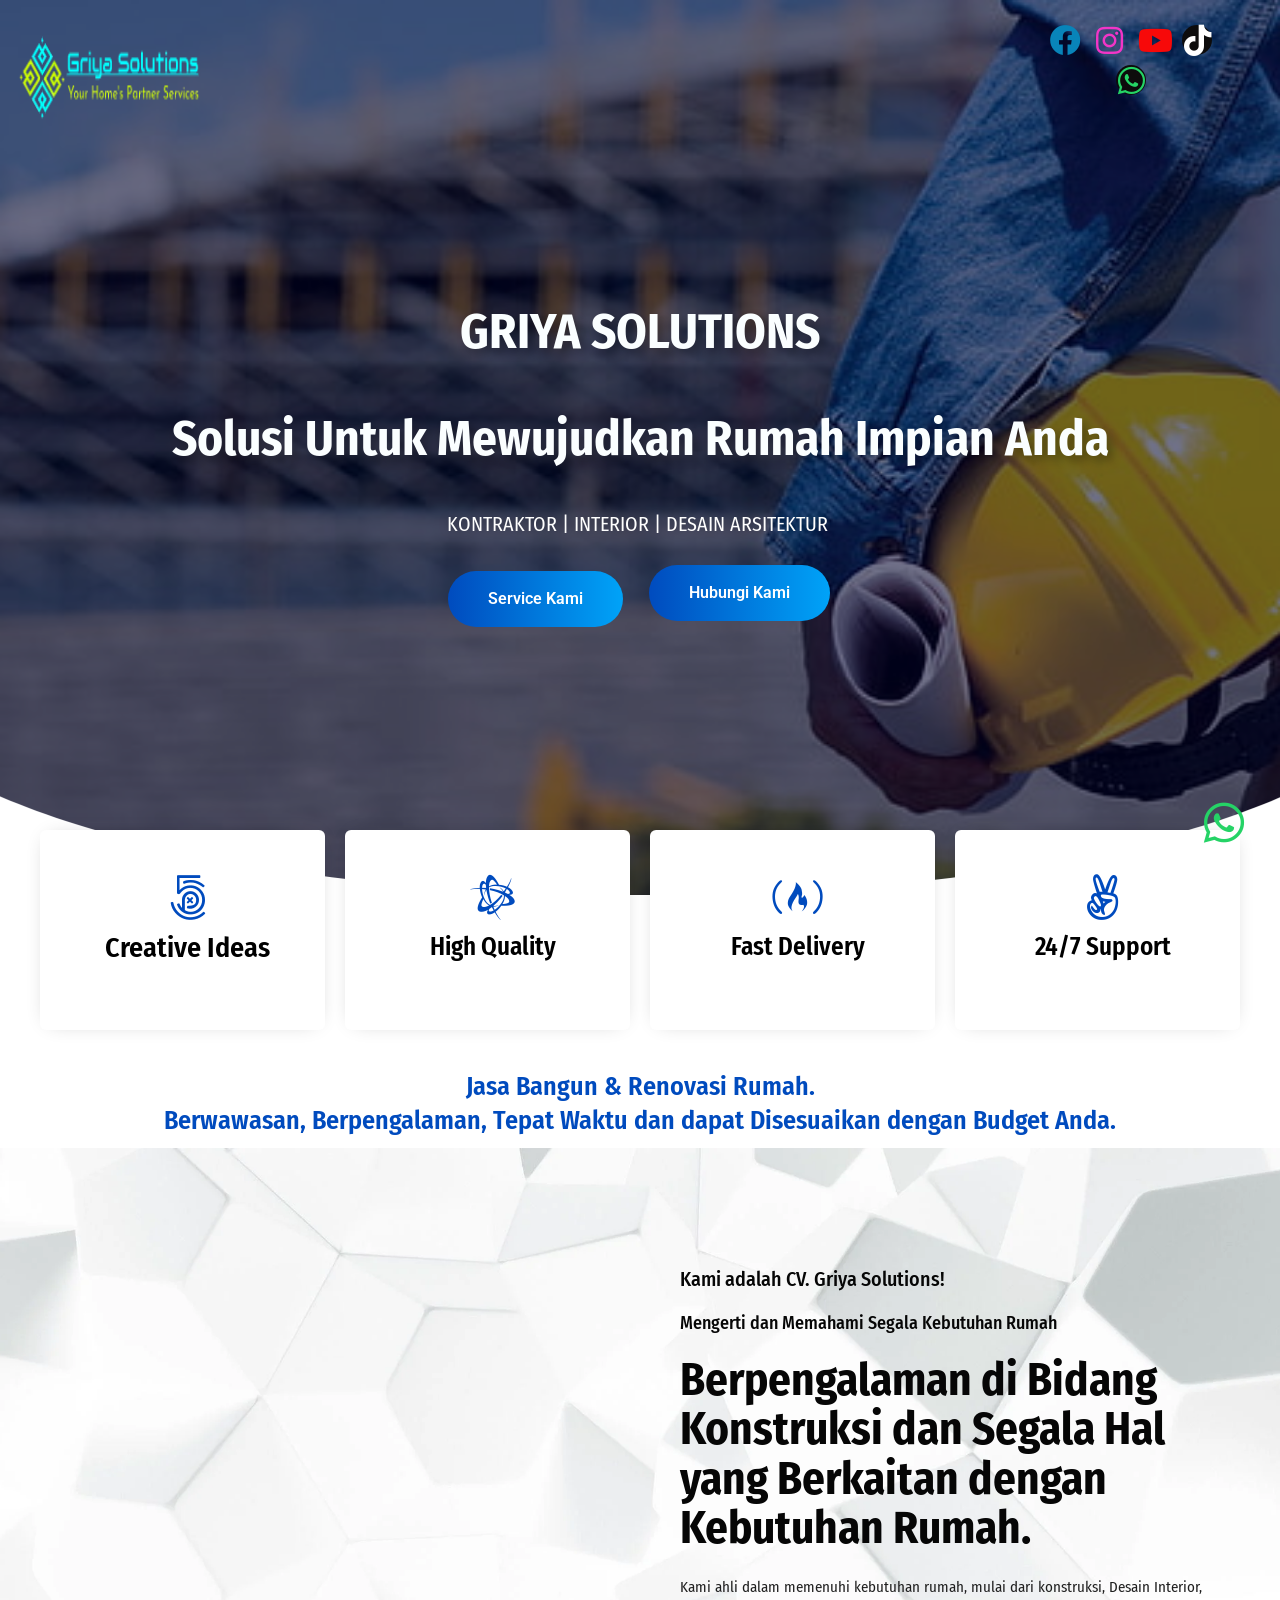
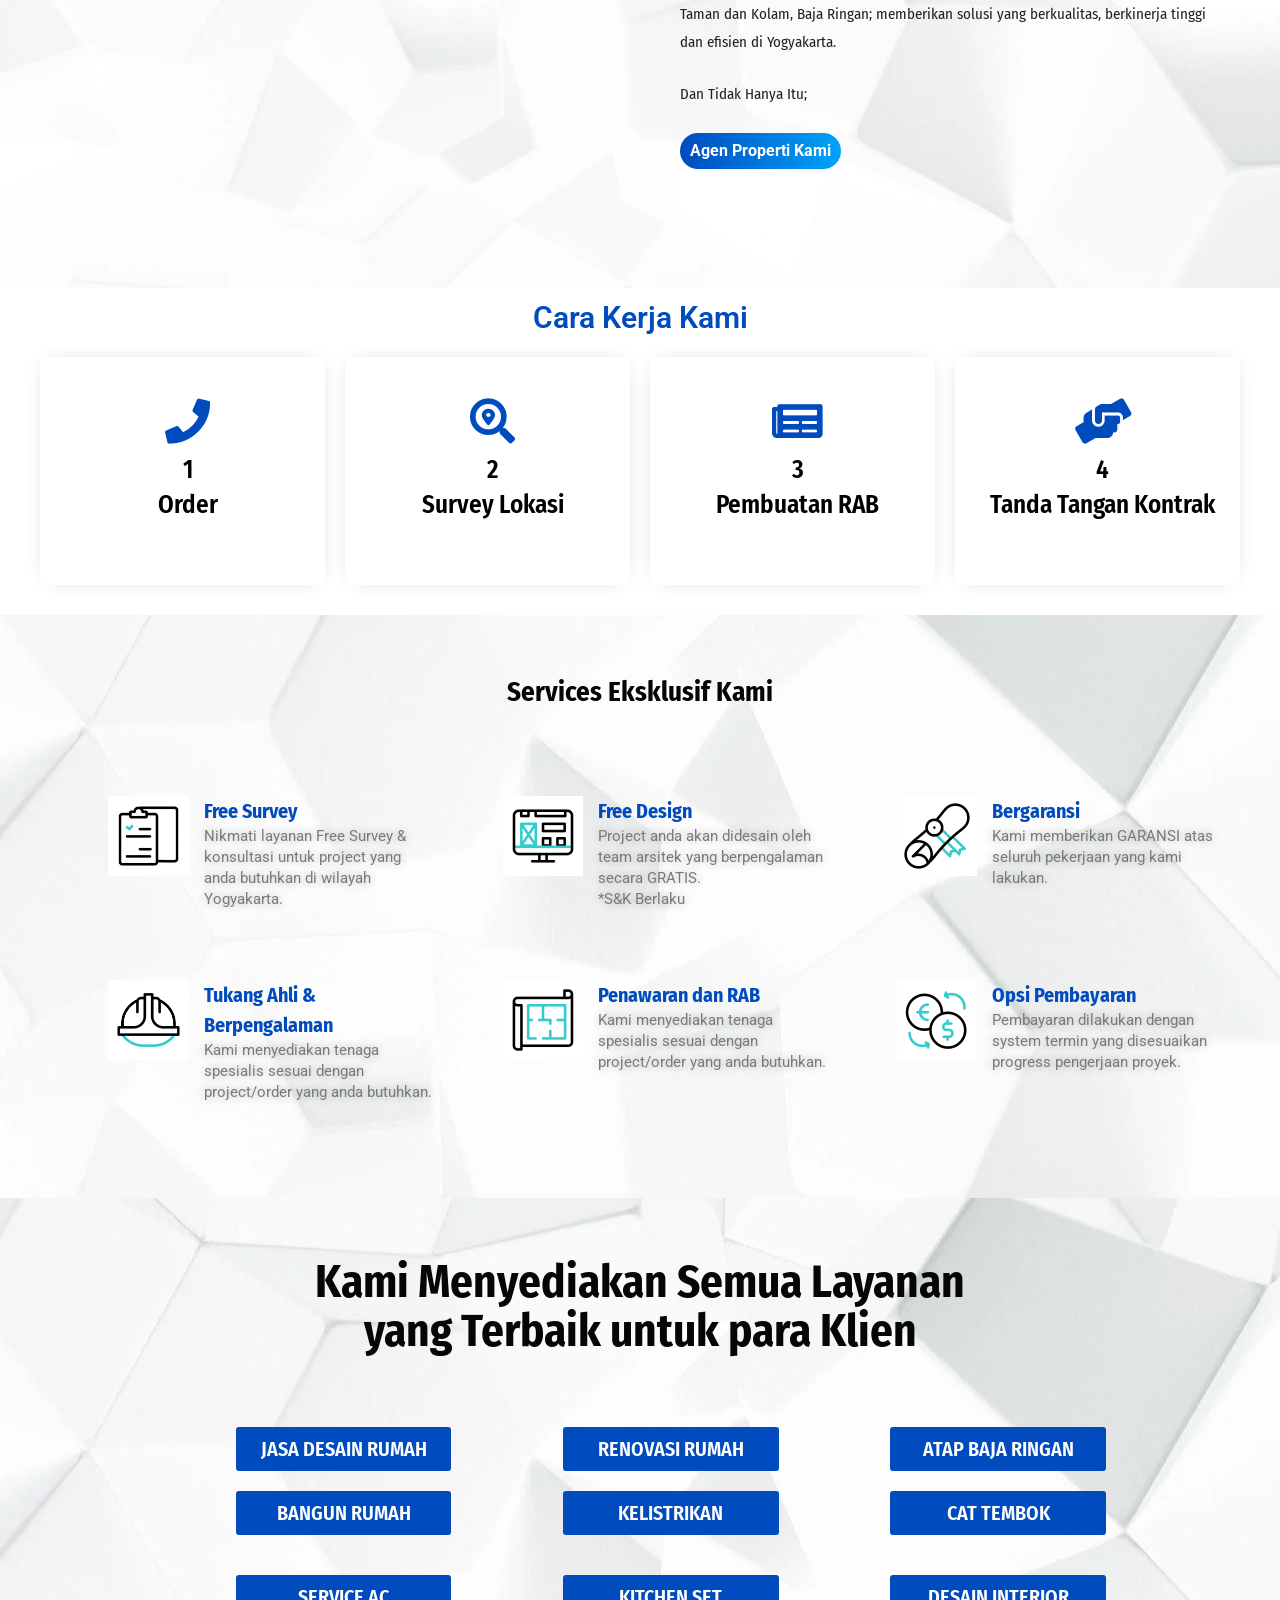
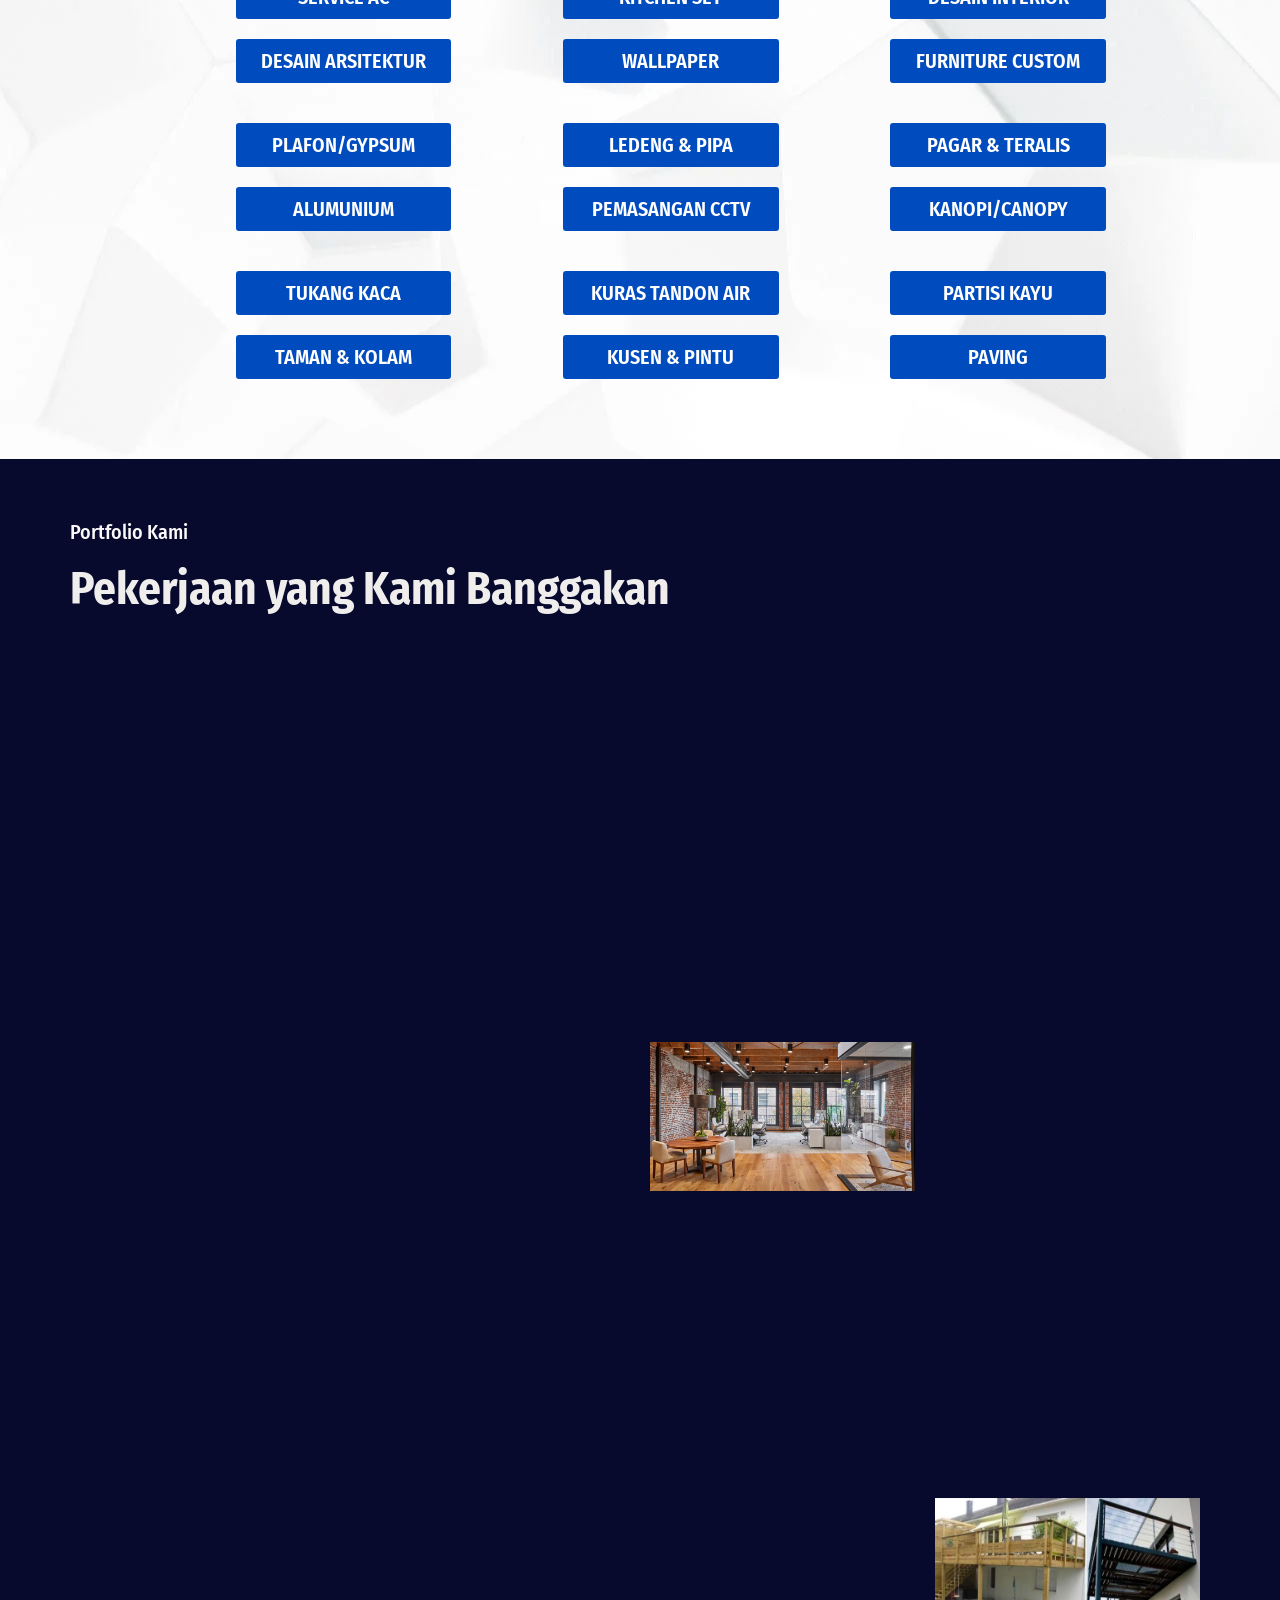
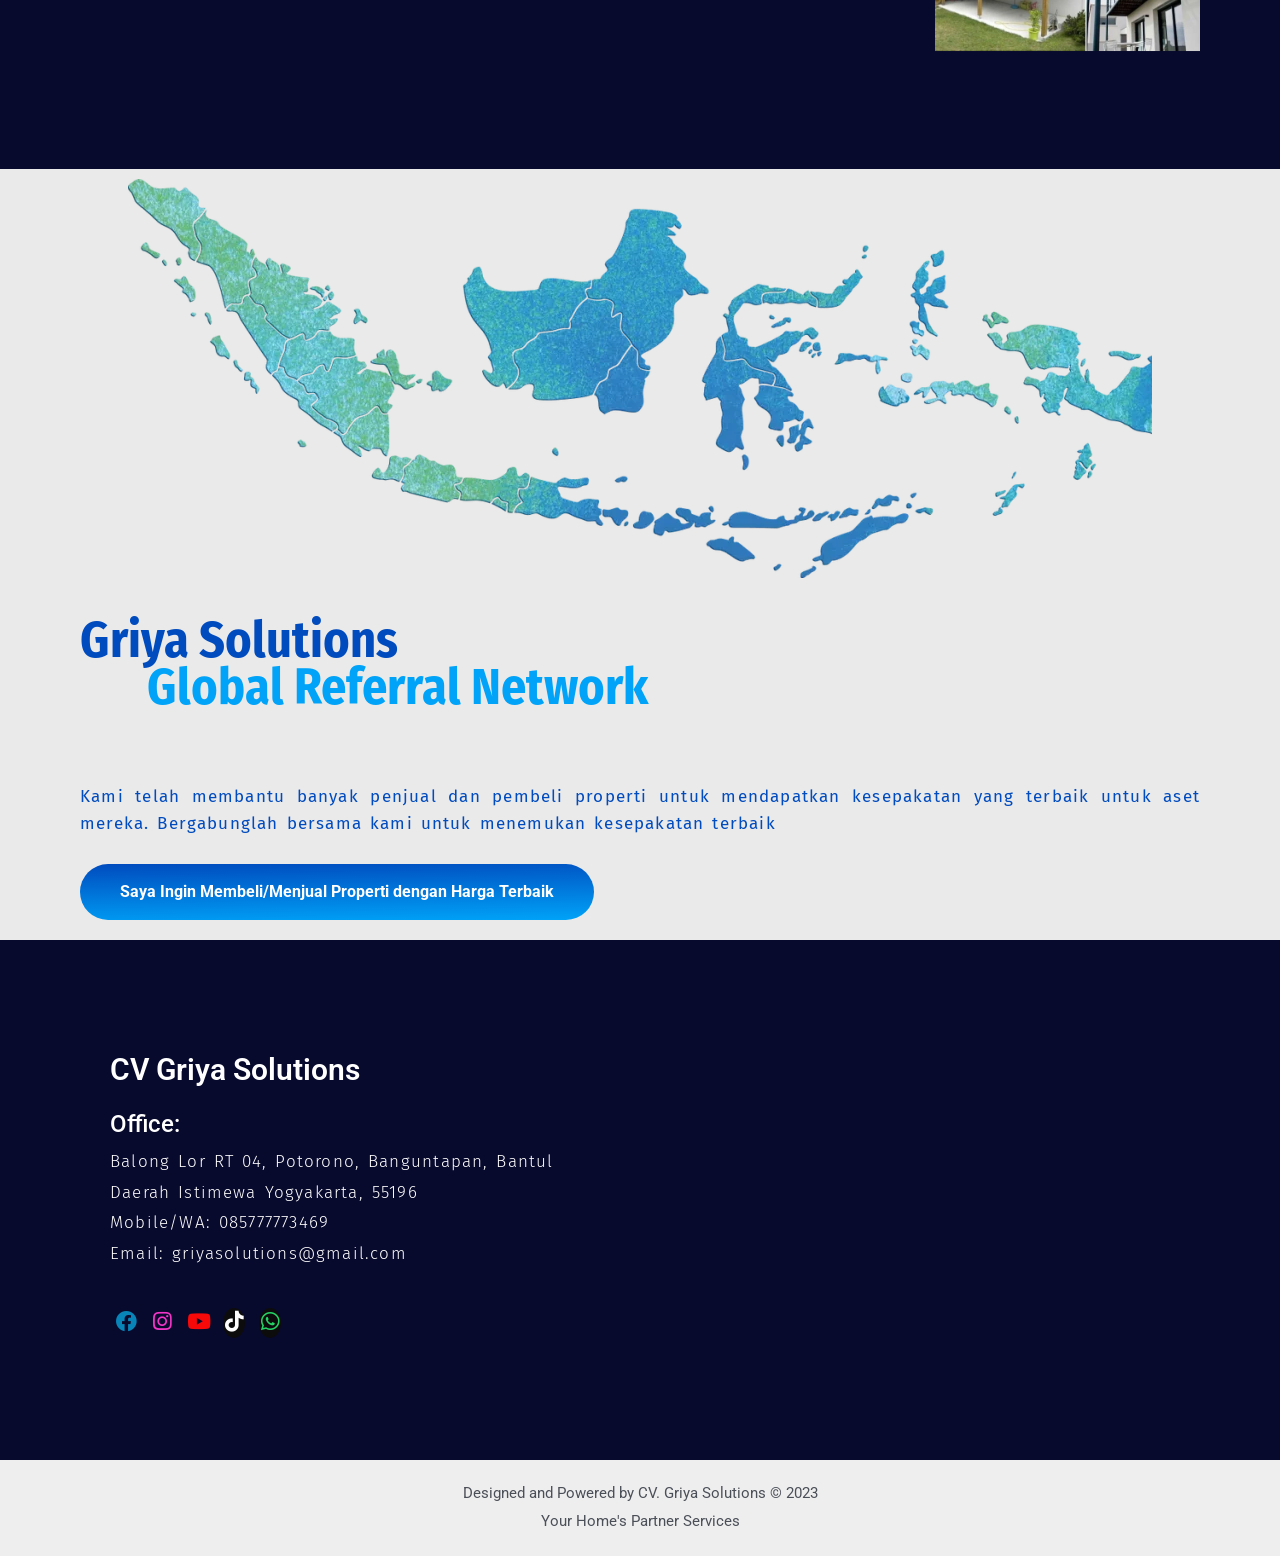
<file: index.html>
<!DOCTYPE html>
<html lang="en-US">
<head>
<meta charset="UTF-8">
<meta name="viewport" content="width=device-width, initial-scale=1">


<title>Griya Solutions – Your Partner for Future Home</title>
<meta name="robots" content="max-image-preview:large">


<link rel="stylesheet" id="astra-theme-css-css" href="https://griyasolutions.github.io/wp-content/themes/astra/assets/css/minified/main.min.css" media="all">
<style id="astra-theme-css-inline-css">
:root{--ast-container-default-xlg-padding:3em;--ast-container-default-lg-padding:3em;--ast-container-default-slg-padding:2em;--ast-container-default-md-padding:3em;--ast-container-default-sm-padding:3em;--ast-container-default-xs-padding:2.4em;--ast-container-default-xxs-padding:1.8em;}html{font-size:93.75%;}a{color:var(--ast-global-color-0);}a:hover,a:focus{color:var(--ast-global-color-1);}body,button,input,select,textarea,.ast-button,.ast-custom-button{font-family:-apple-system,BlinkMacSystemFont,Segoe UI,Roboto,Oxygen-Sans,Ubuntu,Cantarell,Helvetica Neue,sans-serif;font-weight:inherit;font-size:15px;font-size:1rem;}blockquote{color:var(--ast-global-color-3);}.site-title{font-size:35px;font-size:2.3333333333333rem;display:block;}.ast-archive-description .ast-archive-title{font-size:40px;font-size:2.6666666666667rem;}.site-header .site-description{font-size:15px;font-size:1rem;display:none;}.entry-title{font-size:30px;font-size:2rem;}h1,.entry-content h1{font-size:40px;font-size:2.6666666666667rem;}h2,.entry-content h2{font-size:30px;font-size:2rem;}h3,.entry-content h3{font-size:25px;font-size:1.6666666666667rem;}h4,.entry-content h4{font-size:20px;font-size:1.3333333333333rem;}h5,.entry-content h5{font-size:18px;font-size:1.2rem;}h6,.entry-content h6{font-size:15px;font-size:1rem;}.ast-single-post .entry-title,.page-title{font-size:30px;font-size:2rem;}::selection{background-color:var(--ast-global-color-0);color:#ffffff;}body,h1,.entry-title a,.entry-content h1,h2,.entry-content h2,h3,.entry-content h3,h4,.entry-content h4,h5,.entry-content h5,h6,.entry-content h6{color:var(--ast-global-color-3);}.tagcloud a:hover,.tagcloud a:focus,.tagcloud a.current-item{color:#ffffff;border-color:var(--ast-global-color-0);background-color:var(--ast-global-color-0);}input:focus,input[type="text"]:focus,input[type="email"]:focus,input[type="url"]:focus,input[type="password"]:focus,input[type="reset"]:focus,input[type="search"]:focus,textarea:focus{border-color:var(--ast-global-color-0);}input[type="radio"]:checked,input[type=reset],input[type="checkbox"]:checked,input[type="checkbox"]:hover:checked,input[type="checkbox"]:focus:checked,input[type=range]::-webkit-slider-thumb{border-color:var(--ast-global-color-0);background-color:var(--ast-global-color-0);box-shadow:none;}.site-footer a:hover + .post-count,.site-footer a:focus + .post-count{background:var(--ast-global-color-0);border-color:var(--ast-global-color-0);}.single .nav-links .nav-previous,.single .nav-links .nav-next{color:var(--ast-global-color-0);}.entry-meta,.entry-meta *{line-height:1.45;color:var(--ast-global-color-0);}.entry-meta a:hover,.entry-meta a:hover *,.entry-meta a:focus,.entry-meta a:focus *,.page-links > .page-link,.page-links .page-link:hover,.post-navigation a:hover{color:var(--ast-global-color-1);}#cat option,.secondary .calendar_wrap thead a,.secondary .calendar_wrap thead a:visited{color:var(--ast-global-color-0);}.secondary .calendar_wrap #today,.ast-progress-val span{background:var(--ast-global-color-0);}.secondary a:hover + .post-count,.secondary a:focus + .post-count{background:var(--ast-global-color-0);border-color:var(--ast-global-color-0);}.calendar_wrap #today > a{color:#ffffff;}.page-links .page-link,.single .post-navigation a{color:var(--ast-global-color-0);}.ast-archive-title{color:var(--ast-global-color-2);}.widget-title{font-size:21px;font-size:1.4rem;color:var(--ast-global-color-2);}.ast-single-post .entry-content a,.ast-comment-content a:not(.ast-comment-edit-reply-wrap a){text-decoration:underline;}.ast-single-post .wp-block-button .wp-block-button__link,.ast-single-post .elementor-button-wrapper .elementor-button,.ast-single-post .entry-content .uagb-tab a,.ast-single-post .entry-content .uagb-ifb-cta a,.ast-single-post .entry-content .wp-block-uagb-buttons a,.ast-single-post .entry-content .uabb-module-content a,.ast-single-post .entry-content .uagb-post-grid a,.ast-single-post .entry-content .uagb-timeline a,.ast-single-post .entry-content .uagb-toc__wrap a,.ast-single-post .entry-content .uagb-taxomony-box a,.ast-single-post .entry-content .woocommerce a,.entry-content .wp-block-latest-posts > li > a{text-decoration:none;}.ast-logo-title-inline .site-logo-img{padding-right:1em;}.ast-page-builder-template .hentry {margin: 0;}.ast-page-builder-template .site-content > .ast-container {max-width: 100%;padding: 0;}.ast-page-builder-template .site-content #primary {padding: 0;margin: 0;}.ast-page-builder-template .no-results {text-align: center;margin: 4em auto;}.ast-page-builder-template .ast-pagination {padding: 2em;}.ast-page-builder-template .entry-header.ast-no-title.ast-no-thumbnail {margin-top: 0;}.ast-page-builder-template .entry-header.ast-header-without-markup {margin-top: 0;margin-bottom: 0;}.ast-page-builder-template .entry-header.ast-no-title.ast-no-meta {margin-bottom: 0;}.ast-page-builder-template.single .post-navigation {padding-bottom: 2em;}.ast-page-builder-template.single-post .site-content > .ast-container {max-width: 100%;}.ast-page-builder-template .entry-header {margin-top: 2em;margin-left: auto;margin-right: auto;}.ast-page-builder-template .ast-archive-description {margin: 2em auto 0;padding-left: 20px;padding-right: 20px;}.ast-page-builder-template .ast-row {margin-left: 0;margin-right: 0;}.single.ast-page-builder-template .entry-header + .entry-content {margin-bottom: 2em;}@media(min-width: 921px) {.ast-page-builder-template.archive.ast-right-sidebar .ast-row article,.ast-page-builder-template.archive.ast-left-sidebar .ast-row article {padding-left: 0;padding-right: 0;}}@media (max-width:921px){#ast-desktop-header{display:none;}}@media (min-width:921px){#ast-mobile-header{display:none;}}.wp-block-buttons.aligncenter{justify-content:center;}@media (max-width:921px){.ast-theme-transparent-header #primary,.ast-theme-transparent-header #secondary{padding:0;}}@media (max-width:921px){.ast-plain-container.ast-no-sidebar #primary{padding:0;}}.ast-plain-container.ast-no-sidebar #primary{margin-top:0;margin-bottom:0;}@media (min-width:1200px){.ast-plain-container.ast-no-sidebar #primary{margin-top:60px;margin-bottom:60px;}}.wp-block-button.is-style-outline .wp-block-button__link{border-color:var(--ast-global-color-0);}.wp-block-button.is-style-outline > .wp-block-button__link:not(.has-text-color),.wp-block-button.wp-block-button__link.is-style-outline:not(.has-text-color){color:var(--ast-global-color-0);}.wp-block-button.is-style-outline .wp-block-button__link:hover,.wp-block-button.is-style-outline .wp-block-button__link:focus{color:#ffffff !important;background-color:var(--ast-global-color-1);border-color:var(--ast-global-color-1);}.post-page-numbers.current .page-link,.ast-pagination .page-numbers.current{color:#ffffff;border-color:var(--ast-global-color-0);background-color:var(--ast-global-color-0);border-radius:2px;}h1.widget-title{font-weight:inherit;}h2.widget-title{font-weight:inherit;}h3.widget-title{font-weight:inherit;}#page{display:flex;flex-direction:column;min-height:100vh;}.ast-404-layout-1 h1.page-title{color:var(--ast-global-color-2);}.single .post-navigation a{line-height:1em;height:inherit;}.error-404 .page-sub-title{font-size:1.5rem;font-weight:inherit;}.search .site-content .content-area .search-form{margin-bottom:0;}#page .site-content{flex-grow:1;}.widget{margin-bottom:3.5em;}#secondary li{line-height:1.5em;}#secondary .wp-block-group h2{margin-bottom:0.7em;}#secondary h2{font-size:1.7rem;}.ast-separate-container .ast-article-post,.ast-separate-container .ast-article-single,.ast-separate-container .ast-comment-list li.depth-1,.ast-separate-container .comment-respond{padding:3em;}.ast-separate-container .ast-comment-list li.depth-1,.hentry{margin-bottom:2em;}.ast-separate-container .ast-archive-description,.ast-separate-container .ast-author-box{background-color:var(--ast-global-color-5);border-bottom:1px solid var(--ast-border-color);}.ast-separate-container .comments-title{padding:2em 2em 0 2em;}.ast-page-builder-template .comment-form-textarea,.ast-comment-formwrap .ast-grid-common-col{padding:0;}.ast-comment-formwrap{padding:0 20px;display:inline-flex;column-gap:20px;}.archive.ast-page-builder-template .entry-header{margin-top:2em;}.ast-page-builder-template .ast-comment-formwrap{width:100%;}.entry-title{margin-bottom:0.5em;}.ast-archive-description .ast-archive-title{margin-bottom:10px;text-transform:capitalize;}.ast-archive-description p{font-size:inherit;font-weight:inherit;line-height:inherit;}@media (min-width:921px){.ast-left-sidebar.ast-page-builder-template #secondary,.archive.ast-right-sidebar.ast-page-builder-template .site-main{padding-left:20px;padding-right:20px;}}@media (max-width:544px){.ast-comment-formwrap.ast-row{column-gap:10px;}}@media (min-width:1201px){.ast-separate-container .ast-article-post,.ast-separate-container .ast-article-single,.ast-separate-container .ast-archive-description,.ast-separate-container .ast-author-box,.ast-separate-container .ast-404-layout-1,.ast-separate-container .no-results{padding:3em;}}@media (max-width:921px){.ast-separate-container #primary,.ast-separate-container #secondary{padding:1.5em 0;}#primary,#secondary{padding:1.5em 0;margin:0;}.ast-left-sidebar #content > .ast-container{display:flex;flex-direction:column-reverse;width:100%;}}@media (min-width:922px){.ast-separate-container.ast-right-sidebar #primary,.ast-separate-container.ast-left-sidebar #primary{border:0;}.search-no-results.ast-separate-container #primary{margin-bottom:4em;}}.wp-block-button .wp-block-button__link{color:#ffffff;}.wp-block-button .wp-block-button__link:hover,.wp-block-button .wp-block-button__link:focus{color:#ffffff;background-color:var(--ast-global-color-1);border-color:var(--ast-global-color-1);}.wp-block-button .wp-block-button__link,.wp-block-search .wp-block-search__button,body .wp-block-file .wp-block-file__button{border-color:var(--ast-global-color-0);background-color:var(--ast-global-color-0);color:#ffffff;font-family:inherit;font-weight:inherit;line-height:1;border-radius:2px;padding-top:15px;padding-right:30px;padding-bottom:15px;padding-left:30px;}@media (max-width:921px){.wp-block-button .wp-block-button__link,.wp-block-search .wp-block-search__button,body .wp-block-file .wp-block-file__button{padding-top:14px;padding-right:28px;padding-bottom:14px;padding-left:28px;}}@media (max-width:544px){.wp-block-button .wp-block-button__link,.wp-block-search .wp-block-search__button,body .wp-block-file .wp-block-file__button{padding-top:12px;padding-right:24px;padding-bottom:12px;padding-left:24px;}}.menu-toggle,button,.ast-button,.ast-custom-button,.button,input#submit,input[type="button"],input[type="submit"],input[type="reset"],form[CLASS*="wp-block-search__"].wp-block-search .wp-block-search__inside-wrapper .wp-block-search__button,body .wp-block-file .wp-block-file__button,.search .search-submit{border-style:solid;border-top-width:0;border-right-width:0;border-left-width:0;border-bottom-width:0;color:#ffffff;border-color:var(--ast-global-color-0);background-color:var(--ast-global-color-0);border-radius:2px;padding-top:15px;padding-right:30px;padding-bottom:15px;padding-left:30px;font-family:inherit;font-weight:inherit;line-height:1;}button:focus,.menu-toggle:hover,button:hover,.ast-button:hover,.ast-custom-button:hover .button:hover,.ast-custom-button:hover ,input[type=reset]:hover,input[type=reset]:focus,input#submit:hover,input#submit:focus,input[type="button"]:hover,input[type="button"]:focus,input[type="submit"]:hover,input[type="submit"]:focus,form[CLASS*="wp-block-search__"].wp-block-search .wp-block-search__inside-wrapper .wp-block-search__button:hover,form[CLASS*="wp-block-search__"].wp-block-search .wp-block-search__inside-wrapper .wp-block-search__button:focus,body .wp-block-file .wp-block-file__button:hover,body .wp-block-file .wp-block-file__button:focus{color:#ffffff;background-color:var(--ast-global-color-1);border-color:var(--ast-global-color-1);}form[CLASS*="wp-block-search__"].wp-block-search .wp-block-search__inside-wrapper .wp-block-search__button.has-icon{padding-top:calc(15px - 3px);padding-right:calc(30px - 3px);padding-bottom:calc(15px - 3px);padding-left:calc(30px - 3px);}@media (min-width:544px){.ast-container{max-width:100%;}}@media (max-width:544px){.ast-separate-container .ast-article-post,.ast-separate-container .ast-article-single,.ast-separate-container .comments-title,.ast-separate-container .ast-archive-description{padding:1.5em 1em;}.ast-separate-container #content .ast-container{padding-left:0.54em;padding-right:0.54em;}.ast-separate-container .ast-comment-list li.depth-1{padding:1.5em 1em;margin-bottom:1.5em;}.ast-separate-container .ast-comment-list .bypostauthor{padding:.5em;}.ast-search-menu-icon.ast-dropdown-active .search-field{width:170px;}.menu-toggle,button,.ast-button,.button,input#submit,input[type="button"],input[type="submit"],input[type="reset"]{padding-top:12px;padding-right:24px;padding-bottom:12px;padding-left:24px;}}@media (max-width:921px){.menu-toggle,button,.ast-button,.button,input#submit,input[type="button"],input[type="submit"],input[type="reset"]{padding-top:14px;padding-right:28px;padding-bottom:14px;padding-left:28px;}.ast-mobile-header-stack .main-header-bar .ast-search-menu-icon{display:inline-block;}.ast-header-break-point.ast-header-custom-item-outside .ast-mobile-header-stack .main-header-bar .ast-search-icon{margin:0;}.ast-comment-avatar-wrap img{max-width:2.5em;}.ast-separate-container .ast-comment-list li.depth-1{padding:1.5em 2.14em;}.ast-separate-container .comment-respond{padding:2em 2.14em;}.ast-comment-meta{padding:0 1.8888em 1.3333em;}}@media (max-width:921px){.site-title{display:block;}.ast-archive-description .ast-archive-title{font-size:40px;}.site-header .site-description{display:none;}.entry-title{font-size:30px;}h1,.entry-content h1{font-size:30px;}h2,.entry-content h2{font-size:25px;}h3,.entry-content h3{font-size:20px;}.ast-single-post .entry-title,.page-title{font-size:30px;}}@media (max-width:544px){.site-title{display:block;}.ast-archive-description .ast-archive-title{font-size:40px;}.site-header .site-description{display:none;}.entry-title{font-size:30px;}h1,.entry-content h1{font-size:30px;}h2,.entry-content h2{font-size:25px;}h3,.entry-content h3{font-size:20px;}.ast-single-post .entry-title,.page-title{font-size:30px;}}@media (max-width:921px){html{font-size:85.5%;}}@media (max-width:544px){html{font-size:85.5%;}}@media (min-width:922px){.ast-container{max-width:1240px;}}@media (min-width:922px){.site-content .ast-container{display:flex;}}@media (max-width:921px){.site-content .ast-container{flex-direction:column;}}@media (min-width:922px){.main-header-menu .sub-menu .menu-item.ast-left-align-sub-menu:hover > .sub-menu,.main-header-menu .sub-menu .menu-item.ast-left-align-sub-menu.focus > .sub-menu{margin-left:-0px;}}blockquote,cite {font-style: initial;}.wp-block-file {display: flex;align-items: center;flex-wrap: wrap;justify-content: space-between;}.wp-block-pullquote {border: none;}.wp-block-pullquote blockquote::before {content: "\201D";font-family: "Helvetica",sans-serif;display: flex;transform: rotate( 180deg );font-size: 6rem;font-style: normal;line-height: 1;font-weight: bold;align-items: center;justify-content: center;}.has-text-align-right > blockquote::before {justify-content: flex-start;}.has-text-align-left > blockquote::before {justify-content: flex-end;}figure.wp-block-pullquote.is-style-solid-color blockquote {max-width: 100%;text-align: inherit;}html body {--wp--custom--ast-default-block-top-padding: 3em;--wp--custom--ast-default-block-right-padding: 3em;--wp--custom--ast-default-block-bottom-padding: 3em;--wp--custom--ast-default-block-left-padding: 3em;--wp--custom--ast-container-width: 1200px;--wp--custom--ast-content-width-size: 1200px;--wp--custom--ast-wide-width-size: calc(1200px + var(--wp--custom--ast-default-block-left-padding) + var(--wp--custom--ast-default-block-right-padding));}@media(max-width: 921px) {html body {--wp--custom--ast-default-block-top-padding: 3em;--wp--custom--ast-default-block-right-padding: 2em;--wp--custom--ast-default-block-bottom-padding: 3em;--wp--custom--ast-default-block-left-padding: 2em;}}@media(max-width: 544px) {html body {--wp--custom--ast-default-block-top-padding: 3em;--wp--custom--ast-default-block-right-padding: 1.5em;--wp--custom--ast-default-block-bottom-padding: 3em;--wp--custom--ast-default-block-left-padding: 1.5em;}}.entry-content > .wp-block-group,.entry-content > .wp-block-cover,.entry-content > .wp-block-columns {padding-top: var(--wp--custom--ast-default-block-top-padding);padding-right: var(--wp--custom--ast-default-block-right-padding);padding-bottom: var(--wp--custom--ast-default-block-bottom-padding);padding-left: var(--wp--custom--ast-default-block-left-padding);}.ast-plain-container.ast-no-sidebar .entry-content > .alignfull,.ast-page-builder-template .ast-no-sidebar .entry-content > .alignfull {margin-left: calc( -50vw + 50%);margin-right: calc( -50vw + 50%);max-width: 100vw;width: 100vw;}.ast-plain-container.ast-no-sidebar .entry-content .alignfull .alignfull,.ast-page-builder-template.ast-no-sidebar .entry-content .alignfull .alignfull,.ast-plain-container.ast-no-sidebar .entry-content .alignfull .alignwide,.ast-page-builder-template.ast-no-sidebar .entry-content .alignfull .alignwide,.ast-plain-container.ast-no-sidebar .entry-content .alignwide .alignfull,.ast-page-builder-template.ast-no-sidebar .entry-content .alignwide .alignfull,.ast-plain-container.ast-no-sidebar .entry-content .alignwide .alignwide,.ast-page-builder-template.ast-no-sidebar .entry-content .alignwide .alignwide,.ast-plain-container.ast-no-sidebar .entry-content .wp-block-column .alignfull,.ast-page-builder-template.ast-no-sidebar .entry-content .wp-block-column .alignfull,.ast-plain-container.ast-no-sidebar .entry-content .wp-block-column .alignwide,.ast-page-builder-template.ast-no-sidebar .entry-content .wp-block-column .alignwide {margin-left: auto;margin-right: auto;width: 100%;}[ast-blocks-layout] .wp-block-separator:not(.is-style-dots) {height: 0;}[ast-blocks-layout] .wp-block-separator {margin: 20px auto;}[ast-blocks-layout] .wp-block-separator:not(.is-style-wide):not(.is-style-dots) {max-width: 100px;}[ast-blocks-layout] .wp-block-separator.has-background {padding: 0;}.entry-content[ast-blocks-layout] > * {max-width: var(--wp--custom--ast-content-width-size);margin-left: auto;margin-right: auto;}.entry-content[ast-blocks-layout] > .alignwide {max-width: var(--wp--custom--ast-wide-width-size);}.entry-content[ast-blocks-layout] .alignfull {max-width: none;}.entry-content .wp-block-columns {margin-bottom: 0;}blockquote {margin: 1.5em;border: none;}.wp-block-quote:not(.has-text-align-right):not(.has-text-align-center) {border-left: 5px solid rgba(0,0,0,0.05);}.has-text-align-right > blockquote,blockquote.has-text-align-right {border-right: 5px solid rgba(0,0,0,0.05);}.has-text-align-left > blockquote,blockquote.has-text-align-left {border-left: 5px solid rgba(0,0,0,0.05);}.wp-block-site-tagline,.wp-block-latest-posts .read-more {margin-top: 15px;}.wp-block-loginout p label {display: block;}.wp-block-loginout p:not(.login-remember):not(.login-submit) input {width: 100%;}.wp-block-loginout input:focus {border-color: transparent;}.wp-block-loginout input:focus {outline: thin dotted;}.entry-content .wp-block-media-text .wp-block-media-text__content {padding: 0 0 0 8%;}.entry-content .wp-block-media-text.has-media-on-the-right .wp-block-media-text__content {padding: 0 8% 0 0;}.entry-content .wp-block-media-text.has-background .wp-block-media-text__content {padding: 8%;}.entry-content .wp-block-cover:not([class*="background-color"]) .wp-block-cover__inner-container,.entry-content .wp-block-cover:not([class*="background-color"]) .wp-block-cover-image-text,.entry-content .wp-block-cover:not([class*="background-color"]) .wp-block-cover-text,.entry-content .wp-block-cover-image:not([class*="background-color"]) .wp-block-cover__inner-container,.entry-content .wp-block-cover-image:not([class*="background-color"]) .wp-block-cover-image-text,.entry-content .wp-block-cover-image:not([class*="background-color"]) .wp-block-cover-text {color: var(--ast-global-color-5);}.wp-block-loginout .login-remember input {width: 1.1rem;height: 1.1rem;margin: 0 5px 4px 0;vertical-align: middle;}.wp-block-latest-posts > li > *:first-child,.wp-block-latest-posts:not(.is-grid) > li:first-child {margin-top: 0;}.wp-block-search__inside-wrapper .wp-block-search__input {padding: 0 10px;color: var(--ast-global-color-3);background: var(--ast-global-color-5);border-color: var(--ast-border-color);}.wp-block-latest-posts .read-more {margin-bottom: 1.5em;}.wp-block-search__no-button .wp-block-search__inside-wrapper .wp-block-search__input {padding-top: 5px;padding-bottom: 5px;}.wp-block-latest-posts .wp-block-latest-posts__post-date,.wp-block-latest-posts .wp-block-latest-posts__post-author {font-size: 1rem;}.wp-block-latest-posts > li > *,.wp-block-latest-posts:not(.is-grid) > li {margin-top: 12px;margin-bottom: 12px;}.ast-page-builder-template .entry-content[ast-blocks-layout] > *,.ast-page-builder-template .entry-content[ast-blocks-layout] > .alignfull > * {max-width: none;}.ast-page-builder-template .entry-content[ast-blocks-layout] > .alignwide > * {max-width: var(--wp--custom--ast-wide-width-size);}.ast-page-builder-template .entry-content[ast-blocks-layout] > .inherit-container-width > *,.ast-page-builder-template .entry-content[ast-blocks-layout] > * > *,.entry-content[ast-blocks-layout] > .wp-block-cover .wp-block-cover__inner-container {max-width: var(--wp--custom--ast-content-width-size);margin-left: auto;margin-right: auto;}.entry-content[ast-blocks-layout] .wp-block-cover:not(.alignleft):not(.alignright) {width: auto;}@media(max-width: 1200px) {.ast-separate-container .entry-content > .alignfull,.ast-separate-container .entry-content[ast-blocks-layout] > .alignwide,.ast-plain-container .entry-content[ast-blocks-layout] > .alignwide,.ast-plain-container .entry-content .alignfull {margin-left: calc(-1 * min(var(--ast-container-default-xlg-padding),20px)) ;margin-right: calc(-1 * min(var(--ast-container-default-xlg-padding),20px));}}@media(min-width: 1201px) {.ast-separate-container .entry-content > .alignfull {margin-left: calc(-1 * var(--ast-container-default-xlg-padding) );margin-right: calc(-1 * var(--ast-container-default-xlg-padding) );}.ast-separate-container .entry-content[ast-blocks-layout] > .alignwide,.ast-plain-container .entry-content[ast-blocks-layout] > .alignwide {margin-left: calc(-1 * var(--wp--custom--ast-default-block-left-padding) );margin-right: calc(-1 * var(--wp--custom--ast-default-block-right-padding) );}}@media(min-width: 921px) {.ast-separate-container .entry-content .wp-block-group.alignwide:not(.inherit-container-width) > :where(:not(.alignleft):not(.alignright)),.ast-plain-container .entry-content .wp-block-group.alignwide:not(.inherit-container-width) > :where(:not(.alignleft):not(.alignright)) {max-width: calc( var(--wp--custom--ast-content-width-size) + 80px );}.ast-plain-container.ast-right-sidebar .entry-content[ast-blocks-layout] .alignfull,.ast-plain-container.ast-left-sidebar .entry-content[ast-blocks-layout] .alignfull {margin-left: -60px;margin-right: -60px;}}@media(min-width: 544px) {.entry-content > .alignleft {margin-right: 20px;}.entry-content > .alignright {margin-left: 20px;}}@media (max-width:544px){.wp-block-columns .wp-block-column:not(:last-child){margin-bottom:20px;}.wp-block-latest-posts{margin:0;}}@media( max-width: 600px ) {.entry-content .wp-block-media-text .wp-block-media-text__content,.entry-content .wp-block-media-text.has-media-on-the-right .wp-block-media-text__content {padding: 8% 0 0;}.entry-content .wp-block-media-text.has-background .wp-block-media-text__content {padding: 8%;}}.ast-separate-container .entry-content .wp-block-uagb-container {padding-left: 0;}.ast-page-builder-template .entry-header {padding-left: 0;}@media(min-width: 1201px) {.ast-separate-container .entry-content > .uagb-is-root-container {margin-left: 0;margin-right: 0;}}.entry-content[ast-blocks-layout] > ul,.entry-content[ast-blocks-layout] > ol {margin-left: 1em;}:root .has-ast-global-color-0-color{color:var(--ast-global-color-0);}:root .has-ast-global-color-0-background-color{background-color:var(--ast-global-color-0);}:root .wp-block-button .has-ast-global-color-0-color{color:var(--ast-global-color-0);}:root .wp-block-button .has-ast-global-color-0-background-color{background-color:var(--ast-global-color-0);}:root .has-ast-global-color-1-color{color:var(--ast-global-color-1);}:root .has-ast-global-color-1-background-color{background-color:var(--ast-global-color-1);}:root .wp-block-button .has-ast-global-color-1-color{color:var(--ast-global-color-1);}:root .wp-block-button .has-ast-global-color-1-background-color{background-color:var(--ast-global-color-1);}:root .has-ast-global-color-2-color{color:var(--ast-global-color-2);}:root .has-ast-global-color-2-background-color{background-color:var(--ast-global-color-2);}:root .wp-block-button .has-ast-global-color-2-color{color:var(--ast-global-color-2);}:root .wp-block-button .has-ast-global-color-2-background-color{background-color:var(--ast-global-color-2);}:root .has-ast-global-color-3-color{color:var(--ast-global-color-3);}:root .has-ast-global-color-3-background-color{background-color:var(--ast-global-color-3);}:root .wp-block-button .has-ast-global-color-3-color{color:var(--ast-global-color-3);}:root .wp-block-button .has-ast-global-color-3-background-color{background-color:var(--ast-global-color-3);}:root .has-ast-global-color-4-color{color:var(--ast-global-color-4);}:root .has-ast-global-color-4-background-color{background-color:var(--ast-global-color-4);}:root .wp-block-button .has-ast-global-color-4-color{color:var(--ast-global-color-4);}:root .wp-block-button .has-ast-global-color-4-background-color{background-color:var(--ast-global-color-4);}:root .has-ast-global-color-5-color{color:var(--ast-global-color-5);}:root .has-ast-global-color-5-background-color{background-color:var(--ast-global-color-5);}:root .wp-block-button .has-ast-global-color-5-color{color:var(--ast-global-color-5);}:root .wp-block-button .has-ast-global-color-5-background-color{background-color:var(--ast-global-color-5);}:root .has-ast-global-color-6-color{color:var(--ast-global-color-6);}:root .has-ast-global-color-6-background-color{background-color:var(--ast-global-color-6);}:root .wp-block-button .has-ast-global-color-6-color{color:var(--ast-global-color-6);}:root .wp-block-button .has-ast-global-color-6-background-color{background-color:var(--ast-global-color-6);}:root .has-ast-global-color-7-color{color:var(--ast-global-color-7);}:root .has-ast-global-color-7-background-color{background-color:var(--ast-global-color-7);}:root .wp-block-button .has-ast-global-color-7-color{color:var(--ast-global-color-7);}:root .wp-block-button .has-ast-global-color-7-background-color{background-color:var(--ast-global-color-7);}:root .has-ast-global-color-8-color{color:var(--ast-global-color-8);}:root .has-ast-global-color-8-background-color{background-color:var(--ast-global-color-8);}:root .wp-block-button .has-ast-global-color-8-color{color:var(--ast-global-color-8);}:root .wp-block-button .has-ast-global-color-8-background-color{background-color:var(--ast-global-color-8);}:root{--ast-global-color-0:#0170B9;--ast-global-color-1:#3a3a3a;--ast-global-color-2:#3a3a3a;--ast-global-color-3:#4B4F58;--ast-global-color-4:#F5F5F5;--ast-global-color-5:#FFFFFF;--ast-global-color-6:#E5E5E5;--ast-global-color-7:#424242;--ast-global-color-8:#000000;}:root {--ast-border-color : var(--ast-global-color-6);}.ast-breadcrumbs .trail-browse,.ast-breadcrumbs .trail-items,.ast-breadcrumbs .trail-items li{display:inline-block;margin:0;padding:0;border:none;background:inherit;text-indent:0;}.ast-breadcrumbs .trail-browse{font-size:inherit;font-style:inherit;font-weight:inherit;color:inherit;}.ast-breadcrumbs .trail-items{list-style:none;}.trail-items li::after{padding:0 0.3em;content:"\00bb";}.trail-items li:last-of-type::after{display:none;}h1,.entry-content h1,h2,.entry-content h2,h3,.entry-content h3,h4,.entry-content h4,h5,.entry-content h5,h6,.entry-content h6{color:var(--ast-global-color-2);}.entry-title a{color:var(--ast-global-color-2);}@media (max-width:921px){.ast-builder-grid-row-container.ast-builder-grid-row-tablet-3-firstrow .ast-builder-grid-row > *:first-child,.ast-builder-grid-row-container.ast-builder-grid-row-tablet-3-lastrow .ast-builder-grid-row > *:last-child{grid-column:1 / -1;}}@media (max-width:544px){.ast-builder-grid-row-container.ast-builder-grid-row-mobile-3-firstrow .ast-builder-grid-row > *:first-child,.ast-builder-grid-row-container.ast-builder-grid-row-mobile-3-lastrow .ast-builder-grid-row > *:last-child{grid-column:1 / -1;}}.ast-builder-layout-element[data-section="title_tagline"]{display:flex;}@media (max-width:921px){.ast-header-break-point .ast-builder-layout-element[data-section="title_tagline"]{display:flex;}}@media (max-width:544px){.ast-header-break-point .ast-builder-layout-element[data-section="title_tagline"]{display:flex;}}.site-below-footer-wrap{padding-top:20px;padding-bottom:20px;}.site-below-footer-wrap[data-section="section-below-footer-builder"]{background-color:#eeeeee;;min-height:80px;}.site-below-footer-wrap[data-section="section-below-footer-builder"] .ast-builder-grid-row{max-width:1200px;margin-left:auto;margin-right:auto;}.site-below-footer-wrap[data-section="section-below-footer-builder"] .ast-builder-grid-row,.site-below-footer-wrap[data-section="section-below-footer-builder"] .site-footer-section{align-items:flex-start;}.site-below-footer-wrap[data-section="section-below-footer-builder"].ast-footer-row-inline .site-footer-section{display:flex;margin-bottom:0;}.ast-builder-grid-row-full .ast-builder-grid-row{grid-template-columns:1fr;}@media (max-width:921px){.site-below-footer-wrap[data-section="section-below-footer-builder"].ast-footer-row-tablet-inline .site-footer-section{display:flex;margin-bottom:0;}.site-below-footer-wrap[data-section="section-below-footer-builder"].ast-footer-row-tablet-stack .site-footer-section{display:block;margin-bottom:10px;}.ast-builder-grid-row-container.ast-builder-grid-row-tablet-full .ast-builder-grid-row{grid-template-columns:1fr;}}@media (max-width:544px){.site-below-footer-wrap[data-section="section-below-footer-builder"].ast-footer-row-mobile-inline .site-footer-section{display:flex;margin-bottom:0;}.site-below-footer-wrap[data-section="section-below-footer-builder"].ast-footer-row-mobile-stack .site-footer-section{display:block;margin-bottom:10px;}.ast-builder-grid-row-container.ast-builder-grid-row-mobile-full .ast-builder-grid-row{grid-template-columns:1fr;}}.site-below-footer-wrap[data-section="section-below-footer-builder"]{display:grid;}@media (max-width:921px){.ast-header-break-point .site-below-footer-wrap[data-section="section-below-footer-builder"]{display:grid;}}@media (max-width:544px){.ast-header-break-point .site-below-footer-wrap[data-section="section-below-footer-builder"]{display:grid;}}.ast-footer-copyright{text-align:center;}.ast-footer-copyright {color:var(--ast-global-color-3);}@media (max-width:921px){.ast-footer-copyright{text-align:center;}}@media (max-width:544px){.ast-footer-copyright{text-align:center;}}.ast-footer-copyright.ast-builder-layout-element{display:flex;}@media (max-width:921px){.ast-header-break-point .ast-footer-copyright.ast-builder-layout-element{display:flex;}}@media (max-width:544px){.ast-header-break-point .ast-footer-copyright.ast-builder-layout-element{display:flex;}}.elementor-widget-heading .elementor-heading-title{margin:0;}.elementor-post.elementor-grid-item.hentry{margin-bottom:0;}.woocommerce div.product .elementor-element.elementor-products-grid .related.products ul.products li.product,.elementor-element .elementor-wc-products .woocommerce[class*='columns-'] ul.products li.product{width:auto;margin:0;float:none;}.elementor-toc__list-wrapper{margin:0;}.ast-left-sidebar .elementor-section.elementor-section-stretched,.ast-right-sidebar .elementor-section.elementor-section-stretched{max-width:100%;left:0 !important;}.elementor-template-full-width .ast-container{display:block;}@media (max-width:544px){.elementor-element .elementor-wc-products .woocommerce[class*="columns-"] ul.products li.product{width:auto;margin:0;}.elementor-element .woocommerce .woocommerce-result-count{float:none;}}.ast-header-break-point .main-header-bar{border-bottom-width:1px;}@media (min-width:922px){.main-header-bar{border-bottom-width:1px;}}.main-header-menu .menu-item, #astra-footer-menu .menu-item, .main-header-bar .ast-masthead-custom-menu-items{-js-display:flex;display:flex;-webkit-box-pack:center;-webkit-justify-content:center;-moz-box-pack:center;-ms-flex-pack:center;justify-content:center;-webkit-box-orient:vertical;-webkit-box-direction:normal;-webkit-flex-direction:column;-moz-box-orient:vertical;-moz-box-direction:normal;-ms-flex-direction:column;flex-direction:column;}.main-header-menu > .menu-item > .menu-link, #astra-footer-menu > .menu-item > .menu-link{height:100%;-webkit-box-align:center;-webkit-align-items:center;-moz-box-align:center;-ms-flex-align:center;align-items:center;-js-display:flex;display:flex;}.ast-header-break-point .main-navigation ul .menu-item .menu-link .icon-arrow:first-of-type svg{top:.2em;margin-top:0px;margin-left:0px;width:.65em;transform:translate(0, -2px) rotateZ(270deg);}.ast-mobile-popup-content .ast-submenu-expanded > .ast-menu-toggle{transform:rotateX(180deg);}.ast-separate-container .blog-layout-1, .ast-separate-container .blog-layout-2, .ast-separate-container .blog-layout-3{background-color:transparent;background-image:none;}.ast-separate-container .ast-article-post{background-color:var(--ast-global-color-5);;}@media (max-width:921px){.ast-separate-container .ast-article-post{background-color:var(--ast-global-color-5);;}}@media (max-width:544px){.ast-separate-container .ast-article-post{background-color:var(--ast-global-color-5);;}}.ast-separate-container .ast-article-single:not(.ast-related-post), .ast-separate-container .comments-area .comment-respond,.ast-separate-container .comments-area .ast-comment-list li, .ast-separate-container .ast-woocommerce-container, .ast-separate-container .error-404, .ast-separate-container .no-results, .single.ast-separate-container .site-main .ast-author-meta, .ast-separate-container .related-posts-title-wrapper, .ast-separate-container.ast-two-container #secondary .widget,.ast-separate-container .comments-count-wrapper, .ast-box-layout.ast-plain-container .site-content,.ast-padded-layout.ast-plain-container .site-content, .ast-separate-container .comments-area .comments-title{background-color:var(--ast-global-color-5);;}@media (max-width:921px){.ast-separate-container .ast-article-single:not(.ast-related-post), .ast-separate-container .comments-area .comment-respond,.ast-separate-container .comments-area .ast-comment-list li, .ast-separate-container .ast-woocommerce-container, .ast-separate-container .error-404, .ast-separate-container .no-results, .single.ast-separate-container .site-main .ast-author-meta, .ast-separate-container .related-posts-title-wrapper, .ast-separate-container.ast-two-container #secondary .widget,.ast-separate-container .comments-count-wrapper, .ast-box-layout.ast-plain-container .site-content,.ast-padded-layout.ast-plain-container .site-content, .ast-separate-container .comments-area .comments-title{background-color:var(--ast-global-color-5);;}}@media (max-width:544px){.ast-separate-container .ast-article-single:not(.ast-related-post), .ast-separate-container .comments-area .comment-respond,.ast-separate-container .comments-area .ast-comment-list li, .ast-separate-container .ast-woocommerce-container, .ast-separate-container .error-404, .ast-separate-container .no-results, .single.ast-separate-container .site-main .ast-author-meta, .ast-separate-container .related-posts-title-wrapper, .ast-separate-container.ast-two-container #secondary .widget,.ast-separate-container .comments-count-wrapper, .ast-box-layout.ast-plain-container .site-content,.ast-padded-layout.ast-plain-container .site-content, .ast-separate-container .comments-area .comments-title{background-color:var(--ast-global-color-5);;}}.ast-plain-container, .ast-page-builder-template{background-color:var(--ast-global-color-5);;}@media (max-width:921px){.ast-plain-container, .ast-page-builder-template{background-color:var(--ast-global-color-5);;}}@media (max-width:544px){.ast-plain-container, .ast-page-builder-template{background-color:var(--ast-global-color-5);;}}.ast-mobile-header-content > *,.ast-desktop-header-content > * {padding: 10px 0;height: auto;}.ast-mobile-header-content > *:first-child,.ast-desktop-header-content > *:first-child {padding-top: 10px;}.ast-mobile-header-content > .ast-builder-menu,.ast-desktop-header-content > .ast-builder-menu {padding-top: 0;}.ast-mobile-header-content > *:last-child,.ast-desktop-header-content > *:last-child {padding-bottom: 0;}.ast-mobile-header-content .ast-search-menu-icon.ast-inline-search label,.ast-desktop-header-content .ast-search-menu-icon.ast-inline-search label {width: 100%;}.ast-desktop-header-content .main-header-bar-navigation .ast-submenu-expanded > .ast-menu-toggle::before {transform: rotateX(180deg);}#ast-desktop-header .ast-desktop-header-content,.ast-mobile-header-content .ast-search-icon,.ast-desktop-header-content .ast-search-icon,.ast-mobile-header-wrap .ast-mobile-header-content,.ast-main-header-nav-open.ast-popup-nav-open .ast-mobile-header-wrap .ast-mobile-header-content,.ast-main-header-nav-open.ast-popup-nav-open .ast-desktop-header-content {display: none;}.ast-main-header-nav-open.ast-header-break-point #ast-desktop-header .ast-desktop-header-content,.ast-main-header-nav-open.ast-header-break-point .ast-mobile-header-wrap .ast-mobile-header-content {display: block;}.ast-desktop .ast-desktop-header-content .astra-menu-animation-slide-up > .menu-item > .sub-menu,.ast-desktop .ast-desktop-header-content .astra-menu-animation-slide-up > .menu-item .menu-item > .sub-menu,.ast-desktop .ast-desktop-header-content .astra-menu-animation-slide-down > .menu-item > .sub-menu,.ast-desktop .ast-desktop-header-content .astra-menu-animation-slide-down > .menu-item .menu-item > .sub-menu,.ast-desktop .ast-desktop-header-content .astra-menu-animation-fade > .menu-item > .sub-menu,.ast-desktop .ast-desktop-header-content .astra-menu-animation-fade > .menu-item .menu-item > .sub-menu {opacity: 1;visibility: visible;}.ast-hfb-header.ast-default-menu-enable.ast-header-break-point .ast-mobile-header-wrap .ast-mobile-header-content .main-header-bar-navigation {width: unset;margin: unset;}.ast-mobile-header-content.content-align-flex-end .main-header-bar-navigation .menu-item-has-children > .ast-menu-toggle,.ast-desktop-header-content.content-align-flex-end .main-header-bar-navigation .menu-item-has-children > .ast-menu-toggle {left: calc( 20px - 0.907em);}.ast-mobile-header-content .ast-search-menu-icon,.ast-mobile-header-content .ast-search-menu-icon.slide-search,.ast-desktop-header-content .ast-search-menu-icon,.ast-desktop-header-content .ast-search-menu-icon.slide-search {width: 100%;position: relative;display: block;right: auto;transform: none;}.ast-mobile-header-content .ast-search-menu-icon.slide-search .search-form,.ast-mobile-header-content .ast-search-menu-icon .search-form,.ast-desktop-header-content .ast-search-menu-icon.slide-search .search-form,.ast-desktop-header-content .ast-search-menu-icon .search-form {right: 0;visibility: visible;opacity: 1;position: relative;top: auto;transform: none;padding: 0;display: block;overflow: hidden;}.ast-mobile-header-content .ast-search-menu-icon.ast-inline-search .search-field,.ast-mobile-header-content .ast-search-menu-icon .search-field,.ast-desktop-header-content .ast-search-menu-icon.ast-inline-search .search-field,.ast-desktop-header-content .ast-search-menu-icon .search-field {width: 100%;padding-right: 5.5em;}.ast-mobile-header-content .ast-search-menu-icon .search-submit,.ast-desktop-header-content .ast-search-menu-icon .search-submit {display: block;position: absolute;height: 100%;top: 0;right: 0;padding: 0 1em;border-radius: 0;}.ast-hfb-header.ast-default-menu-enable.ast-header-break-point .ast-mobile-header-wrap .ast-mobile-header-content .main-header-bar-navigation ul .sub-menu .menu-link {padding-left: 30px;}.ast-hfb-header.ast-default-menu-enable.ast-header-break-point .ast-mobile-header-wrap .ast-mobile-header-content .main-header-bar-navigation .sub-menu .menu-item .menu-item .menu-link {padding-left: 40px;}.ast-mobile-popup-drawer.active .ast-mobile-popup-inner{background-color:#ffffff;;}.ast-mobile-header-wrap .ast-mobile-header-content, .ast-desktop-header-content{background-color:#ffffff;;}.ast-mobile-popup-content > *, .ast-mobile-header-content > *, .ast-desktop-popup-content > *, .ast-desktop-header-content > *{padding-top:0px;padding-bottom:0px;}.content-align-flex-start .ast-builder-layout-element{justify-content:flex-start;}.content-align-flex-start .main-header-menu{text-align:left;}.ast-mobile-popup-drawer.active .menu-toggle-close{color:#3a3a3a;}.ast-mobile-header-wrap .ast-primary-header-bar,.ast-primary-header-bar .site-primary-header-wrap{min-height:80px;}.ast-desktop .ast-primary-header-bar .main-header-menu > .menu-item{line-height:80px;}@media (max-width:921px){#masthead .ast-mobile-header-wrap .ast-primary-header-bar,#masthead .ast-mobile-header-wrap .ast-below-header-bar{padding-left:20px;padding-right:20px;}}.ast-header-break-point .ast-primary-header-bar{border-bottom-width:1px;border-bottom-color:#eaeaea;border-bottom-style:solid;}@media (min-width:922px){.ast-primary-header-bar{border-bottom-width:1px;border-bottom-color:#eaeaea;border-bottom-style:solid;}}.ast-primary-header-bar{background-color:#ffffff;;}.ast-primary-header-bar{display:block;}@media (max-width:921px){.ast-header-break-point .ast-primary-header-bar{display:grid;}}@media (max-width:544px){.ast-header-break-point .ast-primary-header-bar{display:grid;}}[data-section="section-header-mobile-trigger"] .ast-button-wrap .ast-mobile-menu-trigger-minimal{color:var(--ast-global-color-0);border:none;background:transparent;}[data-section="section-header-mobile-trigger"] .ast-button-wrap .mobile-menu-toggle-icon .ast-mobile-svg{width:20px;height:20px;fill:var(--ast-global-color-0);}[data-section="section-header-mobile-trigger"] .ast-button-wrap .mobile-menu-wrap .mobile-menu{color:var(--ast-global-color-0);}.ast-builder-menu-mobile .main-navigation .menu-item > .menu-link{font-family:inherit;font-weight:inherit;}.ast-builder-menu-mobile .main-navigation .menu-item.menu-item-has-children > .ast-menu-toggle{top:0;}.ast-builder-menu-mobile .main-navigation .menu-item-has-children > .menu-link:after{content:unset;}.ast-hfb-header .ast-builder-menu-mobile .main-header-menu, .ast-hfb-header .ast-builder-menu-mobile .main-navigation .menu-item .menu-link, .ast-hfb-header .ast-builder-menu-mobile .main-navigation .menu-item .sub-menu .menu-link{border-style:none;}.ast-builder-menu-mobile .main-navigation .menu-item.menu-item-has-children > .ast-menu-toggle{top:0;}@media (max-width:921px){.ast-builder-menu-mobile .main-navigation .menu-item.menu-item-has-children > .ast-menu-toggle{top:0;}.ast-builder-menu-mobile .main-navigation .menu-item-has-children > .menu-link:after{content:unset;}}@media (max-width:544px){.ast-builder-menu-mobile .main-navigation .menu-item.menu-item-has-children > .ast-menu-toggle{top:0;}}.ast-builder-menu-mobile .main-navigation{display:block;}@media (max-width:921px){.ast-header-break-point .ast-builder-menu-mobile .main-navigation{display:block;}}@media (max-width:544px){.ast-header-break-point .ast-builder-menu-mobile .main-navigation{display:block;}}:root{--e-global-color-astglobalcolor0:#0170B9;--e-global-color-astglobalcolor1:#3a3a3a;--e-global-color-astglobalcolor2:#3a3a3a;--e-global-color-astglobalcolor3:#4B4F58;--e-global-color-astglobalcolor4:#F5F5F5;--e-global-color-astglobalcolor5:#FFFFFF;--e-global-color-astglobalcolor6:#E5E5E5;--e-global-color-astglobalcolor7:#424242;--e-global-color-astglobalcolor8:#000000;}
</style>
<link rel="stylesheet" id="wp-block-library-css" href="https://griyasolutions.github.io/wp-includes/css/dist/block-library/style.min.css" media="all">
<style id="global-styles-inline-css">
body{--wp--preset--color--black: #000000;--wp--preset--color--cyan-bluish-gray: #abb8c3;--wp--preset--color--white: #ffffff;--wp--preset--color--pale-pink: #f78da7;--wp--preset--color--vivid-red: #cf2e2e;--wp--preset--color--luminous-vivid-orange: #ff6900;--wp--preset--color--luminous-vivid-amber: #fcb900;--wp--preset--color--light-green-cyan: #7bdcb5;--wp--preset--color--vivid-green-cyan: #00d084;--wp--preset--color--pale-cyan-blue: #8ed1fc;--wp--preset--color--vivid-cyan-blue: #0693e3;--wp--preset--color--vivid-purple: #9b51e0;--wp--preset--color--ast-global-color-0: var(--ast-global-color-0);--wp--preset--color--ast-global-color-1: var(--ast-global-color-1);--wp--preset--color--ast-global-color-2: var(--ast-global-color-2);--wp--preset--color--ast-global-color-3: var(--ast-global-color-3);--wp--preset--color--ast-global-color-4: var(--ast-global-color-4);--wp--preset--color--ast-global-color-5: var(--ast-global-color-5);--wp--preset--color--ast-global-color-6: var(--ast-global-color-6);--wp--preset--color--ast-global-color-7: var(--ast-global-color-7);--wp--preset--color--ast-global-color-8: var(--ast-global-color-8);--wp--preset--gradient--vivid-cyan-blue-to-vivid-purple: linear-gradient(135deg,rgba(6,147,227,1) 0%,rgb(155,81,224) 100%);--wp--preset--gradient--light-green-cyan-to-vivid-green-cyan: linear-gradient(135deg,rgb(122,220,180) 0%,rgb(0,208,130) 100%);--wp--preset--gradient--luminous-vivid-amber-to-luminous-vivid-orange: linear-gradient(135deg,rgba(252,185,0,1) 0%,rgba(255,105,0,1) 100%);--wp--preset--gradient--luminous-vivid-orange-to-vivid-red: linear-gradient(135deg,rgba(255,105,0,1) 0%,rgb(207,46,46) 100%);--wp--preset--gradient--very-light-gray-to-cyan-bluish-gray: linear-gradient(135deg,rgb(238,238,238) 0%,rgb(169,184,195) 100%);--wp--preset--gradient--cool-to-warm-spectrum: linear-gradient(135deg,rgb(74,234,220) 0%,rgb(151,120,209) 20%,rgb(207,42,186) 40%,rgb(238,44,130) 60%,rgb(251,105,98) 80%,rgb(254,248,76) 100%);--wp--preset--gradient--blush-light-purple: linear-gradient(135deg,rgb(255,206,236) 0%,rgb(152,150,240) 100%);--wp--preset--gradient--blush-bordeaux: linear-gradient(135deg,rgb(254,205,165) 0%,rgb(254,45,45) 50%,rgb(107,0,62) 100%);--wp--preset--gradient--luminous-dusk: linear-gradient(135deg,rgb(255,203,112) 0%,rgb(199,81,192) 50%,rgb(65,88,208) 100%);--wp--preset--gradient--pale-ocean: linear-gradient(135deg,rgb(255,245,203) 0%,rgb(182,227,212) 50%,rgb(51,167,181) 100%);--wp--preset--gradient--electric-grass: linear-gradient(135deg,rgb(202,248,128) 0%,rgb(113,206,126) 100%);--wp--preset--gradient--midnight: linear-gradient(135deg,rgb(2,3,129) 0%,rgb(40,116,252) 100%);--wp--preset--duotone--dark-grayscale: url('#wp-duotone-dark-grayscale');--wp--preset--duotone--grayscale: url('#wp-duotone-grayscale');--wp--preset--duotone--purple-yellow: url('#wp-duotone-purple-yellow');--wp--preset--duotone--blue-red: url('#wp-duotone-blue-red');--wp--preset--duotone--midnight: url('#wp-duotone-midnight');--wp--preset--duotone--magenta-yellow: url('#wp-duotone-magenta-yellow');--wp--preset--duotone--purple-green: url('#wp-duotone-purple-green');--wp--preset--duotone--blue-orange: url('#wp-duotone-blue-orange');--wp--preset--font-size--small: 13px;--wp--preset--font-size--medium: 20px;--wp--preset--font-size--large: 36px;--wp--preset--font-size--x-large: 42px;--wp--preset--spacing--20: 0.44rem;--wp--preset--spacing--30: 0.67rem;--wp--preset--spacing--40: 1rem;--wp--preset--spacing--50: 1.5rem;--wp--preset--spacing--60: 2.25rem;--wp--preset--spacing--70: 3.38rem;--wp--preset--spacing--80: 5.06rem;}body { margin: 0;--wp--style--global--content-size: var(--wp--custom--ast-content-width-size);--wp--style--global--wide-size: var(--wp--custom--ast-wide-width-size); }.wp-site-blocks > .alignleft { float: left; margin-right: 2em; }.wp-site-blocks > .alignright { float: right; margin-left: 2em; }.wp-site-blocks > .aligncenter { justify-content: center; margin-left: auto; margin-right: auto; }.wp-site-blocks > * { margin-block-start: 0; margin-block-end: 0; }.wp-site-blocks > * + * { margin-block-start: 24px; }body { --wp--style--block-gap: 24px; }body .is-layout-flow > *{margin-block-start: 0;margin-block-end: 0;}body .is-layout-flow > * + *{margin-block-start: 24px;margin-block-end: 0;}body .is-layout-constrained > *{margin-block-start: 0;margin-block-end: 0;}body .is-layout-constrained > * + *{margin-block-start: 24px;margin-block-end: 0;}body .is-layout-flex{gap: 24px;}body .is-layout-flow > .alignleft{float: left;margin-inline-start: 0;margin-inline-end: 2em;}body .is-layout-flow > .alignright{float: right;margin-inline-start: 2em;margin-inline-end: 0;}body .is-layout-flow > .aligncenter{margin-left: auto !important;margin-right: auto !important;}body .is-layout-constrained > .alignleft{float: left;margin-inline-start: 0;margin-inline-end: 2em;}body .is-layout-constrained > .alignright{float: right;margin-inline-start: 2em;margin-inline-end: 0;}body .is-layout-constrained > .aligncenter{margin-left: auto !important;margin-right: auto !important;}body .is-layout-constrained > :where(:not(.alignleft):not(.alignright):not(.alignfull)){max-width: var(--wp--style--global--content-size);margin-left: auto !important;margin-right: auto !important;}body .is-layout-constrained > .alignwide{max-width: var(--wp--style--global--wide-size);}body .is-layout-flex{display: flex;}body .is-layout-flex{flex-wrap: wrap;align-items: center;}body .is-layout-flex > *{margin: 0;}body{padding-top: 0px;padding-right: 0px;padding-bottom: 0px;padding-left: 0px;}a:where(:not(.wp-element-button)){text-decoration: none;}.wp-element-button, .wp-block-button__link{background-color: #32373c;border-width: 0;color: #fff;font-family: inherit;font-size: inherit;line-height: inherit;padding: calc(0.667em + 2px) calc(1.333em + 2px);text-decoration: none;}.has-black-color{color: var(--wp--preset--color--black) !important;}.has-cyan-bluish-gray-color{color: var(--wp--preset--color--cyan-bluish-gray) !important;}.has-white-color{color: var(--wp--preset--color--white) !important;}.has-pale-pink-color{color: var(--wp--preset--color--pale-pink) !important;}.has-vivid-red-color{color: var(--wp--preset--color--vivid-red) !important;}.has-luminous-vivid-orange-color{color: var(--wp--preset--color--luminous-vivid-orange) !important;}.has-luminous-vivid-amber-color{color: var(--wp--preset--color--luminous-vivid-amber) !important;}.has-light-green-cyan-color{color: var(--wp--preset--color--light-green-cyan) !important;}.has-vivid-green-cyan-color{color: var(--wp--preset--color--vivid-green-cyan) !important;}.has-pale-cyan-blue-color{color: var(--wp--preset--color--pale-cyan-blue) !important;}.has-vivid-cyan-blue-color{color: var(--wp--preset--color--vivid-cyan-blue) !important;}.has-vivid-purple-color{color: var(--wp--preset--color--vivid-purple) !important;}.has-ast-global-color-0-color{color: var(--wp--preset--color--ast-global-color-0) !important;}.has-ast-global-color-1-color{color: var(--wp--preset--color--ast-global-color-1) !important;}.has-ast-global-color-2-color{color: var(--wp--preset--color--ast-global-color-2) !important;}.has-ast-global-color-3-color{color: var(--wp--preset--color--ast-global-color-3) !important;}.has-ast-global-color-4-color{color: var(--wp--preset--color--ast-global-color-4) !important;}.has-ast-global-color-5-color{color: var(--wp--preset--color--ast-global-color-5) !important;}.has-ast-global-color-6-color{color: var(--wp--preset--color--ast-global-color-6) !important;}.has-ast-global-color-7-color{color: var(--wp--preset--color--ast-global-color-7) !important;}.has-ast-global-color-8-color{color: var(--wp--preset--color--ast-global-color-8) !important;}.has-black-background-color{background-color: var(--wp--preset--color--black) !important;}.has-cyan-bluish-gray-background-color{background-color: var(--wp--preset--color--cyan-bluish-gray) !important;}.has-white-background-color{background-color: var(--wp--preset--color--white) !important;}.has-pale-pink-background-color{background-color: var(--wp--preset--color--pale-pink) !important;}.has-vivid-red-background-color{background-color: var(--wp--preset--color--vivid-red) !important;}.has-luminous-vivid-orange-background-color{background-color: var(--wp--preset--color--luminous-vivid-orange) !important;}.has-luminous-vivid-amber-background-color{background-color: var(--wp--preset--color--luminous-vivid-amber) !important;}.has-light-green-cyan-background-color{background-color: var(--wp--preset--color--light-green-cyan) !important;}.has-vivid-green-cyan-background-color{background-color: var(--wp--preset--color--vivid-green-cyan) !important;}.has-pale-cyan-blue-background-color{background-color: var(--wp--preset--color--pale-cyan-blue) !important;}.has-vivid-cyan-blue-background-color{background-color: var(--wp--preset--color--vivid-cyan-blue) !important;}.has-vivid-purple-background-color{background-color: var(--wp--preset--color--vivid-purple) !important;}.has-ast-global-color-0-background-color{background-color: var(--wp--preset--color--ast-global-color-0) !important;}.has-ast-global-color-1-background-color{background-color: var(--wp--preset--color--ast-global-color-1) !important;}.has-ast-global-color-2-background-color{background-color: var(--wp--preset--color--ast-global-color-2) !important;}.has-ast-global-color-3-background-color{background-color: var(--wp--preset--color--ast-global-color-3) !important;}.has-ast-global-color-4-background-color{background-color: var(--wp--preset--color--ast-global-color-4) !important;}.has-ast-global-color-5-background-color{background-color: var(--wp--preset--color--ast-global-color-5) !important;}.has-ast-global-color-6-background-color{background-color: var(--wp--preset--color--ast-global-color-6) !important;}.has-ast-global-color-7-background-color{background-color: var(--wp--preset--color--ast-global-color-7) !important;}.has-ast-global-color-8-background-color{background-color: var(--wp--preset--color--ast-global-color-8) !important;}.has-black-border-color{border-color: var(--wp--preset--color--black) !important;}.has-cyan-bluish-gray-border-color{border-color: var(--wp--preset--color--cyan-bluish-gray) !important;}.has-white-border-color{border-color: var(--wp--preset--color--white) !important;}.has-pale-pink-border-color{border-color: var(--wp--preset--color--pale-pink) !important;}.has-vivid-red-border-color{border-color: var(--wp--preset--color--vivid-red) !important;}.has-luminous-vivid-orange-border-color{border-color: var(--wp--preset--color--luminous-vivid-orange) !important;}.has-luminous-vivid-amber-border-color{border-color: var(--wp--preset--color--luminous-vivid-amber) !important;}.has-light-green-cyan-border-color{border-color: var(--wp--preset--color--light-green-cyan) !important;}.has-vivid-green-cyan-border-color{border-color: var(--wp--preset--color--vivid-green-cyan) !important;}.has-pale-cyan-blue-border-color{border-color: var(--wp--preset--color--pale-cyan-blue) !important;}.has-vivid-cyan-blue-border-color{border-color: var(--wp--preset--color--vivid-cyan-blue) !important;}.has-vivid-purple-border-color{border-color: var(--wp--preset--color--vivid-purple) !important;}.has-ast-global-color-0-border-color{border-color: var(--wp--preset--color--ast-global-color-0) !important;}.has-ast-global-color-1-border-color{border-color: var(--wp--preset--color--ast-global-color-1) !important;}.has-ast-global-color-2-border-color{border-color: var(--wp--preset--color--ast-global-color-2) !important;}.has-ast-global-color-3-border-color{border-color: var(--wp--preset--color--ast-global-color-3) !important;}.has-ast-global-color-4-border-color{border-color: var(--wp--preset--color--ast-global-color-4) !important;}.has-ast-global-color-5-border-color{border-color: var(--wp--preset--color--ast-global-color-5) !important;}.has-ast-global-color-6-border-color{border-color: var(--wp--preset--color--ast-global-color-6) !important;}.has-ast-global-color-7-border-color{border-color: var(--wp--preset--color--ast-global-color-7) !important;}.has-ast-global-color-8-border-color{border-color: var(--wp--preset--color--ast-global-color-8) !important;}.has-vivid-cyan-blue-to-vivid-purple-gradient-background{background: var(--wp--preset--gradient--vivid-cyan-blue-to-vivid-purple) !important;}.has-light-green-cyan-to-vivid-green-cyan-gradient-background{background: var(--wp--preset--gradient--light-green-cyan-to-vivid-green-cyan) !important;}.has-luminous-vivid-amber-to-luminous-vivid-orange-gradient-background{background: var(--wp--preset--gradient--luminous-vivid-amber-to-luminous-vivid-orange) !important;}.has-luminous-vivid-orange-to-vivid-red-gradient-background{background: var(--wp--preset--gradient--luminous-vivid-orange-to-vivid-red) !important;}.has-very-light-gray-to-cyan-bluish-gray-gradient-background{background: var(--wp--preset--gradient--very-light-gray-to-cyan-bluish-gray) !important;}.has-cool-to-warm-spectrum-gradient-background{background: var(--wp--preset--gradient--cool-to-warm-spectrum) !important;}.has-blush-light-purple-gradient-background{background: var(--wp--preset--gradient--blush-light-purple) !important;}.has-blush-bordeaux-gradient-background{background: var(--wp--preset--gradient--blush-bordeaux) !important;}.has-luminous-dusk-gradient-background{background: var(--wp--preset--gradient--luminous-dusk) !important;}.has-pale-ocean-gradient-background{background: var(--wp--preset--gradient--pale-ocean) !important;}.has-electric-grass-gradient-background{background: var(--wp--preset--gradient--electric-grass) !important;}.has-midnight-gradient-background{background: var(--wp--preset--gradient--midnight) !important;}.has-small-font-size{font-size: var(--wp--preset--font-size--small) !important;}.has-medium-font-size{font-size: var(--wp--preset--font-size--medium) !important;}.has-large-font-size{font-size: var(--wp--preset--font-size--large) !important;}.has-x-large-font-size{font-size: var(--wp--preset--font-size--x-large) !important;}
.wp-block-navigation a:where(:not(.wp-element-button)){color: inherit;}
.wp-block-pullquote{font-size: 1.5em;line-height: 1.6;}
</style>
<link rel="stylesheet" id="elementor-icons-ekiticons-css" href="https://griyasolutions.github.io/wp-content/plugins/elementskit-lite/modules/elementskit-icon-pack/assets/css/ekiticons.css" media="all">
<link rel="stylesheet" id="elementor-frontend-css" href="https://griyasolutions.github.io/wp-content/plugins/elementor/assets/css/frontend-lite.min.css" media="all">
<link rel="stylesheet" id="eael-general-css" href="https://griyasolutions.github.io/wp-content/plugins/essential-addons-for-elementor-lite/assets/front-end/css/view/general.min.css" media="all">
<link rel="stylesheet" id="eael-67-css" href="https://griyasolutions.github.io/wp-content/uploads/essential-addons-elementor/eael-67.css" media="all">
<link rel="stylesheet" id="elementor-icons-css" href="https://griyasolutions.github.io/wp-content/plugins/elementor/assets/lib/eicons/css/elementor-icons.min.css" media="all">
<style id="elementor-icons-inline-css">

		.elementor-add-new-section .elementor-add-templately-promo-button{
            background-color: #5d4fff;
            background-image: url(https://griyasolutions.github.io/wp-content/plugins/essential-addons-for-elementor-lite/assets/admin/images/templately/logo-icon.svg);
            background-repeat: no-repeat;
            background-position: center center;
            margin-left: 5px;
            position: relative;
            bottom: 5px;
        }

		.elementor-add-new-section .elementor-add-templately-promo-button{
            background-color: #5d4fff;
            background-image: url(https://griyasolutions.github.io/wp-content/plugins/essential-addons-for-elementor-lite/assets/admin/images/templately/logo-icon.svg);
            background-repeat: no-repeat;
            background-position: center center;
            margin-left: 5px;
            position: relative;
            bottom: 5px;
        }
</style>
<link rel="stylesheet" id="elementor-post-6-css" href="https://griyasolutions.github.io/wp-content/uploads/elementor/css/post-6.css" media="all">
<link rel="stylesheet" id="font-awesome-5-all-css" href="https://griyasolutions.github.io/wp-content/plugins/elementor/assets/lib/font-awesome/css/all.min.css" media="all">
<link rel="stylesheet" id="font-awesome-4-shim-css" href="https://griyasolutions.github.io/wp-content/plugins/elementor/assets/lib/font-awesome/css/v4-shims.min.css" media="all">
<link rel="stylesheet" id="elementor-global-css" href="https://griyasolutions.github.io/wp-content/uploads/elementor/css/global.css" media="all">
<link rel="stylesheet" id="elementor-post-67-css" href="https://griyasolutions.github.io/wp-content/uploads/elementor/css/post-67.css" media="all">
<link rel="stylesheet" id="ekit-widget-styles-css" href="https://griyasolutions.github.io/wp-content/plugins/elementskit-lite/widgets/init/assets/css/widget-styles.css" media="all">
<link rel="stylesheet" id="ekit-responsive-css" href="https://griyasolutions.github.io/wp-content/plugins/elementskit-lite/widgets/init/assets/css/responsive.css" media="all">
<link rel="stylesheet" id="google-fonts-1-css" href="https://fonts.googleapis.com/css?family=Roboto%3A100%2C100italic%2C200%2C200italic%2C300%2C300italic%2C400%2C400italic%2C500%2C500italic%2C600%2C600italic%2C700%2C700italic%2C800%2C800italic%2C900%2C900italic%7CRoboto+Slab%3A100%2C100italic%2C200%2C200italic%2C300%2C300italic%2C400%2C400italic%2C500%2C500italic%2C600%2C600italic%2C700%2C700italic%2C800%2C800italic%2C900%2C900italic%7CFira+Sans+Condensed%3A100%2C100italic%2C200%2C200italic%2C300%2C300italic%2C400%2C400italic%2C500%2C500italic%2C600%2C600italic%2C700%2C700italic%2C800%2C800italic%2C900%2C900italic%7CFira+Sans%3A100%2C100italic%2C200%2C200italic%2C300%2C300italic%2C400%2C400italic%2C500%2C500italic%2C600%2C600italic%2C700%2C700italic%2C800%2C800italic%2C900%2C900italic&display=swap&ver=6.1.1" media="all">
<link rel="stylesheet" id="elementor-icons-shared-0-css" href="https://griyasolutions.github.io/wp-content/plugins/elementor/assets/lib/font-awesome/css/fontawesome.min.css" media="all">
<link rel="stylesheet" id="elementor-icons-fa-brands-css" href="https://griyasolutions.github.io/wp-content/plugins/elementor/assets/lib/font-awesome/css/brands.min.css" media="all">
<link rel="stylesheet" id="elementor-icons-fa-solid-css" href="https://griyasolutions.github.io/wp-content/plugins/elementor/assets/lib/font-awesome/css/solid.min.css" media="all">
<link rel="preconnect" href="https://fonts.gstatic.com/" crossorigin>
<script src="https://griyasolutions.github.io/wp-includes/js/jquery/jquery.min.js" id="jquery-core-js"></script>
<script src="https://griyasolutions.github.io/wp-includes/js/jquery/jquery-migrate.min.js" id="jquery-migrate-js"></script>
<script src="https://griyasolutions.github.io/wp-content/plugins/elementor/assets/lib/font-awesome/js/v4-shims.min.js" id="font-awesome-4-shim-js"></script>






</head>

<body itemtype="https://schema.org/WebPage" itemscope="itemscope" class="home page-template-default page page-id-67 ast-single-post ast-inherit-site-logo-transparent ast-hfb-header ast-desktop ast-page-builder-template ast-no-sidebar astra-3.9.4 elementor-default elementor-kit-6 elementor-page elementor-page-67">
<svg xmlns="http://www.w3.org/2000/svg" viewbox="0 0 0 0" width="0" height="0" focusable="false" role="none" style="visibility: hidden; position: absolute; left: -9999px; overflow: hidden;"><defs><filter id="wp-duotone-dark-grayscale"><fecolormatrix color-interpolation-filters="sRGB" type="matrix" values=" .299 .587 .114 0 0 .299 .587 .114 0 0 .299 .587 .114 0 0 .299 .587 .114 0 0 "></fecolormatrix><fecomponenttransfer color-interpolation-filters="sRGB"><fefuncr type="table" tablevalues="0 0.49803921568627"></fefuncr><fefuncg type="table" tablevalues="0 0.49803921568627"></fefuncg><fefuncb type="table" tablevalues="0 0.49803921568627"></fefuncb><fefunca type="table" tablevalues="1 1"></fefunca></fecomponenttransfer><fecomposite in2="SourceGraphic" operator="in"></fecomposite></filter></defs></svg><svg xmlns="http://www.w3.org/2000/svg" viewbox="0 0 0 0" width="0" height="0" focusable="false" role="none" style="visibility: hidden; position: absolute; left: -9999px; overflow: hidden;"><defs><filter id="wp-duotone-grayscale"><fecolormatrix color-interpolation-filters="sRGB" type="matrix" values=" .299 .587 .114 0 0 .299 .587 .114 0 0 .299 .587 .114 0 0 .299 .587 .114 0 0 "></fecolormatrix><fecomponenttransfer color-interpolation-filters="sRGB"><fefuncr type="table" tablevalues="0 1"></fefuncr><fefuncg type="table" tablevalues="0 1"></fefuncg><fefuncb type="table" tablevalues="0 1"></fefuncb><fefunca type="table" tablevalues="1 1"></fefunca></fecomponenttransfer><fecomposite in2="SourceGraphic" operator="in"></fecomposite></filter></defs></svg><svg xmlns="http://www.w3.org/2000/svg" viewbox="0 0 0 0" width="0" height="0" focusable="false" role="none" style="visibility: hidden; position: absolute; left: -9999px; overflow: hidden;"><defs><filter id="wp-duotone-purple-yellow"><fecolormatrix color-interpolation-filters="sRGB" type="matrix" values=" .299 .587 .114 0 0 .299 .587 .114 0 0 .299 .587 .114 0 0 .299 .587 .114 0 0 "></fecolormatrix><fecomponenttransfer color-interpolation-filters="sRGB"><fefuncr type="table" tablevalues="0.54901960784314 0.98823529411765"></fefuncr><fefuncg type="table" tablevalues="0 1"></fefuncg><fefuncb type="table" tablevalues="0.71764705882353 0.25490196078431"></fefuncb><fefunca type="table" tablevalues="1 1"></fefunca></fecomponenttransfer><fecomposite in2="SourceGraphic" operator="in"></fecomposite></filter></defs></svg><svg xmlns="http://www.w3.org/2000/svg" viewbox="0 0 0 0" width="0" height="0" focusable="false" role="none" style="visibility: hidden; position: absolute; left: -9999px; overflow: hidden;"><defs><filter id="wp-duotone-blue-red"><fecolormatrix color-interpolation-filters="sRGB" type="matrix" values=" .299 .587 .114 0 0 .299 .587 .114 0 0 .299 .587 .114 0 0 .299 .587 .114 0 0 "></fecolormatrix><fecomponenttransfer color-interpolation-filters="sRGB"><fefuncr type="table" tablevalues="0 1"></fefuncr><fefuncg type="table" tablevalues="0 0.27843137254902"></fefuncg><fefuncb type="table" tablevalues="0.5921568627451 0.27843137254902"></fefuncb><fefunca type="table" tablevalues="1 1"></fefunca></fecomponenttransfer><fecomposite in2="SourceGraphic" operator="in"></fecomposite></filter></defs></svg><svg xmlns="http://www.w3.org/2000/svg" viewbox="0 0 0 0" width="0" height="0" focusable="false" role="none" style="visibility: hidden; position: absolute; left: -9999px; overflow: hidden;"><defs><filter id="wp-duotone-midnight"><fecolormatrix color-interpolation-filters="sRGB" type="matrix" values=" .299 .587 .114 0 0 .299 .587 .114 0 0 .299 .587 .114 0 0 .299 .587 .114 0 0 "></fecolormatrix><fecomponenttransfer color-interpolation-filters="sRGB"><fefuncr type="table" tablevalues="0 0"></fefuncr><fefuncg type="table" tablevalues="0 0.64705882352941"></fefuncg><fefuncb type="table" tablevalues="0 1"></fefuncb><fefunca type="table" tablevalues="1 1"></fefunca></fecomponenttransfer><fecomposite in2="SourceGraphic" operator="in"></fecomposite></filter></defs></svg><svg xmlns="http://www.w3.org/2000/svg" viewbox="0 0 0 0" width="0" height="0" focusable="false" role="none" style="visibility: hidden; position: absolute; left: -9999px; overflow: hidden;"><defs><filter id="wp-duotone-magenta-yellow"><fecolormatrix color-interpolation-filters="sRGB" type="matrix" values=" .299 .587 .114 0 0 .299 .587 .114 0 0 .299 .587 .114 0 0 .299 .587 .114 0 0 "></fecolormatrix><fecomponenttransfer color-interpolation-filters="sRGB"><fefuncr type="table" tablevalues="0.78039215686275 1"></fefuncr><fefuncg type="table" tablevalues="0 0.94901960784314"></fefuncg><fefuncb type="table" tablevalues="0.35294117647059 0.47058823529412"></fefuncb><fefunca type="table" tablevalues="1 1"></fefunca></fecomponenttransfer><fecomposite in2="SourceGraphic" operator="in"></fecomposite></filter></defs></svg><svg xmlns="http://www.w3.org/2000/svg" viewbox="0 0 0 0" width="0" height="0" focusable="false" role="none" style="visibility: hidden; position: absolute; left: -9999px; overflow: hidden;"><defs><filter id="wp-duotone-purple-green"><fecolormatrix color-interpolation-filters="sRGB" type="matrix" values=" .299 .587 .114 0 0 .299 .587 .114 0 0 .299 .587 .114 0 0 .299 .587 .114 0 0 "></fecolormatrix><fecomponenttransfer color-interpolation-filters="sRGB"><fefuncr type="table" tablevalues="0.65098039215686 0.40392156862745"></fefuncr><fefuncg type="table" tablevalues="0 1"></fefuncg><fefuncb type="table" tablevalues="0.44705882352941 0.4"></fefuncb><fefunca type="table" tablevalues="1 1"></fefunca></fecomponenttransfer><fecomposite in2="SourceGraphic" operator="in"></fecomposite></filter></defs></svg><svg xmlns="http://www.w3.org/2000/svg" viewbox="0 0 0 0" width="0" height="0" focusable="false" role="none" style="visibility: hidden; position: absolute; left: -9999px; overflow: hidden;"><defs><filter id="wp-duotone-blue-orange"><fecolormatrix color-interpolation-filters="sRGB" type="matrix" values=" .299 .587 .114 0 0 .299 .587 .114 0 0 .299 .587 .114 0 0 .299 .587 .114 0 0 "></fecolormatrix><fecomponenttransfer color-interpolation-filters="sRGB"><fefuncr type="table" tablevalues="0.098039215686275 1"></fefuncr><fefuncg type="table" tablevalues="0 0.66274509803922"></fefuncg><fefuncb type="table" tablevalues="0.84705882352941 0.41960784313725"></fefuncb><fefunca type="table" tablevalues="1 1"></fefunca></fecomponenttransfer><fecomposite in2="SourceGraphic" operator="in"></fecomposite></filter></defs></svg>
<a class="skip-link screen-reader-text" href="#content" role="link" title="Skip to content">
		Skip to content</a>

<div class="hfeed site" id="page">
	<div class="ekit-template-content-markup ekit-template-content-header"></div>	<div id="content" class="site-content">
		<div class="ast-container">
		

	<div id="primary" class="content-area primary">

		
					<main id="main" class="site-main">
				<article class="post-67 page type-page status-publish ast-article-single" id="post-67" itemtype="https://schema.org/CreativeWork" itemscope="itemscope">
		<header class="entry-header ast-header-without-markup">
		
			</header>

	<div class="entry-content clear" itemprop="text">

		
				<div data-elementor-type="wp-post" data-elementor-id="67" class="elementor elementor-67">
							<div class="elementor-element elementor-element-152a652 e-con-boxed e-con" data-id="152a652" data-element_type="container" data-settings='{"background_background":"slideshow","background_slideshow_gallery":[{"id":80,"url":"https:\/\/griyasolutions.github.io\/wp-content\/uploads\/2022\/12\/architecture-building-construction-design-wallpaper-preview.jpg"},{"id":86,"url":"https:\/\/griyasolutions.github.io\/wp-content\/uploads\/2022\/12\/photo-workroom-office-pt-maya-ad-desain-arsitek-oleh-teddykoo.jpeg"},{"id":82,"url":"https:\/\/griyasolutions.github.io\/wp-content\/uploads\/2022\/12\/const-lead.jpg"},{"id":85,"url":"https:\/\/griyasolutions.github.io\/wp-content\/uploads\/2022\/12\/autumn-trees-flowers-design-wallpaper-preview.jpg"}],"shape_divider_bottom":"curve","shape_divider_bottom_negative":"yes","content_width":"boxed","background_slideshow_loop":"yes","background_slideshow_slide_duration":5000,"background_slideshow_slide_transition":"fade","background_slideshow_transition_duration":500}'>
					<div class="e-con-inner">
				<div class="elementor-shape elementor-shape-bottom" data-negative="true">
			<svg xmlns="http://www.w3.org/2000/svg" viewbox="0 0 1000 100" preserveaspectratio="none">
	<path class="elementor-shape-fill" d="M500,97C126.7,96.3,0.8,19.8,0,0v100l1000,0V1C1000,19.4,873.3,97.8,500,97z"></path>
</svg>		</div>
		<div class="elementor-element elementor-element-6eb7730 e-con-full e-con" data-id="6eb7730" data-element_type="container" data-settings='{"content_width":"full","position":"absolute"}'>
				<div class="elementor-element elementor-element-abb3659 elementor-widget__width-initial elementor-widget-mobile__width-initial elementor-invisible elementor-widget elementor-widget-image" data-id="abb3659" data-element_type="widget" data-settings='{"_animation":"zoomInUp"}' data-widget_type="image.default">
				<div class="elementor-widget-container">
			<style>/*! elementor - v3.9.0 - 06-12-2022 */
.elementor-widget-image{text-align:center}.elementor-widget-image a{display:inline-block}.elementor-widget-image a img[src$=".svg"]{width:48px}.elementor-widget-image img{vertical-align:middle;display:inline-block}</style>												<picture decoding="async" class="attachment-2048x2048 size-2048x2048 wp-image-210" loading="lazy">
<source type="image/webp" srcset="https://griyasolutions.github.io/wp-content/uploads/2022/12/LogoMakr-3eY2be.png.webp"></source>
<img decoding="async" width="200" height="77" src="https://griyasolutions.github.io/wp-content/uploads/2022/12/LogoMakr-3eY2be.png" alt="" loading="lazy">
</picture>
															</div>
				</div>
		<div class="elementor-element elementor-element-f3ef6f3 e-con-full e-con" data-id="f3ef6f3" data-element_type="container" data-settings='{"content_width":"full"}'>
				<div class="elementor-element elementor-element-854fb56 elementor-widget__width-initial elementor-widget elementor-widget-elementskit-social-media" data-id="854fb56" data-element_type="widget" data-widget_type="elementskit-social-media.default">
				<div class="elementor-widget-container">
			<div class="ekit-wid-con">			 <ul class="ekit_social_media">
				<li class="elementor-repeater-item-08c851f">
					<a href="https://www.facebook.com/griyasolutions" class="facebook">
												
					<i aria-hidden="true" class="fab fa-facebook"></i>									
																																																				</a>
								</li>
                    														<li class="elementor-repeater-item-2204dcb">
					    <a href="https://www.instagram.com/griya.solutions/" class="instagram">
														
							<i aria-hidden="true" class="fab fa-instagram"></i>									
                                                                                                            </a>
                    </li>
										<li class="elementor-repeater-item-bb68cbb">
											<a href="https://www.youtube.com/channel/UCzd53oiZSXOjrnnWKhz-K7w" class="v">
																		
											<i aria-hidden="true" class="fab fa-youtube"></i>									
																																																										</a>
														</li>
                    														<li class="elementor-repeater-item-050c5ab">
					    <a href="https://www.tiktok.com/@griyasolutions" class="tiktok">
														
							<i aria-hidden="true" class="fab fa-tiktok"></i>									
                                                                                                            </a>
                    </li>
										<li class="elementor-repeater-item-050c5ab">
											<a style="color: #25d366;"  href="https://wa.me/+6285777773469">
																		
											<i aria-hidden="true" class="fab fa-whatsapp"></i>									
																																																										</a>
														</li>
                    							</ul>
		</div>		</div>
				</div>
				</div>
				</div>
				<div class="elementor-element elementor-element-38c099a elementor-invisible elementor-widget elementor-widget-heading" data-id="38c099a" data-element_type="widget" data-settings='{"_animation":"zoomIn"}' data-widget_type="heading.default">
				<div class="elementor-widget-container">
			<style>/*! elementor - v3.9.0 - 06-12-2022 */
.elementor-heading-title{padding:0;margin:0;line-height:1}.elementor-widget-heading .elementor-heading-title[class*=elementor-size-]>a{color:inherit;font-size:inherit;line-height:inherit}.elementor-widget-heading .elementor-heading-title.elementor-size-small{font-size:15px}.elementor-widget-heading .elementor-heading-title.elementor-size-medium{font-size:19px}.elementor-widget-heading .elementor-heading-title.elementor-size-large{font-size:29px}.elementor-widget-heading .elementor-heading-title.elementor-size-xl{font-size:39px}.elementor-widget-heading .elementor-heading-title.elementor-size-xxl{font-size:59px}</style><h2 class="elementor-heading-title elementor-size-default">GRIYA SOLUTIONS <br><br>Solusi Untuk Mewujudkan Rumah Impian Anda</h2>		</div>
				</div>
				<div class="elementor-element elementor-element-d337acc elementor-widget elementor-widget-text-editor" data-id="d337acc" data-element_type="widget" data-widget_type="text-editor.default">
				<div class="elementor-widget-container">
			<style>/*! elementor - v3.9.0 - 06-12-2022 */
.elementor-widget-text-editor.elementor-drop-cap-view-stacked .elementor-drop-cap{background-color:#818a91;color:#fff}.elementor-widget-text-editor.elementor-drop-cap-view-framed .elementor-drop-cap{color:#818a91;border:3px solid;background-color:transparent}.elementor-widget-text-editor:not(.elementor-drop-cap-view-default) .elementor-drop-cap{margin-top:8px}.elementor-widget-text-editor:not(.elementor-drop-cap-view-default) .elementor-drop-cap-letter{width:1em;height:1em}.elementor-widget-text-editor .elementor-drop-cap{float:left;text-align:center;line-height:1;font-size:50px}.elementor-widget-text-editor .elementor-drop-cap-letter{display:inline-block}</style>				<p>KONTRAKTOR | INTERIOR | DESAIN ARSITEKTUR </p>						</div>
				</div>
		<div class="elementor-element elementor-element-af71abb e-con-boxed e-con" data-id="af71abb" data-element_type="container" data-settings='{"content_width":"boxed"}'>
					<div class="e-con-inner">
				<div class="elementor-element elementor-element-05a17f7 elementor-align-center elementor-widget__width-initial elementor-absolute elementor-widget elementor-widget-button" data-id="05a17f7" data-element_type="widget" data-settings='{"_position":"absolute"}' data-widget_type="button.default">
				<div class="elementor-widget-container">
					<div class="elementor-button-wrapper">
			<a href="#kontak" class="elementor-button-link elementor-button elementor-size-sm elementor-animation-grow" role="button">
						<span class="elementor-button-content-wrapper">
						<span class="elementor-button-text">Hubungi Kami</span>
		</span>
					</a>
		</div>
				</div>
				</div>
				<div class="elementor-element elementor-element-9954c0a elementor-align-center elementor-widget__width-initial elementor-absolute elementor-widget elementor-widget-button" data-id="9954c0a" data-element_type="widget" data-settings='{"_position":"absolute"}' data-widget_type="button.default">
				<div class="elementor-widget-container">
					<div class="elementor-button-wrapper">
			<a href="#service" class="elementor-button-link elementor-button elementor-size-sm elementor-animation-grow" role="button">
						<span class="elementor-button-content-wrapper">
						<span class="elementor-button-text">Service Kami</span>
		</span>
					</a>
		</div>
				</div>
				</div>
					</div>
				</div>
					</div>
				</div>
		<div class="elementor-element elementor-element-872a47c e-con-boxed elementor-invisible e-con" data-id="872a47c" data-element_type="container" data-settings='{"animation":"fadeIn","content_width":"boxed"}'>
					<div class="e-con-inner">
		<div class="elementor-element elementor-element-96491a6 e-con-full e-con" data-id="96491a6" data-element_type="container" data-settings='{"content_width":"full","background_background":"classic"}'>
				<div class="elementor-element elementor-element-20da45a elementor-widget-mobile__width-initial elementor-view-default elementor-mobile-position-top elementor-vertical-align-top elementor-widget elementor-widget-icon-box" data-id="20da45a" data-element_type="widget" data-widget_type="icon-box.default">
				<div class="elementor-widget-container">
			<link rel="stylesheet" href="https://griyasolutions.github.io/wp-content/plugins/elementor/assets/css/widget-icon-box.min.css">		<div class="elementor-icon-box-wrapper">
						<div class="elementor-icon-box-icon">
				<span class="elementor-icon elementor-animation-">
				<i aria-hidden="true" class="fab fa-500px"></i>				</span>
			</div>
						<div class="elementor-icon-box-content">
				<h1 class="elementor-icon-box-title">
					<span>
						Creative Ideas					</span>
				</h1>
							</div>
		</div>
				</div>
				</div>
				</div>
		<div class="elementor-element elementor-element-20a1958 e-con-full e-con" data-id="20a1958" data-element_type="container" data-settings='{"content_width":"full","background_background":"classic"}'>
				<div class="elementor-element elementor-element-7abd162 elementor-widget-mobile__width-initial elementor-view-default elementor-mobile-position-top elementor-vertical-align-top elementor-widget elementor-widget-icon-box" data-id="7abd162" data-element_type="widget" data-widget_type="icon-box.default">
				<div class="elementor-widget-container">
					<div class="elementor-icon-box-wrapper">
						<div class="elementor-icon-box-icon">
				<span class="elementor-icon elementor-animation-">
				<i aria-hidden="true" class="fab fa-battle-net"></i>				</span>
			</div>
						<div class="elementor-icon-box-content">
				<h3 class="elementor-icon-box-title">
					<span>
						High Quality					</span>
				</h3>
							</div>
		</div>
				</div>
				</div>
				</div>
		<div class="elementor-element elementor-element-72178d7 e-con-full e-con" data-id="72178d7" data-element_type="container" data-settings='{"content_width":"full","background_background":"classic"}'>
				<div class="elementor-element elementor-element-2738c45 elementor-widget-mobile__width-initial elementor-view-default elementor-mobile-position-top elementor-vertical-align-top elementor-widget elementor-widget-icon-box" data-id="2738c45" data-element_type="widget" data-widget_type="icon-box.default">
				<div class="elementor-widget-container">
					<div class="elementor-icon-box-wrapper">
						<div class="elementor-icon-box-icon">
				<span class="elementor-icon elementor-animation-">
				<i aria-hidden="true" class="fab fa-free-code-camp"></i>				</span>
			</div>
						<div class="elementor-icon-box-content">
				<h3 class="elementor-icon-box-title">
					<span>
						Fast Delivery					</span>
				</h3>
							</div>
		</div>
				</div>
				</div>
				</div>
		<div class="elementor-element elementor-element-5911b64 e-con-full e-con" data-id="5911b64" data-element_type="container" data-settings='{"content_width":"full","background_background":"classic"}'>
				<div class="elementor-element elementor-element-109592a elementor-widget-mobile__width-initial elementor-view-default elementor-mobile-position-top elementor-vertical-align-top elementor-widget elementor-widget-icon-box" data-id="109592a" data-element_type="widget" data-widget_type="icon-box.default">
				<div class="elementor-widget-container">
					<div class="elementor-icon-box-wrapper">
						<div class="elementor-icon-box-icon">
				<span class="elementor-icon elementor-animation-">
				<i aria-hidden="true" class="fab fa-angellist"></i>				</span>
			</div>
						<div class="elementor-icon-box-content">
				<h3 class="elementor-icon-box-title">
					<span>
						24/7 Support					</span>
				</h3>
							</div>
		</div>
				</div>
				</div>
				</div>
					</div>
				</div>
		<div class="elementor-element elementor-element-0be5632 e-con-boxed e-con" data-id="0be5632" data-element_type="container" data-settings='{"content_width":"boxed"}'>
					<div class="e-con-inner">
				<div class="elementor-element elementor-element-9652d07 elementor-widget elementor-widget-heading" data-id="9652d07" data-element_type="widget" data-widget_type="heading.default">
				<div class="elementor-widget-container">
			<h2 class="elementor-heading-title elementor-size-default">Jasa Bangun & Renovasi Rumah.<br>Berwawasan, Berpengalaman, Tepat Waktu dan dapat Disesuaikan dengan Budget Anda.</h2>		</div>
				</div>
					</div>
				</div>
		<div class="elementor-element elementor-element-b7f9fa5 e-con-boxed e-con" data-id="b7f9fa5" data-element_type="container" data-settings='{"background_background":"classic","content_width":"boxed"}'>
					<div class="e-con-inner">
		<div class="elementor-element elementor-element-573679c e-con-full elementor-invisible e-con" data-id="573679c" data-element_type="container" data-settings='{"content_width":"full","animation":"slideInDown"}'>
				<div class="elementor-element elementor-element-c0d866d elementor-widget elementor-widget-image" data-id="c0d866d" data-element_type="widget" data-widget_type="image.default">
				<div class="elementor-widget-container">
															<img decoding="async" width="1024" height="576" src="https://griyasolutions.github.io/wp-content/uploads/2022/12/const-lead-1024x576.jpg" class="attachment-large size-large wp-image-82" alt="" loading="lazy" srcset="https://griyasolutions.github.io/wp-content/uploads/2022/12/const-lead-1024x576.jpg 1024w,https://griyasolutions.github.io/wp-content/uploads/2022/12/const-lead-300x169.jpg 300w,https://griyasolutions.github.io/wp-content/uploads/2022/12/const-lead-768x432.jpg 768w,https://griyasolutions.github.io/wp-content/uploads/2022/12/const-lead.jpg 1280w" sizes="(max-width: 1024px) 100vw, 1024px">															</div>
				</div>
				</div>
		<div class="elementor-element elementor-element-af07209 e-con-full elementor-invisible e-con" data-id="af07209" data-element_type="container" data-settings='{"content_width":"full","animation":"slideInUp"}'>
				<div class="elementor-element elementor-element-5696b95 elementor-widget elementor-widget-heading" data-id="5696b95" data-element_type="widget" data-widget_type="heading.default">
				<div class="elementor-widget-container">
			<h2 class="elementor-heading-title elementor-size-default">Kami adalah CV. Griya Solutions!</h2>		</div>
				</div>
				<div class="elementor-element elementor-element-d609348 elementor-widget elementor-widget-heading" data-id="d609348" data-element_type="widget" data-widget_type="heading.default">
				<div class="elementor-widget-container">
			<h2 class="elementor-heading-title elementor-size-default">Mengerti dan Memahami Segala Kebutuhan Rumah</h2>		</div>
				</div>
				<div class="elementor-element elementor-element-00b9e15 elementor-widget elementor-widget-heading" data-id="00b9e15" data-element_type="widget" data-widget_type="heading.default">
				<div class="elementor-widget-container">
			<h2 class="elementor-heading-title elementor-size-default">Berpengalaman di Bidang Konstruksi dan Segala Hal yang Berkaitan dengan Kebutuhan Rumah.</h2>		</div>
				</div>
				<div class="elementor-element elementor-element-dd9b3e5 elementor-widget elementor-widget-text-editor" data-id="dd9b3e5" data-element_type="widget" data-widget_type="text-editor.default">
				<div class="elementor-widget-container">
							<p>Kami ahli dalam memenuhi kebutuhan rumah, mulai dari konstruksi, Desain Interior, Taman dan Kolam, Baja Ringan; memberikan solusi yang berkualitas, berkinerja tinggi dan efisien di Yogyakarta.</p><p>Dan Tidak Hanya Itu;</p>						</div>
				</div>
				<div class="elementor-element elementor-element-a6e7829 elementor-align-left elementor-widget elementor-widget-button" data-id="a6e7829" data-element_type="widget" data-widget_type="button.default">
				<div class="elementor-widget-container">
					<div class="elementor-button-wrapper">
			<a href="#referal" class="elementor-button-link elementor-button elementor-size-sm elementor-animation-grow" role="button">
						<span class="elementor-button-content-wrapper">
						<span class="elementor-button-text">Agen Properti Kami</span>
		</span>
					</a>
		</div>
				</div>
				</div>
				</div>
					</div>
				</div>
		<div class="elementor-element elementor-element-2a89371 e-con-boxed e-con" data-id="2a89371" data-element_type="container" data-settings='{"content_width":"boxed"}'>
					<div class="e-con-inner">
				<div class="elementor-element elementor-element-b6137f8 elementor-widget elementor-widget-heading" data-id="b6137f8" data-element_type="widget" data-widget_type="heading.default">
				<div class="elementor-widget-container">
			<h2 class="elementor-heading-title elementor-size-default">Cara Kerja Kami</h2>		</div>
				</div>
					</div>
				</div>
		<div class="elementor-element elementor-element-feb70a5 e-con-boxed elementor-invisible e-con" data-id="feb70a5" data-element_type="container" data-settings='{"animation":"fadeInRight","content_width":"boxed"}'>
					<div class="e-con-inner">
		<div class="elementor-element elementor-element-fcaf23d e-con-full e-con" data-id="fcaf23d" data-element_type="container" data-settings='{"content_width":"full","background_background":"classic"}'>
				<div class="elementor-element elementor-element-55ef50a elementor-widget-mobile__width-initial elementor-view-default elementor-mobile-position-top elementor-vertical-align-top elementor-widget elementor-widget-icon-box" data-id="55ef50a" data-element_type="widget" data-widget_type="icon-box.default">
				<div class="elementor-widget-container">
					<div class="elementor-icon-box-wrapper">
						<div class="elementor-icon-box-icon">
				<span class="elementor-icon elementor-animation-">
				<i aria-hidden="true" class="fas fa-phone"></i>				</span>
			</div>
						<div class="elementor-icon-box-content">
				<h3 class="elementor-icon-box-title">
					<span>
						1<br>Order					</span>
				</h3>
							</div>
		</div>
				</div>
				</div>
				</div>
		<div class="elementor-element elementor-element-8b1b564 e-con-full e-con" data-id="8b1b564" data-element_type="container" data-settings='{"content_width":"full","background_background":"classic"}'>
				<div class="elementor-element elementor-element-dbb8e60 elementor-widget-mobile__width-initial elementor-view-default elementor-mobile-position-top elementor-vertical-align-top elementor-widget elementor-widget-icon-box" data-id="dbb8e60" data-element_type="widget" data-widget_type="icon-box.default">
				<div class="elementor-widget-container">
					<div class="elementor-icon-box-wrapper">
						<div class="elementor-icon-box-icon">
				<span class="elementor-icon elementor-animation-">
				<i aria-hidden="true" class="fas fa-search-location"></i>				</span>
			</div>
						<div class="elementor-icon-box-content">
				<h3 class="elementor-icon-box-title">
					<span>
						2<br>Survey Lokasi					</span>
				</h3>
							</div>
		</div>
				</div>
				</div>
				</div>
		<div class="elementor-element elementor-element-195af09 e-con-full e-con" data-id="195af09" data-element_type="container" data-settings='{"content_width":"full","background_background":"classic"}'>
				<div class="elementor-element elementor-element-7de8b57 elementor-widget-mobile__width-initial elementor-view-default elementor-mobile-position-top elementor-vertical-align-top elementor-widget elementor-widget-icon-box" data-id="7de8b57" data-element_type="widget" data-widget_type="icon-box.default">
				<div class="elementor-widget-container">
					<div class="elementor-icon-box-wrapper">
						<div class="elementor-icon-box-icon">
				<span class="elementor-icon elementor-animation-">
				<i aria-hidden="true" class="fas fa-newspaper"></i>				</span>
			</div>
						<div class="elementor-icon-box-content">
				<h3 class="elementor-icon-box-title">
					<span>
						3<br>Pembuatan RAB					</span>
				</h3>
							</div>
		</div>
				</div>
				</div>
				</div>
		<div class="elementor-element elementor-element-8723e1c e-con-full e-con" data-id="8723e1c" data-element_type="container" data-settings='{"content_width":"full","background_background":"classic"}'>
				<div class="elementor-element elementor-element-cb12fe6 elementor-widget-mobile__width-initial elementor-view-default elementor-mobile-position-top elementor-vertical-align-top elementor-widget elementor-widget-icon-box" data-id="cb12fe6" data-element_type="widget" data-widget_type="icon-box.default">
				<div class="elementor-widget-container">
					<div class="elementor-icon-box-wrapper">
						<div class="elementor-icon-box-icon">
				<span class="elementor-icon elementor-animation-">
				<i aria-hidden="true" class="fas fa-hands-helping"></i>				</span>
			</div>
						<div class="elementor-icon-box-content">
				<h3 class="elementor-icon-box-title">
					<span>
						4<br>Tanda Tangan Kontrak					</span>
				</h3>
							</div>
		</div>
				</div>
				</div>
				</div>
					</div>
				</div>
		<div class="elementor-element elementor-element-71ec07f e-con-boxed elementor-invisible e-con" data-id="71ec07f" data-element_type="container" id="service" data-settings='{"background_background":"classic","animation":"fadeInLeft","content_width":"boxed"}'>
					<div class="e-con-inner">
				<div class="elementor-element elementor-element-4c0e08b elementor-widget-mobile__width-initial elementor-widget elementor-widget-heading" data-id="4c0e08b" data-element_type="widget" data-widget_type="heading.default">
				<div class="elementor-widget-container">
			<h2 class="elementor-heading-title elementor-size-default">Services Eksklusif Kami</h2>		</div>
				</div>
		<div class="elementor-element elementor-element-3715dfb e-con-full e-con" data-id="3715dfb" data-element_type="container" data-settings='{"content_width":"full"}'>
		<div class="elementor-element elementor-element-f381ca5 e-con-full e-con" data-id="f381ca5" data-element_type="container" data-settings='{"content_width":"full","background_background":"classic"}'>
				<div class="elementor-element elementor-element-e632648 elementor-position-left elementor-widget__width-initial elementor-vertical-align-top elementor-widget elementor-widget-image-box" data-id="e632648" data-element_type="widget" data-widget_type="image-box.default">
				<div class="elementor-widget-container">
			<style>/*! elementor - v3.9.0 - 06-12-2022 */
.elementor-widget-image-box .elementor-image-box-content{width:100%}@media (min-width:768px){.elementor-widget-image-box.elementor-position-left .elementor-image-box-wrapper,.elementor-widget-image-box.elementor-position-right .elementor-image-box-wrapper{display:flex}.elementor-widget-image-box.elementor-position-right .elementor-image-box-wrapper{text-align:right;flex-direction:row-reverse}.elementor-widget-image-box.elementor-position-left .elementor-image-box-wrapper{text-align:left;flex-direction:row}.elementor-widget-image-box.elementor-position-top .elementor-image-box-img{margin:auto}.elementor-widget-image-box.elementor-vertical-align-top .elementor-image-box-wrapper{align-items:flex-start}.elementor-widget-image-box.elementor-vertical-align-middle .elementor-image-box-wrapper{align-items:center}.elementor-widget-image-box.elementor-vertical-align-bottom .elementor-image-box-wrapper{align-items:flex-end}}@media (max-width:767px){.elementor-widget-image-box .elementor-image-box-img{margin-left:auto!important;margin-right:auto!important;margin-bottom:15px}}.elementor-widget-image-box .elementor-image-box-img{display:inline-block}.elementor-widget-image-box .elementor-image-box-title a{color:inherit}.elementor-widget-image-box .elementor-image-box-wrapper{text-align:center}.elementor-widget-image-box .elementor-image-box-description{margin:0}</style><div class="elementor-image-box-wrapper"><figure class="elementor-image-box-img"><img decoding="async" width="640" height="640" src="https://griyasolutions.github.io/wp-content/uploads/2022/12/Free-Survey.gif" class="attachment-full size-full wp-image-135" alt="" loading="lazy"></figure><div class="elementor-image-box-content"><h3 class="elementor-image-box-title">Free Survey</h3><p class="elementor-image-box-description">Nikmati layanan Free Survey & konsultasi untuk project yang anda butuhkan di wilayah Yogyakarta.</p></div></div>		</div>
				</div>
				</div>
		<div class="elementor-element elementor-element-65b97a4 e-con-full e-con" data-id="65b97a4" data-element_type="container" data-settings='{"content_width":"full","background_background":"classic"}'>
				<div class="elementor-element elementor-element-bb744fe elementor-position-left elementor-widget__width-initial elementor-vertical-align-top elementor-widget elementor-widget-image-box" data-id="bb744fe" data-element_type="widget" data-widget_type="image-box.default">
				<div class="elementor-widget-container">
			<div class="elementor-image-box-wrapper"><figure class="elementor-image-box-img"><img decoding="async" width="640" height="640" src="https://griyasolutions.github.io/wp-content/uploads/2022/12/Free-Design.gif" class="attachment-full size-full wp-image-126" alt="" loading="lazy"></figure><div class="elementor-image-box-content"><h3 class="elementor-image-box-title">Free Design</h3><p class="elementor-image-box-description">Project anda akan didesain oleh team arsitek yang berpengalaman secara GRATIS.<br>*S&K Berlaku</p></div></div>		</div>
				</div>
				</div>
		<div class="elementor-element elementor-element-cd21e25 e-con-full e-con" data-id="cd21e25" data-element_type="container" data-settings='{"content_width":"full","background_background":"classic"}'>
				<div class="elementor-element elementor-element-3f64204 elementor-position-left elementor-widget__width-initial elementor-vertical-align-top elementor-widget elementor-widget-image-box" data-id="3f64204" data-element_type="widget" data-widget_type="image-box.default">
				<div class="elementor-widget-container">
			<div class="elementor-image-box-wrapper"><figure class="elementor-image-box-img"><img decoding="async" width="640" height="640" src="https://griyasolutions.github.io/wp-content/uploads/2022/12/Bergaransi.gif" class="attachment-full size-full wp-image-127" alt="" loading="lazy"></figure><div class="elementor-image-box-content"><h3 class="elementor-image-box-title">Bergaransi</h3><p class="elementor-image-box-description">Kami memberikan GARANSI atas seluruh pekerjaan yang kami lakukan.</p></div></div>		</div>
				</div>
				</div>
		<div class="elementor-element elementor-element-6b3e3d4 e-con-full e-con" data-id="6b3e3d4" data-element_type="container" data-settings='{"content_width":"full","background_background":"classic"}'>
				<div class="elementor-element elementor-element-e2d5062 elementor-position-left elementor-widget__width-initial elementor-vertical-align-top elementor-widget elementor-widget-image-box" data-id="e2d5062" data-element_type="widget" data-widget_type="image-box.default">
				<div class="elementor-widget-container">
			<div class="elementor-image-box-wrapper"><figure class="elementor-image-box-img"><img decoding="async" width="640" height="640" src="https://griyasolutions.github.io/wp-content/uploads/2022/12/Tukang-Ahli-Berpengalaman.gif" class="attachment-full size-full wp-image-128" alt="" loading="lazy"></figure><div class="elementor-image-box-content"><h3 class="elementor-image-box-title">Tukang Ahli & Berpengalaman</h3><p class="elementor-image-box-description">Kami menyediakan tenaga spesialis sesuai dengan project/order yang anda butuhkan.</p></div></div>		</div>
				</div>
				</div>
		<div class="elementor-element elementor-element-bc123b4 e-con-full e-con" data-id="bc123b4" data-element_type="container" data-settings='{"content_width":"full","background_background":"classic"}'>
				<div class="elementor-element elementor-element-5134682 elementor-position-left elementor-widget__width-initial elementor-vertical-align-top elementor-widget elementor-widget-image-box" data-id="5134682" data-element_type="widget" data-widget_type="image-box.default">
				<div class="elementor-widget-container">
			<div class="elementor-image-box-wrapper"><figure class="elementor-image-box-img"><img decoding="async" width="640" height="640" src="https://griyasolutions.github.io/wp-content/uploads/2022/12/Penawaran-dan-RAB.gif" class="attachment-full size-full wp-image-129" alt="" loading="lazy"></figure><div class="elementor-image-box-content"><h3 class="elementor-image-box-title">Penawaran dan RAB</h3><p class="elementor-image-box-description">Kami menyediakan tenaga spesialis sesuai dengan project/order yang anda butuhkan.</p></div></div>		</div>
				</div>
				</div>
		<div class="elementor-element elementor-element-f581be4 e-con-full e-con" data-id="f581be4" data-element_type="container" data-settings='{"content_width":"full","background_background":"classic"}'>
				<div class="elementor-element elementor-element-2f253b9 elementor-position-left elementor-widget__width-initial elementor-vertical-align-top elementor-widget elementor-widget-image-box" data-id="2f253b9" data-element_type="widget" data-widget_type="image-box.default">
				<div class="elementor-widget-container">
			<div class="elementor-image-box-wrapper"><figure class="elementor-image-box-img"><img decoding="async" width="640" height="640" src="https://griyasolutions.github.io/wp-content/uploads/2022/12/Opsi-Pembayaran.gif" class="attachment-full size-full wp-image-130" alt="" loading="lazy"></figure><div class="elementor-image-box-content"><h3 class="elementor-image-box-title">Opsi Pembayaran</h3><p class="elementor-image-box-description">Pembayaran dilakukan dengan system termin yang disesuaikan progress pengerjaan proyek.</p></div></div>		</div>
				</div>
				</div>
				</div>
					</div>
				</div>
		<div class="elementor-element elementor-element-74192ed e-con-boxed e-con" data-id="74192ed" data-element_type="container" data-settings='{"background_background":"classic","content_width":"boxed"}'>
					<div class="e-con-inner">
				<div class="elementor-element elementor-element-46fd638 elementor-widget-mobile__width-initial elementor-widget elementor-widget-heading" data-id="46fd638" data-element_type="widget" data-widget_type="heading.default">
				<div class="elementor-widget-container">
			<h2 class="elementor-heading-title elementor-size-default">Kami Menyediakan Semua Layanan<br>yang Terbaik untuk para Klien</h2>		</div>
				</div>
		<div class="elementor-element elementor-element-535280a e-con-full e-con" data-id="535280a" data-element_type="container" data-settings='{"content_width":"full"}'>
		<div class="elementor-element elementor-element-61694e8 e-con-full e-con" data-id="61694e8" data-element_type="container" data-settings='{"content_width":"full","background_background":"classic"}'>
				<div class="elementor-element elementor-element-767dca8 elementor-align-justify elementor-widget__width-initial elementor-widget elementor-widget-button" data-id="767dca8" data-element_type="widget" data-widget_type="button.default">
				<div class="elementor-widget-container">
					<div class="elementor-button-wrapper">
			<a href="#" class="elementor-button-link elementor-button elementor-size-sm" role="button">
						<span class="elementor-button-content-wrapper">
						<span class="elementor-button-text">JASA DESAIN RUMAH</span>
		</span>
					</a>
		</div>
				</div>
				</div>
				<div class="elementor-element elementor-element-18abeba elementor-align-justify elementor-widget__width-initial elementor-widget elementor-widget-button" data-id="18abeba" data-element_type="widget" data-widget_type="button.default">
				<div class="elementor-widget-container">
					<div class="elementor-button-wrapper">
			<a href="#" class="elementor-button-link elementor-button elementor-size-sm" role="button">
						<span class="elementor-button-content-wrapper">
						<span class="elementor-button-text">BANGUN RUMAH</span>
		</span>
					</a>
		</div>
				</div>
				</div>
				</div>
		<div class="elementor-element elementor-element-400b959 e-con-full e-con" data-id="400b959" data-element_type="container" data-settings='{"content_width":"full","background_background":"classic"}'>
				<div class="elementor-element elementor-element-2741c59 elementor-align-justify elementor-widget__width-initial elementor-widget elementor-widget-button" data-id="2741c59" data-element_type="widget" data-widget_type="button.default">
				<div class="elementor-widget-container">
					<div class="elementor-button-wrapper">
			<a href="#" class="elementor-button-link elementor-button elementor-size-sm" role="button">
						<span class="elementor-button-content-wrapper">
						<span class="elementor-button-text">RENOVASI RUMAH</span>
		</span>
					</a>
		</div>
				</div>
				</div>
				<div class="elementor-element elementor-element-b406aba elementor-align-justify elementor-widget__width-initial elementor-widget elementor-widget-button" data-id="b406aba" data-element_type="widget" data-widget_type="button.default">
				<div class="elementor-widget-container">
					<div class="elementor-button-wrapper">
			<a href="#" class="elementor-button-link elementor-button elementor-size-sm" role="button">
						<span class="elementor-button-content-wrapper">
						<span class="elementor-button-text">KELISTRIKAN</span>
		</span>
					</a>
		</div>
				</div>
				</div>
				</div>
		<div class="elementor-element elementor-element-c9a8ba5 e-con-full e-con" data-id="c9a8ba5" data-element_type="container" data-settings='{"content_width":"full","background_background":"classic"}'>
				<div class="elementor-element elementor-element-2d9d327 elementor-align-justify elementor-widget__width-initial elementor-widget elementor-widget-button" data-id="2d9d327" data-element_type="widget" data-widget_type="button.default">
				<div class="elementor-widget-container">
					<div class="elementor-button-wrapper">
			<a href="#" class="elementor-button-link elementor-button elementor-size-sm" role="button">
						<span class="elementor-button-content-wrapper">
						<span class="elementor-button-text">ATAP BAJA RINGAN</span>
		</span>
					</a>
		</div>
				</div>
				</div>
				<div class="elementor-element elementor-element-27e52d8 elementor-align-justify elementor-widget__width-initial elementor-widget elementor-widget-button" data-id="27e52d8" data-element_type="widget" data-widget_type="button.default">
				<div class="elementor-widget-container">
					<div class="elementor-button-wrapper">
			<a href="#" class="elementor-button-link elementor-button elementor-size-sm" role="button">
						<span class="elementor-button-content-wrapper">
						<span class="elementor-button-text">CAT TEMBOK</span>
		</span>
					</a>
		</div>
				</div>
				</div>
				</div>
		<div class="elementor-element elementor-element-c61cca5 e-con-full e-con" data-id="c61cca5" data-element_type="container" data-settings='{"content_width":"full","background_background":"classic"}'>
				<div class="elementor-element elementor-element-06e2556 elementor-align-justify elementor-widget__width-initial elementor-widget elementor-widget-button" data-id="06e2556" data-element_type="widget" data-widget_type="button.default">
				<div class="elementor-widget-container">
					<div class="elementor-button-wrapper">
			<a href="#" class="elementor-button-link elementor-button elementor-size-sm" role="button">
						<span class="elementor-button-content-wrapper">
						<span class="elementor-button-text">    SERVICE AC       </span>
		</span>
					</a>
		</div>
				</div>
				</div>
				<div class="elementor-element elementor-element-3d61b5f elementor-align-justify elementor-widget__width-initial elementor-widget elementor-widget-button" data-id="3d61b5f" data-element_type="widget" data-widget_type="button.default">
				<div class="elementor-widget-container">
					<div class="elementor-button-wrapper">
			<a href="#" class="elementor-button-link elementor-button elementor-size-sm" role="button">
						<span class="elementor-button-content-wrapper">
						<span class="elementor-button-text">DESAIN ARSITEKTUR</span>
		</span>
					</a>
		</div>
				</div>
				</div>
				</div>
		<div class="elementor-element elementor-element-fe4b036 e-con-full e-con" data-id="fe4b036" data-element_type="container" data-settings='{"content_width":"full","background_background":"classic"}'>
				<div class="elementor-element elementor-element-2b20e29 elementor-align-justify elementor-widget__width-initial elementor-widget elementor-widget-button" data-id="2b20e29" data-element_type="widget" data-widget_type="button.default">
				<div class="elementor-widget-container">
					<div class="elementor-button-wrapper">
			<a href="#" class="elementor-button-link elementor-button elementor-size-sm" role="button">
						<span class="elementor-button-content-wrapper">
						<span class="elementor-button-text">KITCHEN SET</span>
		</span>
					</a>
		</div>
				</div>
				</div>
				<div class="elementor-element elementor-element-9d522a9 elementor-align-justify elementor-widget__width-initial elementor-widget elementor-widget-button" data-id="9d522a9" data-element_type="widget" data-widget_type="button.default">
				<div class="elementor-widget-container">
					<div class="elementor-button-wrapper">
			<a href="#" class="elementor-button-link elementor-button elementor-size-sm" role="button">
						<span class="elementor-button-content-wrapper">
						<span class="elementor-button-text">WALLPAPER</span>
		</span>
					</a>
		</div>
				</div>
				</div>
				</div>
		<div class="elementor-element elementor-element-492cf94 e-con-full e-con" data-id="492cf94" data-element_type="container" data-settings='{"content_width":"full","background_background":"classic"}'>
				<div class="elementor-element elementor-element-a2fe86a elementor-align-justify elementor-widget__width-initial elementor-widget elementor-widget-button" data-id="a2fe86a" data-element_type="widget" data-widget_type="button.default">
				<div class="elementor-widget-container">
					<div class="elementor-button-wrapper">
			<a href="#" class="elementor-button-link elementor-button elementor-size-sm" role="button">
						<span class="elementor-button-content-wrapper">
						<span class="elementor-button-text">DESAIN INTERIOR</span>
		</span>
					</a>
		</div>
				</div>
				</div>
				<div class="elementor-element elementor-element-d447da7 elementor-align-justify elementor-widget__width-initial elementor-widget elementor-widget-button" data-id="d447da7" data-element_type="widget" data-widget_type="button.default">
				<div class="elementor-widget-container">
					<div class="elementor-button-wrapper">
			<a href="#" class="elementor-button-link elementor-button elementor-size-sm" role="button">
						<span class="elementor-button-content-wrapper">
						<span class="elementor-button-text">FURNITURE CUSTOM</span>
		</span>
					</a>
		</div>
				</div>
				</div>
				</div>
		<div class="elementor-element elementor-element-05074cb e-con-full e-con" data-id="05074cb" data-element_type="container" data-settings='{"content_width":"full","background_background":"classic"}'>
				<div class="elementor-element elementor-element-2d80067 elementor-align-justify elementor-widget__width-initial elementor-widget elementor-widget-button" data-id="2d80067" data-element_type="widget" data-widget_type="button.default">
				<div class="elementor-widget-container">
					<div class="elementor-button-wrapper">
			<a href="#" class="elementor-button-link elementor-button elementor-size-sm" role="button">
						<span class="elementor-button-content-wrapper">
						<span class="elementor-button-text">PLAFON/GYPSUM</span>
		</span>
					</a>
		</div>
				</div>
				</div>
				<div class="elementor-element elementor-element-094d077 elementor-align-justify elementor-widget__width-initial elementor-widget elementor-widget-button" data-id="094d077" data-element_type="widget" data-widget_type="button.default">
				<div class="elementor-widget-container">
					<div class="elementor-button-wrapper">
			<a href="#" class="elementor-button-link elementor-button elementor-size-sm" role="button">
						<span class="elementor-button-content-wrapper">
						<span class="elementor-button-text">ALUMUNIUM</span>
		</span>
					</a>
		</div>
				</div>
				</div>
				</div>
		<div class="elementor-element elementor-element-8e28697 e-con-full e-con" data-id="8e28697" data-element_type="container" data-settings='{"content_width":"full","background_background":"classic"}'>
				<div class="elementor-element elementor-element-f1cab49 elementor-align-justify elementor-widget__width-initial elementor-widget elementor-widget-button" data-id="f1cab49" data-element_type="widget" data-widget_type="button.default">
				<div class="elementor-widget-container">
					<div class="elementor-button-wrapper">
			<a href="#" class="elementor-button-link elementor-button elementor-size-sm" role="button">
						<span class="elementor-button-content-wrapper">
						<span class="elementor-button-text">LEDENG & PIPA</span>
		</span>
					</a>
		</div>
				</div>
				</div>
				<div class="elementor-element elementor-element-2a4cd4a elementor-align-justify elementor-widget__width-initial elementor-widget elementor-widget-button" data-id="2a4cd4a" data-element_type="widget" data-widget_type="button.default">
				<div class="elementor-widget-container">
					<div class="elementor-button-wrapper">
			<a href="#" class="elementor-button-link elementor-button elementor-size-sm" role="button">
						<span class="elementor-button-content-wrapper">
						<span class="elementor-button-text">PEMASANGAN CCTV</span>
		</span>
					</a>
		</div>
				</div>
				</div>
				</div>
		<div class="elementor-element elementor-element-a8ed0cd e-con-full e-con" data-id="a8ed0cd" data-element_type="container" data-settings='{"content_width":"full","background_background":"classic"}'>
				<div class="elementor-element elementor-element-a18f9cd elementor-align-justify elementor-widget__width-initial elementor-widget elementor-widget-button" data-id="a18f9cd" data-element_type="widget" data-widget_type="button.default">
				<div class="elementor-widget-container">
					<div class="elementor-button-wrapper">
			<a href="#" class="elementor-button-link elementor-button elementor-size-sm" role="button">
						<span class="elementor-button-content-wrapper">
						<span class="elementor-button-text">PAGAR & TERALIS</span>
		</span>
					</a>
		</div>
				</div>
				</div>
				<div class="elementor-element elementor-element-0352d81 elementor-align-justify elementor-widget__width-initial elementor-widget elementor-widget-button" data-id="0352d81" data-element_type="widget" data-widget_type="button.default">
				<div class="elementor-widget-container">
					<div class="elementor-button-wrapper">
			<a href="#" class="elementor-button-link elementor-button elementor-size-sm" role="button">
						<span class="elementor-button-content-wrapper">
						<span class="elementor-button-text">KANOPI/CANOPY</span>
		</span>
					</a>
		</div>
				</div>
				</div>
				</div>
		<div class="elementor-element elementor-element-5373bb7 e-con-full e-con" data-id="5373bb7" data-element_type="container" data-settings='{"content_width":"full","background_background":"classic"}'>
				<div class="elementor-element elementor-element-7151746 elementor-align-justify elementor-widget__width-initial elementor-widget elementor-widget-button" data-id="7151746" data-element_type="widget" data-widget_type="button.default">
				<div class="elementor-widget-container">
					<div class="elementor-button-wrapper">
			<a href="#" class="elementor-button-link elementor-button elementor-size-sm" role="button">
						<span class="elementor-button-content-wrapper">
						<span class="elementor-button-text">TUKANG KACA</span>
		</span>
					</a>
		</div>
				</div>
				</div>
				<div class="elementor-element elementor-element-a3aa410 elementor-align-justify elementor-widget__width-initial elementor-widget elementor-widget-button" data-id="a3aa410" data-element_type="widget" data-widget_type="button.default">
				<div class="elementor-widget-container">
					<div class="elementor-button-wrapper">
			<a href="#" class="elementor-button-link elementor-button elementor-size-sm" role="button">
						<span class="elementor-button-content-wrapper">
						<span class="elementor-button-text">TAMAN & KOLAM</span>
		</span>
					</a>
		</div>
				</div>
				</div>
				</div>
		<div class="elementor-element elementor-element-e668a0e e-con-full e-con" data-id="e668a0e" data-element_type="container" data-settings='{"content_width":"full","background_background":"classic"}'>
				<div class="elementor-element elementor-element-c5e7e57 elementor-align-justify elementor-widget__width-initial elementor-widget elementor-widget-button" data-id="c5e7e57" data-element_type="widget" data-widget_type="button.default">
				<div class="elementor-widget-container">
					<div class="elementor-button-wrapper">
			<a href="#" class="elementor-button-link elementor-button elementor-size-sm" role="button">
						<span class="elementor-button-content-wrapper">
						<span class="elementor-button-text">KURAS TANDON AIR</span>
		</span>
					</a>
		</div>
				</div>
				</div>
				<div class="elementor-element elementor-element-f87e17b elementor-align-justify elementor-widget__width-initial elementor-widget elementor-widget-button" data-id="f87e17b" data-element_type="widget" data-widget_type="button.default">
				<div class="elementor-widget-container">
					<div class="elementor-button-wrapper">
			<a href="#" class="elementor-button-link elementor-button elementor-size-sm" role="button">
						<span class="elementor-button-content-wrapper">
						<span class="elementor-button-text">KUSEN & PINTU</span>
		</span>
					</a>
		</div>
				</div>
				</div>
				</div>
		<div class="elementor-element elementor-element-97890ab e-con-full e-con" data-id="97890ab" data-element_type="container" data-settings='{"content_width":"full","background_background":"classic"}'>
				<div class="elementor-element elementor-element-2b23596 elementor-align-justify elementor-widget__width-initial elementor-widget elementor-widget-button" data-id="2b23596" data-element_type="widget" data-widget_type="button.default">
				<div class="elementor-widget-container">
					<div class="elementor-button-wrapper">
			<a href="#" class="elementor-button-link elementor-button elementor-size-sm" role="button">
						<span class="elementor-button-content-wrapper">
						<span class="elementor-button-text">PARTISI KAYU</span>
		</span>
					</a>
		</div>
				</div>
				</div>
				<div class="elementor-element elementor-element-d9b954c elementor-align-justify elementor-widget__width-initial elementor-widget elementor-widget-button" data-id="d9b954c" data-element_type="widget" data-widget_type="button.default">
				<div class="elementor-widget-container">
					<div class="elementor-button-wrapper">
			<a href="#" class="elementor-button-link elementor-button elementor-size-sm" role="button">
						<span class="elementor-button-content-wrapper">
						<span class="elementor-button-text">PAVING</span>
		</span>
					</a>
		</div>
				</div>
				</div>
				</div>
				</div>
					</div>
				</div>
		<div class="elementor-element elementor-element-f5ac7a9 e-con-boxed elementor-invisible e-con" data-id="f5ac7a9" data-element_type="container" data-settings='{"background_background":"classic","animation":"zoomInUp","content_width":"boxed"}'>
					<div class="e-con-inner">
				<div class="elementor-element elementor-element-2ff364f elementor-widget elementor-widget-heading" data-id="2ff364f" data-element_type="widget" data-widget_type="heading.default">
				<div class="elementor-widget-container">
			<h2 class="elementor-heading-title elementor-size-default">Portfolio Kami</h2>		</div>
				</div>
				<div class="elementor-element elementor-element-f669257 elementor-widget__width-initial elementor-fixed elementor-widget elementor-widget-elementskit-social-media" data-id="f669257" data-element_type="widget" data-settings='{"_position":"fixed"}' data-widget_type="elementskit-social-media.default">
				<div class="elementor-widget-container">
			<div class="ekit-wid-con">			 <ul class="ekit_social_media">
														<li class="elementor-repeater-item-2ae4338">
					    <a style="color: #25d366;" href="https://wa.me/+6285777773469" class="tiktok">
														
							<i aria-hidden="true" class="fab fa-whatsapp"></i>									
                                                                                                            </a>
                    </li>
                    							</ul>
		</div>		</div>
				</div>
				<div class="elementor-element elementor-element-17199bb elementor-widget elementor-widget-heading" data-id="17199bb" data-element_type="widget" data-widget_type="heading.default">
				<div class="elementor-widget-container">
			<h2 class="elementor-heading-title elementor-size-default">Pekerjaan yang Kami Banggakan</h2>		</div>
				</div>
				<div class="elementor-element elementor-element-2c977a7 elementor-grid-4 elementor-grid-mobile-2 elementor-widget-mobile__width-initial elementor-grid-tablet-2 eael-fg-card-content-align-left elementor-widget elementor-widget-eael-filterable-gallery" data-id="2c977a7" data-element_type="widget" data-settings='{"columns":"4","columns_mobile":"2","columns_tablet":"2","photo_gallery":"yes","pagination":"false"}' data-widget_type="eael-filterable-gallery.default">
				<div class="elementor-widget-container">
			        <div id="eael-filter-gallery-wrapper-2c977a7" class="eael-filter-gallery-wrapper" data-layout-mode="card" data-mfp_caption="">
            
            
            <div class="eael-filter-gallery-container masonry" data-images-per-page="" data-total-gallery-items="20" data-nomore-item-text="" data-settings='{"grid_style":"masonry","popup":"none","duration":500,"gallery_enabled":"yes","post_id":67,"widget_id":"2c977a7"}' data-gallery-items='["\u003Cdiv class=\u0022eael-filterable-gallery-item-wrap\u0022\u003E\n\t\t\t\t\u003Cdiv class=\u0022eael-gallery-grid-item\u0022\u003E\u003Ca href=\u0022https:\/\/griyasolutions.github.io\/wp-content\/uploads\/2022\/12\/PLAFON-GYPSUM.jpg\u0022 class=\u0022eael-magnific-link media-content-wrap active\u0022 data-elementor-open-lightbox=\u0022no\u0022\u003E\u003Cdiv class=\u0022gallery-item-thumbnail-wrap\u0022\u003E\u003Cimg src=\u0022https:\/\/griyasolutions.github.io\/wp-content\/uploads\/2022\/12\/PLAFON-GYPSUM.jpg\u0022 data-lazy-src=\u0022https:\/\/griyasolutions.github.io\/wp-content\/uploads\/2022\/12\/PLAFON-GYPSUM.jpg\u0022 alt=\u0022\u0022 class=\u0022gallery-item-thumbnail\u0022\u003E\u003C\/div\u003E\u003C\/a\u003E\u003Cdiv class=\u0022gallery-item-caption-wrap caption-style-card \u0022\u003E\u003Cdiv class=\u0022gallery-item-caption-over\u0022\u003E\u003C\/div\u003E\u003C\/div\u003E\u003C\/a\u003E\u003C\/a\u003E\u003C\/div\u003E\u003C\/div\u003E","\u003Cdiv class=\u0022eael-filterable-gallery-item-wrap\u0022\u003E\n\t\t\t\t\u003Cdiv class=\u0022eael-gallery-grid-item\u0022\u003E\u003Ca href=\u0022https:\/\/griyasolutions.github.io\/wp-content\/uploads\/2022\/12\/BAJA-RINGAN.jpg\u0022 class=\u0022eael-magnific-link media-content-wrap active\u0022 data-elementor-open-lightbox=\u0022no\u0022\u003E\u003Cdiv class=\u0022gallery-item-thumbnail-wrap\u0022\u003E\u003Cimg src=\u0022https:\/\/griyasolutions.github.io\/wp-content\/uploads\/2022\/12\/BAJA-RINGAN.jpg\u0022 data-lazy-src=\u0022https:\/\/griyasolutions.github.io\/wp-content\/uploads\/2022\/12\/BAJA-RINGAN.jpg\u0022 alt=\u0022\u0022 class=\u0022gallery-item-thumbnail\u0022\u003E\u003C\/div\u003E\u003C\/a\u003E\u003Cdiv class=\u0022gallery-item-caption-wrap caption-style-card \u0022\u003E\u003Cdiv class=\u0022gallery-item-caption-over\u0022\u003E\u003C\/div\u003E\u003C\/div\u003E\u003C\/a\u003E\u003C\/a\u003E\u003C\/div\u003E\u003C\/div\u003E","\u003Cdiv class=\u0022eael-filterable-gallery-item-wrap\u0022\u003E\n\t\t\t\t\u003Cdiv class=\u0022eael-gallery-grid-item\u0022\u003E\u003Ca href=\u0022https:\/\/griyasolutions.github.io\/wp-content\/uploads\/2022\/12\/Bentuk-Rumah-Minimalis-1.jpg\u0022 class=\u0022eael-magnific-link media-content-wrap active\u0022 data-elementor-open-lightbox=\u0022no\u0022\u003E\u003Cdiv class=\u0022gallery-item-thumbnail-wrap\u0022\u003E\u003Cimg src=\u0022https:\/\/griyasolutions.github.io\/wp-content\/uploads\/2022\/12\/Bentuk-Rumah-Minimalis-1.jpg\u0022 data-lazy-src=\u0022https:\/\/griyasolutions.github.io\/wp-content\/uploads\/2022\/12\/Bentuk-Rumah-Minimalis-1.jpg\u0022 alt=\u0022\u0022 class=\u0022gallery-item-thumbnail\u0022\u003E\u003C\/div\u003E\u003C\/a\u003E\u003Cdiv class=\u0022gallery-item-caption-wrap caption-style-card \u0022\u003E\u003Cdiv class=\u0022gallery-item-caption-over\u0022\u003E\u003C\/div\u003E\u003C\/div\u003E\u003C\/a\u003E\u003C\/a\u003E\u003C\/div\u003E\u003C\/div\u003E","\u003Cdiv class=\u0022eael-filterable-gallery-item-wrap\u0022\u003E\n\t\t\t\t\u003Cdiv class=\u0022eael-gallery-grid-item\u0022\u003E\u003Ca href=\u0022https:\/\/griyasolutions.github.io\/wp-content\/uploads\/2022\/12\/DESAIN-ARSITEKTUR.jpg\u0022 class=\u0022eael-magnific-link media-content-wrap active\u0022 data-elementor-open-lightbox=\u0022no\u0022\u003E\u003Cdiv class=\u0022gallery-item-thumbnail-wrap\u0022\u003E\u003Cimg src=\u0022https:\/\/griyasolutions.github.io\/wp-content\/uploads\/2022\/12\/DESAIN-ARSITEKTUR.jpg\u0022 data-lazy-src=\u0022https:\/\/griyasolutions.github.io\/wp-content\/uploads\/2022\/12\/DESAIN-ARSITEKTUR.jpg\u0022 alt=\u0022\u0022 class=\u0022gallery-item-thumbnail\u0022\u003E\u003C\/div\u003E\u003C\/a\u003E\u003Cdiv class=\u0022gallery-item-caption-wrap caption-style-card \u0022\u003E\u003Cdiv class=\u0022gallery-item-caption-over\u0022\u003E\u003C\/div\u003E\u003C\/div\u003E\u003C\/a\u003E\u003C\/a\u003E\u003C\/div\u003E\u003C\/div\u003E","\u003Cdiv class=\u0022eael-filterable-gallery-item-wrap\u0022\u003E\n\t\t\t\t\u003Cdiv class=\u0022eael-gallery-grid-item\u0022\u003E\u003Ca href=\u0022https:\/\/griyasolutions.github.io\/wp-content\/uploads\/2022\/12\/Desain-rumah-modern-17.jpg\u0022 class=\u0022eael-magnific-link media-content-wrap active\u0022 data-elementor-open-lightbox=\u0022no\u0022\u003E\u003Cdiv class=\u0022gallery-item-thumbnail-wrap\u0022\u003E\u003Cimg src=\u0022https:\/\/griyasolutions.github.io\/wp-content\/uploads\/2022\/12\/Desain-rumah-modern-17.jpg\u0022 data-lazy-src=\u0022https:\/\/griyasolutions.github.io\/wp-content\/uploads\/2022\/12\/Desain-rumah-modern-17.jpg\u0022 alt=\u0022\u0022 class=\u0022gallery-item-thumbnail\u0022\u003E\u003C\/div\u003E\u003C\/a\u003E\u003Cdiv class=\u0022gallery-item-caption-wrap caption-style-card \u0022\u003E\u003Cdiv class=\u0022gallery-item-caption-over\u0022\u003E\u003C\/div\u003E\u003C\/div\u003E\u003C\/a\u003E\u003C\/a\u003E\u003C\/div\u003E\u003C\/div\u003E","\u003Cdiv class=\u0022eael-filterable-gallery-item-wrap\u0022\u003E\n\t\t\t\t\u003Cdiv class=\u0022eael-gallery-grid-item\u0022\u003E\u003Ca href=\u0022https:\/\/griyasolutions.github.io\/wp-content\/uploads\/2022\/12\/desain-rumah.webp\u0022 class=\u0022eael-magnific-link media-content-wrap active\u0022 data-elementor-open-lightbox=\u0022no\u0022\u003E\u003Cdiv class=\u0022gallery-item-thumbnail-wrap\u0022\u003E\u003Cimg src=\u0022https:\/\/griyasolutions.github.io\/wp-content\/uploads\/2022\/12\/desain-rumah.webp\u0022 data-lazy-src=\u0022https:\/\/griyasolutions.github.io\/wp-content\/uploads\/2022\/12\/desain-rumah.webp\u0022 alt=\u0022\u0022 class=\u0022gallery-item-thumbnail\u0022\u003E\u003C\/div\u003E\u003C\/a\u003E\u003Cdiv class=\u0022gallery-item-caption-wrap caption-style-card \u0022\u003E\u003Cdiv class=\u0022gallery-item-caption-over\u0022\u003E\u003C\/div\u003E\u003C\/div\u003E\u003C\/a\u003E\u003C\/a\u003E\u003C\/div\u003E\u003C\/div\u003E","\u003Cdiv class=\u0022eael-filterable-gallery-item-wrap\u0022\u003E\n\t\t\t\t\u003Cdiv class=\u0022eael-gallery-grid-item\u0022\u003E\u003Ca href=\u0022https:\/\/griyasolutions.github.io\/wp-content\/uploads\/2022\/12\/desain-rumah-modern-minimalis-2.jpg\u0022 class=\u0022eael-magnific-link media-content-wrap active\u0022 data-elementor-open-lightbox=\u0022no\u0022\u003E\u003Cdiv class=\u0022gallery-item-thumbnail-wrap\u0022\u003E\u003Cimg src=\u0022https:\/\/griyasolutions.github.io\/wp-content\/uploads\/2022\/12\/desain-rumah-modern-minimalis-2.jpg\u0022 data-lazy-src=\u0022https:\/\/griyasolutions.github.io\/wp-content\/uploads\/2022\/12\/desain-rumah-modern-minimalis-2.jpg\u0022 alt=\u0022\u0022 class=\u0022gallery-item-thumbnail\u0022\u003E\u003C\/div\u003E\u003C\/a\u003E\u003Cdiv class=\u0022gallery-item-caption-wrap caption-style-card \u0022\u003E\u003Cdiv class=\u0022gallery-item-caption-over\u0022\u003E\u003C\/div\u003E\u003C\/div\u003E\u003C\/a\u003E\u003C\/a\u003E\u003C\/div\u003E\u003C\/div\u003E","\u003Cdiv class=\u0022eael-filterable-gallery-item-wrap\u0022\u003E\n\t\t\t\t\u003Cdiv class=\u0022eael-gallery-grid-item\u0022\u003E\u003Ca href=\u0022https:\/\/griyasolutions.github.io\/wp-content\/uploads\/2022\/12\/FURNITURE-CUSTOM.jpg\u0022 class=\u0022eael-magnific-link media-content-wrap active\u0022 data-elementor-open-lightbox=\u0022no\u0022\u003E\u003Cdiv class=\u0022gallery-item-thumbnail-wrap\u0022\u003E\u003Cimg src=\u0022https:\/\/griyasolutions.github.io\/wp-content\/uploads\/2022\/12\/FURNITURE-CUSTOM.jpg\u0022 data-lazy-src=\u0022https:\/\/griyasolutions.github.io\/wp-content\/uploads\/2022\/12\/FURNITURE-CUSTOM.jpg\u0022 alt=\u0022\u0022 class=\u0022gallery-item-thumbnail\u0022\u003E\u003C\/div\u003E\u003C\/a\u003E\u003Cdiv class=\u0022gallery-item-caption-wrap caption-style-card \u0022\u003E\u003Cdiv class=\u0022gallery-item-caption-over\u0022\u003E\u003C\/div\u003E\u003C\/div\u003E\u003C\/a\u003E\u003C\/a\u003E\u003C\/div\u003E\u003C\/div\u003E","\u003Cdiv class=\u0022eael-filterable-gallery-item-wrap\u0022\u003E\n\t\t\t\t\u003Cdiv class=\u0022eael-gallery-grid-item\u0022\u003E\u003Ca href=\u0022https:\/\/griyasolutions.github.io\/wp-content\/uploads\/2022\/12\/FURNITURE-CUSTOM1.jpg\u0022 class=\u0022eael-magnific-link media-content-wrap active\u0022 data-elementor-open-lightbox=\u0022no\u0022\u003E\u003Cdiv class=\u0022gallery-item-thumbnail-wrap\u0022\u003E\u003Cimg src=\u0022https:\/\/griyasolutions.github.io\/wp-content\/uploads\/2022\/12\/FURNITURE-CUSTOM1.jpg\u0022 data-lazy-src=\u0022https:\/\/griyasolutions.github.io\/wp-content\/uploads\/2022\/12\/FURNITURE-CUSTOM1.jpg\u0022 alt=\u0022\u0022 class=\u0022gallery-item-thumbnail\u0022\u003E\u003C\/div\u003E\u003C\/a\u003E\u003Cdiv class=\u0022gallery-item-caption-wrap caption-style-card \u0022\u003E\u003Cdiv class=\u0022gallery-item-caption-over\u0022\u003E\u003C\/div\u003E\u003C\/div\u003E\u003C\/a\u003E\u003C\/a\u003E\u003C\/div\u003E\u003C\/div\u003E","\u003Cdiv class=\u0022eael-filterable-gallery-item-wrap\u0022\u003E\n\t\t\t\t\u003Cdiv class=\u0022eael-gallery-grid-item\u0022\u003E\u003Ca href=\u0022https:\/\/griyasolutions.github.io\/wp-content\/uploads\/2022\/12\/FURNITURE-CUSTOM2.jpg\u0022 class=\u0022eael-magnific-link media-content-wrap active\u0022 data-elementor-open-lightbox=\u0022no\u0022\u003E\u003Cdiv class=\u0022gallery-item-thumbnail-wrap\u0022\u003E\u003Cimg src=\u0022https:\/\/griyasolutions.github.io\/wp-content\/uploads\/2022\/12\/FURNITURE-CUSTOM2.jpg\u0022 data-lazy-src=\u0022https:\/\/griyasolutions.github.io\/wp-content\/uploads\/2022\/12\/FURNITURE-CUSTOM2.jpg\u0022 alt=\u0022\u0022 class=\u0022gallery-item-thumbnail\u0022\u003E\u003C\/div\u003E\u003C\/a\u003E\u003Cdiv class=\u0022gallery-item-caption-wrap caption-style-card \u0022\u003E\u003Cdiv class=\u0022gallery-item-caption-over\u0022\u003E\u003C\/div\u003E\u003C\/div\u003E\u003C\/a\u003E\u003C\/a\u003E\u003C\/div\u003E\u003C\/div\u003E","\u003Cdiv class=\u0022eael-filterable-gallery-item-wrap\u0022\u003E\n\t\t\t\t\u003Cdiv class=\u0022eael-gallery-grid-item\u0022\u003E\u003Ca href=\u0022https:\/\/griyasolutions.github.io\/wp-content\/uploads\/2022\/12\/kanopi.jpg\u0022 class=\u0022eael-magnific-link media-content-wrap active\u0022 data-elementor-open-lightbox=\u0022no\u0022\u003E\u003Cdiv class=\u0022gallery-item-thumbnail-wrap\u0022\u003E\u003Cimg src=\u0022https:\/\/griyasolutions.github.io\/wp-content\/uploads\/2022\/12\/kanopi.jpg\u0022 data-lazy-src=\u0022https:\/\/griyasolutions.github.io\/wp-content\/uploads\/2022\/12\/kanopi.jpg\u0022 alt=\u0022\u0022 class=\u0022gallery-item-thumbnail\u0022\u003E\u003C\/div\u003E\u003C\/a\u003E\u003Cdiv class=\u0022gallery-item-caption-wrap caption-style-card \u0022\u003E\u003Cdiv class=\u0022gallery-item-caption-over\u0022\u003E\u003C\/div\u003E\u003C\/div\u003E\u003C\/a\u003E\u003C\/a\u003E\u003C\/div\u003E\u003C\/div\u003E","\u003Cdiv class=\u0022eael-filterable-gallery-item-wrap\u0022\u003E\n\t\t\t\t\u003Cdiv class=\u0022eael-gallery-grid-item\u0022\u003E\u003Ca href=\u0022https:\/\/griyasolutions.github.io\/wp-content\/uploads\/2022\/12\/KITCHEN-SET2.jpeg\u0022 class=\u0022eael-magnific-link media-content-wrap active\u0022 data-elementor-open-lightbox=\u0022no\u0022\u003E\u003Cdiv class=\u0022gallery-item-thumbnail-wrap\u0022\u003E\u003Cimg src=\u0022https:\/\/griyasolutions.github.io\/wp-content\/uploads\/2022\/12\/KITCHEN-SET2.jpeg\u0022 data-lazy-src=\u0022https:\/\/griyasolutions.github.io\/wp-content\/uploads\/2022\/12\/KITCHEN-SET2.jpeg\u0022 alt=\u0022\u0022 class=\u0022gallery-item-thumbnail\u0022\u003E\u003C\/div\u003E\u003C\/a\u003E\u003Cdiv class=\u0022gallery-item-caption-wrap caption-style-card \u0022\u003E\u003Cdiv class=\u0022gallery-item-caption-over\u0022\u003E\u003C\/div\u003E\u003C\/div\u003E\u003C\/a\u003E\u003C\/a\u003E\u003C\/div\u003E\u003C\/div\u003E","\u003Cdiv class=\u0022eael-filterable-gallery-item-wrap\u0022\u003E\n\t\t\t\t\u003Cdiv class=\u0022eael-gallery-grid-item\u0022\u003E\u003Ca href=\u0022https:\/\/griyasolutions.github.io\/wp-content\/uploads\/2022\/12\/kanopi2.jpg\u0022 class=\u0022eael-magnific-link media-content-wrap active\u0022 data-elementor-open-lightbox=\u0022no\u0022\u003E\u003Cdiv class=\u0022gallery-item-thumbnail-wrap\u0022\u003E\u003Cimg src=\u0022https:\/\/griyasolutions.github.io\/wp-content\/uploads\/2022\/12\/kanopi2.jpg\u0022 data-lazy-src=\u0022https:\/\/griyasolutions.github.io\/wp-content\/uploads\/2022\/12\/kanopi2.jpg\u0022 alt=\u0022\u0022 class=\u0022gallery-item-thumbnail\u0022\u003E\u003C\/div\u003E\u003C\/a\u003E\u003Cdiv class=\u0022gallery-item-caption-wrap caption-style-card \u0022\u003E\u003Cdiv class=\u0022gallery-item-caption-over\u0022\u003E\u003C\/div\u003E\u003C\/div\u003E\u003C\/a\u003E\u003C\/a\u003E\u003C\/div\u003E\u003C\/div\u003E","\u003Cdiv class=\u0022eael-filterable-gallery-item-wrap\u0022\u003E\n\t\t\t\t\u003Cdiv class=\u0022eael-gallery-grid-item\u0022\u003E\u003Ca href=\u0022https:\/\/griyasolutions.github.io\/wp-content\/uploads\/2022\/12\/kanopi3.png\u0022 class=\u0022eael-magnific-link media-content-wrap active\u0022 data-elementor-open-lightbox=\u0022no\u0022\u003E\u003Cdiv class=\u0022gallery-item-thumbnail-wrap\u0022\u003E\u003Cimg src=\u0022https:\/\/griyasolutions.github.io\/wp-content\/uploads\/2022\/12\/kanopi3.png\u0022 data-lazy-src=\u0022https:\/\/griyasolutions.github.io\/wp-content\/uploads\/2022\/12\/kanopi3.png\u0022 alt=\u0022\u0022 class=\u0022gallery-item-thumbnail\u0022\u003E\u003C\/div\u003E\u003C\/a\u003E\u003Cdiv class=\u0022gallery-item-caption-wrap caption-style-card \u0022\u003E\u003Cdiv class=\u0022gallery-item-caption-over\u0022\u003E\u003C\/div\u003E\u003C\/div\u003E\u003C\/a\u003E\u003C\/a\u003E\u003C\/div\u003E\u003C\/div\u003E","\u003Cdiv class=\u0022eael-filterable-gallery-item-wrap\u0022\u003E\n\t\t\t\t\u003Cdiv class=\u0022eael-gallery-grid-item\u0022\u003E\u003Ca href=\u0022https:\/\/griyasolutions.github.io\/wp-content\/uploads\/2022\/12\/photo-workroom-office-pt-maya-ad-desain-arsitek-oleh-teddykoo-1.jpeg\u0022 class=\u0022eael-magnific-link media-content-wrap active\u0022 data-elementor-open-lightbox=\u0022no\u0022\u003E\u003Cdiv class=\u0022gallery-item-thumbnail-wrap\u0022\u003E\u003Cimg src=\u0022https:\/\/griyasolutions.github.io\/wp-content\/uploads\/2022\/12\/photo-workroom-office-pt-maya-ad-desain-arsitek-oleh-teddykoo-1.jpeg\u0022 data-lazy-src=\u0022https:\/\/griyasolutions.github.io\/wp-content\/uploads\/2022\/12\/photo-workroom-office-pt-maya-ad-desain-arsitek-oleh-teddykoo-1.jpeg\u0022 alt=\u0022\u0022 class=\u0022gallery-item-thumbnail\u0022\u003E\u003C\/div\u003E\u003C\/a\u003E\u003Cdiv class=\u0022gallery-item-caption-wrap caption-style-card \u0022\u003E\u003Cdiv class=\u0022gallery-item-caption-over\u0022\u003E\u003C\/div\u003E\u003C\/div\u003E\u003C\/a\u003E\u003C\/a\u003E\u003C\/div\u003E\u003C\/div\u003E","\u003Cdiv class=\u0022eael-filterable-gallery-item-wrap\u0022\u003E\n\t\t\t\t\u003Cdiv class=\u0022eael-gallery-grid-item\u0022\u003E\u003Ca href=\u0022https:\/\/griyasolutions.github.io\/wp-content\/uploads\/2022\/12\/TAMAN-KOLAM.png\u0022 class=\u0022eael-magnific-link media-content-wrap active\u0022 data-elementor-open-lightbox=\u0022no\u0022\u003E\u003Cdiv class=\u0022gallery-item-thumbnail-wrap\u0022\u003E\u003Cimg src=\u0022https:\/\/griyasolutions.github.io\/wp-content\/uploads\/2022\/12\/TAMAN-KOLAM.png\u0022 data-lazy-src=\u0022https:\/\/griyasolutions.github.io\/wp-content\/uploads\/2022\/12\/TAMAN-KOLAM.png\u0022 alt=\u0022\u0022 class=\u0022gallery-item-thumbnail\u0022\u003E\u003C\/div\u003E\u003C\/a\u003E\u003Cdiv class=\u0022gallery-item-caption-wrap caption-style-card \u0022\u003E\u003Cdiv class=\u0022gallery-item-caption-over\u0022\u003E\u003C\/div\u003E\u003C\/div\u003E\u003C\/a\u003E\u003C\/a\u003E\u003C\/div\u003E\u003C\/div\u003E","\u003Cdiv class=\u0022eael-filterable-gallery-item-wrap\u0022\u003E\n\t\t\t\t\u003Cdiv class=\u0022eael-gallery-grid-item\u0022\u003E\u003Ca href=\u0022https:\/\/griyasolutions.github.io\/wp-content\/uploads\/2022\/12\/TAMAN-KOLAM1.webp\u0022 class=\u0022eael-magnific-link media-content-wrap active\u0022 data-elementor-open-lightbox=\u0022no\u0022\u003E\u003Cdiv class=\u0022gallery-item-thumbnail-wrap\u0022\u003E\u003Cimg src=\u0022https:\/\/griyasolutions.github.io\/wp-content\/uploads\/2022\/12\/TAMAN-KOLAM1.webp\u0022 data-lazy-src=\u0022https:\/\/griyasolutions.github.io\/wp-content\/uploads\/2022\/12\/TAMAN-KOLAM1.webp\u0022 alt=\u0022\u0022 class=\u0022gallery-item-thumbnail\u0022\u003E\u003C\/div\u003E\u003C\/a\u003E\u003Cdiv class=\u0022gallery-item-caption-wrap caption-style-card \u0022\u003E\u003Cdiv class=\u0022gallery-item-caption-over\u0022\u003E\u003C\/div\u003E\u003C\/div\u003E\u003C\/a\u003E\u003C\/a\u003E\u003C\/div\u003E\u003C\/div\u003E","\u003Cdiv class=\u0022eael-filterable-gallery-item-wrap\u0022\u003E\n\t\t\t\t\u003Cdiv class=\u0022eael-gallery-grid-item\u0022\u003E\u003Ca href=\u0022https:\/\/griyasolutions.github.io\/wp-content\/uploads\/2022\/12\/rumah-kokoh-dengan-konstruksi-atap-baja-ringan.webp\u0022 class=\u0022eael-magnific-link media-content-wrap active\u0022 data-elementor-open-lightbox=\u0022no\u0022\u003E\u003Cdiv class=\u0022gallery-item-thumbnail-wrap\u0022\u003E\u003Cimg src=\u0022https:\/\/griyasolutions.github.io\/wp-content\/uploads\/2022\/12\/rumah-kokoh-dengan-konstruksi-atap-baja-ringan.webp\u0022 data-lazy-src=\u0022https:\/\/griyasolutions.github.io\/wp-content\/uploads\/2022\/12\/rumah-kokoh-dengan-konstruksi-atap-baja-ringan.webp\u0022 alt=\u0022\u0022 class=\u0022gallery-item-thumbnail\u0022\u003E\u003C\/div\u003E\u003C\/a\u003E\u003Cdiv class=\u0022gallery-item-caption-wrap caption-style-card \u0022\u003E\u003Cdiv class=\u0022gallery-item-caption-over\u0022\u003E\u003C\/div\u003E\u003C\/div\u003E\u003C\/a\u003E\u003C\/a\u003E\u003C\/div\u003E\u003C\/div\u003E","\u003Cdiv class=\u0022eael-filterable-gallery-item-wrap\u0022\u003E\n\t\t\t\t\u003Cdiv class=\u0022eael-gallery-grid-item\u0022\u003E\u003Ca href=\u0022https:\/\/griyasolutions.github.io\/wp-content\/uploads\/2022\/12\/TAMAN-KOLAM4.webp\u0022 class=\u0022eael-magnific-link media-content-wrap active\u0022 data-elementor-open-lightbox=\u0022no\u0022\u003E\u003Cdiv class=\u0022gallery-item-thumbnail-wrap\u0022\u003E\u003Cimg src=\u0022https:\/\/griyasolutions.github.io\/wp-content\/uploads\/2022\/12\/TAMAN-KOLAM4.webp\u0022 data-lazy-src=\u0022https:\/\/griyasolutions.github.io\/wp-content\/uploads\/2022\/12\/TAMAN-KOLAM4.webp\u0022 alt=\u0022\u0022 class=\u0022gallery-item-thumbnail\u0022\u003E\u003C\/div\u003E\u003C\/a\u003E\u003Cdiv class=\u0022gallery-item-caption-wrap caption-style-card \u0022\u003E\u003Cdiv class=\u0022gallery-item-caption-over\u0022\u003E\u003C\/div\u003E\u003C\/div\u003E\u003C\/a\u003E\u003C\/a\u003E\u003C\/div\u003E\u003C\/div\u003E","\u003Cdiv class=\u0022eael-filterable-gallery-item-wrap\u0022\u003E\n\t\t\t\t\u003Cdiv class=\u0022eael-gallery-grid-item\u0022\u003E\u003Ca href=\u0022https:\/\/griyasolutions.github.io\/wp-content\/uploads\/2022\/12\/kanopi4.jpg.webp\u0022 class=\u0022eael-magnific-link media-content-wrap active\u0022 data-elementor-open-lightbox=\u0022no\u0022\u003E\u003Cdiv class=\u0022gallery-item-thumbnail-wrap\u0022\u003E\u003Cimg src=\u0022https:\/\/griyasolutions.github.io\/wp-content\/uploads\/2022\/12\/kanopi4.jpg.webp\u0022 data-lazy-src=\u0022https:\/\/griyasolutions.github.io\/wp-content\/uploads\/2022\/12\/kanopi4.jpg.webp\u0022 alt=\u0022\u0022 class=\u0022gallery-item-thumbnail\u0022\u003E\u003C\/div\u003E\u003C\/a\u003E\u003Cdiv class=\u0022gallery-item-caption-wrap caption-style-card \u0022\u003E\u003Cdiv class=\u0022gallery-item-caption-over\u0022\u003E\u003C\/div\u003E\u003C\/div\u003E\u003C\/a\u003E\u003C\/a\u003E\u003C\/div\u003E\u003C\/div\u003E"]' data-init-show="20">
                <div class="eael-filterable-gallery-item-wrap">
				<div class="eael-gallery-grid-item"><a href="https://griyasolutions.github.io/wp-content/uploads/2022/12/PLAFON-GYPSUM.jpg" class="eael-magnific-link media-content-wrap active" data-elementor-open-lightbox="no"><div class="gallery-item-thumbnail-wrap"><picture decoding="async" class="gallery-item-thumbnail">
<source type="image/webp" data-lazy-srcset="https://griyasolutions.github.io/wp-content/uploads/2022/12/PLAFON-GYPSUM.jpg.webp" srcset="https://griyasolutions.github.io/wp-content/uploads/2022/12/PLAFON-GYPSUM.jpg"></source>
<img decoding="async" src="https://griyasolutions.github.io/wp-content/uploads/2022/12/PLAFON-GYPSUM.jpg" data-lazy-src="https://griyasolutions.github.io/wp-content/uploads/2022/12/PLAFON-GYPSUM.jpg" alt="">
</picture>
</div></a><div class="gallery-item-caption-wrap caption-style-card "><div class="gallery-item-caption-over"></div></div></div></div><div class="eael-filterable-gallery-item-wrap">
				<div class="eael-gallery-grid-item"><a href="https://griyasolutions.github.io/wp-content/uploads/2022/12/BAJA-RINGAN.jpg" class="eael-magnific-link media-content-wrap active" data-elementor-open-lightbox="no"><div class="gallery-item-thumbnail-wrap"><picture decoding="async" class="gallery-item-thumbnail">
<source type="image/webp" data-lazy-srcset="https://griyasolutions.github.io/wp-content/uploads/2022/12/BAJA-RINGAN.jpg.webp" srcset="https://griyasolutions.github.io/wp-content/uploads/2022/12/BAJA-RINGAN.jpg"></source>
<img decoding="async" src="https://griyasolutions.github.io/wp-content/uploads/2022/12/BAJA-RINGAN.jpg" data-lazy-src="https://griyasolutions.github.io/wp-content/uploads/2022/12/BAJA-RINGAN.jpg" alt="">
</picture>
</div></a><div class="gallery-item-caption-wrap caption-style-card "><div class="gallery-item-caption-over"></div></div></div></div><div class="eael-filterable-gallery-item-wrap">
				<div class="eael-gallery-grid-item"><a href="https://griyasolutions.github.io/wp-content/uploads/2022/12/Bentuk-Rumah-Minimalis-1.jpg" class="eael-magnific-link media-content-wrap active" data-elementor-open-lightbox="no"><div class="gallery-item-thumbnail-wrap"><picture decoding="async" class="gallery-item-thumbnail">
<source type="image/webp" data-lazy-srcset="https://griyasolutions.github.io/wp-content/uploads/2022/12/Bentuk-Rumah-Minimalis-1.jpg.webp" srcset="https://griyasolutions.github.io/wp-content/uploads/2022/12/Bentuk-Rumah-Minimalis-1.jpg"></source>
<img decoding="async" src="https://griyasolutions.github.io/wp-content/uploads/2022/12/Bentuk-Rumah-Minimalis-1.jpg" data-lazy-src="https://griyasolutions.github.io/wp-content/uploads/2022/12/Bentuk-Rumah-Minimalis-1.jpg" alt="">
</picture>
</div></a><div class="gallery-item-caption-wrap caption-style-card "><div class="gallery-item-caption-over"></div></div></div></div><div class="eael-filterable-gallery-item-wrap">
				<div class="eael-gallery-grid-item"><a href="https://griyasolutions.github.io/wp-content/uploads/2022/12/DESAIN-ARSITEKTUR.jpg" class="eael-magnific-link media-content-wrap active" data-elementor-open-lightbox="no"><div class="gallery-item-thumbnail-wrap"><picture decoding="async" class="gallery-item-thumbnail">
<source type="image/webp" data-lazy-srcset="https://griyasolutions.github.io/wp-content/uploads/2022/12/DESAIN-ARSITEKTUR.jpg.webp" srcset="https://griyasolutions.github.io/wp-content/uploads/2022/12/DESAIN-ARSITEKTUR.jpg"></source>
<img decoding="async" src="https://griyasolutions.github.io/wp-content/uploads/2022/12/DESAIN-ARSITEKTUR.jpg" data-lazy-src="https://griyasolutions.github.io/wp-content/uploads/2022/12/DESAIN-ARSITEKTUR.jpg" alt="">
</picture>
</div></a><div class="gallery-item-caption-wrap caption-style-card "><div class="gallery-item-caption-over"></div></div></div></div><div class="eael-filterable-gallery-item-wrap">
				<div class="eael-gallery-grid-item"><a href="https://griyasolutions.github.io/wp-content/uploads/2022/12/Desain-rumah-modern-17.jpg" class="eael-magnific-link media-content-wrap active" data-elementor-open-lightbox="no"><div class="gallery-item-thumbnail-wrap"><picture decoding="async" class="gallery-item-thumbnail">
<source type="image/webp" data-lazy-srcset="https://griyasolutions.github.io/wp-content/uploads/2022/12/Desain-rumah-modern-17.jpg.webp" srcset="https://griyasolutions.github.io/wp-content/uploads/2022/12/Desain-rumah-modern-17.jpg"></source>
<img decoding="async" src="https://griyasolutions.github.io/wp-content/uploads/2022/12/Desain-rumah-modern-17.jpg" data-lazy-src="https://griyasolutions.github.io/wp-content/uploads/2022/12/Desain-rumah-modern-17.jpg" alt="">
</picture>
</div></a><div class="gallery-item-caption-wrap caption-style-card "><div class="gallery-item-caption-over"></div></div></div></div><div class="eael-filterable-gallery-item-wrap">
				<div class="eael-gallery-grid-item"><a href="https://griyasolutions.github.io/wp-content/uploads/2022/12/desain-rumah.webp" class="eael-magnific-link media-content-wrap active" data-elementor-open-lightbox="no"><div class="gallery-item-thumbnail-wrap"><img decoding="async" src="https://griyasolutions.github.io/wp-content/uploads/2022/12/desain-rumah.webp" data-lazy-src="https://griyasolutions.github.io/wp-content/uploads/2022/12/desain-rumah.webp" alt="" class="gallery-item-thumbnail"></div></a><div class="gallery-item-caption-wrap caption-style-card "><div class="gallery-item-caption-over"></div></div></div></div><div class="eael-filterable-gallery-item-wrap">
				<div class="eael-gallery-grid-item"><a href="https://griyasolutions.github.io/wp-content/uploads/2022/12/desain-rumah-modern-minimalis-2.jpg" class="eael-magnific-link media-content-wrap active" data-elementor-open-lightbox="no"><div class="gallery-item-thumbnail-wrap"><picture decoding="async" class="gallery-item-thumbnail">
<source type="image/webp" data-lazy-srcset="https://griyasolutions.github.io/wp-content/uploads/2022/12/desain-rumah-modern-minimalis-2.jpg.webp" srcset="https://griyasolutions.github.io/wp-content/uploads/2022/12/desain-rumah-modern-minimalis-2.jpg"></source>
<img decoding="async" src="https://griyasolutions.github.io/wp-content/uploads/2022/12/desain-rumah-modern-minimalis-2.jpg" data-lazy-src="https://griyasolutions.github.io/wp-content/uploads/2022/12/desain-rumah-modern-minimalis-2.jpg" alt="">
</picture>
</div></a><div class="gallery-item-caption-wrap caption-style-card "><div class="gallery-item-caption-over"></div></div></div></div><div class="eael-filterable-gallery-item-wrap">
				<div class="eael-gallery-grid-item"><a href="https://griyasolutions.github.io/wp-content/uploads/2022/12/FURNITURE-CUSTOM.jpg" class="eael-magnific-link media-content-wrap active" data-elementor-open-lightbox="no"><div class="gallery-item-thumbnail-wrap"><picture decoding="async" class="gallery-item-thumbnail">
<source type="image/webp" data-lazy-srcset="https://griyasolutions.github.io/wp-content/uploads/2022/12/FURNITURE-CUSTOM.jpg.webp" srcset="https://griyasolutions.github.io/wp-content/uploads/2022/12/FURNITURE-CUSTOM.jpg"></source>
<img decoding="async" src="https://griyasolutions.github.io/wp-content/uploads/2022/12/FURNITURE-CUSTOM.jpg" data-lazy-src="https://griyasolutions.github.io/wp-content/uploads/2022/12/FURNITURE-CUSTOM.jpg" alt="">
</picture>
</div></a><div class="gallery-item-caption-wrap caption-style-card "><div class="gallery-item-caption-over"></div></div></div></div><div class="eael-filterable-gallery-item-wrap">
				<div class="eael-gallery-grid-item"><a href="https://griyasolutions.github.io/wp-content/uploads/2022/12/FURNITURE-CUSTOM1.jpg" class="eael-magnific-link media-content-wrap active" data-elementor-open-lightbox="no"><div class="gallery-item-thumbnail-wrap"><picture decoding="async" class="gallery-item-thumbnail">
<source type="image/webp" data-lazy-srcset="https://griyasolutions.github.io/wp-content/uploads/2022/12/FURNITURE-CUSTOM1.jpg.webp" srcset="https://griyasolutions.github.io/wp-content/uploads/2022/12/FURNITURE-CUSTOM1.jpg"></source>
<img decoding="async" src="https://griyasolutions.github.io/wp-content/uploads/2022/12/FURNITURE-CUSTOM1.jpg" data-lazy-src="https://griyasolutions.github.io/wp-content/uploads/2022/12/FURNITURE-CUSTOM1.jpg" alt="">
</picture>
</div></a><div class="gallery-item-caption-wrap caption-style-card "><div class="gallery-item-caption-over"></div></div></div></div><div class="eael-filterable-gallery-item-wrap">
				<div class="eael-gallery-grid-item"><a href="https://griyasolutions.github.io/wp-content/uploads/2022/12/FURNITURE-CUSTOM2.jpg" class="eael-magnific-link media-content-wrap active" data-elementor-open-lightbox="no"><div class="gallery-item-thumbnail-wrap"><picture decoding="async" class="gallery-item-thumbnail">
<source type="image/webp" data-lazy-srcset="https://griyasolutions.github.io/wp-content/uploads/2022/12/FURNITURE-CUSTOM2.jpg.webp" srcset="https://griyasolutions.github.io/wp-content/uploads/2022/12/FURNITURE-CUSTOM2.jpg"></source>
<img decoding="async" src="https://griyasolutions.github.io/wp-content/uploads/2022/12/FURNITURE-CUSTOM2.jpg" data-lazy-src="https://griyasolutions.github.io/wp-content/uploads/2022/12/FURNITURE-CUSTOM2.jpg" alt="">
</picture>
</div></a><div class="gallery-item-caption-wrap caption-style-card "><div class="gallery-item-caption-over"></div></div></div></div><div class="eael-filterable-gallery-item-wrap">
				<div class="eael-gallery-grid-item"><a href="https://griyasolutions.github.io/wp-content/uploads/2022/12/kanopi.jpg" class="eael-magnific-link media-content-wrap active" data-elementor-open-lightbox="no"><div class="gallery-item-thumbnail-wrap"><picture decoding="async" class="gallery-item-thumbnail">
<source type="image/webp" data-lazy-srcset="https://griyasolutions.github.io/wp-content/uploads/2022/12/kanopi.jpg.webp" srcset="https://griyasolutions.github.io/wp-content/uploads/2022/12/kanopi.jpg"></source>
<img decoding="async" src="https://griyasolutions.github.io/wp-content/uploads/2022/12/kanopi.jpg" data-lazy-src="https://griyasolutions.github.io/wp-content/uploads/2022/12/kanopi.jpg" alt="">
</picture>
</div></a><div class="gallery-item-caption-wrap caption-style-card "><div class="gallery-item-caption-over"></div></div></div></div><div class="eael-filterable-gallery-item-wrap">
				<div class="eael-gallery-grid-item"><a href="https://griyasolutions.github.io/wp-content/uploads/2022/12/KITCHEN-SET2.jpeg" class="eael-magnific-link media-content-wrap active" data-elementor-open-lightbox="no"><div class="gallery-item-thumbnail-wrap"><picture decoding="async" class="gallery-item-thumbnail">
<source type="image/webp" data-lazy-srcset="https://griyasolutions.github.io/wp-content/uploads/2022/12/KITCHEN-SET2.jpeg.webp" srcset="https://griyasolutions.github.io/wp-content/uploads/2022/12/KITCHEN-SET2.jpeg"></source>
<img decoding="async" src="https://griyasolutions.github.io/wp-content/uploads/2022/12/KITCHEN-SET2.jpeg" data-lazy-src="https://griyasolutions.github.io/wp-content/uploads/2022/12/KITCHEN-SET2.jpeg" alt="">
</picture>
</div></a><div class="gallery-item-caption-wrap caption-style-card "><div class="gallery-item-caption-over"></div></div></div></div><div class="eael-filterable-gallery-item-wrap">
				<div class="eael-gallery-grid-item"><a href="https://griyasolutions.github.io/wp-content/uploads/2022/12/kanopi2.jpg" class="eael-magnific-link media-content-wrap active" data-elementor-open-lightbox="no"><div class="gallery-item-thumbnail-wrap"><picture decoding="async" class="gallery-item-thumbnail">
<source type="image/webp" data-lazy-srcset="https://griyasolutions.github.io/wp-content/uploads/2022/12/kanopi2.jpg.webp" srcset="https://griyasolutions.github.io/wp-content/uploads/2022/12/kanopi2.jpg"></source>
<img decoding="async" src="https://griyasolutions.github.io/wp-content/uploads/2022/12/kanopi2.jpg" data-lazy-src="https://griyasolutions.github.io/wp-content/uploads/2022/12/kanopi2.jpg" alt="">
</picture>
</div></a><div class="gallery-item-caption-wrap caption-style-card "><div class="gallery-item-caption-over"></div></div></div></div><div class="eael-filterable-gallery-item-wrap">
				<div class="eael-gallery-grid-item"><a href="https://griyasolutions.github.io/wp-content/uploads/2022/12/kanopi3.png" class="eael-magnific-link media-content-wrap active" data-elementor-open-lightbox="no"><div class="gallery-item-thumbnail-wrap"><picture decoding="async" class="gallery-item-thumbnail">
<source type="image/webp" data-lazy-srcset="https://griyasolutions.github.io/wp-content/uploads/2022/12/kanopi3.png.webp" srcset="https://griyasolutions.github.io/wp-content/uploads/2022/12/kanopi3.png"></source>
<img decoding="async" src="https://griyasolutions.github.io/wp-content/uploads/2022/12/kanopi3.png" data-lazy-src="https://griyasolutions.github.io/wp-content/uploads/2022/12/kanopi3.png" alt="">
</picture>
</div></a><div class="gallery-item-caption-wrap caption-style-card "><div class="gallery-item-caption-over"></div></div></div></div><div class="eael-filterable-gallery-item-wrap">
				<div class="eael-gallery-grid-item"><a href="https://griyasolutions.github.io/wp-content/uploads/2022/12/photo-workroom-office-pt-maya-ad-desain-arsitek-oleh-teddykoo-1.jpeg" class="eael-magnific-link media-content-wrap active" data-elementor-open-lightbox="no"><div class="gallery-item-thumbnail-wrap"><picture decoding="async" class="gallery-item-thumbnail">
<source type="image/webp" data-lazy-srcset="https://griyasolutions.github.io/wp-content/uploads/2022/12/photo-workroom-office-pt-maya-ad-desain-arsitek-oleh-teddykoo-1.jpeg.webp" srcset="https://griyasolutions.github.io/wp-content/uploads/2022/12/photo-workroom-office-pt-maya-ad-desain-arsitek-oleh-teddykoo-1.jpeg"></source>
<img decoding="async" src="https://griyasolutions.github.io/wp-content/uploads/2022/12/photo-workroom-office-pt-maya-ad-desain-arsitek-oleh-teddykoo-1.jpeg" data-lazy-src="https://griyasolutions.github.io/wp-content/uploads/2022/12/photo-workroom-office-pt-maya-ad-desain-arsitek-oleh-teddykoo-1.jpeg" alt="">
</picture>
</div></a><div class="gallery-item-caption-wrap caption-style-card "><div class="gallery-item-caption-over"></div></div></div></div><div class="eael-filterable-gallery-item-wrap">
				<div class="eael-gallery-grid-item"><a href="https://griyasolutions.github.io/wp-content/uploads/2022/12/TAMAN-KOLAM.png" class="eael-magnific-link media-content-wrap active" data-elementor-open-lightbox="no"><div class="gallery-item-thumbnail-wrap"><img decoding="async" src="https://griyasolutions.github.io/wp-content/uploads/2022/12/TAMAN-KOLAM.png" data-lazy-src="https://griyasolutions.github.io/wp-content/uploads/2022/12/TAMAN-KOLAM.png" alt="" class="gallery-item-thumbnail"></div></a><div class="gallery-item-caption-wrap caption-style-card "><div class="gallery-item-caption-over"></div></div></div></div><div class="eael-filterable-gallery-item-wrap">
				<div class="eael-gallery-grid-item"><a href="https://griyasolutions.github.io/wp-content/uploads/2022/12/TAMAN-KOLAM1.webp" class="eael-magnific-link media-content-wrap active" data-elementor-open-lightbox="no"><div class="gallery-item-thumbnail-wrap"><img decoding="async" src="https://griyasolutions.github.io/wp-content/uploads/2022/12/TAMAN-KOLAM1.webp" data-lazy-src="https://griyasolutions.github.io/wp-content/uploads/2022/12/TAMAN-KOLAM1.webp" alt="" class="gallery-item-thumbnail"></div></a><div class="gallery-item-caption-wrap caption-style-card "><div class="gallery-item-caption-over"></div></div></div></div><div class="eael-filterable-gallery-item-wrap">
				<div class="eael-gallery-grid-item"><a href="https://griyasolutions.github.io/wp-content/uploads/2022/12/rumah-kokoh-dengan-konstruksi-atap-baja-ringan.webp" class="eael-magnific-link media-content-wrap active" data-elementor-open-lightbox="no"><div class="gallery-item-thumbnail-wrap"><img decoding="async" src="https://griyasolutions.github.io/wp-content/uploads/2022/12/rumah-kokoh-dengan-konstruksi-atap-baja-ringan.webp" data-lazy-src="https://griyasolutions.github.io/wp-content/uploads/2022/12/rumah-kokoh-dengan-konstruksi-atap-baja-ringan.webp" alt="" class="gallery-item-thumbnail"></div></a><div class="gallery-item-caption-wrap caption-style-card "><div class="gallery-item-caption-over"></div></div></div></div><div class="eael-filterable-gallery-item-wrap">
				<div class="eael-gallery-grid-item"><a href="https://griyasolutions.github.io/wp-content/uploads/2022/12/TAMAN-KOLAM4.webp" class="eael-magnific-link media-content-wrap active" data-elementor-open-lightbox="no"><div class="gallery-item-thumbnail-wrap"><img decoding="async" src="https://griyasolutions.github.io/wp-content/uploads/2022/12/TAMAN-KOLAM4.webp" data-lazy-src="https://griyasolutions.github.io/wp-content/uploads/2022/12/TAMAN-KOLAM4.webp" alt="" class="gallery-item-thumbnail"></div></a><div class="gallery-item-caption-wrap caption-style-card "><div class="gallery-item-caption-over"></div></div></div></div><div class="eael-filterable-gallery-item-wrap">
				<div class="eael-gallery-grid-item"><a href="https://griyasolutions.github.io/wp-content/uploads/2022/12/kanopi4.jpg.webp" class="eael-magnific-link media-content-wrap active" data-elementor-open-lightbox="no"><div class="gallery-item-thumbnail-wrap"><img decoding="async" src="https://griyasolutions.github.io/wp-content/uploads/2022/12/kanopi4.jpg.webp" data-lazy-src="https://griyasolutions.github.io/wp-content/uploads/2022/12/kanopi4.jpg.webp" alt="" class="gallery-item-thumbnail"></div></a><div class="gallery-item-caption-wrap caption-style-card "><div class="gallery-item-caption-over"></div></div></div></div>            </div>
            
                    </div>
        
        		</div>
				</div>
					</div>
				</div>
		<div class="elementor-element elementor-element-1a6c82d e-con-boxed e-con" data-id="1a6c82d" data-element_type="container" id="referal" data-settings='{"background_background":"classic","animation_tablet":"fadeInLeft","content_width":"boxed"}'>
					<div class="e-con-inner">
				<div class="elementor-element elementor-element-ca4bc9e elementor-widget elementor-widget-image" data-id="ca4bc9e" data-element_type="widget" data-settings='{"_animation_tablet":"fadeInLeft"}' data-widget_type="image.default">
				<div class="elementor-widget-container">
															<img decoding="async" width="1024" height="399" src="https://griyasolutions.github.io/wp-content/uploads/2022/12/peta.png-2-1024x399.webp" class="attachment-large size-large wp-image-283" alt="" loading="lazy" srcset="https://griyasolutions.github.io/wp-content/uploads/2022/12/peta.png-2-1024x399.webp 1024w,https://griyasolutions.github.io/wp-content/uploads/2022/12/peta.png-2-300x117.webp 300w,https://griyasolutions.github.io/wp-content/uploads/2022/12/peta.png-2-768x300.webp 768w,https://griyasolutions.github.io/wp-content/uploads/2022/12/peta.png-2.webp 1200w" sizes="(max-width: 1024px) 100vw, 1024px">															</div>
				</div>
		<div class="elementor-element elementor-element-a020139 e-con-boxed e-con" data-id="a020139" data-element_type="container" data-settings='{"content_width":"boxed"}'>
					<div class="e-con-inner">
				<div class="elementor-element elementor-element-d31f826 elementor-widget elementor-widget-heading" data-id="d31f826" data-element_type="widget" data-widget_type="heading.default">
				<div class="elementor-widget-container">
			<h2 class="elementor-heading-title elementor-size-default">Griya Solutions</h2>		</div>
				</div>
					</div>
				</div>
		<div class="elementor-element elementor-element-8d157ee e-con-boxed e-con" data-id="8d157ee" data-element_type="container" data-settings='{"content_width":"boxed"}'>
					<div class="e-con-inner">
				<div class="elementor-element elementor-element-e53dc6b elementor-widget-tablet__width-auto elementor-absolute elementor-widget elementor-widget-heading" data-id="e53dc6b" data-element_type="widget" data-settings='{"_position":"absolute"}' data-widget_type="heading.default">
				<div class="elementor-widget-container">
			<h2 class="elementor-heading-title elementor-size-default">Global Referral Network</h2>		</div>
				</div>
					</div>
				</div>
		<div class="elementor-element elementor-element-edeadbc e-con-boxed e-con" data-id="edeadbc" data-element_type="container" data-settings='{"content_width":"boxed"}'>
					<div class="e-con-inner">
				<div class="elementor-element elementor-element-4809500 elementor-widget elementor-widget-text-editor" data-id="4809500" data-element_type="widget" data-widget_type="text-editor.default">
				<div class="elementor-widget-container">
							<p>Kami telah membantu banyak penjual dan pembeli properti untuk mendapatkan kesepakatan yang terbaik untuk aset mereka. Bergabunglah bersama kami untuk menemukan kesepakatan terbaik</p>						</div>
				</div>
				<div class="elementor-element elementor-element-0cff092 elementor-align-center elementor-widget__width-auto elementor-tablet-align-center elementor-invisible elementor-widget elementor-widget-button" data-id="0cff092" data-element_type="widget" data-settings='{"_animation":"slideInRight"}' data-widget_type="button.default">
				<div class="elementor-widget-container">
					<div class="elementor-button-wrapper">
			<a href="https://wa.me/+6285777773469" class="elementor-button-link elementor-button elementor-size-sm elementor-animation-grow" role="button">
						<span class="elementor-button-content-wrapper">
						<span class="elementor-button-text">Saya Ingin Membeli/Menjual Properti dengan Harga Terbaik</span>
		</span>
					</a>
		</div>
				</div>
				</div>
					</div>
				</div>
					</div>
				</div>
		<div class="elementor-element elementor-element-790dd24 e-con-boxed e-con" data-id="790dd24" data-element_type="container" id="kontak" data-settings='{"background_background":"classic","content_width":"boxed"}'>
					<div class="e-con-inner">
		<div class="elementor-element elementor-element-a6d5864 e-con-full e-con" data-id="a6d5864" data-element_type="container" data-settings='{"content_width":"full"}'>
				<div class="elementor-element elementor-element-c37105c elementor-widget elementor-widget-heading" data-id="c37105c" data-element_type="widget" data-widget_type="heading.default">
				<div class="elementor-widget-container">
			<h2 class="elementor-heading-title elementor-size-default">CV Griya Solutions</h2>		</div>
				</div>
				<div class="elementor-element elementor-element-147b246 elementor-widget elementor-widget-heading" data-id="147b246" data-element_type="widget" data-widget_type="heading.default">
				<div class="elementor-widget-container">
			<h2 class="elementor-heading-title elementor-size-default">Office:</h2>		</div>
				</div>
				<div class="elementor-element elementor-element-c129b3e elementor-widget elementor-widget-text-editor" data-id="c129b3e" data-element_type="widget" data-widget_type="text-editor.default">
				<div class="elementor-widget-container">
							<p>Balong Lor RT 04, Potorono, Banguntapan, Bantul</p><p>Daerah Istimewa Yogyakarta, 55196</p><p>Mobile/WA: 085777773469</p><p>Email: griyasolutions@gmail.com</p>						</div>
				</div>
				<div class="elementor-element elementor-element-cd822b4 elementor-widget__width-initial elementor-widget elementor-widget-elementskit-social-media" data-id="cd822b4" data-element_type="widget" data-widget_type="elementskit-social-media.default">
				<div class="elementor-widget-container">
			<div class="ekit-wid-con">			 <ul class="ekit_social_media">
				<li class="elementor-repeater-item-08c851f">
					<a href="https://www.facebook.com/griyasolutions" class="facebook">
												
					<i aria-hidden="true" class="fab fa-facebook"></i>									
																																																				</a>
								</li>
                    														<li class="elementor-repeater-item-2204dcb">
					    <a href="https://www.instagram.com/griya.solutions/" class="instagram">
														
							<i aria-hidden="true" class="fab fa-instagram"></i>									
                                                                                                            </a>
                    </li>
										<li class="elementor-repeater-item-bb68cbb">
											<a href="https://www.youtube.com/channel/UCzd53oiZSXOjrnnWKhz-K7w" class="v">
																		
											<i aria-hidden="true" class="fab fa-youtube"></i>									
																																																										</a>
														</li>
                    														<li class="elementor-repeater-item-050c5ab">
					    <a href="https://www.tiktok.com/@griyasolutions" class="tiktok">
														
							<i aria-hidden="true" class="fab fa-tiktok"></i>									
                                                                                                            </a>
                    </li>
										<li class="elementor-repeater-item-050c5ab">
											<a style="color: #25d366;" href="https://wa.me/+6285777773469" class="tiktok">
																		
											<i aria-hidden="true"  class="fab fa-whatsapp"></i>									
																																																										</a>
														</li>
                    							</ul>
		</div>		</div>
				</div>
				</div>
		<div class="elementor-element elementor-element-55bb931 e-con-full e-con" data-id="55bb931" data-element_type="container" data-settings='{"content_width":"full"}'>
				<div class="elementor-element elementor-element-beae8ab elementor-widget elementor-widget-google_maps" data-id="beae8ab" data-element_type="widget" data-widget_type="google_maps.default">
				<div class="elementor-widget-container">
			<style>/*! elementor - v3.9.0 - 06-12-2022 */
.elementor-widget-google_maps .elementor-widget-container{overflow:hidden}.elementor-widget-google_maps iframe{height:300px}</style>		<div class="elementor-custom-embed">
			<iframe frameborder="0" scrolling="no" marginheight="0" marginwidth="0" src="https://maps.google.com/maps?q=5C55%2BWH%20Potorono%2C%20Kabupaten%20Bantul%2C%20Daerah%20Istimewa%20Yogyakarta&t=m&z=16&output=embed&iwloc=near" title="5C55+WH Potorono, Kabupaten Bantul, Daerah Istimewa Yogyakarta" aria-label="5C55+WH Potorono, Kabupaten Bantul, Daerah Istimewa Yogyakarta"></iframe>
		</div>
				</div>
				</div>
				</div>
					</div>
				</div>
							</div>
		
		
		
	</div>

	
	
</article>

			</main>
			
		
	</div>


	</div> 
	</div>
<footer class="site-footer" id="colophon" itemtype="https://schema.org/WPFooter" itemscope="itemscope" itemid="#colophon">
			<div class="site-below-footer-wrap ast-builder-grid-row-container site-footer-focus-item ast-builder-grid-row-full ast-builder-grid-row-tablet-full ast-builder-grid-row-mobile-full ast-footer-row-stack ast-footer-row-tablet-stack ast-footer-row-mobile-stack" data-section="section-below-footer-builder">
	<div class="ast-builder-grid-row-container-inner">
					<div class="ast-builder-footer-grid-columns site-below-footer-inner-wrap ast-builder-grid-row">
											<div class="site-footer-below-section-1 site-footer-section site-footer-section-1">
								<div class="ast-builder-layout-element ast-flex site-footer-focus-item ast-footer-copyright" data-section="section-footer-builder">
				<div class="ast-footer-copyright"><p>Designed and Powered by CV. Griya Solutions © 2023</p>
<p>Your Home's Partner Services</p>
</div>			</div>
						</div>
										</div>
			</div>

</div>
	</footer>
	</div>
<link rel="stylesheet" id="e-animations-css" href="https://griyasolutions.github.io/wp-content/plugins/elementor/assets/lib/animations/animations.min.css" media="all">
<script id="astra-theme-js-js-extra">
var astra = {"break_point":"921","isRtl":""};
</script>
<script src="https://griyasolutions.github.io/wp-content/themes/astra/assets/js/minified/frontend.min.js" id="astra-theme-js-js"></script>
<script src="https://griyasolutions.github.io/wp-content/plugins/elementskit-lite/libs/framework/assets/js/frontend-script.js" id="elementskit-framework-js-frontend-js"></script>
<script id="elementskit-framework-js-frontend-js-after">
		var elementskit = {
			resturl: 'https://griyasolutions.github.io/wp-json/elementskit/v1/',
		}

		
</script>
<script src="https://griyasolutions.github.io/wp-content/plugins/elementskit-lite/widgets/init/assets/js/widget-scripts.js" id="ekit-widget-scripts-js"></script>
<script id="eael-general-js-extra">
var localize = {"ajaxurl":"https:\/\/griyasolutions.github.io\/wp-admin\/admin-ajax.php","nonce":"383ff7433c","i18n":{"added":"Added ","compare":"Compare","loading":"Loading..."},"page_permalink":"https:\/\/griyasolutions.github.io\/","cart_redirectition":"","cart_page_url":"","el_breakpoints":{"mobile":{"label":"Mobile","value":767,"default_value":767,"direction":"max","is_enabled":true},"mobile_extra":{"label":"Mobile Extra","value":880,"default_value":880,"direction":"max","is_enabled":false},"tablet":{"label":"Tablet","value":1024,"default_value":1024,"direction":"max","is_enabled":true},"tablet_extra":{"label":"Tablet Extra","value":1200,"default_value":1200,"direction":"max","is_enabled":false},"laptop":{"label":"Laptop","value":1366,"default_value":1366,"direction":"max","is_enabled":false},"widescreen":{"label":"Widescreen","value":2400,"default_value":2400,"direction":"min","is_enabled":false}}};
</script>
<script src="https://griyasolutions.github.io/wp-content/plugins/essential-addons-for-elementor-lite/assets/front-end/js/view/general.min.js" id="eael-general-js"></script>
<script src="https://griyasolutions.github.io/wp-content/uploads/essential-addons-elementor/eael-67.js" id="eael-67-js"></script>
<script src="https://griyasolutions.github.io/wp-content/plugins/elementor/assets/js/webpack.runtime.min.js" id="elementor-webpack-runtime-js"></script>
<script src="https://griyasolutions.github.io/wp-content/plugins/elementor/assets/js/frontend-modules.min.js" id="elementor-frontend-modules-js"></script>
<script src="https://griyasolutions.github.io/wp-content/plugins/elementor/assets/lib/waypoints/waypoints.min.js" id="elementor-waypoints-js"></script>
<script src="https://griyasolutions.github.io/wp-includes/js/jquery/ui/core.min.js" id="jquery-ui-core-js"></script>
<script id="elementor-frontend-js-before">
var elementorFrontendConfig = {"environmentMode":{"edit":false,"wpPreview":false,"isScriptDebug":false},"i18n":{"shareOnFacebook":"Share on Facebook","shareOnTwitter":"Share on Twitter","pinIt":"Pin it","download":"Download","downloadImage":"Download image","fullscreen":"Fullscreen","zoom":"Zoom","share":"Share","playVideo":"Play Video","previous":"Previous","next":"Next","close":"Close"},"is_rtl":false,"breakpoints":{"xs":0,"sm":480,"md":768,"lg":1025,"xl":1440,"xxl":1600},"responsive":{"breakpoints":{"mobile":{"label":"Mobile","value":767,"default_value":767,"direction":"max","is_enabled":true},"mobile_extra":{"label":"Mobile Extra","value":880,"default_value":880,"direction":"max","is_enabled":false},"tablet":{"label":"Tablet","value":1024,"default_value":1024,"direction":"max","is_enabled":true},"tablet_extra":{"label":"Tablet Extra","value":1200,"default_value":1200,"direction":"max","is_enabled":false},"laptop":{"label":"Laptop","value":1366,"default_value":1366,"direction":"max","is_enabled":false},"widescreen":{"label":"Widescreen","value":2400,"default_value":2400,"direction":"min","is_enabled":false}}},"version":"3.9.0","is_static":false,"experimentalFeatures":{"e_dom_optimization":true,"e_optimized_assets_loading":true,"e_optimized_css_loading":true,"a11y_improvements":true,"additional_custom_breakpoints":true,"e_import_export":true,"e_hidden_wordpress_widgets":true,"container":true,"landing-pages":true,"elements-color-picker":true,"favorite-widgets":true,"admin-top-bar":true,"kit-elements-defaults":true},"urls":{"assets":"https:\/\/griyasolutions.github.io\/wp-content\/plugins\/elementor\/assets\/"},"settings":{"page":[],"editorPreferences":[]},"kit":{"active_breakpoints":["viewport_mobile","viewport_tablet"],"global_image_lightbox":"yes","lightbox_enable_counter":"yes","lightbox_enable_fullscreen":"yes","lightbox_enable_zoom":"yes","lightbox_enable_share":"yes","lightbox_title_src":"title","lightbox_description_src":"description"},"post":{"id":67,"title":"Griya%20Solutions%20%E2%80%93%20Your%20Partner%20for%20Future%20Home","excerpt":"","featuredImage":false}};
</script>
<script src="https://griyasolutions.github.io/wp-content/plugins/elementor/assets/js/frontend.min.js" id="elementor-frontend-js"></script>
<script src="https://griyasolutions.github.io/wp-content/plugins/elementskit-lite/widgets/init/assets/js/animate-circle.js" id="animate-circle-js"></script>
<script id="elementskit-elementor-js-extra">
var ekit_config = {"ajaxurl":"https:\/\/griyasolutions.github.io\/wp-admin\/admin-ajax.php","nonce":"70a019a886"};
</script>
<script src="https://griyasolutions.github.io/wp-content/plugins/elementskit-lite/widgets/init/assets/js/elementor.js" id="elementskit-elementor-js"></script>
<script src="https://griyasolutions.github.io/wp-content/plugins/elementor/assets/lib/swiper/swiper.min.js" id="swiper-js"></script>
			<script>
			/(trident|msie)/i.test(navigator.userAgent)&&document.getElementById&&window.addEventListener&&window.addEventListener("hashchange",function(){var t,e=location.hash.substring(1);/^[A-z0-9_-]+$/.test(e)&&(t=document.getElementById(e))&&(/^(?:a|select|input|button|textarea)$/i.test(t.tagName)||(t.tabIndex=-1),t.focus())},!1);
			</script>
				</body>
</html>
</file>
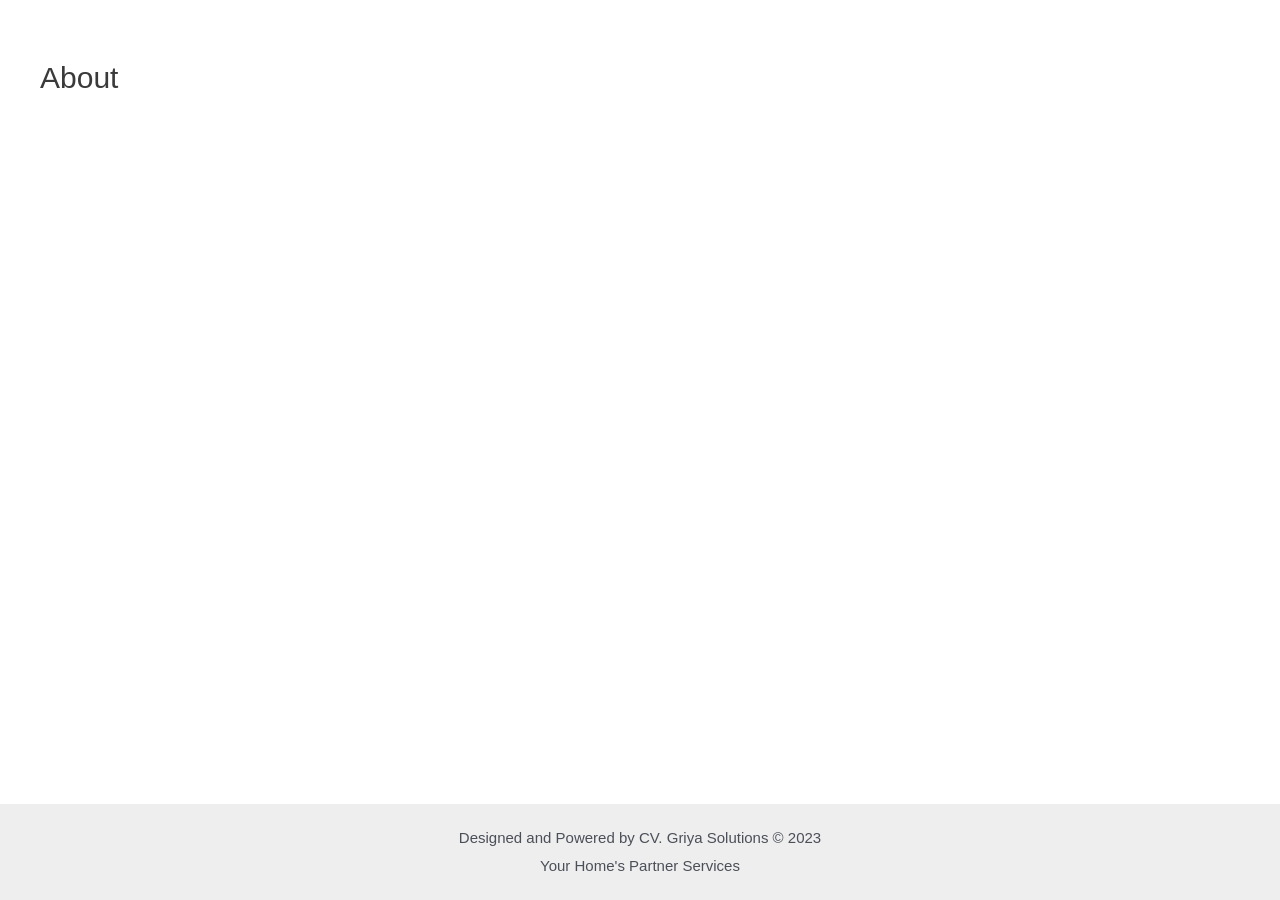
<file: about/index.html>
<!DOCTYPE html>
<html lang="en-US">
<head>
<meta charset="UTF-8">
<meta name="viewport" content="width=device-width, initial-scale=1">


<title>About – Griya Solutions</title>
<meta name="robots" content="max-image-preview:large">


<link rel="stylesheet" id="astra-theme-css-css" href="https://griyasolutions.github.io/wp-content/themes/astra/assets/css/minified/main.min.css" media="all">
<style id="astra-theme-css-inline-css">
:root{--ast-container-default-xlg-padding:3em;--ast-container-default-lg-padding:3em;--ast-container-default-slg-padding:2em;--ast-container-default-md-padding:3em;--ast-container-default-sm-padding:3em;--ast-container-default-xs-padding:2.4em;--ast-container-default-xxs-padding:1.8em;}html{font-size:93.75%;}a{color:var(--ast-global-color-0);}a:hover,a:focus{color:var(--ast-global-color-1);}body,button,input,select,textarea,.ast-button,.ast-custom-button{font-family:-apple-system,BlinkMacSystemFont,Segoe UI,Roboto,Oxygen-Sans,Ubuntu,Cantarell,Helvetica Neue,sans-serif;font-weight:inherit;font-size:15px;font-size:1rem;}blockquote{color:var(--ast-global-color-3);}.site-title{font-size:35px;font-size:2.3333333333333rem;display:block;}.ast-archive-description .ast-archive-title{font-size:40px;font-size:2.6666666666667rem;}.site-header .site-description{font-size:15px;font-size:1rem;display:none;}.entry-title{font-size:30px;font-size:2rem;}h1,.entry-content h1{font-size:40px;font-size:2.6666666666667rem;}h2,.entry-content h2{font-size:30px;font-size:2rem;}h3,.entry-content h3{font-size:25px;font-size:1.6666666666667rem;}h4,.entry-content h4{font-size:20px;font-size:1.3333333333333rem;}h5,.entry-content h5{font-size:18px;font-size:1.2rem;}h6,.entry-content h6{font-size:15px;font-size:1rem;}.ast-single-post .entry-title,.page-title{font-size:30px;font-size:2rem;}::selection{background-color:var(--ast-global-color-0);color:#ffffff;}body,h1,.entry-title a,.entry-content h1,h2,.entry-content h2,h3,.entry-content h3,h4,.entry-content h4,h5,.entry-content h5,h6,.entry-content h6{color:var(--ast-global-color-3);}.tagcloud a:hover,.tagcloud a:focus,.tagcloud a.current-item{color:#ffffff;border-color:var(--ast-global-color-0);background-color:var(--ast-global-color-0);}input:focus,input[type="text"]:focus,input[type="email"]:focus,input[type="url"]:focus,input[type="password"]:focus,input[type="reset"]:focus,input[type="search"]:focus,textarea:focus{border-color:var(--ast-global-color-0);}input[type="radio"]:checked,input[type=reset],input[type="checkbox"]:checked,input[type="checkbox"]:hover:checked,input[type="checkbox"]:focus:checked,input[type=range]::-webkit-slider-thumb{border-color:var(--ast-global-color-0);background-color:var(--ast-global-color-0);box-shadow:none;}.site-footer a:hover + .post-count,.site-footer a:focus + .post-count{background:var(--ast-global-color-0);border-color:var(--ast-global-color-0);}.single .nav-links .nav-previous,.single .nav-links .nav-next{color:var(--ast-global-color-0);}.entry-meta,.entry-meta *{line-height:1.45;color:var(--ast-global-color-0);}.entry-meta a:hover,.entry-meta a:hover *,.entry-meta a:focus,.entry-meta a:focus *,.page-links > .page-link,.page-links .page-link:hover,.post-navigation a:hover{color:var(--ast-global-color-1);}#cat option,.secondary .calendar_wrap thead a,.secondary .calendar_wrap thead a:visited{color:var(--ast-global-color-0);}.secondary .calendar_wrap #today,.ast-progress-val span{background:var(--ast-global-color-0);}.secondary a:hover + .post-count,.secondary a:focus + .post-count{background:var(--ast-global-color-0);border-color:var(--ast-global-color-0);}.calendar_wrap #today > a{color:#ffffff;}.page-links .page-link,.single .post-navigation a{color:var(--ast-global-color-0);}.ast-archive-title{color:var(--ast-global-color-2);}.widget-title{font-size:21px;font-size:1.4rem;color:var(--ast-global-color-2);}.ast-single-post .entry-content a,.ast-comment-content a:not(.ast-comment-edit-reply-wrap a){text-decoration:underline;}.ast-single-post .wp-block-button .wp-block-button__link,.ast-single-post .elementor-button-wrapper .elementor-button,.ast-single-post .entry-content .uagb-tab a,.ast-single-post .entry-content .uagb-ifb-cta a,.ast-single-post .entry-content .wp-block-uagb-buttons a,.ast-single-post .entry-content .uabb-module-content a,.ast-single-post .entry-content .uagb-post-grid a,.ast-single-post .entry-content .uagb-timeline a,.ast-single-post .entry-content .uagb-toc__wrap a,.ast-single-post .entry-content .uagb-taxomony-box a,.ast-single-post .entry-content .woocommerce a,.entry-content .wp-block-latest-posts > li > a{text-decoration:none;}.ast-logo-title-inline .site-logo-img{padding-right:1em;}@media (max-width:921px){#ast-desktop-header{display:none;}}@media (min-width:921px){#ast-mobile-header{display:none;}}.wp-block-buttons.aligncenter{justify-content:center;}@media (max-width:921px){.ast-theme-transparent-header #primary,.ast-theme-transparent-header #secondary{padding:0;}}@media (max-width:921px){.ast-plain-container.ast-no-sidebar #primary{padding:0;}}.ast-plain-container.ast-no-sidebar #primary{margin-top:0;margin-bottom:0;}@media (min-width:1200px){.ast-plain-container.ast-no-sidebar #primary{margin-top:60px;margin-bottom:60px;}}.wp-block-button.is-style-outline .wp-block-button__link{border-color:var(--ast-global-color-0);}.wp-block-button.is-style-outline > .wp-block-button__link:not(.has-text-color),.wp-block-button.wp-block-button__link.is-style-outline:not(.has-text-color){color:var(--ast-global-color-0);}.wp-block-button.is-style-outline .wp-block-button__link:hover,.wp-block-button.is-style-outline .wp-block-button__link:focus{color:#ffffff !important;background-color:var(--ast-global-color-1);border-color:var(--ast-global-color-1);}.post-page-numbers.current .page-link,.ast-pagination .page-numbers.current{color:#ffffff;border-color:var(--ast-global-color-0);background-color:var(--ast-global-color-0);border-radius:2px;}h1.widget-title{font-weight:inherit;}h2.widget-title{font-weight:inherit;}h3.widget-title{font-weight:inherit;}#page{display:flex;flex-direction:column;min-height:100vh;}.ast-404-layout-1 h1.page-title{color:var(--ast-global-color-2);}.single .post-navigation a{line-height:1em;height:inherit;}.error-404 .page-sub-title{font-size:1.5rem;font-weight:inherit;}.search .site-content .content-area .search-form{margin-bottom:0;}#page .site-content{flex-grow:1;}.widget{margin-bottom:3.5em;}#secondary li{line-height:1.5em;}#secondary .wp-block-group h2{margin-bottom:0.7em;}#secondary h2{font-size:1.7rem;}.ast-separate-container .ast-article-post,.ast-separate-container .ast-article-single,.ast-separate-container .ast-comment-list li.depth-1,.ast-separate-container .comment-respond{padding:3em;}.ast-separate-container .ast-comment-list li.depth-1,.hentry{margin-bottom:2em;}.ast-separate-container .ast-archive-description,.ast-separate-container .ast-author-box{background-color:var(--ast-global-color-5);border-bottom:1px solid var(--ast-border-color);}.ast-separate-container .comments-title{padding:2em 2em 0 2em;}.ast-page-builder-template .comment-form-textarea,.ast-comment-formwrap .ast-grid-common-col{padding:0;}.ast-comment-formwrap{padding:0 20px;display:inline-flex;column-gap:20px;}.archive.ast-page-builder-template .entry-header{margin-top:2em;}.ast-page-builder-template .ast-comment-formwrap{width:100%;}.entry-title{margin-bottom:0.5em;}.ast-archive-description .ast-archive-title{margin-bottom:10px;text-transform:capitalize;}.ast-archive-description p{font-size:inherit;font-weight:inherit;line-height:inherit;}@media (min-width:921px){.ast-left-sidebar.ast-page-builder-template #secondary,.archive.ast-right-sidebar.ast-page-builder-template .site-main{padding-left:20px;padding-right:20px;}}@media (max-width:544px){.ast-comment-formwrap.ast-row{column-gap:10px;}}@media (min-width:1201px){.ast-separate-container .ast-article-post,.ast-separate-container .ast-article-single,.ast-separate-container .ast-archive-description,.ast-separate-container .ast-author-box,.ast-separate-container .ast-404-layout-1,.ast-separate-container .no-results{padding:3em;}}@media (max-width:921px){.ast-separate-container #primary,.ast-separate-container #secondary{padding:1.5em 0;}#primary,#secondary{padding:1.5em 0;margin:0;}.ast-left-sidebar #content > .ast-container{display:flex;flex-direction:column-reverse;width:100%;}}@media (min-width:922px){.ast-separate-container.ast-right-sidebar #primary,.ast-separate-container.ast-left-sidebar #primary{border:0;}.search-no-results.ast-separate-container #primary{margin-bottom:4em;}}.wp-block-button .wp-block-button__link{color:#ffffff;}.wp-block-button .wp-block-button__link:hover,.wp-block-button .wp-block-button__link:focus{color:#ffffff;background-color:var(--ast-global-color-1);border-color:var(--ast-global-color-1);}.wp-block-button .wp-block-button__link,.wp-block-search .wp-block-search__button,body .wp-block-file .wp-block-file__button{border-color:var(--ast-global-color-0);background-color:var(--ast-global-color-0);color:#ffffff;font-family:inherit;font-weight:inherit;line-height:1;border-radius:2px;padding-top:15px;padding-right:30px;padding-bottom:15px;padding-left:30px;}@media (max-width:921px){.wp-block-button .wp-block-button__link,.wp-block-search .wp-block-search__button,body .wp-block-file .wp-block-file__button{padding-top:14px;padding-right:28px;padding-bottom:14px;padding-left:28px;}}@media (max-width:544px){.wp-block-button .wp-block-button__link,.wp-block-search .wp-block-search__button,body .wp-block-file .wp-block-file__button{padding-top:12px;padding-right:24px;padding-bottom:12px;padding-left:24px;}}.menu-toggle,button,.ast-button,.ast-custom-button,.button,input#submit,input[type="button"],input[type="submit"],input[type="reset"],form[CLASS*="wp-block-search__"].wp-block-search .wp-block-search__inside-wrapper .wp-block-search__button,body .wp-block-file .wp-block-file__button,.search .search-submit{border-style:solid;border-top-width:0;border-right-width:0;border-left-width:0;border-bottom-width:0;color:#ffffff;border-color:var(--ast-global-color-0);background-color:var(--ast-global-color-0);border-radius:2px;padding-top:15px;padding-right:30px;padding-bottom:15px;padding-left:30px;font-family:inherit;font-weight:inherit;line-height:1;}button:focus,.menu-toggle:hover,button:hover,.ast-button:hover,.ast-custom-button:hover .button:hover,.ast-custom-button:hover ,input[type=reset]:hover,input[type=reset]:focus,input#submit:hover,input#submit:focus,input[type="button"]:hover,input[type="button"]:focus,input[type="submit"]:hover,input[type="submit"]:focus,form[CLASS*="wp-block-search__"].wp-block-search .wp-block-search__inside-wrapper .wp-block-search__button:hover,form[CLASS*="wp-block-search__"].wp-block-search .wp-block-search__inside-wrapper .wp-block-search__button:focus,body .wp-block-file .wp-block-file__button:hover,body .wp-block-file .wp-block-file__button:focus{color:#ffffff;background-color:var(--ast-global-color-1);border-color:var(--ast-global-color-1);}form[CLASS*="wp-block-search__"].wp-block-search .wp-block-search__inside-wrapper .wp-block-search__button.has-icon{padding-top:calc(15px - 3px);padding-right:calc(30px - 3px);padding-bottom:calc(15px - 3px);padding-left:calc(30px - 3px);}@media (min-width:544px){.ast-container{max-width:100%;}}@media (max-width:544px){.ast-separate-container .ast-article-post,.ast-separate-container .ast-article-single,.ast-separate-container .comments-title,.ast-separate-container .ast-archive-description{padding:1.5em 1em;}.ast-separate-container #content .ast-container{padding-left:0.54em;padding-right:0.54em;}.ast-separate-container .ast-comment-list li.depth-1{padding:1.5em 1em;margin-bottom:1.5em;}.ast-separate-container .ast-comment-list .bypostauthor{padding:.5em;}.ast-search-menu-icon.ast-dropdown-active .search-field{width:170px;}.menu-toggle,button,.ast-button,.button,input#submit,input[type="button"],input[type="submit"],input[type="reset"]{padding-top:12px;padding-right:24px;padding-bottom:12px;padding-left:24px;}}@media (max-width:921px){.menu-toggle,button,.ast-button,.button,input#submit,input[type="button"],input[type="submit"],input[type="reset"]{padding-top:14px;padding-right:28px;padding-bottom:14px;padding-left:28px;}.ast-mobile-header-stack .main-header-bar .ast-search-menu-icon{display:inline-block;}.ast-header-break-point.ast-header-custom-item-outside .ast-mobile-header-stack .main-header-bar .ast-search-icon{margin:0;}.ast-comment-avatar-wrap img{max-width:2.5em;}.ast-separate-container .ast-comment-list li.depth-1{padding:1.5em 2.14em;}.ast-separate-container .comment-respond{padding:2em 2.14em;}.ast-comment-meta{padding:0 1.8888em 1.3333em;}}@media (max-width:921px){.site-title{display:block;}.ast-archive-description .ast-archive-title{font-size:40px;}.site-header .site-description{display:none;}.entry-title{font-size:30px;}h1,.entry-content h1{font-size:30px;}h2,.entry-content h2{font-size:25px;}h3,.entry-content h3{font-size:20px;}.ast-single-post .entry-title,.page-title{font-size:30px;}}@media (max-width:544px){.site-title{display:block;}.ast-archive-description .ast-archive-title{font-size:40px;}.site-header .site-description{display:none;}.entry-title{font-size:30px;}h1,.entry-content h1{font-size:30px;}h2,.entry-content h2{font-size:25px;}h3,.entry-content h3{font-size:20px;}.ast-single-post .entry-title,.page-title{font-size:30px;}}@media (max-width:921px){html{font-size:85.5%;}}@media (max-width:544px){html{font-size:85.5%;}}@media (min-width:922px){.ast-container{max-width:1240px;}}@media (min-width:922px){.site-content .ast-container{display:flex;}}@media (max-width:921px){.site-content .ast-container{flex-direction:column;}}@media (min-width:922px){.main-header-menu .sub-menu .menu-item.ast-left-align-sub-menu:hover > .sub-menu,.main-header-menu .sub-menu .menu-item.ast-left-align-sub-menu.focus > .sub-menu{margin-left:-0px;}}blockquote,cite {font-style: initial;}.wp-block-file {display: flex;align-items: center;flex-wrap: wrap;justify-content: space-between;}.wp-block-pullquote {border: none;}.wp-block-pullquote blockquote::before {content: "\201D";font-family: "Helvetica",sans-serif;display: flex;transform: rotate( 180deg );font-size: 6rem;font-style: normal;line-height: 1;font-weight: bold;align-items: center;justify-content: center;}.has-text-align-right > blockquote::before {justify-content: flex-start;}.has-text-align-left > blockquote::before {justify-content: flex-end;}figure.wp-block-pullquote.is-style-solid-color blockquote {max-width: 100%;text-align: inherit;}html body {--wp--custom--ast-default-block-top-padding: 3em;--wp--custom--ast-default-block-right-padding: 3em;--wp--custom--ast-default-block-bottom-padding: 3em;--wp--custom--ast-default-block-left-padding: 3em;--wp--custom--ast-container-width: 1200px;--wp--custom--ast-content-width-size: 1200px;--wp--custom--ast-wide-width-size: calc(1200px + var(--wp--custom--ast-default-block-left-padding) + var(--wp--custom--ast-default-block-right-padding));}@media(max-width: 921px) {html body {--wp--custom--ast-default-block-top-padding: 3em;--wp--custom--ast-default-block-right-padding: 2em;--wp--custom--ast-default-block-bottom-padding: 3em;--wp--custom--ast-default-block-left-padding: 2em;}}@media(max-width: 544px) {html body {--wp--custom--ast-default-block-top-padding: 3em;--wp--custom--ast-default-block-right-padding: 1.5em;--wp--custom--ast-default-block-bottom-padding: 3em;--wp--custom--ast-default-block-left-padding: 1.5em;}}.entry-content > .wp-block-group,.entry-content > .wp-block-cover,.entry-content > .wp-block-columns {padding-top: var(--wp--custom--ast-default-block-top-padding);padding-right: var(--wp--custom--ast-default-block-right-padding);padding-bottom: var(--wp--custom--ast-default-block-bottom-padding);padding-left: var(--wp--custom--ast-default-block-left-padding);}.ast-plain-container.ast-no-sidebar .entry-content > .alignfull,.ast-page-builder-template .ast-no-sidebar .entry-content > .alignfull {margin-left: calc( -50vw + 50%);margin-right: calc( -50vw + 50%);max-width: 100vw;width: 100vw;}.ast-plain-container.ast-no-sidebar .entry-content .alignfull .alignfull,.ast-page-builder-template.ast-no-sidebar .entry-content .alignfull .alignfull,.ast-plain-container.ast-no-sidebar .entry-content .alignfull .alignwide,.ast-page-builder-template.ast-no-sidebar .entry-content .alignfull .alignwide,.ast-plain-container.ast-no-sidebar .entry-content .alignwide .alignfull,.ast-page-builder-template.ast-no-sidebar .entry-content .alignwide .alignfull,.ast-plain-container.ast-no-sidebar .entry-content .alignwide .alignwide,.ast-page-builder-template.ast-no-sidebar .entry-content .alignwide .alignwide,.ast-plain-container.ast-no-sidebar .entry-content .wp-block-column .alignfull,.ast-page-builder-template.ast-no-sidebar .entry-content .wp-block-column .alignfull,.ast-plain-container.ast-no-sidebar .entry-content .wp-block-column .alignwide,.ast-page-builder-template.ast-no-sidebar .entry-content .wp-block-column .alignwide {margin-left: auto;margin-right: auto;width: 100%;}[ast-blocks-layout] .wp-block-separator:not(.is-style-dots) {height: 0;}[ast-blocks-layout] .wp-block-separator {margin: 20px auto;}[ast-blocks-layout] .wp-block-separator:not(.is-style-wide):not(.is-style-dots) {max-width: 100px;}[ast-blocks-layout] .wp-block-separator.has-background {padding: 0;}.entry-content[ast-blocks-layout] > * {max-width: var(--wp--custom--ast-content-width-size);margin-left: auto;margin-right: auto;}.entry-content[ast-blocks-layout] > .alignwide {max-width: var(--wp--custom--ast-wide-width-size);}.entry-content[ast-blocks-layout] .alignfull {max-width: none;}.entry-content .wp-block-columns {margin-bottom: 0;}blockquote {margin: 1.5em;border: none;}.wp-block-quote:not(.has-text-align-right):not(.has-text-align-center) {border-left: 5px solid rgba(0,0,0,0.05);}.has-text-align-right > blockquote,blockquote.has-text-align-right {border-right: 5px solid rgba(0,0,0,0.05);}.has-text-align-left > blockquote,blockquote.has-text-align-left {border-left: 5px solid rgba(0,0,0,0.05);}.wp-block-site-tagline,.wp-block-latest-posts .read-more {margin-top: 15px;}.wp-block-loginout p label {display: block;}.wp-block-loginout p:not(.login-remember):not(.login-submit) input {width: 100%;}.wp-block-loginout input:focus {border-color: transparent;}.wp-block-loginout input:focus {outline: thin dotted;}.entry-content .wp-block-media-text .wp-block-media-text__content {padding: 0 0 0 8%;}.entry-content .wp-block-media-text.has-media-on-the-right .wp-block-media-text__content {padding: 0 8% 0 0;}.entry-content .wp-block-media-text.has-background .wp-block-media-text__content {padding: 8%;}.entry-content .wp-block-cover:not([class*="background-color"]) .wp-block-cover__inner-container,.entry-content .wp-block-cover:not([class*="background-color"]) .wp-block-cover-image-text,.entry-content .wp-block-cover:not([class*="background-color"]) .wp-block-cover-text,.entry-content .wp-block-cover-image:not([class*="background-color"]) .wp-block-cover__inner-container,.entry-content .wp-block-cover-image:not([class*="background-color"]) .wp-block-cover-image-text,.entry-content .wp-block-cover-image:not([class*="background-color"]) .wp-block-cover-text {color: var(--ast-global-color-5);}.wp-block-loginout .login-remember input {width: 1.1rem;height: 1.1rem;margin: 0 5px 4px 0;vertical-align: middle;}.wp-block-latest-posts > li > *:first-child,.wp-block-latest-posts:not(.is-grid) > li:first-child {margin-top: 0;}.wp-block-search__inside-wrapper .wp-block-search__input {padding: 0 10px;color: var(--ast-global-color-3);background: var(--ast-global-color-5);border-color: var(--ast-border-color);}.wp-block-latest-posts .read-more {margin-bottom: 1.5em;}.wp-block-search__no-button .wp-block-search__inside-wrapper .wp-block-search__input {padding-top: 5px;padding-bottom: 5px;}.wp-block-latest-posts .wp-block-latest-posts__post-date,.wp-block-latest-posts .wp-block-latest-posts__post-author {font-size: 1rem;}.wp-block-latest-posts > li > *,.wp-block-latest-posts:not(.is-grid) > li {margin-top: 12px;margin-bottom: 12px;}.ast-page-builder-template .entry-content[ast-blocks-layout] > *,.ast-page-builder-template .entry-content[ast-blocks-layout] > .alignfull > * {max-width: none;}.ast-page-builder-template .entry-content[ast-blocks-layout] > .alignwide > * {max-width: var(--wp--custom--ast-wide-width-size);}.ast-page-builder-template .entry-content[ast-blocks-layout] > .inherit-container-width > *,.ast-page-builder-template .entry-content[ast-blocks-layout] > * > *,.entry-content[ast-blocks-layout] > .wp-block-cover .wp-block-cover__inner-container {max-width: var(--wp--custom--ast-content-width-size);margin-left: auto;margin-right: auto;}.entry-content[ast-blocks-layout] .wp-block-cover:not(.alignleft):not(.alignright) {width: auto;}@media(max-width: 1200px) {.ast-separate-container .entry-content > .alignfull,.ast-separate-container .entry-content[ast-blocks-layout] > .alignwide,.ast-plain-container .entry-content[ast-blocks-layout] > .alignwide,.ast-plain-container .entry-content .alignfull {margin-left: calc(-1 * min(var(--ast-container-default-xlg-padding),20px)) ;margin-right: calc(-1 * min(var(--ast-container-default-xlg-padding),20px));}}@media(min-width: 1201px) {.ast-separate-container .entry-content > .alignfull {margin-left: calc(-1 * var(--ast-container-default-xlg-padding) );margin-right: calc(-1 * var(--ast-container-default-xlg-padding) );}.ast-separate-container .entry-content[ast-blocks-layout] > .alignwide,.ast-plain-container .entry-content[ast-blocks-layout] > .alignwide {margin-left: calc(-1 * var(--wp--custom--ast-default-block-left-padding) );margin-right: calc(-1 * var(--wp--custom--ast-default-block-right-padding) );}}@media(min-width: 921px) {.ast-separate-container .entry-content .wp-block-group.alignwide:not(.inherit-container-width) > :where(:not(.alignleft):not(.alignright)),.ast-plain-container .entry-content .wp-block-group.alignwide:not(.inherit-container-width) > :where(:not(.alignleft):not(.alignright)) {max-width: calc( var(--wp--custom--ast-content-width-size) + 80px );}.ast-plain-container.ast-right-sidebar .entry-content[ast-blocks-layout] .alignfull,.ast-plain-container.ast-left-sidebar .entry-content[ast-blocks-layout] .alignfull {margin-left: -60px;margin-right: -60px;}}@media(min-width: 544px) {.entry-content > .alignleft {margin-right: 20px;}.entry-content > .alignright {margin-left: 20px;}}@media (max-width:544px){.wp-block-columns .wp-block-column:not(:last-child){margin-bottom:20px;}.wp-block-latest-posts{margin:0;}}@media( max-width: 600px ) {.entry-content .wp-block-media-text .wp-block-media-text__content,.entry-content .wp-block-media-text.has-media-on-the-right .wp-block-media-text__content {padding: 8% 0 0;}.entry-content .wp-block-media-text.has-background .wp-block-media-text__content {padding: 8%;}}.ast-separate-container .entry-content .wp-block-uagb-container {padding-left: 0;}.ast-page-builder-template .entry-header {padding-left: 0;}@media(min-width: 1201px) {.ast-separate-container .entry-content > .uagb-is-root-container {margin-left: 0;margin-right: 0;}}.entry-content[ast-blocks-layout] > ul,.entry-content[ast-blocks-layout] > ol {margin-left: 1em;}:root .has-ast-global-color-0-color{color:var(--ast-global-color-0);}:root .has-ast-global-color-0-background-color{background-color:var(--ast-global-color-0);}:root .wp-block-button .has-ast-global-color-0-color{color:var(--ast-global-color-0);}:root .wp-block-button .has-ast-global-color-0-background-color{background-color:var(--ast-global-color-0);}:root .has-ast-global-color-1-color{color:var(--ast-global-color-1);}:root .has-ast-global-color-1-background-color{background-color:var(--ast-global-color-1);}:root .wp-block-button .has-ast-global-color-1-color{color:var(--ast-global-color-1);}:root .wp-block-button .has-ast-global-color-1-background-color{background-color:var(--ast-global-color-1);}:root .has-ast-global-color-2-color{color:var(--ast-global-color-2);}:root .has-ast-global-color-2-background-color{background-color:var(--ast-global-color-2);}:root .wp-block-button .has-ast-global-color-2-color{color:var(--ast-global-color-2);}:root .wp-block-button .has-ast-global-color-2-background-color{background-color:var(--ast-global-color-2);}:root .has-ast-global-color-3-color{color:var(--ast-global-color-3);}:root .has-ast-global-color-3-background-color{background-color:var(--ast-global-color-3);}:root .wp-block-button .has-ast-global-color-3-color{color:var(--ast-global-color-3);}:root .wp-block-button .has-ast-global-color-3-background-color{background-color:var(--ast-global-color-3);}:root .has-ast-global-color-4-color{color:var(--ast-global-color-4);}:root .has-ast-global-color-4-background-color{background-color:var(--ast-global-color-4);}:root .wp-block-button .has-ast-global-color-4-color{color:var(--ast-global-color-4);}:root .wp-block-button .has-ast-global-color-4-background-color{background-color:var(--ast-global-color-4);}:root .has-ast-global-color-5-color{color:var(--ast-global-color-5);}:root .has-ast-global-color-5-background-color{background-color:var(--ast-global-color-5);}:root .wp-block-button .has-ast-global-color-5-color{color:var(--ast-global-color-5);}:root .wp-block-button .has-ast-global-color-5-background-color{background-color:var(--ast-global-color-5);}:root .has-ast-global-color-6-color{color:var(--ast-global-color-6);}:root .has-ast-global-color-6-background-color{background-color:var(--ast-global-color-6);}:root .wp-block-button .has-ast-global-color-6-color{color:var(--ast-global-color-6);}:root .wp-block-button .has-ast-global-color-6-background-color{background-color:var(--ast-global-color-6);}:root .has-ast-global-color-7-color{color:var(--ast-global-color-7);}:root .has-ast-global-color-7-background-color{background-color:var(--ast-global-color-7);}:root .wp-block-button .has-ast-global-color-7-color{color:var(--ast-global-color-7);}:root .wp-block-button .has-ast-global-color-7-background-color{background-color:var(--ast-global-color-7);}:root .has-ast-global-color-8-color{color:var(--ast-global-color-8);}:root .has-ast-global-color-8-background-color{background-color:var(--ast-global-color-8);}:root .wp-block-button .has-ast-global-color-8-color{color:var(--ast-global-color-8);}:root .wp-block-button .has-ast-global-color-8-background-color{background-color:var(--ast-global-color-8);}:root{--ast-global-color-0:#0170B9;--ast-global-color-1:#3a3a3a;--ast-global-color-2:#3a3a3a;--ast-global-color-3:#4B4F58;--ast-global-color-4:#F5F5F5;--ast-global-color-5:#FFFFFF;--ast-global-color-6:#E5E5E5;--ast-global-color-7:#424242;--ast-global-color-8:#000000;}:root {--ast-border-color : var(--ast-global-color-6);}.ast-breadcrumbs .trail-browse,.ast-breadcrumbs .trail-items,.ast-breadcrumbs .trail-items li{display:inline-block;margin:0;padding:0;border:none;background:inherit;text-indent:0;}.ast-breadcrumbs .trail-browse{font-size:inherit;font-style:inherit;font-weight:inherit;color:inherit;}.ast-breadcrumbs .trail-items{list-style:none;}.trail-items li::after{padding:0 0.3em;content:"\00bb";}.trail-items li:last-of-type::after{display:none;}h1,.entry-content h1,h2,.entry-content h2,h3,.entry-content h3,h4,.entry-content h4,h5,.entry-content h5,h6,.entry-content h6{color:var(--ast-global-color-2);}.entry-title a{color:var(--ast-global-color-2);}@media (max-width:921px){.ast-builder-grid-row-container.ast-builder-grid-row-tablet-3-firstrow .ast-builder-grid-row > *:first-child,.ast-builder-grid-row-container.ast-builder-grid-row-tablet-3-lastrow .ast-builder-grid-row > *:last-child{grid-column:1 / -1;}}@media (max-width:544px){.ast-builder-grid-row-container.ast-builder-grid-row-mobile-3-firstrow .ast-builder-grid-row > *:first-child,.ast-builder-grid-row-container.ast-builder-grid-row-mobile-3-lastrow .ast-builder-grid-row > *:last-child{grid-column:1 / -1;}}.ast-builder-layout-element[data-section="title_tagline"]{display:flex;}@media (max-width:921px){.ast-header-break-point .ast-builder-layout-element[data-section="title_tagline"]{display:flex;}}@media (max-width:544px){.ast-header-break-point .ast-builder-layout-element[data-section="title_tagline"]{display:flex;}}.site-below-footer-wrap{padding-top:20px;padding-bottom:20px;}.site-below-footer-wrap[data-section="section-below-footer-builder"]{background-color:#eeeeee;;min-height:80px;}.site-below-footer-wrap[data-section="section-below-footer-builder"] .ast-builder-grid-row{max-width:1200px;margin-left:auto;margin-right:auto;}.site-below-footer-wrap[data-section="section-below-footer-builder"] .ast-builder-grid-row,.site-below-footer-wrap[data-section="section-below-footer-builder"] .site-footer-section{align-items:flex-start;}.site-below-footer-wrap[data-section="section-below-footer-builder"].ast-footer-row-inline .site-footer-section{display:flex;margin-bottom:0;}.ast-builder-grid-row-full .ast-builder-grid-row{grid-template-columns:1fr;}@media (max-width:921px){.site-below-footer-wrap[data-section="section-below-footer-builder"].ast-footer-row-tablet-inline .site-footer-section{display:flex;margin-bottom:0;}.site-below-footer-wrap[data-section="section-below-footer-builder"].ast-footer-row-tablet-stack .site-footer-section{display:block;margin-bottom:10px;}.ast-builder-grid-row-container.ast-builder-grid-row-tablet-full .ast-builder-grid-row{grid-template-columns:1fr;}}@media (max-width:544px){.site-below-footer-wrap[data-section="section-below-footer-builder"].ast-footer-row-mobile-inline .site-footer-section{display:flex;margin-bottom:0;}.site-below-footer-wrap[data-section="section-below-footer-builder"].ast-footer-row-mobile-stack .site-footer-section{display:block;margin-bottom:10px;}.ast-builder-grid-row-container.ast-builder-grid-row-mobile-full .ast-builder-grid-row{grid-template-columns:1fr;}}.site-below-footer-wrap[data-section="section-below-footer-builder"]{display:grid;}@media (max-width:921px){.ast-header-break-point .site-below-footer-wrap[data-section="section-below-footer-builder"]{display:grid;}}@media (max-width:544px){.ast-header-break-point .site-below-footer-wrap[data-section="section-below-footer-builder"]{display:grid;}}.ast-footer-copyright{text-align:center;}.ast-footer-copyright {color:var(--ast-global-color-3);}@media (max-width:921px){.ast-footer-copyright{text-align:center;}}@media (max-width:544px){.ast-footer-copyright{text-align:center;}}.ast-footer-copyright.ast-builder-layout-element{display:flex;}@media (max-width:921px){.ast-header-break-point .ast-footer-copyright.ast-builder-layout-element{display:flex;}}@media (max-width:544px){.ast-header-break-point .ast-footer-copyright.ast-builder-layout-element{display:flex;}}.elementor-template-full-width .ast-container{display:block;}@media (max-width:544px){.elementor-element .elementor-wc-products .woocommerce[class*="columns-"] ul.products li.product{width:auto;margin:0;}.elementor-element .woocommerce .woocommerce-result-count{float:none;}}.ast-header-break-point .main-header-bar{border-bottom-width:1px;}@media (min-width:922px){.main-header-bar{border-bottom-width:1px;}}.main-header-menu .menu-item, #astra-footer-menu .menu-item, .main-header-bar .ast-masthead-custom-menu-items{-js-display:flex;display:flex;-webkit-box-pack:center;-webkit-justify-content:center;-moz-box-pack:center;-ms-flex-pack:center;justify-content:center;-webkit-box-orient:vertical;-webkit-box-direction:normal;-webkit-flex-direction:column;-moz-box-orient:vertical;-moz-box-direction:normal;-ms-flex-direction:column;flex-direction:column;}.main-header-menu > .menu-item > .menu-link, #astra-footer-menu > .menu-item > .menu-link{height:100%;-webkit-box-align:center;-webkit-align-items:center;-moz-box-align:center;-ms-flex-align:center;align-items:center;-js-display:flex;display:flex;}.ast-header-break-point .main-navigation ul .menu-item .menu-link .icon-arrow:first-of-type svg{top:.2em;margin-top:0px;margin-left:0px;width:.65em;transform:translate(0, -2px) rotateZ(270deg);}.ast-mobile-popup-content .ast-submenu-expanded > .ast-menu-toggle{transform:rotateX(180deg);}.ast-separate-container .blog-layout-1, .ast-separate-container .blog-layout-2, .ast-separate-container .blog-layout-3{background-color:transparent;background-image:none;}.ast-separate-container .ast-article-post{background-color:var(--ast-global-color-5);;}@media (max-width:921px){.ast-separate-container .ast-article-post{background-color:var(--ast-global-color-5);;}}@media (max-width:544px){.ast-separate-container .ast-article-post{background-color:var(--ast-global-color-5);;}}.ast-separate-container .ast-article-single:not(.ast-related-post), .ast-separate-container .comments-area .comment-respond,.ast-separate-container .comments-area .ast-comment-list li, .ast-separate-container .ast-woocommerce-container, .ast-separate-container .error-404, .ast-separate-container .no-results, .single.ast-separate-container .site-main .ast-author-meta, .ast-separate-container .related-posts-title-wrapper, .ast-separate-container.ast-two-container #secondary .widget,.ast-separate-container .comments-count-wrapper, .ast-box-layout.ast-plain-container .site-content,.ast-padded-layout.ast-plain-container .site-content, .ast-separate-container .comments-area .comments-title{background-color:var(--ast-global-color-5);;}@media (max-width:921px){.ast-separate-container .ast-article-single:not(.ast-related-post), .ast-separate-container .comments-area .comment-respond,.ast-separate-container .comments-area .ast-comment-list li, .ast-separate-container .ast-woocommerce-container, .ast-separate-container .error-404, .ast-separate-container .no-results, .single.ast-separate-container .site-main .ast-author-meta, .ast-separate-container .related-posts-title-wrapper, .ast-separate-container.ast-two-container #secondary .widget,.ast-separate-container .comments-count-wrapper, .ast-box-layout.ast-plain-container .site-content,.ast-padded-layout.ast-plain-container .site-content, .ast-separate-container .comments-area .comments-title{background-color:var(--ast-global-color-5);;}}@media (max-width:544px){.ast-separate-container .ast-article-single:not(.ast-related-post), .ast-separate-container .comments-area .comment-respond,.ast-separate-container .comments-area .ast-comment-list li, .ast-separate-container .ast-woocommerce-container, .ast-separate-container .error-404, .ast-separate-container .no-results, .single.ast-separate-container .site-main .ast-author-meta, .ast-separate-container .related-posts-title-wrapper, .ast-separate-container.ast-two-container #secondary .widget,.ast-separate-container .comments-count-wrapper, .ast-box-layout.ast-plain-container .site-content,.ast-padded-layout.ast-plain-container .site-content, .ast-separate-container .comments-area .comments-title{background-color:var(--ast-global-color-5);;}}.ast-plain-container, .ast-page-builder-template{background-color:var(--ast-global-color-5);;}@media (max-width:921px){.ast-plain-container, .ast-page-builder-template{background-color:var(--ast-global-color-5);;}}@media (max-width:544px){.ast-plain-container, .ast-page-builder-template{background-color:var(--ast-global-color-5);;}}.ast-mobile-header-content > *,.ast-desktop-header-content > * {padding: 10px 0;height: auto;}.ast-mobile-header-content > *:first-child,.ast-desktop-header-content > *:first-child {padding-top: 10px;}.ast-mobile-header-content > .ast-builder-menu,.ast-desktop-header-content > .ast-builder-menu {padding-top: 0;}.ast-mobile-header-content > *:last-child,.ast-desktop-header-content > *:last-child {padding-bottom: 0;}.ast-mobile-header-content .ast-search-menu-icon.ast-inline-search label,.ast-desktop-header-content .ast-search-menu-icon.ast-inline-search label {width: 100%;}.ast-desktop-header-content .main-header-bar-navigation .ast-submenu-expanded > .ast-menu-toggle::before {transform: rotateX(180deg);}#ast-desktop-header .ast-desktop-header-content,.ast-mobile-header-content .ast-search-icon,.ast-desktop-header-content .ast-search-icon,.ast-mobile-header-wrap .ast-mobile-header-content,.ast-main-header-nav-open.ast-popup-nav-open .ast-mobile-header-wrap .ast-mobile-header-content,.ast-main-header-nav-open.ast-popup-nav-open .ast-desktop-header-content {display: none;}.ast-main-header-nav-open.ast-header-break-point #ast-desktop-header .ast-desktop-header-content,.ast-main-header-nav-open.ast-header-break-point .ast-mobile-header-wrap .ast-mobile-header-content {display: block;}.ast-desktop .ast-desktop-header-content .astra-menu-animation-slide-up > .menu-item > .sub-menu,.ast-desktop .ast-desktop-header-content .astra-menu-animation-slide-up > .menu-item .menu-item > .sub-menu,.ast-desktop .ast-desktop-header-content .astra-menu-animation-slide-down > .menu-item > .sub-menu,.ast-desktop .ast-desktop-header-content .astra-menu-animation-slide-down > .menu-item .menu-item > .sub-menu,.ast-desktop .ast-desktop-header-content .astra-menu-animation-fade > .menu-item > .sub-menu,.ast-desktop .ast-desktop-header-content .astra-menu-animation-fade > .menu-item .menu-item > .sub-menu {opacity: 1;visibility: visible;}.ast-hfb-header.ast-default-menu-enable.ast-header-break-point .ast-mobile-header-wrap .ast-mobile-header-content .main-header-bar-navigation {width: unset;margin: unset;}.ast-mobile-header-content.content-align-flex-end .main-header-bar-navigation .menu-item-has-children > .ast-menu-toggle,.ast-desktop-header-content.content-align-flex-end .main-header-bar-navigation .menu-item-has-children > .ast-menu-toggle {left: calc( 20px - 0.907em);}.ast-mobile-header-content .ast-search-menu-icon,.ast-mobile-header-content .ast-search-menu-icon.slide-search,.ast-desktop-header-content .ast-search-menu-icon,.ast-desktop-header-content .ast-search-menu-icon.slide-search {width: 100%;position: relative;display: block;right: auto;transform: none;}.ast-mobile-header-content .ast-search-menu-icon.slide-search .search-form,.ast-mobile-header-content .ast-search-menu-icon .search-form,.ast-desktop-header-content .ast-search-menu-icon.slide-search .search-form,.ast-desktop-header-content .ast-search-menu-icon .search-form {right: 0;visibility: visible;opacity: 1;position: relative;top: auto;transform: none;padding: 0;display: block;overflow: hidden;}.ast-mobile-header-content .ast-search-menu-icon.ast-inline-search .search-field,.ast-mobile-header-content .ast-search-menu-icon .search-field,.ast-desktop-header-content .ast-search-menu-icon.ast-inline-search .search-field,.ast-desktop-header-content .ast-search-menu-icon .search-field {width: 100%;padding-right: 5.5em;}.ast-mobile-header-content .ast-search-menu-icon .search-submit,.ast-desktop-header-content .ast-search-menu-icon .search-submit {display: block;position: absolute;height: 100%;top: 0;right: 0;padding: 0 1em;border-radius: 0;}.ast-hfb-header.ast-default-menu-enable.ast-header-break-point .ast-mobile-header-wrap .ast-mobile-header-content .main-header-bar-navigation ul .sub-menu .menu-link {padding-left: 30px;}.ast-hfb-header.ast-default-menu-enable.ast-header-break-point .ast-mobile-header-wrap .ast-mobile-header-content .main-header-bar-navigation .sub-menu .menu-item .menu-item .menu-link {padding-left: 40px;}.ast-mobile-popup-drawer.active .ast-mobile-popup-inner{background-color:#ffffff;;}.ast-mobile-header-wrap .ast-mobile-header-content, .ast-desktop-header-content{background-color:#ffffff;;}.ast-mobile-popup-content > *, .ast-mobile-header-content > *, .ast-desktop-popup-content > *, .ast-desktop-header-content > *{padding-top:0px;padding-bottom:0px;}.content-align-flex-start .ast-builder-layout-element{justify-content:flex-start;}.content-align-flex-start .main-header-menu{text-align:left;}.ast-mobile-popup-drawer.active .menu-toggle-close{color:#3a3a3a;}.ast-mobile-header-wrap .ast-primary-header-bar,.ast-primary-header-bar .site-primary-header-wrap{min-height:80px;}.ast-desktop .ast-primary-header-bar .main-header-menu > .menu-item{line-height:80px;}@media (max-width:921px){#masthead .ast-mobile-header-wrap .ast-primary-header-bar,#masthead .ast-mobile-header-wrap .ast-below-header-bar{padding-left:20px;padding-right:20px;}}.ast-header-break-point .ast-primary-header-bar{border-bottom-width:1px;border-bottom-color:#eaeaea;border-bottom-style:solid;}@media (min-width:922px){.ast-primary-header-bar{border-bottom-width:1px;border-bottom-color:#eaeaea;border-bottom-style:solid;}}.ast-primary-header-bar{background-color:#ffffff;;}.ast-primary-header-bar{display:block;}@media (max-width:921px){.ast-header-break-point .ast-primary-header-bar{display:grid;}}@media (max-width:544px){.ast-header-break-point .ast-primary-header-bar{display:grid;}}[data-section="section-header-mobile-trigger"] .ast-button-wrap .ast-mobile-menu-trigger-minimal{color:var(--ast-global-color-0);border:none;background:transparent;}[data-section="section-header-mobile-trigger"] .ast-button-wrap .mobile-menu-toggle-icon .ast-mobile-svg{width:20px;height:20px;fill:var(--ast-global-color-0);}[data-section="section-header-mobile-trigger"] .ast-button-wrap .mobile-menu-wrap .mobile-menu{color:var(--ast-global-color-0);}.ast-builder-menu-mobile .main-navigation .menu-item > .menu-link{font-family:inherit;font-weight:inherit;}.ast-builder-menu-mobile .main-navigation .menu-item.menu-item-has-children > .ast-menu-toggle{top:0;}.ast-builder-menu-mobile .main-navigation .menu-item-has-children > .menu-link:after{content:unset;}.ast-hfb-header .ast-builder-menu-mobile .main-header-menu, .ast-hfb-header .ast-builder-menu-mobile .main-navigation .menu-item .menu-link, .ast-hfb-header .ast-builder-menu-mobile .main-navigation .menu-item .sub-menu .menu-link{border-style:none;}.ast-builder-menu-mobile .main-navigation .menu-item.menu-item-has-children > .ast-menu-toggle{top:0;}@media (max-width:921px){.ast-builder-menu-mobile .main-navigation .menu-item.menu-item-has-children > .ast-menu-toggle{top:0;}.ast-builder-menu-mobile .main-navigation .menu-item-has-children > .menu-link:after{content:unset;}}@media (max-width:544px){.ast-builder-menu-mobile .main-navigation .menu-item.menu-item-has-children > .ast-menu-toggle{top:0;}}.ast-builder-menu-mobile .main-navigation{display:block;}@media (max-width:921px){.ast-header-break-point .ast-builder-menu-mobile .main-navigation{display:block;}}@media (max-width:544px){.ast-header-break-point .ast-builder-menu-mobile .main-navigation{display:block;}}:root{--e-global-color-astglobalcolor0:#0170B9;--e-global-color-astglobalcolor1:#3a3a3a;--e-global-color-astglobalcolor2:#3a3a3a;--e-global-color-astglobalcolor3:#4B4F58;--e-global-color-astglobalcolor4:#F5F5F5;--e-global-color-astglobalcolor5:#FFFFFF;--e-global-color-astglobalcolor6:#E5E5E5;--e-global-color-astglobalcolor7:#424242;--e-global-color-astglobalcolor8:#000000;}
</style>
<link rel="stylesheet" id="wp-block-library-css" href="https://griyasolutions.github.io/wp-includes/css/dist/block-library/style.min.css" media="all">
<style id="global-styles-inline-css">
body{--wp--preset--color--black: #000000;--wp--preset--color--cyan-bluish-gray: #abb8c3;--wp--preset--color--white: #ffffff;--wp--preset--color--pale-pink: #f78da7;--wp--preset--color--vivid-red: #cf2e2e;--wp--preset--color--luminous-vivid-orange: #ff6900;--wp--preset--color--luminous-vivid-amber: #fcb900;--wp--preset--color--light-green-cyan: #7bdcb5;--wp--preset--color--vivid-green-cyan: #00d084;--wp--preset--color--pale-cyan-blue: #8ed1fc;--wp--preset--color--vivid-cyan-blue: #0693e3;--wp--preset--color--vivid-purple: #9b51e0;--wp--preset--color--ast-global-color-0: var(--ast-global-color-0);--wp--preset--color--ast-global-color-1: var(--ast-global-color-1);--wp--preset--color--ast-global-color-2: var(--ast-global-color-2);--wp--preset--color--ast-global-color-3: var(--ast-global-color-3);--wp--preset--color--ast-global-color-4: var(--ast-global-color-4);--wp--preset--color--ast-global-color-5: var(--ast-global-color-5);--wp--preset--color--ast-global-color-6: var(--ast-global-color-6);--wp--preset--color--ast-global-color-7: var(--ast-global-color-7);--wp--preset--color--ast-global-color-8: var(--ast-global-color-8);--wp--preset--gradient--vivid-cyan-blue-to-vivid-purple: linear-gradient(135deg,rgba(6,147,227,1) 0%,rgb(155,81,224) 100%);--wp--preset--gradient--light-green-cyan-to-vivid-green-cyan: linear-gradient(135deg,rgb(122,220,180) 0%,rgb(0,208,130) 100%);--wp--preset--gradient--luminous-vivid-amber-to-luminous-vivid-orange: linear-gradient(135deg,rgba(252,185,0,1) 0%,rgba(255,105,0,1) 100%);--wp--preset--gradient--luminous-vivid-orange-to-vivid-red: linear-gradient(135deg,rgba(255,105,0,1) 0%,rgb(207,46,46) 100%);--wp--preset--gradient--very-light-gray-to-cyan-bluish-gray: linear-gradient(135deg,rgb(238,238,238) 0%,rgb(169,184,195) 100%);--wp--preset--gradient--cool-to-warm-spectrum: linear-gradient(135deg,rgb(74,234,220) 0%,rgb(151,120,209) 20%,rgb(207,42,186) 40%,rgb(238,44,130) 60%,rgb(251,105,98) 80%,rgb(254,248,76) 100%);--wp--preset--gradient--blush-light-purple: linear-gradient(135deg,rgb(255,206,236) 0%,rgb(152,150,240) 100%);--wp--preset--gradient--blush-bordeaux: linear-gradient(135deg,rgb(254,205,165) 0%,rgb(254,45,45) 50%,rgb(107,0,62) 100%);--wp--preset--gradient--luminous-dusk: linear-gradient(135deg,rgb(255,203,112) 0%,rgb(199,81,192) 50%,rgb(65,88,208) 100%);--wp--preset--gradient--pale-ocean: linear-gradient(135deg,rgb(255,245,203) 0%,rgb(182,227,212) 50%,rgb(51,167,181) 100%);--wp--preset--gradient--electric-grass: linear-gradient(135deg,rgb(202,248,128) 0%,rgb(113,206,126) 100%);--wp--preset--gradient--midnight: linear-gradient(135deg,rgb(2,3,129) 0%,rgb(40,116,252) 100%);--wp--preset--duotone--dark-grayscale: url('#wp-duotone-dark-grayscale');--wp--preset--duotone--grayscale: url('#wp-duotone-grayscale');--wp--preset--duotone--purple-yellow: url('#wp-duotone-purple-yellow');--wp--preset--duotone--blue-red: url('#wp-duotone-blue-red');--wp--preset--duotone--midnight: url('#wp-duotone-midnight');--wp--preset--duotone--magenta-yellow: url('#wp-duotone-magenta-yellow');--wp--preset--duotone--purple-green: url('#wp-duotone-purple-green');--wp--preset--duotone--blue-orange: url('#wp-duotone-blue-orange');--wp--preset--font-size--small: 13px;--wp--preset--font-size--medium: 20px;--wp--preset--font-size--large: 36px;--wp--preset--font-size--x-large: 42px;--wp--preset--spacing--20: 0.44rem;--wp--preset--spacing--30: 0.67rem;--wp--preset--spacing--40: 1rem;--wp--preset--spacing--50: 1.5rem;--wp--preset--spacing--60: 2.25rem;--wp--preset--spacing--70: 3.38rem;--wp--preset--spacing--80: 5.06rem;}body { margin: 0;--wp--style--global--content-size: var(--wp--custom--ast-content-width-size);--wp--style--global--wide-size: var(--wp--custom--ast-wide-width-size); }.wp-site-blocks > .alignleft { float: left; margin-right: 2em; }.wp-site-blocks > .alignright { float: right; margin-left: 2em; }.wp-site-blocks > .aligncenter { justify-content: center; margin-left: auto; margin-right: auto; }.wp-site-blocks > * { margin-block-start: 0; margin-block-end: 0; }.wp-site-blocks > * + * { margin-block-start: 24px; }body { --wp--style--block-gap: 24px; }body .is-layout-flow > *{margin-block-start: 0;margin-block-end: 0;}body .is-layout-flow > * + *{margin-block-start: 24px;margin-block-end: 0;}body .is-layout-constrained > *{margin-block-start: 0;margin-block-end: 0;}body .is-layout-constrained > * + *{margin-block-start: 24px;margin-block-end: 0;}body .is-layout-flex{gap: 24px;}body .is-layout-flow > .alignleft{float: left;margin-inline-start: 0;margin-inline-end: 2em;}body .is-layout-flow > .alignright{float: right;margin-inline-start: 2em;margin-inline-end: 0;}body .is-layout-flow > .aligncenter{margin-left: auto !important;margin-right: auto !important;}body .is-layout-constrained > .alignleft{float: left;margin-inline-start: 0;margin-inline-end: 2em;}body .is-layout-constrained > .alignright{float: right;margin-inline-start: 2em;margin-inline-end: 0;}body .is-layout-constrained > .aligncenter{margin-left: auto !important;margin-right: auto !important;}body .is-layout-constrained > :where(:not(.alignleft):not(.alignright):not(.alignfull)){max-width: var(--wp--style--global--content-size);margin-left: auto !important;margin-right: auto !important;}body .is-layout-constrained > .alignwide{max-width: var(--wp--style--global--wide-size);}body .is-layout-flex{display: flex;}body .is-layout-flex{flex-wrap: wrap;align-items: center;}body .is-layout-flex > *{margin: 0;}body{padding-top: 0px;padding-right: 0px;padding-bottom: 0px;padding-left: 0px;}a:where(:not(.wp-element-button)){text-decoration: none;}.wp-element-button, .wp-block-button__link{background-color: #32373c;border-width: 0;color: #fff;font-family: inherit;font-size: inherit;line-height: inherit;padding: calc(0.667em + 2px) calc(1.333em + 2px);text-decoration: none;}.has-black-color{color: var(--wp--preset--color--black) !important;}.has-cyan-bluish-gray-color{color: var(--wp--preset--color--cyan-bluish-gray) !important;}.has-white-color{color: var(--wp--preset--color--white) !important;}.has-pale-pink-color{color: var(--wp--preset--color--pale-pink) !important;}.has-vivid-red-color{color: var(--wp--preset--color--vivid-red) !important;}.has-luminous-vivid-orange-color{color: var(--wp--preset--color--luminous-vivid-orange) !important;}.has-luminous-vivid-amber-color{color: var(--wp--preset--color--luminous-vivid-amber) !important;}.has-light-green-cyan-color{color: var(--wp--preset--color--light-green-cyan) !important;}.has-vivid-green-cyan-color{color: var(--wp--preset--color--vivid-green-cyan) !important;}.has-pale-cyan-blue-color{color: var(--wp--preset--color--pale-cyan-blue) !important;}.has-vivid-cyan-blue-color{color: var(--wp--preset--color--vivid-cyan-blue) !important;}.has-vivid-purple-color{color: var(--wp--preset--color--vivid-purple) !important;}.has-ast-global-color-0-color{color: var(--wp--preset--color--ast-global-color-0) !important;}.has-ast-global-color-1-color{color: var(--wp--preset--color--ast-global-color-1) !important;}.has-ast-global-color-2-color{color: var(--wp--preset--color--ast-global-color-2) !important;}.has-ast-global-color-3-color{color: var(--wp--preset--color--ast-global-color-3) !important;}.has-ast-global-color-4-color{color: var(--wp--preset--color--ast-global-color-4) !important;}.has-ast-global-color-5-color{color: var(--wp--preset--color--ast-global-color-5) !important;}.has-ast-global-color-6-color{color: var(--wp--preset--color--ast-global-color-6) !important;}.has-ast-global-color-7-color{color: var(--wp--preset--color--ast-global-color-7) !important;}.has-ast-global-color-8-color{color: var(--wp--preset--color--ast-global-color-8) !important;}.has-black-background-color{background-color: var(--wp--preset--color--black) !important;}.has-cyan-bluish-gray-background-color{background-color: var(--wp--preset--color--cyan-bluish-gray) !important;}.has-white-background-color{background-color: var(--wp--preset--color--white) !important;}.has-pale-pink-background-color{background-color: var(--wp--preset--color--pale-pink) !important;}.has-vivid-red-background-color{background-color: var(--wp--preset--color--vivid-red) !important;}.has-luminous-vivid-orange-background-color{background-color: var(--wp--preset--color--luminous-vivid-orange) !important;}.has-luminous-vivid-amber-background-color{background-color: var(--wp--preset--color--luminous-vivid-amber) !important;}.has-light-green-cyan-background-color{background-color: var(--wp--preset--color--light-green-cyan) !important;}.has-vivid-green-cyan-background-color{background-color: var(--wp--preset--color--vivid-green-cyan) !important;}.has-pale-cyan-blue-background-color{background-color: var(--wp--preset--color--pale-cyan-blue) !important;}.has-vivid-cyan-blue-background-color{background-color: var(--wp--preset--color--vivid-cyan-blue) !important;}.has-vivid-purple-background-color{background-color: var(--wp--preset--color--vivid-purple) !important;}.has-ast-global-color-0-background-color{background-color: var(--wp--preset--color--ast-global-color-0) !important;}.has-ast-global-color-1-background-color{background-color: var(--wp--preset--color--ast-global-color-1) !important;}.has-ast-global-color-2-background-color{background-color: var(--wp--preset--color--ast-global-color-2) !important;}.has-ast-global-color-3-background-color{background-color: var(--wp--preset--color--ast-global-color-3) !important;}.has-ast-global-color-4-background-color{background-color: var(--wp--preset--color--ast-global-color-4) !important;}.has-ast-global-color-5-background-color{background-color: var(--wp--preset--color--ast-global-color-5) !important;}.has-ast-global-color-6-background-color{background-color: var(--wp--preset--color--ast-global-color-6) !important;}.has-ast-global-color-7-background-color{background-color: var(--wp--preset--color--ast-global-color-7) !important;}.has-ast-global-color-8-background-color{background-color: var(--wp--preset--color--ast-global-color-8) !important;}.has-black-border-color{border-color: var(--wp--preset--color--black) !important;}.has-cyan-bluish-gray-border-color{border-color: var(--wp--preset--color--cyan-bluish-gray) !important;}.has-white-border-color{border-color: var(--wp--preset--color--white) !important;}.has-pale-pink-border-color{border-color: var(--wp--preset--color--pale-pink) !important;}.has-vivid-red-border-color{border-color: var(--wp--preset--color--vivid-red) !important;}.has-luminous-vivid-orange-border-color{border-color: var(--wp--preset--color--luminous-vivid-orange) !important;}.has-luminous-vivid-amber-border-color{border-color: var(--wp--preset--color--luminous-vivid-amber) !important;}.has-light-green-cyan-border-color{border-color: var(--wp--preset--color--light-green-cyan) !important;}.has-vivid-green-cyan-border-color{border-color: var(--wp--preset--color--vivid-green-cyan) !important;}.has-pale-cyan-blue-border-color{border-color: var(--wp--preset--color--pale-cyan-blue) !important;}.has-vivid-cyan-blue-border-color{border-color: var(--wp--preset--color--vivid-cyan-blue) !important;}.has-vivid-purple-border-color{border-color: var(--wp--preset--color--vivid-purple) !important;}.has-ast-global-color-0-border-color{border-color: var(--wp--preset--color--ast-global-color-0) !important;}.has-ast-global-color-1-border-color{border-color: var(--wp--preset--color--ast-global-color-1) !important;}.has-ast-global-color-2-border-color{border-color: var(--wp--preset--color--ast-global-color-2) !important;}.has-ast-global-color-3-border-color{border-color: var(--wp--preset--color--ast-global-color-3) !important;}.has-ast-global-color-4-border-color{border-color: var(--wp--preset--color--ast-global-color-4) !important;}.has-ast-global-color-5-border-color{border-color: var(--wp--preset--color--ast-global-color-5) !important;}.has-ast-global-color-6-border-color{border-color: var(--wp--preset--color--ast-global-color-6) !important;}.has-ast-global-color-7-border-color{border-color: var(--wp--preset--color--ast-global-color-7) !important;}.has-ast-global-color-8-border-color{border-color: var(--wp--preset--color--ast-global-color-8) !important;}.has-vivid-cyan-blue-to-vivid-purple-gradient-background{background: var(--wp--preset--gradient--vivid-cyan-blue-to-vivid-purple) !important;}.has-light-green-cyan-to-vivid-green-cyan-gradient-background{background: var(--wp--preset--gradient--light-green-cyan-to-vivid-green-cyan) !important;}.has-luminous-vivid-amber-to-luminous-vivid-orange-gradient-background{background: var(--wp--preset--gradient--luminous-vivid-amber-to-luminous-vivid-orange) !important;}.has-luminous-vivid-orange-to-vivid-red-gradient-background{background: var(--wp--preset--gradient--luminous-vivid-orange-to-vivid-red) !important;}.has-very-light-gray-to-cyan-bluish-gray-gradient-background{background: var(--wp--preset--gradient--very-light-gray-to-cyan-bluish-gray) !important;}.has-cool-to-warm-spectrum-gradient-background{background: var(--wp--preset--gradient--cool-to-warm-spectrum) !important;}.has-blush-light-purple-gradient-background{background: var(--wp--preset--gradient--blush-light-purple) !important;}.has-blush-bordeaux-gradient-background{background: var(--wp--preset--gradient--blush-bordeaux) !important;}.has-luminous-dusk-gradient-background{background: var(--wp--preset--gradient--luminous-dusk) !important;}.has-pale-ocean-gradient-background{background: var(--wp--preset--gradient--pale-ocean) !important;}.has-electric-grass-gradient-background{background: var(--wp--preset--gradient--electric-grass) !important;}.has-midnight-gradient-background{background: var(--wp--preset--gradient--midnight) !important;}.has-small-font-size{font-size: var(--wp--preset--font-size--small) !important;}.has-medium-font-size{font-size: var(--wp--preset--font-size--medium) !important;}.has-large-font-size{font-size: var(--wp--preset--font-size--large) !important;}.has-x-large-font-size{font-size: var(--wp--preset--font-size--x-large) !important;}
.wp-block-navigation a:where(:not(.wp-element-button)){color: inherit;}
.wp-block-pullquote{font-size: 1.5em;line-height: 1.6;}
</style>
<link rel="stylesheet" id="elementor-icons-ekiticons-css" href="https://griyasolutions.github.io/wp-content/plugins/elementskit-lite/modules/elementskit-icon-pack/assets/css/ekiticons.css" media="all">
<link rel="stylesheet" id="ekit-widget-styles-css" href="https://griyasolutions.github.io/wp-content/plugins/elementskit-lite/widgets/init/assets/css/widget-styles.css" media="all">
<link rel="stylesheet" id="ekit-responsive-css" href="https://griyasolutions.github.io/wp-content/plugins/elementskit-lite/widgets/init/assets/css/responsive.css" media="all">
<link rel="stylesheet" id="elementor-frontend-css" href="https://griyasolutions.github.io/wp-content/plugins/elementor/assets/css/frontend-lite.min.css" media="all">
<link rel="stylesheet" id="eael-general-css" href="https://griyasolutions.github.io/wp-content/plugins/essential-addons-for-elementor-lite/assets/front-end/css/view/general.min.css" media="all">

<script src="https://griyasolutions.github.io/wp-includes/js/jquery/jquery.min.js" id="jquery-core-js"></script>
<script src="https://griyasolutions.github.io/wp-includes/js/jquery/jquery-migrate.min.js" id="jquery-migrate-js"></script>






</head>

<body itemtype="https://schema.org/WebPage" itemscope="itemscope" class="page-template-default page page-id-61 ast-single-post ast-inherit-site-logo-transparent ast-hfb-header ast-desktop ast-plain-container ast-no-sidebar astra-3.9.4 ast-normal-title-enabled elementor-default elementor-kit-6">
<svg xmlns="http://www.w3.org/2000/svg" viewbox="0 0 0 0" width="0" height="0" focusable="false" role="none" style="visibility: hidden; position: absolute; left: -9999px; overflow: hidden;"><defs><filter id="wp-duotone-dark-grayscale"><fecolormatrix color-interpolation-filters="sRGB" type="matrix" values=" .299 .587 .114 0 0 .299 .587 .114 0 0 .299 .587 .114 0 0 .299 .587 .114 0 0 "></fecolormatrix><fecomponenttransfer color-interpolation-filters="sRGB"><fefuncr type="table" tablevalues="0 0.49803921568627"></fefuncr><fefuncg type="table" tablevalues="0 0.49803921568627"></fefuncg><fefuncb type="table" tablevalues="0 0.49803921568627"></fefuncb><fefunca type="table" tablevalues="1 1"></fefunca></fecomponenttransfer><fecomposite in2="SourceGraphic" operator="in"></fecomposite></filter></defs></svg><svg xmlns="http://www.w3.org/2000/svg" viewbox="0 0 0 0" width="0" height="0" focusable="false" role="none" style="visibility: hidden; position: absolute; left: -9999px; overflow: hidden;"><defs><filter id="wp-duotone-grayscale"><fecolormatrix color-interpolation-filters="sRGB" type="matrix" values=" .299 .587 .114 0 0 .299 .587 .114 0 0 .299 .587 .114 0 0 .299 .587 .114 0 0 "></fecolormatrix><fecomponenttransfer color-interpolation-filters="sRGB"><fefuncr type="table" tablevalues="0 1"></fefuncr><fefuncg type="table" tablevalues="0 1"></fefuncg><fefuncb type="table" tablevalues="0 1"></fefuncb><fefunca type="table" tablevalues="1 1"></fefunca></fecomponenttransfer><fecomposite in2="SourceGraphic" operator="in"></fecomposite></filter></defs></svg><svg xmlns="http://www.w3.org/2000/svg" viewbox="0 0 0 0" width="0" height="0" focusable="false" role="none" style="visibility: hidden; position: absolute; left: -9999px; overflow: hidden;"><defs><filter id="wp-duotone-purple-yellow"><fecolormatrix color-interpolation-filters="sRGB" type="matrix" values=" .299 .587 .114 0 0 .299 .587 .114 0 0 .299 .587 .114 0 0 .299 .587 .114 0 0 "></fecolormatrix><fecomponenttransfer color-interpolation-filters="sRGB"><fefuncr type="table" tablevalues="0.54901960784314 0.98823529411765"></fefuncr><fefuncg type="table" tablevalues="0 1"></fefuncg><fefuncb type="table" tablevalues="0.71764705882353 0.25490196078431"></fefuncb><fefunca type="table" tablevalues="1 1"></fefunca></fecomponenttransfer><fecomposite in2="SourceGraphic" operator="in"></fecomposite></filter></defs></svg><svg xmlns="http://www.w3.org/2000/svg" viewbox="0 0 0 0" width="0" height="0" focusable="false" role="none" style="visibility: hidden; position: absolute; left: -9999px; overflow: hidden;"><defs><filter id="wp-duotone-blue-red"><fecolormatrix color-interpolation-filters="sRGB" type="matrix" values=" .299 .587 .114 0 0 .299 .587 .114 0 0 .299 .587 .114 0 0 .299 .587 .114 0 0 "></fecolormatrix><fecomponenttransfer color-interpolation-filters="sRGB"><fefuncr type="table" tablevalues="0 1"></fefuncr><fefuncg type="table" tablevalues="0 0.27843137254902"></fefuncg><fefuncb type="table" tablevalues="0.5921568627451 0.27843137254902"></fefuncb><fefunca type="table" tablevalues="1 1"></fefunca></fecomponenttransfer><fecomposite in2="SourceGraphic" operator="in"></fecomposite></filter></defs></svg><svg xmlns="http://www.w3.org/2000/svg" viewbox="0 0 0 0" width="0" height="0" focusable="false" role="none" style="visibility: hidden; position: absolute; left: -9999px; overflow: hidden;"><defs><filter id="wp-duotone-midnight"><fecolormatrix color-interpolation-filters="sRGB" type="matrix" values=" .299 .587 .114 0 0 .299 .587 .114 0 0 .299 .587 .114 0 0 .299 .587 .114 0 0 "></fecolormatrix><fecomponenttransfer color-interpolation-filters="sRGB"><fefuncr type="table" tablevalues="0 0"></fefuncr><fefuncg type="table" tablevalues="0 0.64705882352941"></fefuncg><fefuncb type="table" tablevalues="0 1"></fefuncb><fefunca type="table" tablevalues="1 1"></fefunca></fecomponenttransfer><fecomposite in2="SourceGraphic" operator="in"></fecomposite></filter></defs></svg><svg xmlns="http://www.w3.org/2000/svg" viewbox="0 0 0 0" width="0" height="0" focusable="false" role="none" style="visibility: hidden; position: absolute; left: -9999px; overflow: hidden;"><defs><filter id="wp-duotone-magenta-yellow"><fecolormatrix color-interpolation-filters="sRGB" type="matrix" values=" .299 .587 .114 0 0 .299 .587 .114 0 0 .299 .587 .114 0 0 .299 .587 .114 0 0 "></fecolormatrix><fecomponenttransfer color-interpolation-filters="sRGB"><fefuncr type="table" tablevalues="0.78039215686275 1"></fefuncr><fefuncg type="table" tablevalues="0 0.94901960784314"></fefuncg><fefuncb type="table" tablevalues="0.35294117647059 0.47058823529412"></fefuncb><fefunca type="table" tablevalues="1 1"></fefunca></fecomponenttransfer><fecomposite in2="SourceGraphic" operator="in"></fecomposite></filter></defs></svg><svg xmlns="http://www.w3.org/2000/svg" viewbox="0 0 0 0" width="0" height="0" focusable="false" role="none" style="visibility: hidden; position: absolute; left: -9999px; overflow: hidden;"><defs><filter id="wp-duotone-purple-green"><fecolormatrix color-interpolation-filters="sRGB" type="matrix" values=" .299 .587 .114 0 0 .299 .587 .114 0 0 .299 .587 .114 0 0 .299 .587 .114 0 0 "></fecolormatrix><fecomponenttransfer color-interpolation-filters="sRGB"><fefuncr type="table" tablevalues="0.65098039215686 0.40392156862745"></fefuncr><fefuncg type="table" tablevalues="0 1"></fefuncg><fefuncb type="table" tablevalues="0.44705882352941 0.4"></fefuncb><fefunca type="table" tablevalues="1 1"></fefunca></fecomponenttransfer><fecomposite in2="SourceGraphic" operator="in"></fecomposite></filter></defs></svg><svg xmlns="http://www.w3.org/2000/svg" viewbox="0 0 0 0" width="0" height="0" focusable="false" role="none" style="visibility: hidden; position: absolute; left: -9999px; overflow: hidden;"><defs><filter id="wp-duotone-blue-orange"><fecolormatrix color-interpolation-filters="sRGB" type="matrix" values=" .299 .587 .114 0 0 .299 .587 .114 0 0 .299 .587 .114 0 0 .299 .587 .114 0 0 "></fecolormatrix><fecomponenttransfer color-interpolation-filters="sRGB"><fefuncr type="table" tablevalues="0.098039215686275 1"></fefuncr><fefuncg type="table" tablevalues="0 0.66274509803922"></fefuncg><fefuncb type="table" tablevalues="0.84705882352941 0.41960784313725"></fefuncb><fefunca type="table" tablevalues="1 1"></fefunca></fecomponenttransfer><fecomposite in2="SourceGraphic" operator="in"></fecomposite></filter></defs></svg>
<a class="skip-link screen-reader-text" href="#content" role="link" title="Skip to content">
		Skip to content</a>

<div class="hfeed site" id="page">
	<div class="ekit-template-content-markup ekit-template-content-header"></div>	<div id="content" class="site-content">
		<div class="ast-container">
		

	<div id="primary" class="content-area primary">

		
					<main id="main" class="site-main">
				<article class="post-61 page type-page status-publish ast-article-single" id="post-61" itemtype="https://schema.org/CreativeWork" itemscope="itemscope">
		<header class="entry-header ast-no-thumbnail ast-no-meta">
		
		<h1 class="entry-title" itemprop="headline">About</h1>	</header>

	<div class="entry-content clear" itemprop="text">

		
		
		
		
	</div>

	
	
</article>

			</main>
			
		
	</div>


	</div> 
	</div>
<footer class="site-footer" id="colophon" itemtype="https://schema.org/WPFooter" itemscope="itemscope" itemid="#colophon">
			<div class="site-below-footer-wrap ast-builder-grid-row-container site-footer-focus-item ast-builder-grid-row-full ast-builder-grid-row-tablet-full ast-builder-grid-row-mobile-full ast-footer-row-stack ast-footer-row-tablet-stack ast-footer-row-mobile-stack" data-section="section-below-footer-builder">
	<div class="ast-builder-grid-row-container-inner">
					<div class="ast-builder-footer-grid-columns site-below-footer-inner-wrap ast-builder-grid-row">
											<div class="site-footer-below-section-1 site-footer-section site-footer-section-1">
								<div class="ast-builder-layout-element ast-flex site-footer-focus-item ast-footer-copyright" data-section="section-footer-builder">
				<div class="ast-footer-copyright"><p>Designed and Powered by CV. Griya Solutions © 2023</p>
<p>Your Home's Partner Services</p>
</div>			</div>
						</div>
										</div>
			</div>

</div>
	</footer>
	</div>
<script id="astra-theme-js-js-extra">
var astra = {"break_point":"921","isRtl":""};
</script>
<script src="https://griyasolutions.github.io/wp-content/themes/astra/assets/js/minified/frontend.min.js" id="astra-theme-js-js"></script>
<script src="https://griyasolutions.github.io/wp-content/plugins/elementskit-lite/libs/framework/assets/js/frontend-script.js" id="elementskit-framework-js-frontend-js"></script>
<script id="elementskit-framework-js-frontend-js-after">
		var elementskit = {
			resturl: 'https://griyasolutions.github.io/wp-json/elementskit/v1/',
		}

		
</script>
<script src="https://griyasolutions.github.io/wp-content/plugins/elementskit-lite/widgets/init/assets/js/widget-scripts.js" id="ekit-widget-scripts-js"></script>
<script id="eael-general-js-extra">
var localize = {"ajaxurl":"https:\/\/griyasolutions.github.io\/wp-admin\/admin-ajax.php","nonce":"383ff7433c","i18n":{"added":"Added ","compare":"Compare","loading":"Loading..."},"page_permalink":"https:\/\/griyasolutions.github.io\/about\/","cart_redirectition":"","cart_page_url":"","el_breakpoints":{"mobile":{"label":"Mobile","value":767,"default_value":767,"direction":"max","is_enabled":true},"mobile_extra":{"label":"Mobile Extra","value":880,"default_value":880,"direction":"max","is_enabled":false},"tablet":{"label":"Tablet","value":1024,"default_value":1024,"direction":"max","is_enabled":true},"tablet_extra":{"label":"Tablet Extra","value":1200,"default_value":1200,"direction":"max","is_enabled":false},"laptop":{"label":"Laptop","value":1366,"default_value":1366,"direction":"max","is_enabled":false},"widescreen":{"label":"Widescreen","value":2400,"default_value":2400,"direction":"min","is_enabled":false}}};
</script>
<script src="https://griyasolutions.github.io/wp-content/plugins/essential-addons-for-elementor-lite/assets/front-end/js/view/general.min.js" id="eael-general-js"></script>
			<script>
			/(trident|msie)/i.test(navigator.userAgent)&&document.getElementById&&window.addEventListener&&window.addEventListener("hashchange",function(){var t,e=location.hash.substring(1);/^[A-z0-9_-]+$/.test(e)&&(t=document.getElementById(e))&&(/^(?:a|select|input|button|textarea)$/i.test(t.tagName)||(t.tabIndex=-1),t.focus())},!1);
			</script>
				</body>
</html>
</file>
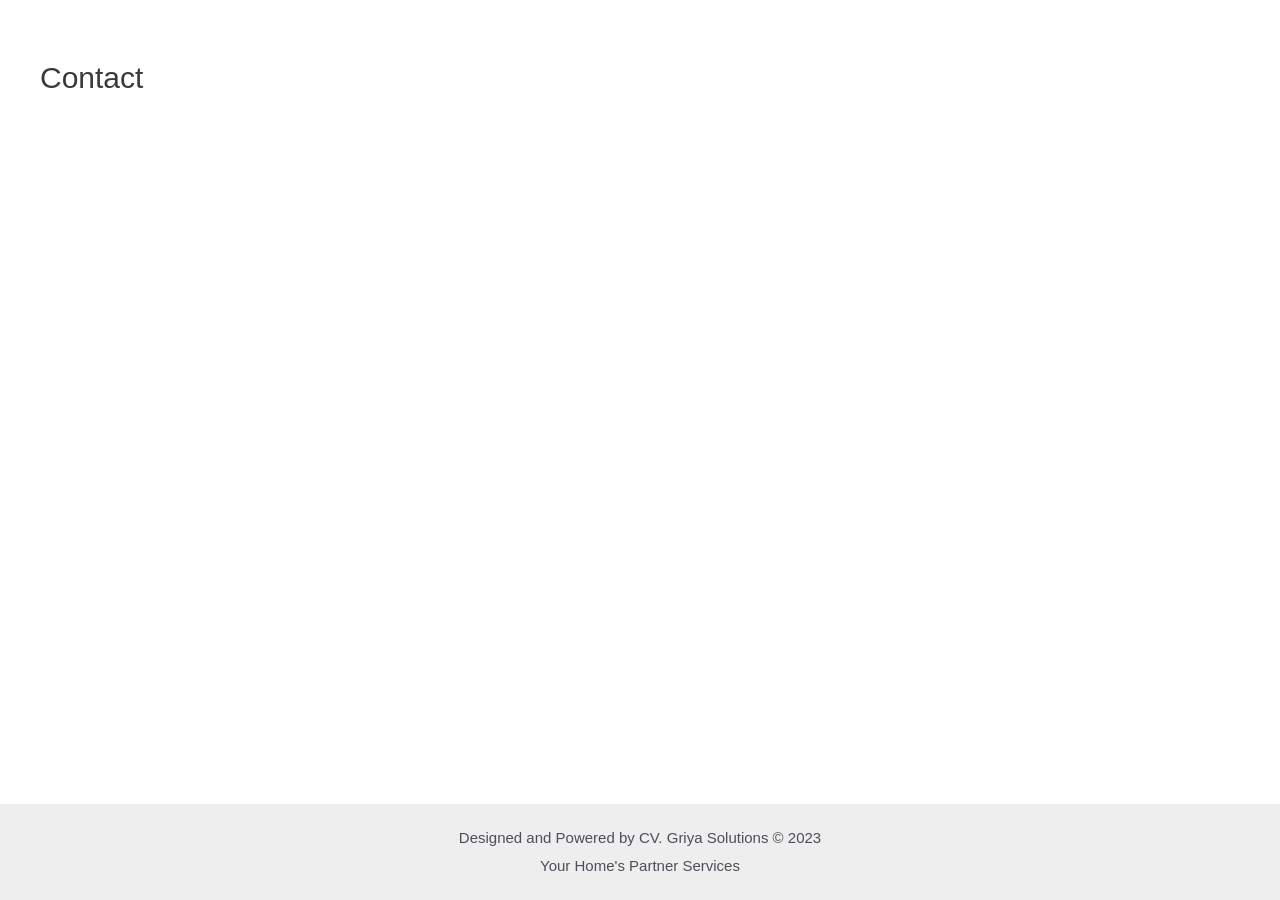
<file: contact/index.html>
<!DOCTYPE html>
<html lang="en-US">
<head>
<meta charset="UTF-8">
<meta name="viewport" content="width=device-width, initial-scale=1">


<title>Contact – Griya Solutions</title>
<meta name="robots" content="max-image-preview:large">


<link rel="stylesheet" id="astra-theme-css-css" href="https://griyasolutions.github.io/wp-content/themes/astra/assets/css/minified/main.min.css" media="all">
<style id="astra-theme-css-inline-css">
:root{--ast-container-default-xlg-padding:3em;--ast-container-default-lg-padding:3em;--ast-container-default-slg-padding:2em;--ast-container-default-md-padding:3em;--ast-container-default-sm-padding:3em;--ast-container-default-xs-padding:2.4em;--ast-container-default-xxs-padding:1.8em;}html{font-size:93.75%;}a{color:var(--ast-global-color-0);}a:hover,a:focus{color:var(--ast-global-color-1);}body,button,input,select,textarea,.ast-button,.ast-custom-button{font-family:-apple-system,BlinkMacSystemFont,Segoe UI,Roboto,Oxygen-Sans,Ubuntu,Cantarell,Helvetica Neue,sans-serif;font-weight:inherit;font-size:15px;font-size:1rem;}blockquote{color:var(--ast-global-color-3);}.site-title{font-size:35px;font-size:2.3333333333333rem;display:block;}.ast-archive-description .ast-archive-title{font-size:40px;font-size:2.6666666666667rem;}.site-header .site-description{font-size:15px;font-size:1rem;display:none;}.entry-title{font-size:30px;font-size:2rem;}h1,.entry-content h1{font-size:40px;font-size:2.6666666666667rem;}h2,.entry-content h2{font-size:30px;font-size:2rem;}h3,.entry-content h3{font-size:25px;font-size:1.6666666666667rem;}h4,.entry-content h4{font-size:20px;font-size:1.3333333333333rem;}h5,.entry-content h5{font-size:18px;font-size:1.2rem;}h6,.entry-content h6{font-size:15px;font-size:1rem;}.ast-single-post .entry-title,.page-title{font-size:30px;font-size:2rem;}::selection{background-color:var(--ast-global-color-0);color:#ffffff;}body,h1,.entry-title a,.entry-content h1,h2,.entry-content h2,h3,.entry-content h3,h4,.entry-content h4,h5,.entry-content h5,h6,.entry-content h6{color:var(--ast-global-color-3);}.tagcloud a:hover,.tagcloud a:focus,.tagcloud a.current-item{color:#ffffff;border-color:var(--ast-global-color-0);background-color:var(--ast-global-color-0);}input:focus,input[type="text"]:focus,input[type="email"]:focus,input[type="url"]:focus,input[type="password"]:focus,input[type="reset"]:focus,input[type="search"]:focus,textarea:focus{border-color:var(--ast-global-color-0);}input[type="radio"]:checked,input[type=reset],input[type="checkbox"]:checked,input[type="checkbox"]:hover:checked,input[type="checkbox"]:focus:checked,input[type=range]::-webkit-slider-thumb{border-color:var(--ast-global-color-0);background-color:var(--ast-global-color-0);box-shadow:none;}.site-footer a:hover + .post-count,.site-footer a:focus + .post-count{background:var(--ast-global-color-0);border-color:var(--ast-global-color-0);}.single .nav-links .nav-previous,.single .nav-links .nav-next{color:var(--ast-global-color-0);}.entry-meta,.entry-meta *{line-height:1.45;color:var(--ast-global-color-0);}.entry-meta a:hover,.entry-meta a:hover *,.entry-meta a:focus,.entry-meta a:focus *,.page-links > .page-link,.page-links .page-link:hover,.post-navigation a:hover{color:var(--ast-global-color-1);}#cat option,.secondary .calendar_wrap thead a,.secondary .calendar_wrap thead a:visited{color:var(--ast-global-color-0);}.secondary .calendar_wrap #today,.ast-progress-val span{background:var(--ast-global-color-0);}.secondary a:hover + .post-count,.secondary a:focus + .post-count{background:var(--ast-global-color-0);border-color:var(--ast-global-color-0);}.calendar_wrap #today > a{color:#ffffff;}.page-links .page-link,.single .post-navigation a{color:var(--ast-global-color-0);}.ast-archive-title{color:var(--ast-global-color-2);}.widget-title{font-size:21px;font-size:1.4rem;color:var(--ast-global-color-2);}.ast-single-post .entry-content a,.ast-comment-content a:not(.ast-comment-edit-reply-wrap a){text-decoration:underline;}.ast-single-post .wp-block-button .wp-block-button__link,.ast-single-post .elementor-button-wrapper .elementor-button,.ast-single-post .entry-content .uagb-tab a,.ast-single-post .entry-content .uagb-ifb-cta a,.ast-single-post .entry-content .wp-block-uagb-buttons a,.ast-single-post .entry-content .uabb-module-content a,.ast-single-post .entry-content .uagb-post-grid a,.ast-single-post .entry-content .uagb-timeline a,.ast-single-post .entry-content .uagb-toc__wrap a,.ast-single-post .entry-content .uagb-taxomony-box a,.ast-single-post .entry-content .woocommerce a,.entry-content .wp-block-latest-posts > li > a{text-decoration:none;}.ast-logo-title-inline .site-logo-img{padding-right:1em;}@media (max-width:921px){#ast-desktop-header{display:none;}}@media (min-width:921px){#ast-mobile-header{display:none;}}.wp-block-buttons.aligncenter{justify-content:center;}@media (max-width:921px){.ast-theme-transparent-header #primary,.ast-theme-transparent-header #secondary{padding:0;}}@media (max-width:921px){.ast-plain-container.ast-no-sidebar #primary{padding:0;}}.ast-plain-container.ast-no-sidebar #primary{margin-top:0;margin-bottom:0;}@media (min-width:1200px){.ast-plain-container.ast-no-sidebar #primary{margin-top:60px;margin-bottom:60px;}}.wp-block-button.is-style-outline .wp-block-button__link{border-color:var(--ast-global-color-0);}.wp-block-button.is-style-outline > .wp-block-button__link:not(.has-text-color),.wp-block-button.wp-block-button__link.is-style-outline:not(.has-text-color){color:var(--ast-global-color-0);}.wp-block-button.is-style-outline .wp-block-button__link:hover,.wp-block-button.is-style-outline .wp-block-button__link:focus{color:#ffffff !important;background-color:var(--ast-global-color-1);border-color:var(--ast-global-color-1);}.post-page-numbers.current .page-link,.ast-pagination .page-numbers.current{color:#ffffff;border-color:var(--ast-global-color-0);background-color:var(--ast-global-color-0);border-radius:2px;}h1.widget-title{font-weight:inherit;}h2.widget-title{font-weight:inherit;}h3.widget-title{font-weight:inherit;}#page{display:flex;flex-direction:column;min-height:100vh;}.ast-404-layout-1 h1.page-title{color:var(--ast-global-color-2);}.single .post-navigation a{line-height:1em;height:inherit;}.error-404 .page-sub-title{font-size:1.5rem;font-weight:inherit;}.search .site-content .content-area .search-form{margin-bottom:0;}#page .site-content{flex-grow:1;}.widget{margin-bottom:3.5em;}#secondary li{line-height:1.5em;}#secondary .wp-block-group h2{margin-bottom:0.7em;}#secondary h2{font-size:1.7rem;}.ast-separate-container .ast-article-post,.ast-separate-container .ast-article-single,.ast-separate-container .ast-comment-list li.depth-1,.ast-separate-container .comment-respond{padding:3em;}.ast-separate-container .ast-comment-list li.depth-1,.hentry{margin-bottom:2em;}.ast-separate-container .ast-archive-description,.ast-separate-container .ast-author-box{background-color:var(--ast-global-color-5);border-bottom:1px solid var(--ast-border-color);}.ast-separate-container .comments-title{padding:2em 2em 0 2em;}.ast-page-builder-template .comment-form-textarea,.ast-comment-formwrap .ast-grid-common-col{padding:0;}.ast-comment-formwrap{padding:0 20px;display:inline-flex;column-gap:20px;}.archive.ast-page-builder-template .entry-header{margin-top:2em;}.ast-page-builder-template .ast-comment-formwrap{width:100%;}.entry-title{margin-bottom:0.5em;}.ast-archive-description .ast-archive-title{margin-bottom:10px;text-transform:capitalize;}.ast-archive-description p{font-size:inherit;font-weight:inherit;line-height:inherit;}@media (min-width:921px){.ast-left-sidebar.ast-page-builder-template #secondary,.archive.ast-right-sidebar.ast-page-builder-template .site-main{padding-left:20px;padding-right:20px;}}@media (max-width:544px){.ast-comment-formwrap.ast-row{column-gap:10px;}}@media (min-width:1201px){.ast-separate-container .ast-article-post,.ast-separate-container .ast-article-single,.ast-separate-container .ast-archive-description,.ast-separate-container .ast-author-box,.ast-separate-container .ast-404-layout-1,.ast-separate-container .no-results{padding:3em;}}@media (max-width:921px){.ast-separate-container #primary,.ast-separate-container #secondary{padding:1.5em 0;}#primary,#secondary{padding:1.5em 0;margin:0;}.ast-left-sidebar #content > .ast-container{display:flex;flex-direction:column-reverse;width:100%;}}@media (min-width:922px){.ast-separate-container.ast-right-sidebar #primary,.ast-separate-container.ast-left-sidebar #primary{border:0;}.search-no-results.ast-separate-container #primary{margin-bottom:4em;}}.wp-block-button .wp-block-button__link{color:#ffffff;}.wp-block-button .wp-block-button__link:hover,.wp-block-button .wp-block-button__link:focus{color:#ffffff;background-color:var(--ast-global-color-1);border-color:var(--ast-global-color-1);}.wp-block-button .wp-block-button__link,.wp-block-search .wp-block-search__button,body .wp-block-file .wp-block-file__button{border-color:var(--ast-global-color-0);background-color:var(--ast-global-color-0);color:#ffffff;font-family:inherit;font-weight:inherit;line-height:1;border-radius:2px;padding-top:15px;padding-right:30px;padding-bottom:15px;padding-left:30px;}@media (max-width:921px){.wp-block-button .wp-block-button__link,.wp-block-search .wp-block-search__button,body .wp-block-file .wp-block-file__button{padding-top:14px;padding-right:28px;padding-bottom:14px;padding-left:28px;}}@media (max-width:544px){.wp-block-button .wp-block-button__link,.wp-block-search .wp-block-search__button,body .wp-block-file .wp-block-file__button{padding-top:12px;padding-right:24px;padding-bottom:12px;padding-left:24px;}}.menu-toggle,button,.ast-button,.ast-custom-button,.button,input#submit,input[type="button"],input[type="submit"],input[type="reset"],form[CLASS*="wp-block-search__"].wp-block-search .wp-block-search__inside-wrapper .wp-block-search__button,body .wp-block-file .wp-block-file__button,.search .search-submit{border-style:solid;border-top-width:0;border-right-width:0;border-left-width:0;border-bottom-width:0;color:#ffffff;border-color:var(--ast-global-color-0);background-color:var(--ast-global-color-0);border-radius:2px;padding-top:15px;padding-right:30px;padding-bottom:15px;padding-left:30px;font-family:inherit;font-weight:inherit;line-height:1;}button:focus,.menu-toggle:hover,button:hover,.ast-button:hover,.ast-custom-button:hover .button:hover,.ast-custom-button:hover ,input[type=reset]:hover,input[type=reset]:focus,input#submit:hover,input#submit:focus,input[type="button"]:hover,input[type="button"]:focus,input[type="submit"]:hover,input[type="submit"]:focus,form[CLASS*="wp-block-search__"].wp-block-search .wp-block-search__inside-wrapper .wp-block-search__button:hover,form[CLASS*="wp-block-search__"].wp-block-search .wp-block-search__inside-wrapper .wp-block-search__button:focus,body .wp-block-file .wp-block-file__button:hover,body .wp-block-file .wp-block-file__button:focus{color:#ffffff;background-color:var(--ast-global-color-1);border-color:var(--ast-global-color-1);}form[CLASS*="wp-block-search__"].wp-block-search .wp-block-search__inside-wrapper .wp-block-search__button.has-icon{padding-top:calc(15px - 3px);padding-right:calc(30px - 3px);padding-bottom:calc(15px - 3px);padding-left:calc(30px - 3px);}@media (min-width:544px){.ast-container{max-width:100%;}}@media (max-width:544px){.ast-separate-container .ast-article-post,.ast-separate-container .ast-article-single,.ast-separate-container .comments-title,.ast-separate-container .ast-archive-description{padding:1.5em 1em;}.ast-separate-container #content .ast-container{padding-left:0.54em;padding-right:0.54em;}.ast-separate-container .ast-comment-list li.depth-1{padding:1.5em 1em;margin-bottom:1.5em;}.ast-separate-container .ast-comment-list .bypostauthor{padding:.5em;}.ast-search-menu-icon.ast-dropdown-active .search-field{width:170px;}.menu-toggle,button,.ast-button,.button,input#submit,input[type="button"],input[type="submit"],input[type="reset"]{padding-top:12px;padding-right:24px;padding-bottom:12px;padding-left:24px;}}@media (max-width:921px){.menu-toggle,button,.ast-button,.button,input#submit,input[type="button"],input[type="submit"],input[type="reset"]{padding-top:14px;padding-right:28px;padding-bottom:14px;padding-left:28px;}.ast-mobile-header-stack .main-header-bar .ast-search-menu-icon{display:inline-block;}.ast-header-break-point.ast-header-custom-item-outside .ast-mobile-header-stack .main-header-bar .ast-search-icon{margin:0;}.ast-comment-avatar-wrap img{max-width:2.5em;}.ast-separate-container .ast-comment-list li.depth-1{padding:1.5em 2.14em;}.ast-separate-container .comment-respond{padding:2em 2.14em;}.ast-comment-meta{padding:0 1.8888em 1.3333em;}}@media (max-width:921px){.site-title{display:block;}.ast-archive-description .ast-archive-title{font-size:40px;}.site-header .site-description{display:none;}.entry-title{font-size:30px;}h1,.entry-content h1{font-size:30px;}h2,.entry-content h2{font-size:25px;}h3,.entry-content h3{font-size:20px;}.ast-single-post .entry-title,.page-title{font-size:30px;}}@media (max-width:544px){.site-title{display:block;}.ast-archive-description .ast-archive-title{font-size:40px;}.site-header .site-description{display:none;}.entry-title{font-size:30px;}h1,.entry-content h1{font-size:30px;}h2,.entry-content h2{font-size:25px;}h3,.entry-content h3{font-size:20px;}.ast-single-post .entry-title,.page-title{font-size:30px;}}@media (max-width:921px){html{font-size:85.5%;}}@media (max-width:544px){html{font-size:85.5%;}}@media (min-width:922px){.ast-container{max-width:1240px;}}@media (min-width:922px){.site-content .ast-container{display:flex;}}@media (max-width:921px){.site-content .ast-container{flex-direction:column;}}@media (min-width:922px){.main-header-menu .sub-menu .menu-item.ast-left-align-sub-menu:hover > .sub-menu,.main-header-menu .sub-menu .menu-item.ast-left-align-sub-menu.focus > .sub-menu{margin-left:-0px;}}blockquote,cite {font-style: initial;}.wp-block-file {display: flex;align-items: center;flex-wrap: wrap;justify-content: space-between;}.wp-block-pullquote {border: none;}.wp-block-pullquote blockquote::before {content: "\201D";font-family: "Helvetica",sans-serif;display: flex;transform: rotate( 180deg );font-size: 6rem;font-style: normal;line-height: 1;font-weight: bold;align-items: center;justify-content: center;}.has-text-align-right > blockquote::before {justify-content: flex-start;}.has-text-align-left > blockquote::before {justify-content: flex-end;}figure.wp-block-pullquote.is-style-solid-color blockquote {max-width: 100%;text-align: inherit;}html body {--wp--custom--ast-default-block-top-padding: 3em;--wp--custom--ast-default-block-right-padding: 3em;--wp--custom--ast-default-block-bottom-padding: 3em;--wp--custom--ast-default-block-left-padding: 3em;--wp--custom--ast-container-width: 1200px;--wp--custom--ast-content-width-size: 1200px;--wp--custom--ast-wide-width-size: calc(1200px + var(--wp--custom--ast-default-block-left-padding) + var(--wp--custom--ast-default-block-right-padding));}@media(max-width: 921px) {html body {--wp--custom--ast-default-block-top-padding: 3em;--wp--custom--ast-default-block-right-padding: 2em;--wp--custom--ast-default-block-bottom-padding: 3em;--wp--custom--ast-default-block-left-padding: 2em;}}@media(max-width: 544px) {html body {--wp--custom--ast-default-block-top-padding: 3em;--wp--custom--ast-default-block-right-padding: 1.5em;--wp--custom--ast-default-block-bottom-padding: 3em;--wp--custom--ast-default-block-left-padding: 1.5em;}}.entry-content > .wp-block-group,.entry-content > .wp-block-cover,.entry-content > .wp-block-columns {padding-top: var(--wp--custom--ast-default-block-top-padding);padding-right: var(--wp--custom--ast-default-block-right-padding);padding-bottom: var(--wp--custom--ast-default-block-bottom-padding);padding-left: var(--wp--custom--ast-default-block-left-padding);}.ast-plain-container.ast-no-sidebar .entry-content > .alignfull,.ast-page-builder-template .ast-no-sidebar .entry-content > .alignfull {margin-left: calc( -50vw + 50%);margin-right: calc( -50vw + 50%);max-width: 100vw;width: 100vw;}.ast-plain-container.ast-no-sidebar .entry-content .alignfull .alignfull,.ast-page-builder-template.ast-no-sidebar .entry-content .alignfull .alignfull,.ast-plain-container.ast-no-sidebar .entry-content .alignfull .alignwide,.ast-page-builder-template.ast-no-sidebar .entry-content .alignfull .alignwide,.ast-plain-container.ast-no-sidebar .entry-content .alignwide .alignfull,.ast-page-builder-template.ast-no-sidebar .entry-content .alignwide .alignfull,.ast-plain-container.ast-no-sidebar .entry-content .alignwide .alignwide,.ast-page-builder-template.ast-no-sidebar .entry-content .alignwide .alignwide,.ast-plain-container.ast-no-sidebar .entry-content .wp-block-column .alignfull,.ast-page-builder-template.ast-no-sidebar .entry-content .wp-block-column .alignfull,.ast-plain-container.ast-no-sidebar .entry-content .wp-block-column .alignwide,.ast-page-builder-template.ast-no-sidebar .entry-content .wp-block-column .alignwide {margin-left: auto;margin-right: auto;width: 100%;}[ast-blocks-layout] .wp-block-separator:not(.is-style-dots) {height: 0;}[ast-blocks-layout] .wp-block-separator {margin: 20px auto;}[ast-blocks-layout] .wp-block-separator:not(.is-style-wide):not(.is-style-dots) {max-width: 100px;}[ast-blocks-layout] .wp-block-separator.has-background {padding: 0;}.entry-content[ast-blocks-layout] > * {max-width: var(--wp--custom--ast-content-width-size);margin-left: auto;margin-right: auto;}.entry-content[ast-blocks-layout] > .alignwide {max-width: var(--wp--custom--ast-wide-width-size);}.entry-content[ast-blocks-layout] .alignfull {max-width: none;}.entry-content .wp-block-columns {margin-bottom: 0;}blockquote {margin: 1.5em;border: none;}.wp-block-quote:not(.has-text-align-right):not(.has-text-align-center) {border-left: 5px solid rgba(0,0,0,0.05);}.has-text-align-right > blockquote,blockquote.has-text-align-right {border-right: 5px solid rgba(0,0,0,0.05);}.has-text-align-left > blockquote,blockquote.has-text-align-left {border-left: 5px solid rgba(0,0,0,0.05);}.wp-block-site-tagline,.wp-block-latest-posts .read-more {margin-top: 15px;}.wp-block-loginout p label {display: block;}.wp-block-loginout p:not(.login-remember):not(.login-submit) input {width: 100%;}.wp-block-loginout input:focus {border-color: transparent;}.wp-block-loginout input:focus {outline: thin dotted;}.entry-content .wp-block-media-text .wp-block-media-text__content {padding: 0 0 0 8%;}.entry-content .wp-block-media-text.has-media-on-the-right .wp-block-media-text__content {padding: 0 8% 0 0;}.entry-content .wp-block-media-text.has-background .wp-block-media-text__content {padding: 8%;}.entry-content .wp-block-cover:not([class*="background-color"]) .wp-block-cover__inner-container,.entry-content .wp-block-cover:not([class*="background-color"]) .wp-block-cover-image-text,.entry-content .wp-block-cover:not([class*="background-color"]) .wp-block-cover-text,.entry-content .wp-block-cover-image:not([class*="background-color"]) .wp-block-cover__inner-container,.entry-content .wp-block-cover-image:not([class*="background-color"]) .wp-block-cover-image-text,.entry-content .wp-block-cover-image:not([class*="background-color"]) .wp-block-cover-text {color: var(--ast-global-color-5);}.wp-block-loginout .login-remember input {width: 1.1rem;height: 1.1rem;margin: 0 5px 4px 0;vertical-align: middle;}.wp-block-latest-posts > li > *:first-child,.wp-block-latest-posts:not(.is-grid) > li:first-child {margin-top: 0;}.wp-block-search__inside-wrapper .wp-block-search__input {padding: 0 10px;color: var(--ast-global-color-3);background: var(--ast-global-color-5);border-color: var(--ast-border-color);}.wp-block-latest-posts .read-more {margin-bottom: 1.5em;}.wp-block-search__no-button .wp-block-search__inside-wrapper .wp-block-search__input {padding-top: 5px;padding-bottom: 5px;}.wp-block-latest-posts .wp-block-latest-posts__post-date,.wp-block-latest-posts .wp-block-latest-posts__post-author {font-size: 1rem;}.wp-block-latest-posts > li > *,.wp-block-latest-posts:not(.is-grid) > li {margin-top: 12px;margin-bottom: 12px;}.ast-page-builder-template .entry-content[ast-blocks-layout] > *,.ast-page-builder-template .entry-content[ast-blocks-layout] > .alignfull > * {max-width: none;}.ast-page-builder-template .entry-content[ast-blocks-layout] > .alignwide > * {max-width: var(--wp--custom--ast-wide-width-size);}.ast-page-builder-template .entry-content[ast-blocks-layout] > .inherit-container-width > *,.ast-page-builder-template .entry-content[ast-blocks-layout] > * > *,.entry-content[ast-blocks-layout] > .wp-block-cover .wp-block-cover__inner-container {max-width: var(--wp--custom--ast-content-width-size);margin-left: auto;margin-right: auto;}.entry-content[ast-blocks-layout] .wp-block-cover:not(.alignleft):not(.alignright) {width: auto;}@media(max-width: 1200px) {.ast-separate-container .entry-content > .alignfull,.ast-separate-container .entry-content[ast-blocks-layout] > .alignwide,.ast-plain-container .entry-content[ast-blocks-layout] > .alignwide,.ast-plain-container .entry-content .alignfull {margin-left: calc(-1 * min(var(--ast-container-default-xlg-padding),20px)) ;margin-right: calc(-1 * min(var(--ast-container-default-xlg-padding),20px));}}@media(min-width: 1201px) {.ast-separate-container .entry-content > .alignfull {margin-left: calc(-1 * var(--ast-container-default-xlg-padding) );margin-right: calc(-1 * var(--ast-container-default-xlg-padding) );}.ast-separate-container .entry-content[ast-blocks-layout] > .alignwide,.ast-plain-container .entry-content[ast-blocks-layout] > .alignwide {margin-left: calc(-1 * var(--wp--custom--ast-default-block-left-padding) );margin-right: calc(-1 * var(--wp--custom--ast-default-block-right-padding) );}}@media(min-width: 921px) {.ast-separate-container .entry-content .wp-block-group.alignwide:not(.inherit-container-width) > :where(:not(.alignleft):not(.alignright)),.ast-plain-container .entry-content .wp-block-group.alignwide:not(.inherit-container-width) > :where(:not(.alignleft):not(.alignright)) {max-width: calc( var(--wp--custom--ast-content-width-size) + 80px );}.ast-plain-container.ast-right-sidebar .entry-content[ast-blocks-layout] .alignfull,.ast-plain-container.ast-left-sidebar .entry-content[ast-blocks-layout] .alignfull {margin-left: -60px;margin-right: -60px;}}@media(min-width: 544px) {.entry-content > .alignleft {margin-right: 20px;}.entry-content > .alignright {margin-left: 20px;}}@media (max-width:544px){.wp-block-columns .wp-block-column:not(:last-child){margin-bottom:20px;}.wp-block-latest-posts{margin:0;}}@media( max-width: 600px ) {.entry-content .wp-block-media-text .wp-block-media-text__content,.entry-content .wp-block-media-text.has-media-on-the-right .wp-block-media-text__content {padding: 8% 0 0;}.entry-content .wp-block-media-text.has-background .wp-block-media-text__content {padding: 8%;}}.ast-separate-container .entry-content .wp-block-uagb-container {padding-left: 0;}.ast-page-builder-template .entry-header {padding-left: 0;}@media(min-width: 1201px) {.ast-separate-container .entry-content > .uagb-is-root-container {margin-left: 0;margin-right: 0;}}.entry-content[ast-blocks-layout] > ul,.entry-content[ast-blocks-layout] > ol {margin-left: 1em;}:root .has-ast-global-color-0-color{color:var(--ast-global-color-0);}:root .has-ast-global-color-0-background-color{background-color:var(--ast-global-color-0);}:root .wp-block-button .has-ast-global-color-0-color{color:var(--ast-global-color-0);}:root .wp-block-button .has-ast-global-color-0-background-color{background-color:var(--ast-global-color-0);}:root .has-ast-global-color-1-color{color:var(--ast-global-color-1);}:root .has-ast-global-color-1-background-color{background-color:var(--ast-global-color-1);}:root .wp-block-button .has-ast-global-color-1-color{color:var(--ast-global-color-1);}:root .wp-block-button .has-ast-global-color-1-background-color{background-color:var(--ast-global-color-1);}:root .has-ast-global-color-2-color{color:var(--ast-global-color-2);}:root .has-ast-global-color-2-background-color{background-color:var(--ast-global-color-2);}:root .wp-block-button .has-ast-global-color-2-color{color:var(--ast-global-color-2);}:root .wp-block-button .has-ast-global-color-2-background-color{background-color:var(--ast-global-color-2);}:root .has-ast-global-color-3-color{color:var(--ast-global-color-3);}:root .has-ast-global-color-3-background-color{background-color:var(--ast-global-color-3);}:root .wp-block-button .has-ast-global-color-3-color{color:var(--ast-global-color-3);}:root .wp-block-button .has-ast-global-color-3-background-color{background-color:var(--ast-global-color-3);}:root .has-ast-global-color-4-color{color:var(--ast-global-color-4);}:root .has-ast-global-color-4-background-color{background-color:var(--ast-global-color-4);}:root .wp-block-button .has-ast-global-color-4-color{color:var(--ast-global-color-4);}:root .wp-block-button .has-ast-global-color-4-background-color{background-color:var(--ast-global-color-4);}:root .has-ast-global-color-5-color{color:var(--ast-global-color-5);}:root .has-ast-global-color-5-background-color{background-color:var(--ast-global-color-5);}:root .wp-block-button .has-ast-global-color-5-color{color:var(--ast-global-color-5);}:root .wp-block-button .has-ast-global-color-5-background-color{background-color:var(--ast-global-color-5);}:root .has-ast-global-color-6-color{color:var(--ast-global-color-6);}:root .has-ast-global-color-6-background-color{background-color:var(--ast-global-color-6);}:root .wp-block-button .has-ast-global-color-6-color{color:var(--ast-global-color-6);}:root .wp-block-button .has-ast-global-color-6-background-color{background-color:var(--ast-global-color-6);}:root .has-ast-global-color-7-color{color:var(--ast-global-color-7);}:root .has-ast-global-color-7-background-color{background-color:var(--ast-global-color-7);}:root .wp-block-button .has-ast-global-color-7-color{color:var(--ast-global-color-7);}:root .wp-block-button .has-ast-global-color-7-background-color{background-color:var(--ast-global-color-7);}:root .has-ast-global-color-8-color{color:var(--ast-global-color-8);}:root .has-ast-global-color-8-background-color{background-color:var(--ast-global-color-8);}:root .wp-block-button .has-ast-global-color-8-color{color:var(--ast-global-color-8);}:root .wp-block-button .has-ast-global-color-8-background-color{background-color:var(--ast-global-color-8);}:root{--ast-global-color-0:#0170B9;--ast-global-color-1:#3a3a3a;--ast-global-color-2:#3a3a3a;--ast-global-color-3:#4B4F58;--ast-global-color-4:#F5F5F5;--ast-global-color-5:#FFFFFF;--ast-global-color-6:#E5E5E5;--ast-global-color-7:#424242;--ast-global-color-8:#000000;}:root {--ast-border-color : var(--ast-global-color-6);}.ast-breadcrumbs .trail-browse,.ast-breadcrumbs .trail-items,.ast-breadcrumbs .trail-items li{display:inline-block;margin:0;padding:0;border:none;background:inherit;text-indent:0;}.ast-breadcrumbs .trail-browse{font-size:inherit;font-style:inherit;font-weight:inherit;color:inherit;}.ast-breadcrumbs .trail-items{list-style:none;}.trail-items li::after{padding:0 0.3em;content:"\00bb";}.trail-items li:last-of-type::after{display:none;}h1,.entry-content h1,h2,.entry-content h2,h3,.entry-content h3,h4,.entry-content h4,h5,.entry-content h5,h6,.entry-content h6{color:var(--ast-global-color-2);}.entry-title a{color:var(--ast-global-color-2);}@media (max-width:921px){.ast-builder-grid-row-container.ast-builder-grid-row-tablet-3-firstrow .ast-builder-grid-row > *:first-child,.ast-builder-grid-row-container.ast-builder-grid-row-tablet-3-lastrow .ast-builder-grid-row > *:last-child{grid-column:1 / -1;}}@media (max-width:544px){.ast-builder-grid-row-container.ast-builder-grid-row-mobile-3-firstrow .ast-builder-grid-row > *:first-child,.ast-builder-grid-row-container.ast-builder-grid-row-mobile-3-lastrow .ast-builder-grid-row > *:last-child{grid-column:1 / -1;}}.ast-builder-layout-element[data-section="title_tagline"]{display:flex;}@media (max-width:921px){.ast-header-break-point .ast-builder-layout-element[data-section="title_tagline"]{display:flex;}}@media (max-width:544px){.ast-header-break-point .ast-builder-layout-element[data-section="title_tagline"]{display:flex;}}.site-below-footer-wrap{padding-top:20px;padding-bottom:20px;}.site-below-footer-wrap[data-section="section-below-footer-builder"]{background-color:#eeeeee;;min-height:80px;}.site-below-footer-wrap[data-section="section-below-footer-builder"] .ast-builder-grid-row{max-width:1200px;margin-left:auto;margin-right:auto;}.site-below-footer-wrap[data-section="section-below-footer-builder"] .ast-builder-grid-row,.site-below-footer-wrap[data-section="section-below-footer-builder"] .site-footer-section{align-items:flex-start;}.site-below-footer-wrap[data-section="section-below-footer-builder"].ast-footer-row-inline .site-footer-section{display:flex;margin-bottom:0;}.ast-builder-grid-row-full .ast-builder-grid-row{grid-template-columns:1fr;}@media (max-width:921px){.site-below-footer-wrap[data-section="section-below-footer-builder"].ast-footer-row-tablet-inline .site-footer-section{display:flex;margin-bottom:0;}.site-below-footer-wrap[data-section="section-below-footer-builder"].ast-footer-row-tablet-stack .site-footer-section{display:block;margin-bottom:10px;}.ast-builder-grid-row-container.ast-builder-grid-row-tablet-full .ast-builder-grid-row{grid-template-columns:1fr;}}@media (max-width:544px){.site-below-footer-wrap[data-section="section-below-footer-builder"].ast-footer-row-mobile-inline .site-footer-section{display:flex;margin-bottom:0;}.site-below-footer-wrap[data-section="section-below-footer-builder"].ast-footer-row-mobile-stack .site-footer-section{display:block;margin-bottom:10px;}.ast-builder-grid-row-container.ast-builder-grid-row-mobile-full .ast-builder-grid-row{grid-template-columns:1fr;}}.site-below-footer-wrap[data-section="section-below-footer-builder"]{display:grid;}@media (max-width:921px){.ast-header-break-point .site-below-footer-wrap[data-section="section-below-footer-builder"]{display:grid;}}@media (max-width:544px){.ast-header-break-point .site-below-footer-wrap[data-section="section-below-footer-builder"]{display:grid;}}.ast-footer-copyright{text-align:center;}.ast-footer-copyright {color:var(--ast-global-color-3);}@media (max-width:921px){.ast-footer-copyright{text-align:center;}}@media (max-width:544px){.ast-footer-copyright{text-align:center;}}.ast-footer-copyright.ast-builder-layout-element{display:flex;}@media (max-width:921px){.ast-header-break-point .ast-footer-copyright.ast-builder-layout-element{display:flex;}}@media (max-width:544px){.ast-header-break-point .ast-footer-copyright.ast-builder-layout-element{display:flex;}}.elementor-template-full-width .ast-container{display:block;}@media (max-width:544px){.elementor-element .elementor-wc-products .woocommerce[class*="columns-"] ul.products li.product{width:auto;margin:0;}.elementor-element .woocommerce .woocommerce-result-count{float:none;}}.ast-header-break-point .main-header-bar{border-bottom-width:1px;}@media (min-width:922px){.main-header-bar{border-bottom-width:1px;}}.main-header-menu .menu-item, #astra-footer-menu .menu-item, .main-header-bar .ast-masthead-custom-menu-items{-js-display:flex;display:flex;-webkit-box-pack:center;-webkit-justify-content:center;-moz-box-pack:center;-ms-flex-pack:center;justify-content:center;-webkit-box-orient:vertical;-webkit-box-direction:normal;-webkit-flex-direction:column;-moz-box-orient:vertical;-moz-box-direction:normal;-ms-flex-direction:column;flex-direction:column;}.main-header-menu > .menu-item > .menu-link, #astra-footer-menu > .menu-item > .menu-link{height:100%;-webkit-box-align:center;-webkit-align-items:center;-moz-box-align:center;-ms-flex-align:center;align-items:center;-js-display:flex;display:flex;}.ast-header-break-point .main-navigation ul .menu-item .menu-link .icon-arrow:first-of-type svg{top:.2em;margin-top:0px;margin-left:0px;width:.65em;transform:translate(0, -2px) rotateZ(270deg);}.ast-mobile-popup-content .ast-submenu-expanded > .ast-menu-toggle{transform:rotateX(180deg);}.ast-separate-container .blog-layout-1, .ast-separate-container .blog-layout-2, .ast-separate-container .blog-layout-3{background-color:transparent;background-image:none;}.ast-separate-container .ast-article-post{background-color:var(--ast-global-color-5);;}@media (max-width:921px){.ast-separate-container .ast-article-post{background-color:var(--ast-global-color-5);;}}@media (max-width:544px){.ast-separate-container .ast-article-post{background-color:var(--ast-global-color-5);;}}.ast-separate-container .ast-article-single:not(.ast-related-post), .ast-separate-container .comments-area .comment-respond,.ast-separate-container .comments-area .ast-comment-list li, .ast-separate-container .ast-woocommerce-container, .ast-separate-container .error-404, .ast-separate-container .no-results, .single.ast-separate-container .site-main .ast-author-meta, .ast-separate-container .related-posts-title-wrapper, .ast-separate-container.ast-two-container #secondary .widget,.ast-separate-container .comments-count-wrapper, .ast-box-layout.ast-plain-container .site-content,.ast-padded-layout.ast-plain-container .site-content, .ast-separate-container .comments-area .comments-title{background-color:var(--ast-global-color-5);;}@media (max-width:921px){.ast-separate-container .ast-article-single:not(.ast-related-post), .ast-separate-container .comments-area .comment-respond,.ast-separate-container .comments-area .ast-comment-list li, .ast-separate-container .ast-woocommerce-container, .ast-separate-container .error-404, .ast-separate-container .no-results, .single.ast-separate-container .site-main .ast-author-meta, .ast-separate-container .related-posts-title-wrapper, .ast-separate-container.ast-two-container #secondary .widget,.ast-separate-container .comments-count-wrapper, .ast-box-layout.ast-plain-container .site-content,.ast-padded-layout.ast-plain-container .site-content, .ast-separate-container .comments-area .comments-title{background-color:var(--ast-global-color-5);;}}@media (max-width:544px){.ast-separate-container .ast-article-single:not(.ast-related-post), .ast-separate-container .comments-area .comment-respond,.ast-separate-container .comments-area .ast-comment-list li, .ast-separate-container .ast-woocommerce-container, .ast-separate-container .error-404, .ast-separate-container .no-results, .single.ast-separate-container .site-main .ast-author-meta, .ast-separate-container .related-posts-title-wrapper, .ast-separate-container.ast-two-container #secondary .widget,.ast-separate-container .comments-count-wrapper, .ast-box-layout.ast-plain-container .site-content,.ast-padded-layout.ast-plain-container .site-content, .ast-separate-container .comments-area .comments-title{background-color:var(--ast-global-color-5);;}}.ast-plain-container, .ast-page-builder-template{background-color:var(--ast-global-color-5);;}@media (max-width:921px){.ast-plain-container, .ast-page-builder-template{background-color:var(--ast-global-color-5);;}}@media (max-width:544px){.ast-plain-container, .ast-page-builder-template{background-color:var(--ast-global-color-5);;}}.ast-mobile-header-content > *,.ast-desktop-header-content > * {padding: 10px 0;height: auto;}.ast-mobile-header-content > *:first-child,.ast-desktop-header-content > *:first-child {padding-top: 10px;}.ast-mobile-header-content > .ast-builder-menu,.ast-desktop-header-content > .ast-builder-menu {padding-top: 0;}.ast-mobile-header-content > *:last-child,.ast-desktop-header-content > *:last-child {padding-bottom: 0;}.ast-mobile-header-content .ast-search-menu-icon.ast-inline-search label,.ast-desktop-header-content .ast-search-menu-icon.ast-inline-search label {width: 100%;}.ast-desktop-header-content .main-header-bar-navigation .ast-submenu-expanded > .ast-menu-toggle::before {transform: rotateX(180deg);}#ast-desktop-header .ast-desktop-header-content,.ast-mobile-header-content .ast-search-icon,.ast-desktop-header-content .ast-search-icon,.ast-mobile-header-wrap .ast-mobile-header-content,.ast-main-header-nav-open.ast-popup-nav-open .ast-mobile-header-wrap .ast-mobile-header-content,.ast-main-header-nav-open.ast-popup-nav-open .ast-desktop-header-content {display: none;}.ast-main-header-nav-open.ast-header-break-point #ast-desktop-header .ast-desktop-header-content,.ast-main-header-nav-open.ast-header-break-point .ast-mobile-header-wrap .ast-mobile-header-content {display: block;}.ast-desktop .ast-desktop-header-content .astra-menu-animation-slide-up > .menu-item > .sub-menu,.ast-desktop .ast-desktop-header-content .astra-menu-animation-slide-up > .menu-item .menu-item > .sub-menu,.ast-desktop .ast-desktop-header-content .astra-menu-animation-slide-down > .menu-item > .sub-menu,.ast-desktop .ast-desktop-header-content .astra-menu-animation-slide-down > .menu-item .menu-item > .sub-menu,.ast-desktop .ast-desktop-header-content .astra-menu-animation-fade > .menu-item > .sub-menu,.ast-desktop .ast-desktop-header-content .astra-menu-animation-fade > .menu-item .menu-item > .sub-menu {opacity: 1;visibility: visible;}.ast-hfb-header.ast-default-menu-enable.ast-header-break-point .ast-mobile-header-wrap .ast-mobile-header-content .main-header-bar-navigation {width: unset;margin: unset;}.ast-mobile-header-content.content-align-flex-end .main-header-bar-navigation .menu-item-has-children > .ast-menu-toggle,.ast-desktop-header-content.content-align-flex-end .main-header-bar-navigation .menu-item-has-children > .ast-menu-toggle {left: calc( 20px - 0.907em);}.ast-mobile-header-content .ast-search-menu-icon,.ast-mobile-header-content .ast-search-menu-icon.slide-search,.ast-desktop-header-content .ast-search-menu-icon,.ast-desktop-header-content .ast-search-menu-icon.slide-search {width: 100%;position: relative;display: block;right: auto;transform: none;}.ast-mobile-header-content .ast-search-menu-icon.slide-search .search-form,.ast-mobile-header-content .ast-search-menu-icon .search-form,.ast-desktop-header-content .ast-search-menu-icon.slide-search .search-form,.ast-desktop-header-content .ast-search-menu-icon .search-form {right: 0;visibility: visible;opacity: 1;position: relative;top: auto;transform: none;padding: 0;display: block;overflow: hidden;}.ast-mobile-header-content .ast-search-menu-icon.ast-inline-search .search-field,.ast-mobile-header-content .ast-search-menu-icon .search-field,.ast-desktop-header-content .ast-search-menu-icon.ast-inline-search .search-field,.ast-desktop-header-content .ast-search-menu-icon .search-field {width: 100%;padding-right: 5.5em;}.ast-mobile-header-content .ast-search-menu-icon .search-submit,.ast-desktop-header-content .ast-search-menu-icon .search-submit {display: block;position: absolute;height: 100%;top: 0;right: 0;padding: 0 1em;border-radius: 0;}.ast-hfb-header.ast-default-menu-enable.ast-header-break-point .ast-mobile-header-wrap .ast-mobile-header-content .main-header-bar-navigation ul .sub-menu .menu-link {padding-left: 30px;}.ast-hfb-header.ast-default-menu-enable.ast-header-break-point .ast-mobile-header-wrap .ast-mobile-header-content .main-header-bar-navigation .sub-menu .menu-item .menu-item .menu-link {padding-left: 40px;}.ast-mobile-popup-drawer.active .ast-mobile-popup-inner{background-color:#ffffff;;}.ast-mobile-header-wrap .ast-mobile-header-content, .ast-desktop-header-content{background-color:#ffffff;;}.ast-mobile-popup-content > *, .ast-mobile-header-content > *, .ast-desktop-popup-content > *, .ast-desktop-header-content > *{padding-top:0px;padding-bottom:0px;}.content-align-flex-start .ast-builder-layout-element{justify-content:flex-start;}.content-align-flex-start .main-header-menu{text-align:left;}.ast-mobile-popup-drawer.active .menu-toggle-close{color:#3a3a3a;}.ast-mobile-header-wrap .ast-primary-header-bar,.ast-primary-header-bar .site-primary-header-wrap{min-height:80px;}.ast-desktop .ast-primary-header-bar .main-header-menu > .menu-item{line-height:80px;}@media (max-width:921px){#masthead .ast-mobile-header-wrap .ast-primary-header-bar,#masthead .ast-mobile-header-wrap .ast-below-header-bar{padding-left:20px;padding-right:20px;}}.ast-header-break-point .ast-primary-header-bar{border-bottom-width:1px;border-bottom-color:#eaeaea;border-bottom-style:solid;}@media (min-width:922px){.ast-primary-header-bar{border-bottom-width:1px;border-bottom-color:#eaeaea;border-bottom-style:solid;}}.ast-primary-header-bar{background-color:#ffffff;;}.ast-primary-header-bar{display:block;}@media (max-width:921px){.ast-header-break-point .ast-primary-header-bar{display:grid;}}@media (max-width:544px){.ast-header-break-point .ast-primary-header-bar{display:grid;}}[data-section="section-header-mobile-trigger"] .ast-button-wrap .ast-mobile-menu-trigger-minimal{color:var(--ast-global-color-0);border:none;background:transparent;}[data-section="section-header-mobile-trigger"] .ast-button-wrap .mobile-menu-toggle-icon .ast-mobile-svg{width:20px;height:20px;fill:var(--ast-global-color-0);}[data-section="section-header-mobile-trigger"] .ast-button-wrap .mobile-menu-wrap .mobile-menu{color:var(--ast-global-color-0);}.ast-builder-menu-mobile .main-navigation .menu-item > .menu-link{font-family:inherit;font-weight:inherit;}.ast-builder-menu-mobile .main-navigation .menu-item.menu-item-has-children > .ast-menu-toggle{top:0;}.ast-builder-menu-mobile .main-navigation .menu-item-has-children > .menu-link:after{content:unset;}.ast-hfb-header .ast-builder-menu-mobile .main-header-menu, .ast-hfb-header .ast-builder-menu-mobile .main-navigation .menu-item .menu-link, .ast-hfb-header .ast-builder-menu-mobile .main-navigation .menu-item .sub-menu .menu-link{border-style:none;}.ast-builder-menu-mobile .main-navigation .menu-item.menu-item-has-children > .ast-menu-toggle{top:0;}@media (max-width:921px){.ast-builder-menu-mobile .main-navigation .menu-item.menu-item-has-children > .ast-menu-toggle{top:0;}.ast-builder-menu-mobile .main-navigation .menu-item-has-children > .menu-link:after{content:unset;}}@media (max-width:544px){.ast-builder-menu-mobile .main-navigation .menu-item.menu-item-has-children > .ast-menu-toggle{top:0;}}.ast-builder-menu-mobile .main-navigation{display:block;}@media (max-width:921px){.ast-header-break-point .ast-builder-menu-mobile .main-navigation{display:block;}}@media (max-width:544px){.ast-header-break-point .ast-builder-menu-mobile .main-navigation{display:block;}}:root{--e-global-color-astglobalcolor0:#0170B9;--e-global-color-astglobalcolor1:#3a3a3a;--e-global-color-astglobalcolor2:#3a3a3a;--e-global-color-astglobalcolor3:#4B4F58;--e-global-color-astglobalcolor4:#F5F5F5;--e-global-color-astglobalcolor5:#FFFFFF;--e-global-color-astglobalcolor6:#E5E5E5;--e-global-color-astglobalcolor7:#424242;--e-global-color-astglobalcolor8:#000000;}
</style>
<link rel="stylesheet" id="wp-block-library-css" href="https://griyasolutions.github.io/wp-includes/css/dist/block-library/style.min.css" media="all">
<style id="global-styles-inline-css">
body{--wp--preset--color--black: #000000;--wp--preset--color--cyan-bluish-gray: #abb8c3;--wp--preset--color--white: #ffffff;--wp--preset--color--pale-pink: #f78da7;--wp--preset--color--vivid-red: #cf2e2e;--wp--preset--color--luminous-vivid-orange: #ff6900;--wp--preset--color--luminous-vivid-amber: #fcb900;--wp--preset--color--light-green-cyan: #7bdcb5;--wp--preset--color--vivid-green-cyan: #00d084;--wp--preset--color--pale-cyan-blue: #8ed1fc;--wp--preset--color--vivid-cyan-blue: #0693e3;--wp--preset--color--vivid-purple: #9b51e0;--wp--preset--color--ast-global-color-0: var(--ast-global-color-0);--wp--preset--color--ast-global-color-1: var(--ast-global-color-1);--wp--preset--color--ast-global-color-2: var(--ast-global-color-2);--wp--preset--color--ast-global-color-3: var(--ast-global-color-3);--wp--preset--color--ast-global-color-4: var(--ast-global-color-4);--wp--preset--color--ast-global-color-5: var(--ast-global-color-5);--wp--preset--color--ast-global-color-6: var(--ast-global-color-6);--wp--preset--color--ast-global-color-7: var(--ast-global-color-7);--wp--preset--color--ast-global-color-8: var(--ast-global-color-8);--wp--preset--gradient--vivid-cyan-blue-to-vivid-purple: linear-gradient(135deg,rgba(6,147,227,1) 0%,rgb(155,81,224) 100%);--wp--preset--gradient--light-green-cyan-to-vivid-green-cyan: linear-gradient(135deg,rgb(122,220,180) 0%,rgb(0,208,130) 100%);--wp--preset--gradient--luminous-vivid-amber-to-luminous-vivid-orange: linear-gradient(135deg,rgba(252,185,0,1) 0%,rgba(255,105,0,1) 100%);--wp--preset--gradient--luminous-vivid-orange-to-vivid-red: linear-gradient(135deg,rgba(255,105,0,1) 0%,rgb(207,46,46) 100%);--wp--preset--gradient--very-light-gray-to-cyan-bluish-gray: linear-gradient(135deg,rgb(238,238,238) 0%,rgb(169,184,195) 100%);--wp--preset--gradient--cool-to-warm-spectrum: linear-gradient(135deg,rgb(74,234,220) 0%,rgb(151,120,209) 20%,rgb(207,42,186) 40%,rgb(238,44,130) 60%,rgb(251,105,98) 80%,rgb(254,248,76) 100%);--wp--preset--gradient--blush-light-purple: linear-gradient(135deg,rgb(255,206,236) 0%,rgb(152,150,240) 100%);--wp--preset--gradient--blush-bordeaux: linear-gradient(135deg,rgb(254,205,165) 0%,rgb(254,45,45) 50%,rgb(107,0,62) 100%);--wp--preset--gradient--luminous-dusk: linear-gradient(135deg,rgb(255,203,112) 0%,rgb(199,81,192) 50%,rgb(65,88,208) 100%);--wp--preset--gradient--pale-ocean: linear-gradient(135deg,rgb(255,245,203) 0%,rgb(182,227,212) 50%,rgb(51,167,181) 100%);--wp--preset--gradient--electric-grass: linear-gradient(135deg,rgb(202,248,128) 0%,rgb(113,206,126) 100%);--wp--preset--gradient--midnight: linear-gradient(135deg,rgb(2,3,129) 0%,rgb(40,116,252) 100%);--wp--preset--duotone--dark-grayscale: url('#wp-duotone-dark-grayscale');--wp--preset--duotone--grayscale: url('#wp-duotone-grayscale');--wp--preset--duotone--purple-yellow: url('#wp-duotone-purple-yellow');--wp--preset--duotone--blue-red: url('#wp-duotone-blue-red');--wp--preset--duotone--midnight: url('#wp-duotone-midnight');--wp--preset--duotone--magenta-yellow: url('#wp-duotone-magenta-yellow');--wp--preset--duotone--purple-green: url('#wp-duotone-purple-green');--wp--preset--duotone--blue-orange: url('#wp-duotone-blue-orange');--wp--preset--font-size--small: 13px;--wp--preset--font-size--medium: 20px;--wp--preset--font-size--large: 36px;--wp--preset--font-size--x-large: 42px;--wp--preset--spacing--20: 0.44rem;--wp--preset--spacing--30: 0.67rem;--wp--preset--spacing--40: 1rem;--wp--preset--spacing--50: 1.5rem;--wp--preset--spacing--60: 2.25rem;--wp--preset--spacing--70: 3.38rem;--wp--preset--spacing--80: 5.06rem;}body { margin: 0;--wp--style--global--content-size: var(--wp--custom--ast-content-width-size);--wp--style--global--wide-size: var(--wp--custom--ast-wide-width-size); }.wp-site-blocks > .alignleft { float: left; margin-right: 2em; }.wp-site-blocks > .alignright { float: right; margin-left: 2em; }.wp-site-blocks > .aligncenter { justify-content: center; margin-left: auto; margin-right: auto; }.wp-site-blocks > * { margin-block-start: 0; margin-block-end: 0; }.wp-site-blocks > * + * { margin-block-start: 24px; }body { --wp--style--block-gap: 24px; }body .is-layout-flow > *{margin-block-start: 0;margin-block-end: 0;}body .is-layout-flow > * + *{margin-block-start: 24px;margin-block-end: 0;}body .is-layout-constrained > *{margin-block-start: 0;margin-block-end: 0;}body .is-layout-constrained > * + *{margin-block-start: 24px;margin-block-end: 0;}body .is-layout-flex{gap: 24px;}body .is-layout-flow > .alignleft{float: left;margin-inline-start: 0;margin-inline-end: 2em;}body .is-layout-flow > .alignright{float: right;margin-inline-start: 2em;margin-inline-end: 0;}body .is-layout-flow > .aligncenter{margin-left: auto !important;margin-right: auto !important;}body .is-layout-constrained > .alignleft{float: left;margin-inline-start: 0;margin-inline-end: 2em;}body .is-layout-constrained > .alignright{float: right;margin-inline-start: 2em;margin-inline-end: 0;}body .is-layout-constrained > .aligncenter{margin-left: auto !important;margin-right: auto !important;}body .is-layout-constrained > :where(:not(.alignleft):not(.alignright):not(.alignfull)){max-width: var(--wp--style--global--content-size);margin-left: auto !important;margin-right: auto !important;}body .is-layout-constrained > .alignwide{max-width: var(--wp--style--global--wide-size);}body .is-layout-flex{display: flex;}body .is-layout-flex{flex-wrap: wrap;align-items: center;}body .is-layout-flex > *{margin: 0;}body{padding-top: 0px;padding-right: 0px;padding-bottom: 0px;padding-left: 0px;}a:where(:not(.wp-element-button)){text-decoration: none;}.wp-element-button, .wp-block-button__link{background-color: #32373c;border-width: 0;color: #fff;font-family: inherit;font-size: inherit;line-height: inherit;padding: calc(0.667em + 2px) calc(1.333em + 2px);text-decoration: none;}.has-black-color{color: var(--wp--preset--color--black) !important;}.has-cyan-bluish-gray-color{color: var(--wp--preset--color--cyan-bluish-gray) !important;}.has-white-color{color: var(--wp--preset--color--white) !important;}.has-pale-pink-color{color: var(--wp--preset--color--pale-pink) !important;}.has-vivid-red-color{color: var(--wp--preset--color--vivid-red) !important;}.has-luminous-vivid-orange-color{color: var(--wp--preset--color--luminous-vivid-orange) !important;}.has-luminous-vivid-amber-color{color: var(--wp--preset--color--luminous-vivid-amber) !important;}.has-light-green-cyan-color{color: var(--wp--preset--color--light-green-cyan) !important;}.has-vivid-green-cyan-color{color: var(--wp--preset--color--vivid-green-cyan) !important;}.has-pale-cyan-blue-color{color: var(--wp--preset--color--pale-cyan-blue) !important;}.has-vivid-cyan-blue-color{color: var(--wp--preset--color--vivid-cyan-blue) !important;}.has-vivid-purple-color{color: var(--wp--preset--color--vivid-purple) !important;}.has-ast-global-color-0-color{color: var(--wp--preset--color--ast-global-color-0) !important;}.has-ast-global-color-1-color{color: var(--wp--preset--color--ast-global-color-1) !important;}.has-ast-global-color-2-color{color: var(--wp--preset--color--ast-global-color-2) !important;}.has-ast-global-color-3-color{color: var(--wp--preset--color--ast-global-color-3) !important;}.has-ast-global-color-4-color{color: var(--wp--preset--color--ast-global-color-4) !important;}.has-ast-global-color-5-color{color: var(--wp--preset--color--ast-global-color-5) !important;}.has-ast-global-color-6-color{color: var(--wp--preset--color--ast-global-color-6) !important;}.has-ast-global-color-7-color{color: var(--wp--preset--color--ast-global-color-7) !important;}.has-ast-global-color-8-color{color: var(--wp--preset--color--ast-global-color-8) !important;}.has-black-background-color{background-color: var(--wp--preset--color--black) !important;}.has-cyan-bluish-gray-background-color{background-color: var(--wp--preset--color--cyan-bluish-gray) !important;}.has-white-background-color{background-color: var(--wp--preset--color--white) !important;}.has-pale-pink-background-color{background-color: var(--wp--preset--color--pale-pink) !important;}.has-vivid-red-background-color{background-color: var(--wp--preset--color--vivid-red) !important;}.has-luminous-vivid-orange-background-color{background-color: var(--wp--preset--color--luminous-vivid-orange) !important;}.has-luminous-vivid-amber-background-color{background-color: var(--wp--preset--color--luminous-vivid-amber) !important;}.has-light-green-cyan-background-color{background-color: var(--wp--preset--color--light-green-cyan) !important;}.has-vivid-green-cyan-background-color{background-color: var(--wp--preset--color--vivid-green-cyan) !important;}.has-pale-cyan-blue-background-color{background-color: var(--wp--preset--color--pale-cyan-blue) !important;}.has-vivid-cyan-blue-background-color{background-color: var(--wp--preset--color--vivid-cyan-blue) !important;}.has-vivid-purple-background-color{background-color: var(--wp--preset--color--vivid-purple) !important;}.has-ast-global-color-0-background-color{background-color: var(--wp--preset--color--ast-global-color-0) !important;}.has-ast-global-color-1-background-color{background-color: var(--wp--preset--color--ast-global-color-1) !important;}.has-ast-global-color-2-background-color{background-color: var(--wp--preset--color--ast-global-color-2) !important;}.has-ast-global-color-3-background-color{background-color: var(--wp--preset--color--ast-global-color-3) !important;}.has-ast-global-color-4-background-color{background-color: var(--wp--preset--color--ast-global-color-4) !important;}.has-ast-global-color-5-background-color{background-color: var(--wp--preset--color--ast-global-color-5) !important;}.has-ast-global-color-6-background-color{background-color: var(--wp--preset--color--ast-global-color-6) !important;}.has-ast-global-color-7-background-color{background-color: var(--wp--preset--color--ast-global-color-7) !important;}.has-ast-global-color-8-background-color{background-color: var(--wp--preset--color--ast-global-color-8) !important;}.has-black-border-color{border-color: var(--wp--preset--color--black) !important;}.has-cyan-bluish-gray-border-color{border-color: var(--wp--preset--color--cyan-bluish-gray) !important;}.has-white-border-color{border-color: var(--wp--preset--color--white) !important;}.has-pale-pink-border-color{border-color: var(--wp--preset--color--pale-pink) !important;}.has-vivid-red-border-color{border-color: var(--wp--preset--color--vivid-red) !important;}.has-luminous-vivid-orange-border-color{border-color: var(--wp--preset--color--luminous-vivid-orange) !important;}.has-luminous-vivid-amber-border-color{border-color: var(--wp--preset--color--luminous-vivid-amber) !important;}.has-light-green-cyan-border-color{border-color: var(--wp--preset--color--light-green-cyan) !important;}.has-vivid-green-cyan-border-color{border-color: var(--wp--preset--color--vivid-green-cyan) !important;}.has-pale-cyan-blue-border-color{border-color: var(--wp--preset--color--pale-cyan-blue) !important;}.has-vivid-cyan-blue-border-color{border-color: var(--wp--preset--color--vivid-cyan-blue) !important;}.has-vivid-purple-border-color{border-color: var(--wp--preset--color--vivid-purple) !important;}.has-ast-global-color-0-border-color{border-color: var(--wp--preset--color--ast-global-color-0) !important;}.has-ast-global-color-1-border-color{border-color: var(--wp--preset--color--ast-global-color-1) !important;}.has-ast-global-color-2-border-color{border-color: var(--wp--preset--color--ast-global-color-2) !important;}.has-ast-global-color-3-border-color{border-color: var(--wp--preset--color--ast-global-color-3) !important;}.has-ast-global-color-4-border-color{border-color: var(--wp--preset--color--ast-global-color-4) !important;}.has-ast-global-color-5-border-color{border-color: var(--wp--preset--color--ast-global-color-5) !important;}.has-ast-global-color-6-border-color{border-color: var(--wp--preset--color--ast-global-color-6) !important;}.has-ast-global-color-7-border-color{border-color: var(--wp--preset--color--ast-global-color-7) !important;}.has-ast-global-color-8-border-color{border-color: var(--wp--preset--color--ast-global-color-8) !important;}.has-vivid-cyan-blue-to-vivid-purple-gradient-background{background: var(--wp--preset--gradient--vivid-cyan-blue-to-vivid-purple) !important;}.has-light-green-cyan-to-vivid-green-cyan-gradient-background{background: var(--wp--preset--gradient--light-green-cyan-to-vivid-green-cyan) !important;}.has-luminous-vivid-amber-to-luminous-vivid-orange-gradient-background{background: var(--wp--preset--gradient--luminous-vivid-amber-to-luminous-vivid-orange) !important;}.has-luminous-vivid-orange-to-vivid-red-gradient-background{background: var(--wp--preset--gradient--luminous-vivid-orange-to-vivid-red) !important;}.has-very-light-gray-to-cyan-bluish-gray-gradient-background{background: var(--wp--preset--gradient--very-light-gray-to-cyan-bluish-gray) !important;}.has-cool-to-warm-spectrum-gradient-background{background: var(--wp--preset--gradient--cool-to-warm-spectrum) !important;}.has-blush-light-purple-gradient-background{background: var(--wp--preset--gradient--blush-light-purple) !important;}.has-blush-bordeaux-gradient-background{background: var(--wp--preset--gradient--blush-bordeaux) !important;}.has-luminous-dusk-gradient-background{background: var(--wp--preset--gradient--luminous-dusk) !important;}.has-pale-ocean-gradient-background{background: var(--wp--preset--gradient--pale-ocean) !important;}.has-electric-grass-gradient-background{background: var(--wp--preset--gradient--electric-grass) !important;}.has-midnight-gradient-background{background: var(--wp--preset--gradient--midnight) !important;}.has-small-font-size{font-size: var(--wp--preset--font-size--small) !important;}.has-medium-font-size{font-size: var(--wp--preset--font-size--medium) !important;}.has-large-font-size{font-size: var(--wp--preset--font-size--large) !important;}.has-x-large-font-size{font-size: var(--wp--preset--font-size--x-large) !important;}
.wp-block-navigation a:where(:not(.wp-element-button)){color: inherit;}
.wp-block-pullquote{font-size: 1.5em;line-height: 1.6;}
</style>
<link rel="stylesheet" id="elementor-icons-ekiticons-css" href="https://griyasolutions.github.io/wp-content/plugins/elementskit-lite/modules/elementskit-icon-pack/assets/css/ekiticons.css" media="all">
<link rel="stylesheet" id="ekit-widget-styles-css" href="https://griyasolutions.github.io/wp-content/plugins/elementskit-lite/widgets/init/assets/css/widget-styles.css" media="all">
<link rel="stylesheet" id="ekit-responsive-css" href="https://griyasolutions.github.io/wp-content/plugins/elementskit-lite/widgets/init/assets/css/responsive.css" media="all">
<link rel="stylesheet" id="elementor-frontend-css" href="https://griyasolutions.github.io/wp-content/plugins/elementor/assets/css/frontend-lite.min.css" media="all">
<link rel="stylesheet" id="eael-general-css" href="https://griyasolutions.github.io/wp-content/plugins/essential-addons-for-elementor-lite/assets/front-end/css/view/general.min.css" media="all">

<script src="https://griyasolutions.github.io/wp-includes/js/jquery/jquery.min.js" id="jquery-core-js"></script>
<script src="https://griyasolutions.github.io/wp-includes/js/jquery/jquery-migrate.min.js" id="jquery-migrate-js"></script>






</head>

<body itemtype="https://schema.org/WebPage" itemscope="itemscope" class="page-template-default page page-id-65 ast-single-post ast-inherit-site-logo-transparent ast-hfb-header ast-desktop ast-plain-container ast-no-sidebar astra-3.9.4 ast-normal-title-enabled elementor-default elementor-kit-6">
<svg xmlns="http://www.w3.org/2000/svg" viewbox="0 0 0 0" width="0" height="0" focusable="false" role="none" style="visibility: hidden; position: absolute; left: -9999px; overflow: hidden;"><defs><filter id="wp-duotone-dark-grayscale"><fecolormatrix color-interpolation-filters="sRGB" type="matrix" values=" .299 .587 .114 0 0 .299 .587 .114 0 0 .299 .587 .114 0 0 .299 .587 .114 0 0 "></fecolormatrix><fecomponenttransfer color-interpolation-filters="sRGB"><fefuncr type="table" tablevalues="0 0.49803921568627"></fefuncr><fefuncg type="table" tablevalues="0 0.49803921568627"></fefuncg><fefuncb type="table" tablevalues="0 0.49803921568627"></fefuncb><fefunca type="table" tablevalues="1 1"></fefunca></fecomponenttransfer><fecomposite in2="SourceGraphic" operator="in"></fecomposite></filter></defs></svg><svg xmlns="http://www.w3.org/2000/svg" viewbox="0 0 0 0" width="0" height="0" focusable="false" role="none" style="visibility: hidden; position: absolute; left: -9999px; overflow: hidden;"><defs><filter id="wp-duotone-grayscale"><fecolormatrix color-interpolation-filters="sRGB" type="matrix" values=" .299 .587 .114 0 0 .299 .587 .114 0 0 .299 .587 .114 0 0 .299 .587 .114 0 0 "></fecolormatrix><fecomponenttransfer color-interpolation-filters="sRGB"><fefuncr type="table" tablevalues="0 1"></fefuncr><fefuncg type="table" tablevalues="0 1"></fefuncg><fefuncb type="table" tablevalues="0 1"></fefuncb><fefunca type="table" tablevalues="1 1"></fefunca></fecomponenttransfer><fecomposite in2="SourceGraphic" operator="in"></fecomposite></filter></defs></svg><svg xmlns="http://www.w3.org/2000/svg" viewbox="0 0 0 0" width="0" height="0" focusable="false" role="none" style="visibility: hidden; position: absolute; left: -9999px; overflow: hidden;"><defs><filter id="wp-duotone-purple-yellow"><fecolormatrix color-interpolation-filters="sRGB" type="matrix" values=" .299 .587 .114 0 0 .299 .587 .114 0 0 .299 .587 .114 0 0 .299 .587 .114 0 0 "></fecolormatrix><fecomponenttransfer color-interpolation-filters="sRGB"><fefuncr type="table" tablevalues="0.54901960784314 0.98823529411765"></fefuncr><fefuncg type="table" tablevalues="0 1"></fefuncg><fefuncb type="table" tablevalues="0.71764705882353 0.25490196078431"></fefuncb><fefunca type="table" tablevalues="1 1"></fefunca></fecomponenttransfer><fecomposite in2="SourceGraphic" operator="in"></fecomposite></filter></defs></svg><svg xmlns="http://www.w3.org/2000/svg" viewbox="0 0 0 0" width="0" height="0" focusable="false" role="none" style="visibility: hidden; position: absolute; left: -9999px; overflow: hidden;"><defs><filter id="wp-duotone-blue-red"><fecolormatrix color-interpolation-filters="sRGB" type="matrix" values=" .299 .587 .114 0 0 .299 .587 .114 0 0 .299 .587 .114 0 0 .299 .587 .114 0 0 "></fecolormatrix><fecomponenttransfer color-interpolation-filters="sRGB"><fefuncr type="table" tablevalues="0 1"></fefuncr><fefuncg type="table" tablevalues="0 0.27843137254902"></fefuncg><fefuncb type="table" tablevalues="0.5921568627451 0.27843137254902"></fefuncb><fefunca type="table" tablevalues="1 1"></fefunca></fecomponenttransfer><fecomposite in2="SourceGraphic" operator="in"></fecomposite></filter></defs></svg><svg xmlns="http://www.w3.org/2000/svg" viewbox="0 0 0 0" width="0" height="0" focusable="false" role="none" style="visibility: hidden; position: absolute; left: -9999px; overflow: hidden;"><defs><filter id="wp-duotone-midnight"><fecolormatrix color-interpolation-filters="sRGB" type="matrix" values=" .299 .587 .114 0 0 .299 .587 .114 0 0 .299 .587 .114 0 0 .299 .587 .114 0 0 "></fecolormatrix><fecomponenttransfer color-interpolation-filters="sRGB"><fefuncr type="table" tablevalues="0 0"></fefuncr><fefuncg type="table" tablevalues="0 0.64705882352941"></fefuncg><fefuncb type="table" tablevalues="0 1"></fefuncb><fefunca type="table" tablevalues="1 1"></fefunca></fecomponenttransfer><fecomposite in2="SourceGraphic" operator="in"></fecomposite></filter></defs></svg><svg xmlns="http://www.w3.org/2000/svg" viewbox="0 0 0 0" width="0" height="0" focusable="false" role="none" style="visibility: hidden; position: absolute; left: -9999px; overflow: hidden;"><defs><filter id="wp-duotone-magenta-yellow"><fecolormatrix color-interpolation-filters="sRGB" type="matrix" values=" .299 .587 .114 0 0 .299 .587 .114 0 0 .299 .587 .114 0 0 .299 .587 .114 0 0 "></fecolormatrix><fecomponenttransfer color-interpolation-filters="sRGB"><fefuncr type="table" tablevalues="0.78039215686275 1"></fefuncr><fefuncg type="table" tablevalues="0 0.94901960784314"></fefuncg><fefuncb type="table" tablevalues="0.35294117647059 0.47058823529412"></fefuncb><fefunca type="table" tablevalues="1 1"></fefunca></fecomponenttransfer><fecomposite in2="SourceGraphic" operator="in"></fecomposite></filter></defs></svg><svg xmlns="http://www.w3.org/2000/svg" viewbox="0 0 0 0" width="0" height="0" focusable="false" role="none" style="visibility: hidden; position: absolute; left: -9999px; overflow: hidden;"><defs><filter id="wp-duotone-purple-green"><fecolormatrix color-interpolation-filters="sRGB" type="matrix" values=" .299 .587 .114 0 0 .299 .587 .114 0 0 .299 .587 .114 0 0 .299 .587 .114 0 0 "></fecolormatrix><fecomponenttransfer color-interpolation-filters="sRGB"><fefuncr type="table" tablevalues="0.65098039215686 0.40392156862745"></fefuncr><fefuncg type="table" tablevalues="0 1"></fefuncg><fefuncb type="table" tablevalues="0.44705882352941 0.4"></fefuncb><fefunca type="table" tablevalues="1 1"></fefunca></fecomponenttransfer><fecomposite in2="SourceGraphic" operator="in"></fecomposite></filter></defs></svg><svg xmlns="http://www.w3.org/2000/svg" viewbox="0 0 0 0" width="0" height="0" focusable="false" role="none" style="visibility: hidden; position: absolute; left: -9999px; overflow: hidden;"><defs><filter id="wp-duotone-blue-orange"><fecolormatrix color-interpolation-filters="sRGB" type="matrix" values=" .299 .587 .114 0 0 .299 .587 .114 0 0 .299 .587 .114 0 0 .299 .587 .114 0 0 "></fecolormatrix><fecomponenttransfer color-interpolation-filters="sRGB"><fefuncr type="table" tablevalues="0.098039215686275 1"></fefuncr><fefuncg type="table" tablevalues="0 0.66274509803922"></fefuncg><fefuncb type="table" tablevalues="0.84705882352941 0.41960784313725"></fefuncb><fefunca type="table" tablevalues="1 1"></fefunca></fecomponenttransfer><fecomposite in2="SourceGraphic" operator="in"></fecomposite></filter></defs></svg>
<a class="skip-link screen-reader-text" href="#content" role="link" title="Skip to content">
		Skip to content</a>

<div class="hfeed site" id="page">
	<div class="ekit-template-content-markup ekit-template-content-header"></div>	<div id="content" class="site-content">
		<div class="ast-container">
		

	<div id="primary" class="content-area primary">

		
					<main id="main" class="site-main">
				<article class="post-65 page type-page status-publish ast-article-single" id="post-65" itemtype="https://schema.org/CreativeWork" itemscope="itemscope">
		<header class="entry-header ast-no-thumbnail ast-no-meta">
		
		<h1 class="entry-title" itemprop="headline">Contact</h1>	</header>

	<div class="entry-content clear" itemprop="text">

		
		
		
		
	</div>

	
	
</article>

			</main>
			
		
	</div>


	</div> 
	</div>
<footer class="site-footer" id="colophon" itemtype="https://schema.org/WPFooter" itemscope="itemscope" itemid="#colophon">
			<div class="site-below-footer-wrap ast-builder-grid-row-container site-footer-focus-item ast-builder-grid-row-full ast-builder-grid-row-tablet-full ast-builder-grid-row-mobile-full ast-footer-row-stack ast-footer-row-tablet-stack ast-footer-row-mobile-stack" data-section="section-below-footer-builder">
	<div class="ast-builder-grid-row-container-inner">
					<div class="ast-builder-footer-grid-columns site-below-footer-inner-wrap ast-builder-grid-row">
											<div class="site-footer-below-section-1 site-footer-section site-footer-section-1">
								<div class="ast-builder-layout-element ast-flex site-footer-focus-item ast-footer-copyright" data-section="section-footer-builder">
				<div class="ast-footer-copyright"><p>Designed and Powered by CV. Griya Solutions © 2023</p>
<p>Your Home's Partner Services</p>
</div>			</div>
						</div>
										</div>
			</div>

</div>
	</footer>
	</div>
<script id="astra-theme-js-js-extra">
var astra = {"break_point":"921","isRtl":""};
</script>
<script src="https://griyasolutions.github.io/wp-content/themes/astra/assets/js/minified/frontend.min.js" id="astra-theme-js-js"></script>
<script src="https://griyasolutions.github.io/wp-content/plugins/elementskit-lite/libs/framework/assets/js/frontend-script.js" id="elementskit-framework-js-frontend-js"></script>
<script id="elementskit-framework-js-frontend-js-after">
		var elementskit = {
			resturl: 'https://griyasolutions.github.io/wp-json/elementskit/v1/',
		}

		
</script>
<script src="https://griyasolutions.github.io/wp-content/plugins/elementskit-lite/widgets/init/assets/js/widget-scripts.js" id="ekit-widget-scripts-js"></script>
<script id="eael-general-js-extra">
var localize = {"ajaxurl":"https:\/\/griyasolutions.github.io\/wp-admin\/admin-ajax.php","nonce":"383ff7433c","i18n":{"added":"Added ","compare":"Compare","loading":"Loading..."},"page_permalink":"https:\/\/griyasolutions.github.io\/contact\/","cart_redirectition":"","cart_page_url":"","el_breakpoints":{"mobile":{"label":"Mobile","value":767,"default_value":767,"direction":"max","is_enabled":true},"mobile_extra":{"label":"Mobile Extra","value":880,"default_value":880,"direction":"max","is_enabled":false},"tablet":{"label":"Tablet","value":1024,"default_value":1024,"direction":"max","is_enabled":true},"tablet_extra":{"label":"Tablet Extra","value":1200,"default_value":1200,"direction":"max","is_enabled":false},"laptop":{"label":"Laptop","value":1366,"default_value":1366,"direction":"max","is_enabled":false},"widescreen":{"label":"Widescreen","value":2400,"default_value":2400,"direction":"min","is_enabled":false}}};
</script>
<script src="https://griyasolutions.github.io/wp-content/plugins/essential-addons-for-elementor-lite/assets/front-end/js/view/general.min.js" id="eael-general-js"></script>
			<script>
			/(trident|msie)/i.test(navigator.userAgent)&&document.getElementById&&window.addEventListener&&window.addEventListener("hashchange",function(){var t,e=location.hash.substring(1);/^[A-z0-9_-]+$/.test(e)&&(t=document.getElementById(e))&&(/^(?:a|select|input|button|textarea)$/i.test(t.tagName)||(t.tabIndex=-1),t.focus())},!1);
			</script>
				</body>
</html>
</file>
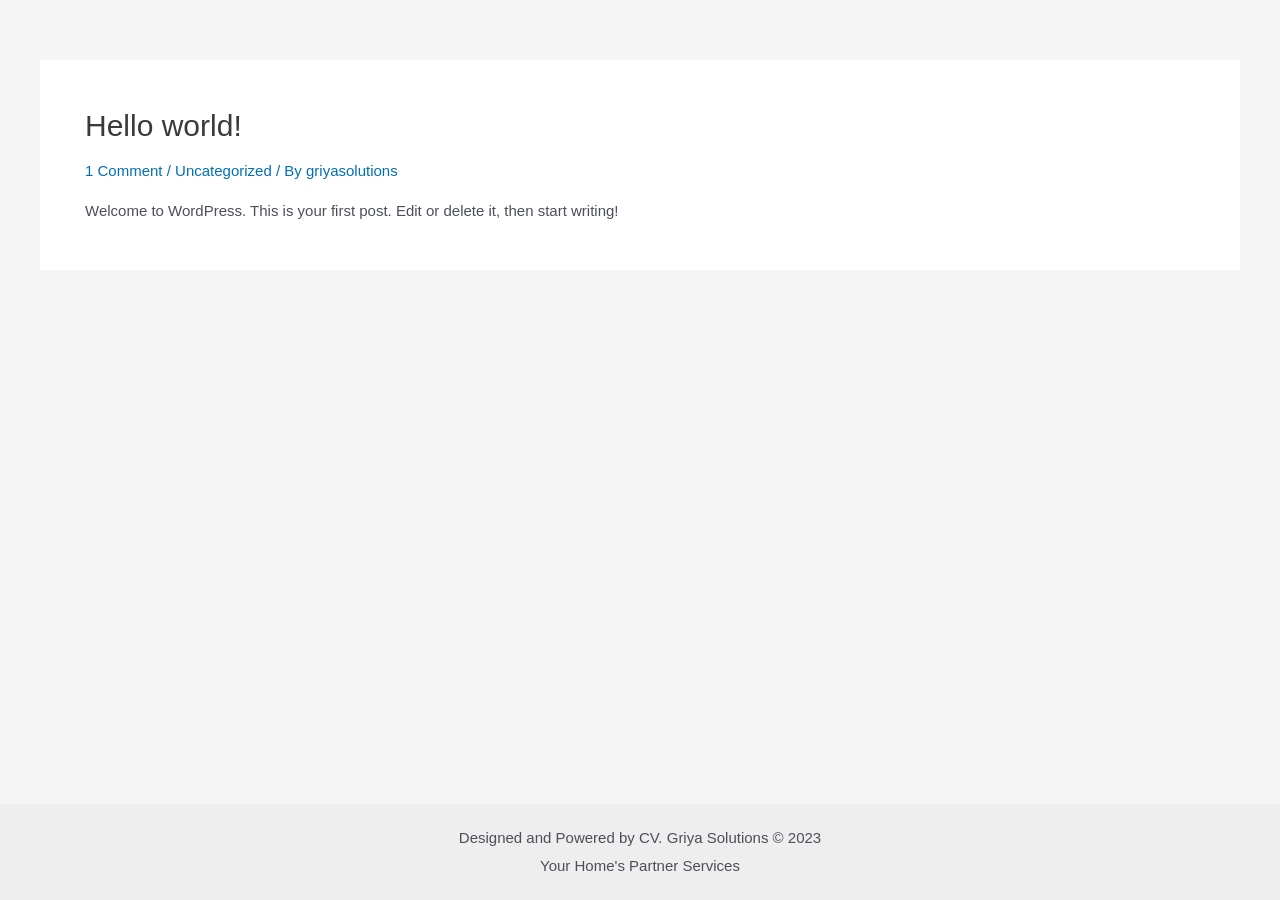
<file: services/index.html>
<!DOCTYPE html>
<html lang="en-US">
<head>
<meta charset="UTF-8">
<meta name="viewport" content="width=device-width, initial-scale=1">


<title>Services – Griya Solutions</title>
<meta name="robots" content="max-image-preview:large">


<link rel="stylesheet" id="astra-theme-css-css" href="https://griyasolutions.github.io/wp-content/themes/astra/assets/css/minified/main.min.css" media="all">
<style id="astra-theme-css-inline-css">
:root{--ast-container-default-xlg-padding:3em;--ast-container-default-lg-padding:3em;--ast-container-default-slg-padding:2em;--ast-container-default-md-padding:3em;--ast-container-default-sm-padding:3em;--ast-container-default-xs-padding:2.4em;--ast-container-default-xxs-padding:1.8em;}html{font-size:93.75%;}a{color:var(--ast-global-color-0);}a:hover,a:focus{color:var(--ast-global-color-1);}body,button,input,select,textarea,.ast-button,.ast-custom-button{font-family:-apple-system,BlinkMacSystemFont,Segoe UI,Roboto,Oxygen-Sans,Ubuntu,Cantarell,Helvetica Neue,sans-serif;font-weight:inherit;font-size:15px;font-size:1rem;}blockquote{color:var(--ast-global-color-3);}.site-title{font-size:35px;font-size:2.3333333333333rem;display:block;}.ast-archive-description .ast-archive-title{font-size:40px;font-size:2.6666666666667rem;}.site-header .site-description{font-size:15px;font-size:1rem;display:none;}.entry-title{font-size:30px;font-size:2rem;}h1,.entry-content h1{font-size:40px;font-size:2.6666666666667rem;}h2,.entry-content h2{font-size:30px;font-size:2rem;}h3,.entry-content h3{font-size:25px;font-size:1.6666666666667rem;}h4,.entry-content h4{font-size:20px;font-size:1.3333333333333rem;}h5,.entry-content h5{font-size:18px;font-size:1.2rem;}h6,.entry-content h6{font-size:15px;font-size:1rem;}.ast-single-post .entry-title,.page-title{font-size:30px;font-size:2rem;}::selection{background-color:var(--ast-global-color-0);color:#ffffff;}body,h1,.entry-title a,.entry-content h1,h2,.entry-content h2,h3,.entry-content h3,h4,.entry-content h4,h5,.entry-content h5,h6,.entry-content h6{color:var(--ast-global-color-3);}.tagcloud a:hover,.tagcloud a:focus,.tagcloud a.current-item{color:#ffffff;border-color:var(--ast-global-color-0);background-color:var(--ast-global-color-0);}input:focus,input[type="text"]:focus,input[type="email"]:focus,input[type="url"]:focus,input[type="password"]:focus,input[type="reset"]:focus,input[type="search"]:focus,textarea:focus{border-color:var(--ast-global-color-0);}input[type="radio"]:checked,input[type=reset],input[type="checkbox"]:checked,input[type="checkbox"]:hover:checked,input[type="checkbox"]:focus:checked,input[type=range]::-webkit-slider-thumb{border-color:var(--ast-global-color-0);background-color:var(--ast-global-color-0);box-shadow:none;}.site-footer a:hover + .post-count,.site-footer a:focus + .post-count{background:var(--ast-global-color-0);border-color:var(--ast-global-color-0);}.single .nav-links .nav-previous,.single .nav-links .nav-next{color:var(--ast-global-color-0);}.entry-meta,.entry-meta *{line-height:1.45;color:var(--ast-global-color-0);}.entry-meta a:hover,.entry-meta a:hover *,.entry-meta a:focus,.entry-meta a:focus *,.page-links > .page-link,.page-links .page-link:hover,.post-navigation a:hover{color:var(--ast-global-color-1);}#cat option,.secondary .calendar_wrap thead a,.secondary .calendar_wrap thead a:visited{color:var(--ast-global-color-0);}.secondary .calendar_wrap #today,.ast-progress-val span{background:var(--ast-global-color-0);}.secondary a:hover + .post-count,.secondary a:focus + .post-count{background:var(--ast-global-color-0);border-color:var(--ast-global-color-0);}.calendar_wrap #today > a{color:#ffffff;}.page-links .page-link,.single .post-navigation a{color:var(--ast-global-color-0);}.ast-archive-title{color:var(--ast-global-color-2);}.widget-title{font-size:21px;font-size:1.4rem;color:var(--ast-global-color-2);}.ast-single-post .entry-content a,.ast-comment-content a:not(.ast-comment-edit-reply-wrap a){text-decoration:underline;}.ast-single-post .wp-block-button .wp-block-button__link,.ast-single-post .elementor-button-wrapper .elementor-button,.ast-single-post .entry-content .uagb-tab a,.ast-single-post .entry-content .uagb-ifb-cta a,.ast-single-post .entry-content .wp-block-uagb-buttons a,.ast-single-post .entry-content .uabb-module-content a,.ast-single-post .entry-content .uagb-post-grid a,.ast-single-post .entry-content .uagb-timeline a,.ast-single-post .entry-content .uagb-toc__wrap a,.ast-single-post .entry-content .uagb-taxomony-box a,.ast-single-post .entry-content .woocommerce a,.entry-content .wp-block-latest-posts > li > a{text-decoration:none;}.ast-logo-title-inline .site-logo-img{padding-right:1em;}@media (max-width:921px){#ast-desktop-header{display:none;}}@media (min-width:921px){#ast-mobile-header{display:none;}}.wp-block-buttons.aligncenter{justify-content:center;}.wp-block-button.is-style-outline .wp-block-button__link{border-color:var(--ast-global-color-0);}.wp-block-button.is-style-outline > .wp-block-button__link:not(.has-text-color),.wp-block-button.wp-block-button__link.is-style-outline:not(.has-text-color){color:var(--ast-global-color-0);}.wp-block-button.is-style-outline .wp-block-button__link:hover,.wp-block-button.is-style-outline .wp-block-button__link:focus{color:#ffffff !important;background-color:var(--ast-global-color-1);border-color:var(--ast-global-color-1);}.post-page-numbers.current .page-link,.ast-pagination .page-numbers.current{color:#ffffff;border-color:var(--ast-global-color-0);background-color:var(--ast-global-color-0);border-radius:2px;}h1.widget-title{font-weight:inherit;}h2.widget-title{font-weight:inherit;}h3.widget-title{font-weight:inherit;}#page{display:flex;flex-direction:column;min-height:100vh;}.ast-404-layout-1 h1.page-title{color:var(--ast-global-color-2);}.single .post-navigation a{line-height:1em;height:inherit;}.error-404 .page-sub-title{font-size:1.5rem;font-weight:inherit;}.search .site-content .content-area .search-form{margin-bottom:0;}#page .site-content{flex-grow:1;}.widget{margin-bottom:3.5em;}#secondary li{line-height:1.5em;}#secondary .wp-block-group h2{margin-bottom:0.7em;}#secondary h2{font-size:1.7rem;}.ast-separate-container .ast-article-post,.ast-separate-container .ast-article-single,.ast-separate-container .ast-comment-list li.depth-1,.ast-separate-container .comment-respond{padding:3em;}.ast-separate-container .ast-comment-list li.depth-1,.hentry{margin-bottom:2em;}.ast-separate-container .ast-archive-description,.ast-separate-container .ast-author-box{background-color:var(--ast-global-color-5);border-bottom:1px solid var(--ast-border-color);}.ast-separate-container .comments-title{padding:2em 2em 0 2em;}.ast-page-builder-template .comment-form-textarea,.ast-comment-formwrap .ast-grid-common-col{padding:0;}.ast-comment-formwrap{padding:0 20px;display:inline-flex;column-gap:20px;}.archive.ast-page-builder-template .entry-header{margin-top:2em;}.ast-page-builder-template .ast-comment-formwrap{width:100%;}.entry-title{margin-bottom:0.5em;}.ast-archive-description .ast-archive-title{margin-bottom:10px;text-transform:capitalize;}.ast-archive-description p{font-size:inherit;font-weight:inherit;line-height:inherit;}@media (min-width:921px){.ast-left-sidebar.ast-page-builder-template #secondary,.archive.ast-right-sidebar.ast-page-builder-template .site-main{padding-left:20px;padding-right:20px;}}@media (max-width:544px){.ast-comment-formwrap.ast-row{column-gap:10px;}}@media (min-width:1201px){.ast-separate-container .ast-article-post,.ast-separate-container .ast-article-single,.ast-separate-container .ast-archive-description,.ast-separate-container .ast-author-box,.ast-separate-container .ast-404-layout-1,.ast-separate-container .no-results{padding:3em;}}@media (max-width:921px){.ast-separate-container #primary,.ast-separate-container #secondary{padding:1.5em 0;}#primary,#secondary{padding:1.5em 0;margin:0;}.ast-left-sidebar #content > .ast-container{display:flex;flex-direction:column-reverse;width:100%;}}@media (min-width:922px){.ast-separate-container.ast-right-sidebar #primary,.ast-separate-container.ast-left-sidebar #primary{border:0;}.search-no-results.ast-separate-container #primary{margin-bottom:4em;}}.wp-block-button .wp-block-button__link{color:#ffffff;}.wp-block-button .wp-block-button__link:hover,.wp-block-button .wp-block-button__link:focus{color:#ffffff;background-color:var(--ast-global-color-1);border-color:var(--ast-global-color-1);}.wp-block-button .wp-block-button__link,.wp-block-search .wp-block-search__button,body .wp-block-file .wp-block-file__button{border-color:var(--ast-global-color-0);background-color:var(--ast-global-color-0);color:#ffffff;font-family:inherit;font-weight:inherit;line-height:1;border-radius:2px;padding-top:15px;padding-right:30px;padding-bottom:15px;padding-left:30px;}@media (max-width:921px){.wp-block-button .wp-block-button__link,.wp-block-search .wp-block-search__button,body .wp-block-file .wp-block-file__button{padding-top:14px;padding-right:28px;padding-bottom:14px;padding-left:28px;}}@media (max-width:544px){.wp-block-button .wp-block-button__link,.wp-block-search .wp-block-search__button,body .wp-block-file .wp-block-file__button{padding-top:12px;padding-right:24px;padding-bottom:12px;padding-left:24px;}}.menu-toggle,button,.ast-button,.ast-custom-button,.button,input#submit,input[type="button"],input[type="submit"],input[type="reset"],form[CLASS*="wp-block-search__"].wp-block-search .wp-block-search__inside-wrapper .wp-block-search__button,body .wp-block-file .wp-block-file__button,.search .search-submit{border-style:solid;border-top-width:0;border-right-width:0;border-left-width:0;border-bottom-width:0;color:#ffffff;border-color:var(--ast-global-color-0);background-color:var(--ast-global-color-0);border-radius:2px;padding-top:15px;padding-right:30px;padding-bottom:15px;padding-left:30px;font-family:inherit;font-weight:inherit;line-height:1;}button:focus,.menu-toggle:hover,button:hover,.ast-button:hover,.ast-custom-button:hover .button:hover,.ast-custom-button:hover ,input[type=reset]:hover,input[type=reset]:focus,input#submit:hover,input#submit:focus,input[type="button"]:hover,input[type="button"]:focus,input[type="submit"]:hover,input[type="submit"]:focus,form[CLASS*="wp-block-search__"].wp-block-search .wp-block-search__inside-wrapper .wp-block-search__button:hover,form[CLASS*="wp-block-search__"].wp-block-search .wp-block-search__inside-wrapper .wp-block-search__button:focus,body .wp-block-file .wp-block-file__button:hover,body .wp-block-file .wp-block-file__button:focus{color:#ffffff;background-color:var(--ast-global-color-1);border-color:var(--ast-global-color-1);}form[CLASS*="wp-block-search__"].wp-block-search .wp-block-search__inside-wrapper .wp-block-search__button.has-icon{padding-top:calc(15px - 3px);padding-right:calc(30px - 3px);padding-bottom:calc(15px - 3px);padding-left:calc(30px - 3px);}@media (min-width:544px){.ast-container{max-width:100%;}}@media (max-width:544px){.ast-separate-container .ast-article-post,.ast-separate-container .ast-article-single,.ast-separate-container .comments-title,.ast-separate-container .ast-archive-description{padding:1.5em 1em;}.ast-separate-container #content .ast-container{padding-left:0.54em;padding-right:0.54em;}.ast-separate-container .ast-comment-list li.depth-1{padding:1.5em 1em;margin-bottom:1.5em;}.ast-separate-container .ast-comment-list .bypostauthor{padding:.5em;}.ast-search-menu-icon.ast-dropdown-active .search-field{width:170px;}.menu-toggle,button,.ast-button,.button,input#submit,input[type="button"],input[type="submit"],input[type="reset"]{padding-top:12px;padding-right:24px;padding-bottom:12px;padding-left:24px;}}@media (max-width:921px){.menu-toggle,button,.ast-button,.button,input#submit,input[type="button"],input[type="submit"],input[type="reset"]{padding-top:14px;padding-right:28px;padding-bottom:14px;padding-left:28px;}.ast-mobile-header-stack .main-header-bar .ast-search-menu-icon{display:inline-block;}.ast-header-break-point.ast-header-custom-item-outside .ast-mobile-header-stack .main-header-bar .ast-search-icon{margin:0;}.ast-comment-avatar-wrap img{max-width:2.5em;}.ast-separate-container .ast-comment-list li.depth-1{padding:1.5em 2.14em;}.ast-separate-container .comment-respond{padding:2em 2.14em;}.ast-comment-meta{padding:0 1.8888em 1.3333em;}}@media (max-width:921px){.site-title{display:block;}.ast-archive-description .ast-archive-title{font-size:40px;}.site-header .site-description{display:none;}.entry-title{font-size:30px;}h1,.entry-content h1{font-size:30px;}h2,.entry-content h2{font-size:25px;}h3,.entry-content h3{font-size:20px;}.ast-single-post .entry-title,.page-title{font-size:30px;}}@media (max-width:544px){.site-title{display:block;}.ast-archive-description .ast-archive-title{font-size:40px;}.site-header .site-description{display:none;}.entry-title{font-size:30px;}h1,.entry-content h1{font-size:30px;}h2,.entry-content h2{font-size:25px;}h3,.entry-content h3{font-size:20px;}.ast-single-post .entry-title,.page-title{font-size:30px;}}@media (max-width:921px){html{font-size:85.5%;}}@media (max-width:544px){html{font-size:85.5%;}}@media (min-width:922px){.ast-container{max-width:1240px;}}@media (min-width:922px){.site-content .ast-container{display:flex;}}@media (max-width:921px){.site-content .ast-container{flex-direction:column;}}@media (min-width:922px){.main-header-menu .sub-menu .menu-item.ast-left-align-sub-menu:hover > .sub-menu,.main-header-menu .sub-menu .menu-item.ast-left-align-sub-menu.focus > .sub-menu{margin-left:-0px;}}blockquote,cite {font-style: initial;}.wp-block-file {display: flex;align-items: center;flex-wrap: wrap;justify-content: space-between;}.wp-block-pullquote {border: none;}.wp-block-pullquote blockquote::before {content: "\201D";font-family: "Helvetica",sans-serif;display: flex;transform: rotate( 180deg );font-size: 6rem;font-style: normal;line-height: 1;font-weight: bold;align-items: center;justify-content: center;}.has-text-align-right > blockquote::before {justify-content: flex-start;}.has-text-align-left > blockquote::before {justify-content: flex-end;}figure.wp-block-pullquote.is-style-solid-color blockquote {max-width: 100%;text-align: inherit;}html body {--wp--custom--ast-default-block-top-padding: 3em;--wp--custom--ast-default-block-right-padding: 3em;--wp--custom--ast-default-block-bottom-padding: 3em;--wp--custom--ast-default-block-left-padding: 3em;--wp--custom--ast-container-width: 1200px;--wp--custom--ast-content-width-size: 1200px;--wp--custom--ast-wide-width-size: calc(1200px + var(--wp--custom--ast-default-block-left-padding) + var(--wp--custom--ast-default-block-right-padding));}@media(max-width: 921px) {html body {--wp--custom--ast-default-block-top-padding: 3em;--wp--custom--ast-default-block-right-padding: 2em;--wp--custom--ast-default-block-bottom-padding: 3em;--wp--custom--ast-default-block-left-padding: 2em;}}@media(max-width: 544px) {html body {--wp--custom--ast-default-block-top-padding: 3em;--wp--custom--ast-default-block-right-padding: 1.5em;--wp--custom--ast-default-block-bottom-padding: 3em;--wp--custom--ast-default-block-left-padding: 1.5em;}}.entry-content > .wp-block-group,.entry-content > .wp-block-cover,.entry-content > .wp-block-columns {padding-top: var(--wp--custom--ast-default-block-top-padding);padding-right: var(--wp--custom--ast-default-block-right-padding);padding-bottom: var(--wp--custom--ast-default-block-bottom-padding);padding-left: var(--wp--custom--ast-default-block-left-padding);}.ast-plain-container.ast-no-sidebar .entry-content > .alignfull,.ast-page-builder-template .ast-no-sidebar .entry-content > .alignfull {margin-left: calc( -50vw + 50%);margin-right: calc( -50vw + 50%);max-width: 100vw;width: 100vw;}.ast-plain-container.ast-no-sidebar .entry-content .alignfull .alignfull,.ast-page-builder-template.ast-no-sidebar .entry-content .alignfull .alignfull,.ast-plain-container.ast-no-sidebar .entry-content .alignfull .alignwide,.ast-page-builder-template.ast-no-sidebar .entry-content .alignfull .alignwide,.ast-plain-container.ast-no-sidebar .entry-content .alignwide .alignfull,.ast-page-builder-template.ast-no-sidebar .entry-content .alignwide .alignfull,.ast-plain-container.ast-no-sidebar .entry-content .alignwide .alignwide,.ast-page-builder-template.ast-no-sidebar .entry-content .alignwide .alignwide,.ast-plain-container.ast-no-sidebar .entry-content .wp-block-column .alignfull,.ast-page-builder-template.ast-no-sidebar .entry-content .wp-block-column .alignfull,.ast-plain-container.ast-no-sidebar .entry-content .wp-block-column .alignwide,.ast-page-builder-template.ast-no-sidebar .entry-content .wp-block-column .alignwide {margin-left: auto;margin-right: auto;width: 100%;}[ast-blocks-layout] .wp-block-separator:not(.is-style-dots) {height: 0;}[ast-blocks-layout] .wp-block-separator {margin: 20px auto;}[ast-blocks-layout] .wp-block-separator:not(.is-style-wide):not(.is-style-dots) {max-width: 100px;}[ast-blocks-layout] .wp-block-separator.has-background {padding: 0;}.entry-content[ast-blocks-layout] > * {max-width: var(--wp--custom--ast-content-width-size);margin-left: auto;margin-right: auto;}.entry-content[ast-blocks-layout] > .alignwide {max-width: var(--wp--custom--ast-wide-width-size);}.entry-content[ast-blocks-layout] .alignfull {max-width: none;}.entry-content .wp-block-columns {margin-bottom: 0;}blockquote {margin: 1.5em;border: none;}.wp-block-quote:not(.has-text-align-right):not(.has-text-align-center) {border-left: 5px solid rgba(0,0,0,0.05);}.has-text-align-right > blockquote,blockquote.has-text-align-right {border-right: 5px solid rgba(0,0,0,0.05);}.has-text-align-left > blockquote,blockquote.has-text-align-left {border-left: 5px solid rgba(0,0,0,0.05);}.wp-block-site-tagline,.wp-block-latest-posts .read-more {margin-top: 15px;}.wp-block-loginout p label {display: block;}.wp-block-loginout p:not(.login-remember):not(.login-submit) input {width: 100%;}.wp-block-loginout input:focus {border-color: transparent;}.wp-block-loginout input:focus {outline: thin dotted;}.entry-content .wp-block-media-text .wp-block-media-text__content {padding: 0 0 0 8%;}.entry-content .wp-block-media-text.has-media-on-the-right .wp-block-media-text__content {padding: 0 8% 0 0;}.entry-content .wp-block-media-text.has-background .wp-block-media-text__content {padding: 8%;}.entry-content .wp-block-cover:not([class*="background-color"]) .wp-block-cover__inner-container,.entry-content .wp-block-cover:not([class*="background-color"]) .wp-block-cover-image-text,.entry-content .wp-block-cover:not([class*="background-color"]) .wp-block-cover-text,.entry-content .wp-block-cover-image:not([class*="background-color"]) .wp-block-cover__inner-container,.entry-content .wp-block-cover-image:not([class*="background-color"]) .wp-block-cover-image-text,.entry-content .wp-block-cover-image:not([class*="background-color"]) .wp-block-cover-text {color: var(--ast-global-color-5);}.wp-block-loginout .login-remember input {width: 1.1rem;height: 1.1rem;margin: 0 5px 4px 0;vertical-align: middle;}.wp-block-latest-posts > li > *:first-child,.wp-block-latest-posts:not(.is-grid) > li:first-child {margin-top: 0;}.wp-block-search__inside-wrapper .wp-block-search__input {padding: 0 10px;color: var(--ast-global-color-3);background: var(--ast-global-color-5);border-color: var(--ast-border-color);}.wp-block-latest-posts .read-more {margin-bottom: 1.5em;}.wp-block-search__no-button .wp-block-search__inside-wrapper .wp-block-search__input {padding-top: 5px;padding-bottom: 5px;}.wp-block-latest-posts .wp-block-latest-posts__post-date,.wp-block-latest-posts .wp-block-latest-posts__post-author {font-size: 1rem;}.wp-block-latest-posts > li > *,.wp-block-latest-posts:not(.is-grid) > li {margin-top: 12px;margin-bottom: 12px;}.ast-page-builder-template .entry-content[ast-blocks-layout] > *,.ast-page-builder-template .entry-content[ast-blocks-layout] > .alignfull > * {max-width: none;}.ast-page-builder-template .entry-content[ast-blocks-layout] > .alignwide > * {max-width: var(--wp--custom--ast-wide-width-size);}.ast-page-builder-template .entry-content[ast-blocks-layout] > .inherit-container-width > *,.ast-page-builder-template .entry-content[ast-blocks-layout] > * > *,.entry-content[ast-blocks-layout] > .wp-block-cover .wp-block-cover__inner-container {max-width: var(--wp--custom--ast-content-width-size);margin-left: auto;margin-right: auto;}.entry-content[ast-blocks-layout] .wp-block-cover:not(.alignleft):not(.alignright) {width: auto;}@media(max-width: 1200px) {.ast-separate-container .entry-content > .alignfull,.ast-separate-container .entry-content[ast-blocks-layout] > .alignwide,.ast-plain-container .entry-content[ast-blocks-layout] > .alignwide,.ast-plain-container .entry-content .alignfull {margin-left: calc(-1 * min(var(--ast-container-default-xlg-padding),20px)) ;margin-right: calc(-1 * min(var(--ast-container-default-xlg-padding),20px));}}@media(min-width: 1201px) {.ast-separate-container .entry-content > .alignfull {margin-left: calc(-1 * var(--ast-container-default-xlg-padding) );margin-right: calc(-1 * var(--ast-container-default-xlg-padding) );}.ast-separate-container .entry-content[ast-blocks-layout] > .alignwide,.ast-plain-container .entry-content[ast-blocks-layout] > .alignwide {margin-left: calc(-1 * var(--wp--custom--ast-default-block-left-padding) );margin-right: calc(-1 * var(--wp--custom--ast-default-block-right-padding) );}}@media(min-width: 921px) {.ast-separate-container .entry-content .wp-block-group.alignwide:not(.inherit-container-width) > :where(:not(.alignleft):not(.alignright)),.ast-plain-container .entry-content .wp-block-group.alignwide:not(.inherit-container-width) > :where(:not(.alignleft):not(.alignright)) {max-width: calc( var(--wp--custom--ast-content-width-size) + 80px );}.ast-plain-container.ast-right-sidebar .entry-content[ast-blocks-layout] .alignfull,.ast-plain-container.ast-left-sidebar .entry-content[ast-blocks-layout] .alignfull {margin-left: -60px;margin-right: -60px;}}@media(min-width: 544px) {.entry-content > .alignleft {margin-right: 20px;}.entry-content > .alignright {margin-left: 20px;}}@media (max-width:544px){.wp-block-columns .wp-block-column:not(:last-child){margin-bottom:20px;}.wp-block-latest-posts{margin:0;}}@media( max-width: 600px ) {.entry-content .wp-block-media-text .wp-block-media-text__content,.entry-content .wp-block-media-text.has-media-on-the-right .wp-block-media-text__content {padding: 8% 0 0;}.entry-content .wp-block-media-text.has-background .wp-block-media-text__content {padding: 8%;}}.ast-separate-container .entry-content .wp-block-uagb-container {padding-left: 0;}.ast-page-builder-template .entry-header {padding-left: 0;}@media(min-width: 1201px) {.ast-separate-container .entry-content > .uagb-is-root-container {margin-left: 0;margin-right: 0;}}.entry-content[ast-blocks-layout] > ul,.entry-content[ast-blocks-layout] > ol {margin-left: 1em;}:root .has-ast-global-color-0-color{color:var(--ast-global-color-0);}:root .has-ast-global-color-0-background-color{background-color:var(--ast-global-color-0);}:root .wp-block-button .has-ast-global-color-0-color{color:var(--ast-global-color-0);}:root .wp-block-button .has-ast-global-color-0-background-color{background-color:var(--ast-global-color-0);}:root .has-ast-global-color-1-color{color:var(--ast-global-color-1);}:root .has-ast-global-color-1-background-color{background-color:var(--ast-global-color-1);}:root .wp-block-button .has-ast-global-color-1-color{color:var(--ast-global-color-1);}:root .wp-block-button .has-ast-global-color-1-background-color{background-color:var(--ast-global-color-1);}:root .has-ast-global-color-2-color{color:var(--ast-global-color-2);}:root .has-ast-global-color-2-background-color{background-color:var(--ast-global-color-2);}:root .wp-block-button .has-ast-global-color-2-color{color:var(--ast-global-color-2);}:root .wp-block-button .has-ast-global-color-2-background-color{background-color:var(--ast-global-color-2);}:root .has-ast-global-color-3-color{color:var(--ast-global-color-3);}:root .has-ast-global-color-3-background-color{background-color:var(--ast-global-color-3);}:root .wp-block-button .has-ast-global-color-3-color{color:var(--ast-global-color-3);}:root .wp-block-button .has-ast-global-color-3-background-color{background-color:var(--ast-global-color-3);}:root .has-ast-global-color-4-color{color:var(--ast-global-color-4);}:root .has-ast-global-color-4-background-color{background-color:var(--ast-global-color-4);}:root .wp-block-button .has-ast-global-color-4-color{color:var(--ast-global-color-4);}:root .wp-block-button .has-ast-global-color-4-background-color{background-color:var(--ast-global-color-4);}:root .has-ast-global-color-5-color{color:var(--ast-global-color-5);}:root .has-ast-global-color-5-background-color{background-color:var(--ast-global-color-5);}:root .wp-block-button .has-ast-global-color-5-color{color:var(--ast-global-color-5);}:root .wp-block-button .has-ast-global-color-5-background-color{background-color:var(--ast-global-color-5);}:root .has-ast-global-color-6-color{color:var(--ast-global-color-6);}:root .has-ast-global-color-6-background-color{background-color:var(--ast-global-color-6);}:root .wp-block-button .has-ast-global-color-6-color{color:var(--ast-global-color-6);}:root .wp-block-button .has-ast-global-color-6-background-color{background-color:var(--ast-global-color-6);}:root .has-ast-global-color-7-color{color:var(--ast-global-color-7);}:root .has-ast-global-color-7-background-color{background-color:var(--ast-global-color-7);}:root .wp-block-button .has-ast-global-color-7-color{color:var(--ast-global-color-7);}:root .wp-block-button .has-ast-global-color-7-background-color{background-color:var(--ast-global-color-7);}:root .has-ast-global-color-8-color{color:var(--ast-global-color-8);}:root .has-ast-global-color-8-background-color{background-color:var(--ast-global-color-8);}:root .wp-block-button .has-ast-global-color-8-color{color:var(--ast-global-color-8);}:root .wp-block-button .has-ast-global-color-8-background-color{background-color:var(--ast-global-color-8);}:root{--ast-global-color-0:#0170B9;--ast-global-color-1:#3a3a3a;--ast-global-color-2:#3a3a3a;--ast-global-color-3:#4B4F58;--ast-global-color-4:#F5F5F5;--ast-global-color-5:#FFFFFF;--ast-global-color-6:#E5E5E5;--ast-global-color-7:#424242;--ast-global-color-8:#000000;}:root {--ast-border-color : var(--ast-global-color-6);}.ast-breadcrumbs .trail-browse,.ast-breadcrumbs .trail-items,.ast-breadcrumbs .trail-items li{display:inline-block;margin:0;padding:0;border:none;background:inherit;text-indent:0;}.ast-breadcrumbs .trail-browse{font-size:inherit;font-style:inherit;font-weight:inherit;color:inherit;}.ast-breadcrumbs .trail-items{list-style:none;}.trail-items li::after{padding:0 0.3em;content:"\00bb";}.trail-items li:last-of-type::after{display:none;}h1,.entry-content h1,h2,.entry-content h2,h3,.entry-content h3,h4,.entry-content h4,h5,.entry-content h5,h6,.entry-content h6{color:var(--ast-global-color-2);}.entry-title a{color:var(--ast-global-color-2);}@media (max-width:921px){.ast-builder-grid-row-container.ast-builder-grid-row-tablet-3-firstrow .ast-builder-grid-row > *:first-child,.ast-builder-grid-row-container.ast-builder-grid-row-tablet-3-lastrow .ast-builder-grid-row > *:last-child{grid-column:1 / -1;}}@media (max-width:544px){.ast-builder-grid-row-container.ast-builder-grid-row-mobile-3-firstrow .ast-builder-grid-row > *:first-child,.ast-builder-grid-row-container.ast-builder-grid-row-mobile-3-lastrow .ast-builder-grid-row > *:last-child{grid-column:1 / -1;}}.ast-builder-layout-element[data-section="title_tagline"]{display:flex;}@media (max-width:921px){.ast-header-break-point .ast-builder-layout-element[data-section="title_tagline"]{display:flex;}}@media (max-width:544px){.ast-header-break-point .ast-builder-layout-element[data-section="title_tagline"]{display:flex;}}.site-below-footer-wrap{padding-top:20px;padding-bottom:20px;}.site-below-footer-wrap[data-section="section-below-footer-builder"]{background-color:#eeeeee;;min-height:80px;}.site-below-footer-wrap[data-section="section-below-footer-builder"] .ast-builder-grid-row{max-width:1200px;margin-left:auto;margin-right:auto;}.site-below-footer-wrap[data-section="section-below-footer-builder"] .ast-builder-grid-row,.site-below-footer-wrap[data-section="section-below-footer-builder"] .site-footer-section{align-items:flex-start;}.site-below-footer-wrap[data-section="section-below-footer-builder"].ast-footer-row-inline .site-footer-section{display:flex;margin-bottom:0;}.ast-builder-grid-row-full .ast-builder-grid-row{grid-template-columns:1fr;}@media (max-width:921px){.site-below-footer-wrap[data-section="section-below-footer-builder"].ast-footer-row-tablet-inline .site-footer-section{display:flex;margin-bottom:0;}.site-below-footer-wrap[data-section="section-below-footer-builder"].ast-footer-row-tablet-stack .site-footer-section{display:block;margin-bottom:10px;}.ast-builder-grid-row-container.ast-builder-grid-row-tablet-full .ast-builder-grid-row{grid-template-columns:1fr;}}@media (max-width:544px){.site-below-footer-wrap[data-section="section-below-footer-builder"].ast-footer-row-mobile-inline .site-footer-section{display:flex;margin-bottom:0;}.site-below-footer-wrap[data-section="section-below-footer-builder"].ast-footer-row-mobile-stack .site-footer-section{display:block;margin-bottom:10px;}.ast-builder-grid-row-container.ast-builder-grid-row-mobile-full .ast-builder-grid-row{grid-template-columns:1fr;}}.site-below-footer-wrap[data-section="section-below-footer-builder"]{display:grid;}@media (max-width:921px){.ast-header-break-point .site-below-footer-wrap[data-section="section-below-footer-builder"]{display:grid;}}@media (max-width:544px){.ast-header-break-point .site-below-footer-wrap[data-section="section-below-footer-builder"]{display:grid;}}.ast-footer-copyright{text-align:center;}.ast-footer-copyright {color:var(--ast-global-color-3);}@media (max-width:921px){.ast-footer-copyright{text-align:center;}}@media (max-width:544px){.ast-footer-copyright{text-align:center;}}.ast-footer-copyright.ast-builder-layout-element{display:flex;}@media (max-width:921px){.ast-header-break-point .ast-footer-copyright.ast-builder-layout-element{display:flex;}}@media (max-width:544px){.ast-header-break-point .ast-footer-copyright.ast-builder-layout-element{display:flex;}}.elementor-template-full-width .ast-container{display:block;}@media (max-width:544px){.elementor-element .elementor-wc-products .woocommerce[class*="columns-"] ul.products li.product{width:auto;margin:0;}.elementor-element .woocommerce .woocommerce-result-count{float:none;}}.ast-header-break-point .main-header-bar{border-bottom-width:1px;}@media (min-width:922px){.main-header-bar{border-bottom-width:1px;}}.main-header-menu .menu-item, #astra-footer-menu .menu-item, .main-header-bar .ast-masthead-custom-menu-items{-js-display:flex;display:flex;-webkit-box-pack:center;-webkit-justify-content:center;-moz-box-pack:center;-ms-flex-pack:center;justify-content:center;-webkit-box-orient:vertical;-webkit-box-direction:normal;-webkit-flex-direction:column;-moz-box-orient:vertical;-moz-box-direction:normal;-ms-flex-direction:column;flex-direction:column;}.main-header-menu > .menu-item > .menu-link, #astra-footer-menu > .menu-item > .menu-link{height:100%;-webkit-box-align:center;-webkit-align-items:center;-moz-box-align:center;-ms-flex-align:center;align-items:center;-js-display:flex;display:flex;}.ast-header-break-point .main-navigation ul .menu-item .menu-link .icon-arrow:first-of-type svg{top:.2em;margin-top:0px;margin-left:0px;width:.65em;transform:translate(0, -2px) rotateZ(270deg);}.ast-mobile-popup-content .ast-submenu-expanded > .ast-menu-toggle{transform:rotateX(180deg);}.ast-separate-container .blog-layout-1, .ast-separate-container .blog-layout-2, .ast-separate-container .blog-layout-3{background-color:transparent;background-image:none;}.ast-separate-container .ast-article-post{background-color:var(--ast-global-color-5);;}@media (max-width:921px){.ast-separate-container .ast-article-post{background-color:var(--ast-global-color-5);;}}@media (max-width:544px){.ast-separate-container .ast-article-post{background-color:var(--ast-global-color-5);;}}.ast-separate-container .ast-article-single:not(.ast-related-post), .ast-separate-container .comments-area .comment-respond,.ast-separate-container .comments-area .ast-comment-list li, .ast-separate-container .ast-woocommerce-container, .ast-separate-container .error-404, .ast-separate-container .no-results, .single.ast-separate-container .site-main .ast-author-meta, .ast-separate-container .related-posts-title-wrapper, .ast-separate-container.ast-two-container #secondary .widget,.ast-separate-container .comments-count-wrapper, .ast-box-layout.ast-plain-container .site-content,.ast-padded-layout.ast-plain-container .site-content, .ast-separate-container .comments-area .comments-title{background-color:var(--ast-global-color-5);;}@media (max-width:921px){.ast-separate-container .ast-article-single:not(.ast-related-post), .ast-separate-container .comments-area .comment-respond,.ast-separate-container .comments-area .ast-comment-list li, .ast-separate-container .ast-woocommerce-container, .ast-separate-container .error-404, .ast-separate-container .no-results, .single.ast-separate-container .site-main .ast-author-meta, .ast-separate-container .related-posts-title-wrapper, .ast-separate-container.ast-two-container #secondary .widget,.ast-separate-container .comments-count-wrapper, .ast-box-layout.ast-plain-container .site-content,.ast-padded-layout.ast-plain-container .site-content, .ast-separate-container .comments-area .comments-title{background-color:var(--ast-global-color-5);;}}@media (max-width:544px){.ast-separate-container .ast-article-single:not(.ast-related-post), .ast-separate-container .comments-area .comment-respond,.ast-separate-container .comments-area .ast-comment-list li, .ast-separate-container .ast-woocommerce-container, .ast-separate-container .error-404, .ast-separate-container .no-results, .single.ast-separate-container .site-main .ast-author-meta, .ast-separate-container .related-posts-title-wrapper, .ast-separate-container.ast-two-container #secondary .widget,.ast-separate-container .comments-count-wrapper, .ast-box-layout.ast-plain-container .site-content,.ast-padded-layout.ast-plain-container .site-content, .ast-separate-container .comments-area .comments-title{background-color:var(--ast-global-color-5);;}}.ast-plain-container, .ast-page-builder-template{background-color:var(--ast-global-color-5);;}@media (max-width:921px){.ast-plain-container, .ast-page-builder-template{background-color:var(--ast-global-color-5);;}}@media (max-width:544px){.ast-plain-container, .ast-page-builder-template{background-color:var(--ast-global-color-5);;}}.ast-mobile-header-content > *,.ast-desktop-header-content > * {padding: 10px 0;height: auto;}.ast-mobile-header-content > *:first-child,.ast-desktop-header-content > *:first-child {padding-top: 10px;}.ast-mobile-header-content > .ast-builder-menu,.ast-desktop-header-content > .ast-builder-menu {padding-top: 0;}.ast-mobile-header-content > *:last-child,.ast-desktop-header-content > *:last-child {padding-bottom: 0;}.ast-mobile-header-content .ast-search-menu-icon.ast-inline-search label,.ast-desktop-header-content .ast-search-menu-icon.ast-inline-search label {width: 100%;}.ast-desktop-header-content .main-header-bar-navigation .ast-submenu-expanded > .ast-menu-toggle::before {transform: rotateX(180deg);}#ast-desktop-header .ast-desktop-header-content,.ast-mobile-header-content .ast-search-icon,.ast-desktop-header-content .ast-search-icon,.ast-mobile-header-wrap .ast-mobile-header-content,.ast-main-header-nav-open.ast-popup-nav-open .ast-mobile-header-wrap .ast-mobile-header-content,.ast-main-header-nav-open.ast-popup-nav-open .ast-desktop-header-content {display: none;}.ast-main-header-nav-open.ast-header-break-point #ast-desktop-header .ast-desktop-header-content,.ast-main-header-nav-open.ast-header-break-point .ast-mobile-header-wrap .ast-mobile-header-content {display: block;}.ast-desktop .ast-desktop-header-content .astra-menu-animation-slide-up > .menu-item > .sub-menu,.ast-desktop .ast-desktop-header-content .astra-menu-animation-slide-up > .menu-item .menu-item > .sub-menu,.ast-desktop .ast-desktop-header-content .astra-menu-animation-slide-down > .menu-item > .sub-menu,.ast-desktop .ast-desktop-header-content .astra-menu-animation-slide-down > .menu-item .menu-item > .sub-menu,.ast-desktop .ast-desktop-header-content .astra-menu-animation-fade > .menu-item > .sub-menu,.ast-desktop .ast-desktop-header-content .astra-menu-animation-fade > .menu-item .menu-item > .sub-menu {opacity: 1;visibility: visible;}.ast-hfb-header.ast-default-menu-enable.ast-header-break-point .ast-mobile-header-wrap .ast-mobile-header-content .main-header-bar-navigation {width: unset;margin: unset;}.ast-mobile-header-content.content-align-flex-end .main-header-bar-navigation .menu-item-has-children > .ast-menu-toggle,.ast-desktop-header-content.content-align-flex-end .main-header-bar-navigation .menu-item-has-children > .ast-menu-toggle {left: calc( 20px - 0.907em);}.ast-mobile-header-content .ast-search-menu-icon,.ast-mobile-header-content .ast-search-menu-icon.slide-search,.ast-desktop-header-content .ast-search-menu-icon,.ast-desktop-header-content .ast-search-menu-icon.slide-search {width: 100%;position: relative;display: block;right: auto;transform: none;}.ast-mobile-header-content .ast-search-menu-icon.slide-search .search-form,.ast-mobile-header-content .ast-search-menu-icon .search-form,.ast-desktop-header-content .ast-search-menu-icon.slide-search .search-form,.ast-desktop-header-content .ast-search-menu-icon .search-form {right: 0;visibility: visible;opacity: 1;position: relative;top: auto;transform: none;padding: 0;display: block;overflow: hidden;}.ast-mobile-header-content .ast-search-menu-icon.ast-inline-search .search-field,.ast-mobile-header-content .ast-search-menu-icon .search-field,.ast-desktop-header-content .ast-search-menu-icon.ast-inline-search .search-field,.ast-desktop-header-content .ast-search-menu-icon .search-field {width: 100%;padding-right: 5.5em;}.ast-mobile-header-content .ast-search-menu-icon .search-submit,.ast-desktop-header-content .ast-search-menu-icon .search-submit {display: block;position: absolute;height: 100%;top: 0;right: 0;padding: 0 1em;border-radius: 0;}.ast-hfb-header.ast-default-menu-enable.ast-header-break-point .ast-mobile-header-wrap .ast-mobile-header-content .main-header-bar-navigation ul .sub-menu .menu-link {padding-left: 30px;}.ast-hfb-header.ast-default-menu-enable.ast-header-break-point .ast-mobile-header-wrap .ast-mobile-header-content .main-header-bar-navigation .sub-menu .menu-item .menu-item .menu-link {padding-left: 40px;}.ast-mobile-popup-drawer.active .ast-mobile-popup-inner{background-color:#ffffff;;}.ast-mobile-header-wrap .ast-mobile-header-content, .ast-desktop-header-content{background-color:#ffffff;;}.ast-mobile-popup-content > *, .ast-mobile-header-content > *, .ast-desktop-popup-content > *, .ast-desktop-header-content > *{padding-top:0px;padding-bottom:0px;}.content-align-flex-start .ast-builder-layout-element{justify-content:flex-start;}.content-align-flex-start .main-header-menu{text-align:left;}.ast-mobile-popup-drawer.active .menu-toggle-close{color:#3a3a3a;}.ast-mobile-header-wrap .ast-primary-header-bar,.ast-primary-header-bar .site-primary-header-wrap{min-height:80px;}.ast-desktop .ast-primary-header-bar .main-header-menu > .menu-item{line-height:80px;}@media (max-width:921px){#masthead .ast-mobile-header-wrap .ast-primary-header-bar,#masthead .ast-mobile-header-wrap .ast-below-header-bar{padding-left:20px;padding-right:20px;}}.ast-header-break-point .ast-primary-header-bar{border-bottom-width:1px;border-bottom-color:#eaeaea;border-bottom-style:solid;}@media (min-width:922px){.ast-primary-header-bar{border-bottom-width:1px;border-bottom-color:#eaeaea;border-bottom-style:solid;}}.ast-primary-header-bar{background-color:#ffffff;;}.ast-primary-header-bar{display:block;}@media (max-width:921px){.ast-header-break-point .ast-primary-header-bar{display:grid;}}@media (max-width:544px){.ast-header-break-point .ast-primary-header-bar{display:grid;}}[data-section="section-header-mobile-trigger"] .ast-button-wrap .ast-mobile-menu-trigger-minimal{color:var(--ast-global-color-0);border:none;background:transparent;}[data-section="section-header-mobile-trigger"] .ast-button-wrap .mobile-menu-toggle-icon .ast-mobile-svg{width:20px;height:20px;fill:var(--ast-global-color-0);}[data-section="section-header-mobile-trigger"] .ast-button-wrap .mobile-menu-wrap .mobile-menu{color:var(--ast-global-color-0);}.ast-builder-menu-mobile .main-navigation .menu-item > .menu-link{font-family:inherit;font-weight:inherit;}.ast-builder-menu-mobile .main-navigation .menu-item.menu-item-has-children > .ast-menu-toggle{top:0;}.ast-builder-menu-mobile .main-navigation .menu-item-has-children > .menu-link:after{content:unset;}.ast-hfb-header .ast-builder-menu-mobile .main-header-menu, .ast-hfb-header .ast-builder-menu-mobile .main-navigation .menu-item .menu-link, .ast-hfb-header .ast-builder-menu-mobile .main-navigation .menu-item .sub-menu .menu-link{border-style:none;}.ast-builder-menu-mobile .main-navigation .menu-item.menu-item-has-children > .ast-menu-toggle{top:0;}@media (max-width:921px){.ast-builder-menu-mobile .main-navigation .menu-item.menu-item-has-children > .ast-menu-toggle{top:0;}.ast-builder-menu-mobile .main-navigation .menu-item-has-children > .menu-link:after{content:unset;}}@media (max-width:544px){.ast-builder-menu-mobile .main-navigation .menu-item.menu-item-has-children > .ast-menu-toggle{top:0;}}.ast-builder-menu-mobile .main-navigation{display:block;}@media (max-width:921px){.ast-header-break-point .ast-builder-menu-mobile .main-navigation{display:block;}}@media (max-width:544px){.ast-header-break-point .ast-builder-menu-mobile .main-navigation{display:block;}}:root{--e-global-color-astglobalcolor0:#0170B9;--e-global-color-astglobalcolor1:#3a3a3a;--e-global-color-astglobalcolor2:#3a3a3a;--e-global-color-astglobalcolor3:#4B4F58;--e-global-color-astglobalcolor4:#F5F5F5;--e-global-color-astglobalcolor5:#FFFFFF;--e-global-color-astglobalcolor6:#E5E5E5;--e-global-color-astglobalcolor7:#424242;--e-global-color-astglobalcolor8:#000000;}.comment-reply-title{font-size:24px;font-size:1.6rem;}.ast-comment-meta{line-height:1.666666667;color:var(--ast-global-color-0);font-size:12px;font-size:0.8rem;}.ast-comment-list #cancel-comment-reply-link{font-size:15px;font-size:1rem;}.comments-title {padding: 1em 0 0;}.comments-title {font-weight: normal;word-wrap: break-word;}.ast-comment-list {margin: 0;word-wrap: break-word;padding-bottom: 0;list-style: none;}.ast-comment-list li {list-style: none;}.ast-comment-list .ast-comment-edit-reply-wrap {-js-display: flex;display: flex;justify-content: flex-end;}.ast-comment-list .ast-edit-link {flex: 1;}.ast-comment-list .comment-awaiting-moderation {margin-bottom: 0;}.ast-comment {padding: 0 ;}.ast-comment-info img {border-radius: 50%;}.ast-comment-cite-wrap cite {font-style: normal;}.comment-reply-title {padding-top: 1em;font-weight: normal;line-height: 1.65;}.ast-comment-meta {margin-bottom: 0.5em;}.comments-area {border-top: 1px solid #eeeeee;margin-top: 2em;}.comments-area .comment-form-comment {width: 100%;border: none;margin: 0;padding: 0;}.comments-area .comment-notes,.comments-area .comment-textarea,.comments-area .form-allowed-tags {margin-bottom: 1.5em;}.comments-area .form-submit {margin-bottom: 0;}.comments-area textarea#comment,.comments-area .ast-comment-formwrap input[type="text"] {width: 100%;border-radius: 0;vertical-align: middle;margin-bottom: 10px;}.comments-area .no-comments {margin-top: 0.5em;margin-bottom: 0.5em;}.comments-area p.logged-in-as {margin-bottom: 1em;}.ast-separate-container .comments-area {border-top: 0;}.ast-separate-container .ast-comment-list {padding-bottom: 0;}.ast-separate-container .ast-comment-list li {background-color: #fff;}.ast-separate-container .ast-comment-list li.depth-1 .children li {padding-bottom: 0;padding-top: 0;margin-bottom: 0;}.ast-separate-container .ast-comment-list li.depth-1 .ast-comment,.ast-separate-container .ast-comment-list li.depth-2 .ast-comment {border-bottom: 0;}.ast-separate-container .ast-comment-list .comment-respond {padding-top: 0;padding-bottom: 1em;background-color: transparent;}.ast-separate-container .ast-comment-list .pingback p {margin-bottom: 0;}.ast-separate-container .ast-comment-list .bypostauthor {padding: 2em;margin-bottom: 1em;}.ast-separate-container .ast-comment-list .bypostauthor li {background: transparent;margin-bottom: 0;padding: 0 0 0 2em;}.ast-separate-container .comment-reply-title {padding-top: 0;}.comment-content a {word-wrap: break-word;}.comment-form-legend {margin-bottom: unset;padding: 0 0.5em;}.ast-plain-container .ast-comment,.ast-page-builder-template .ast-comment {padding: 2em 0;}.page.ast-page-builder-template .comments-area {margin-top: 2em;}.ast-comment-list .children {margin-left: 2em;}@media (max-width: 992px) {.ast-comment-list .children {margin-left: 1em;}}.ast-comment-list #cancel-comment-reply-link {white-space: nowrap;font-size: 15px;font-size: 1rem;margin-left: 1em;}.ast-comment-info {display: flex;position: relative;}.ast-comment-meta {justify-content: right;padding: 0 3.4em 1.60em;}.ast-comment-time .timendate{margin-right: 0.5em;}.comments-area #wp-comment-cookies-consent {margin-right: 10px;}.ast-page-builder-template .comments-area {padding-left: 20px;padding-right: 20px;margin-top: 0;margin-bottom: 2em;}.ast-separate-container .ast-comment-list .bypostauthor .bypostauthor {background: transparent;margin-bottom: 0;padding-right: 0;padding-bottom: 0;padding-top: 0;}@media (min-width:922px){.ast-separate-container .ast-comment-list li .comment-respond{padding-left:2.66666em;padding-right:2.66666em;}}@media (max-width:544px){.ast-separate-container .ast-comment-list li.depth-1{padding:1.5em 1em;margin-bottom:1.5em;}.ast-separate-container .ast-comment-list .bypostauthor{padding:.5em;}.ast-separate-container .comment-respond{padding:1.5em 1em;}.ast-separate-container .ast-comment-list .bypostauthor li{padding:0 0 0 .5em;}.ast-comment-list .children{margin-left:0.66666em;}}@media (max-width:921px){.ast-comment-avatar-wrap img{max-width:2.5em;}.comments-area{margin-top:1.5em;}.ast-comment-meta{padding:0 1.8888em 1.3333em;}.ast-separate-container .ast-comment-list li.depth-1{padding:1.5em 2.14em;}.ast-separate-container .comment-respond{padding:2em 2.14em;}.ast-comment-avatar-wrap{margin-right:0.5em;}}
</style>
<link rel="stylesheet" id="wp-block-library-css" href="https://griyasolutions.github.io/wp-includes/css/dist/block-library/style.min.css" media="all">
<style id="global-styles-inline-css">
body{--wp--preset--color--black: #000000;--wp--preset--color--cyan-bluish-gray: #abb8c3;--wp--preset--color--white: #ffffff;--wp--preset--color--pale-pink: #f78da7;--wp--preset--color--vivid-red: #cf2e2e;--wp--preset--color--luminous-vivid-orange: #ff6900;--wp--preset--color--luminous-vivid-amber: #fcb900;--wp--preset--color--light-green-cyan: #7bdcb5;--wp--preset--color--vivid-green-cyan: #00d084;--wp--preset--color--pale-cyan-blue: #8ed1fc;--wp--preset--color--vivid-cyan-blue: #0693e3;--wp--preset--color--vivid-purple: #9b51e0;--wp--preset--color--ast-global-color-0: var(--ast-global-color-0);--wp--preset--color--ast-global-color-1: var(--ast-global-color-1);--wp--preset--color--ast-global-color-2: var(--ast-global-color-2);--wp--preset--color--ast-global-color-3: var(--ast-global-color-3);--wp--preset--color--ast-global-color-4: var(--ast-global-color-4);--wp--preset--color--ast-global-color-5: var(--ast-global-color-5);--wp--preset--color--ast-global-color-6: var(--ast-global-color-6);--wp--preset--color--ast-global-color-7: var(--ast-global-color-7);--wp--preset--color--ast-global-color-8: var(--ast-global-color-8);--wp--preset--gradient--vivid-cyan-blue-to-vivid-purple: linear-gradient(135deg,rgba(6,147,227,1) 0%,rgb(155,81,224) 100%);--wp--preset--gradient--light-green-cyan-to-vivid-green-cyan: linear-gradient(135deg,rgb(122,220,180) 0%,rgb(0,208,130) 100%);--wp--preset--gradient--luminous-vivid-amber-to-luminous-vivid-orange: linear-gradient(135deg,rgba(252,185,0,1) 0%,rgba(255,105,0,1) 100%);--wp--preset--gradient--luminous-vivid-orange-to-vivid-red: linear-gradient(135deg,rgba(255,105,0,1) 0%,rgb(207,46,46) 100%);--wp--preset--gradient--very-light-gray-to-cyan-bluish-gray: linear-gradient(135deg,rgb(238,238,238) 0%,rgb(169,184,195) 100%);--wp--preset--gradient--cool-to-warm-spectrum: linear-gradient(135deg,rgb(74,234,220) 0%,rgb(151,120,209) 20%,rgb(207,42,186) 40%,rgb(238,44,130) 60%,rgb(251,105,98) 80%,rgb(254,248,76) 100%);--wp--preset--gradient--blush-light-purple: linear-gradient(135deg,rgb(255,206,236) 0%,rgb(152,150,240) 100%);--wp--preset--gradient--blush-bordeaux: linear-gradient(135deg,rgb(254,205,165) 0%,rgb(254,45,45) 50%,rgb(107,0,62) 100%);--wp--preset--gradient--luminous-dusk: linear-gradient(135deg,rgb(255,203,112) 0%,rgb(199,81,192) 50%,rgb(65,88,208) 100%);--wp--preset--gradient--pale-ocean: linear-gradient(135deg,rgb(255,245,203) 0%,rgb(182,227,212) 50%,rgb(51,167,181) 100%);--wp--preset--gradient--electric-grass: linear-gradient(135deg,rgb(202,248,128) 0%,rgb(113,206,126) 100%);--wp--preset--gradient--midnight: linear-gradient(135deg,rgb(2,3,129) 0%,rgb(40,116,252) 100%);--wp--preset--duotone--dark-grayscale: url('#wp-duotone-dark-grayscale');--wp--preset--duotone--grayscale: url('#wp-duotone-grayscale');--wp--preset--duotone--purple-yellow: url('#wp-duotone-purple-yellow');--wp--preset--duotone--blue-red: url('#wp-duotone-blue-red');--wp--preset--duotone--midnight: url('#wp-duotone-midnight');--wp--preset--duotone--magenta-yellow: url('#wp-duotone-magenta-yellow');--wp--preset--duotone--purple-green: url('#wp-duotone-purple-green');--wp--preset--duotone--blue-orange: url('#wp-duotone-blue-orange');--wp--preset--font-size--small: 13px;--wp--preset--font-size--medium: 20px;--wp--preset--font-size--large: 36px;--wp--preset--font-size--x-large: 42px;--wp--preset--spacing--20: 0.44rem;--wp--preset--spacing--30: 0.67rem;--wp--preset--spacing--40: 1rem;--wp--preset--spacing--50: 1.5rem;--wp--preset--spacing--60: 2.25rem;--wp--preset--spacing--70: 3.38rem;--wp--preset--spacing--80: 5.06rem;}body { margin: 0;--wp--style--global--content-size: var(--wp--custom--ast-content-width-size);--wp--style--global--wide-size: var(--wp--custom--ast-wide-width-size); }.wp-site-blocks > .alignleft { float: left; margin-right: 2em; }.wp-site-blocks > .alignright { float: right; margin-left: 2em; }.wp-site-blocks > .aligncenter { justify-content: center; margin-left: auto; margin-right: auto; }.wp-site-blocks > * { margin-block-start: 0; margin-block-end: 0; }.wp-site-blocks > * + * { margin-block-start: 24px; }body { --wp--style--block-gap: 24px; }body .is-layout-flow > *{margin-block-start: 0;margin-block-end: 0;}body .is-layout-flow > * + *{margin-block-start: 24px;margin-block-end: 0;}body .is-layout-constrained > *{margin-block-start: 0;margin-block-end: 0;}body .is-layout-constrained > * + *{margin-block-start: 24px;margin-block-end: 0;}body .is-layout-flex{gap: 24px;}body .is-layout-flow > .alignleft{float: left;margin-inline-start: 0;margin-inline-end: 2em;}body .is-layout-flow > .alignright{float: right;margin-inline-start: 2em;margin-inline-end: 0;}body .is-layout-flow > .aligncenter{margin-left: auto !important;margin-right: auto !important;}body .is-layout-constrained > .alignleft{float: left;margin-inline-start: 0;margin-inline-end: 2em;}body .is-layout-constrained > .alignright{float: right;margin-inline-start: 2em;margin-inline-end: 0;}body .is-layout-constrained > .aligncenter{margin-left: auto !important;margin-right: auto !important;}body .is-layout-constrained > :where(:not(.alignleft):not(.alignright):not(.alignfull)){max-width: var(--wp--style--global--content-size);margin-left: auto !important;margin-right: auto !important;}body .is-layout-constrained > .alignwide{max-width: var(--wp--style--global--wide-size);}body .is-layout-flex{display: flex;}body .is-layout-flex{flex-wrap: wrap;align-items: center;}body .is-layout-flex > *{margin: 0;}body{padding-top: 0px;padding-right: 0px;padding-bottom: 0px;padding-left: 0px;}a:where(:not(.wp-element-button)){text-decoration: none;}.wp-element-button, .wp-block-button__link{background-color: #32373c;border-width: 0;color: #fff;font-family: inherit;font-size: inherit;line-height: inherit;padding: calc(0.667em + 2px) calc(1.333em + 2px);text-decoration: none;}.has-black-color{color: var(--wp--preset--color--black) !important;}.has-cyan-bluish-gray-color{color: var(--wp--preset--color--cyan-bluish-gray) !important;}.has-white-color{color: var(--wp--preset--color--white) !important;}.has-pale-pink-color{color: var(--wp--preset--color--pale-pink) !important;}.has-vivid-red-color{color: var(--wp--preset--color--vivid-red) !important;}.has-luminous-vivid-orange-color{color: var(--wp--preset--color--luminous-vivid-orange) !important;}.has-luminous-vivid-amber-color{color: var(--wp--preset--color--luminous-vivid-amber) !important;}.has-light-green-cyan-color{color: var(--wp--preset--color--light-green-cyan) !important;}.has-vivid-green-cyan-color{color: var(--wp--preset--color--vivid-green-cyan) !important;}.has-pale-cyan-blue-color{color: var(--wp--preset--color--pale-cyan-blue) !important;}.has-vivid-cyan-blue-color{color: var(--wp--preset--color--vivid-cyan-blue) !important;}.has-vivid-purple-color{color: var(--wp--preset--color--vivid-purple) !important;}.has-ast-global-color-0-color{color: var(--wp--preset--color--ast-global-color-0) !important;}.has-ast-global-color-1-color{color: var(--wp--preset--color--ast-global-color-1) !important;}.has-ast-global-color-2-color{color: var(--wp--preset--color--ast-global-color-2) !important;}.has-ast-global-color-3-color{color: var(--wp--preset--color--ast-global-color-3) !important;}.has-ast-global-color-4-color{color: var(--wp--preset--color--ast-global-color-4) !important;}.has-ast-global-color-5-color{color: var(--wp--preset--color--ast-global-color-5) !important;}.has-ast-global-color-6-color{color: var(--wp--preset--color--ast-global-color-6) !important;}.has-ast-global-color-7-color{color: var(--wp--preset--color--ast-global-color-7) !important;}.has-ast-global-color-8-color{color: var(--wp--preset--color--ast-global-color-8) !important;}.has-black-background-color{background-color: var(--wp--preset--color--black) !important;}.has-cyan-bluish-gray-background-color{background-color: var(--wp--preset--color--cyan-bluish-gray) !important;}.has-white-background-color{background-color: var(--wp--preset--color--white) !important;}.has-pale-pink-background-color{background-color: var(--wp--preset--color--pale-pink) !important;}.has-vivid-red-background-color{background-color: var(--wp--preset--color--vivid-red) !important;}.has-luminous-vivid-orange-background-color{background-color: var(--wp--preset--color--luminous-vivid-orange) !important;}.has-luminous-vivid-amber-background-color{background-color: var(--wp--preset--color--luminous-vivid-amber) !important;}.has-light-green-cyan-background-color{background-color: var(--wp--preset--color--light-green-cyan) !important;}.has-vivid-green-cyan-background-color{background-color: var(--wp--preset--color--vivid-green-cyan) !important;}.has-pale-cyan-blue-background-color{background-color: var(--wp--preset--color--pale-cyan-blue) !important;}.has-vivid-cyan-blue-background-color{background-color: var(--wp--preset--color--vivid-cyan-blue) !important;}.has-vivid-purple-background-color{background-color: var(--wp--preset--color--vivid-purple) !important;}.has-ast-global-color-0-background-color{background-color: var(--wp--preset--color--ast-global-color-0) !important;}.has-ast-global-color-1-background-color{background-color: var(--wp--preset--color--ast-global-color-1) !important;}.has-ast-global-color-2-background-color{background-color: var(--wp--preset--color--ast-global-color-2) !important;}.has-ast-global-color-3-background-color{background-color: var(--wp--preset--color--ast-global-color-3) !important;}.has-ast-global-color-4-background-color{background-color: var(--wp--preset--color--ast-global-color-4) !important;}.has-ast-global-color-5-background-color{background-color: var(--wp--preset--color--ast-global-color-5) !important;}.has-ast-global-color-6-background-color{background-color: var(--wp--preset--color--ast-global-color-6) !important;}.has-ast-global-color-7-background-color{background-color: var(--wp--preset--color--ast-global-color-7) !important;}.has-ast-global-color-8-background-color{background-color: var(--wp--preset--color--ast-global-color-8) !important;}.has-black-border-color{border-color: var(--wp--preset--color--black) !important;}.has-cyan-bluish-gray-border-color{border-color: var(--wp--preset--color--cyan-bluish-gray) !important;}.has-white-border-color{border-color: var(--wp--preset--color--white) !important;}.has-pale-pink-border-color{border-color: var(--wp--preset--color--pale-pink) !important;}.has-vivid-red-border-color{border-color: var(--wp--preset--color--vivid-red) !important;}.has-luminous-vivid-orange-border-color{border-color: var(--wp--preset--color--luminous-vivid-orange) !important;}.has-luminous-vivid-amber-border-color{border-color: var(--wp--preset--color--luminous-vivid-amber) !important;}.has-light-green-cyan-border-color{border-color: var(--wp--preset--color--light-green-cyan) !important;}.has-vivid-green-cyan-border-color{border-color: var(--wp--preset--color--vivid-green-cyan) !important;}.has-pale-cyan-blue-border-color{border-color: var(--wp--preset--color--pale-cyan-blue) !important;}.has-vivid-cyan-blue-border-color{border-color: var(--wp--preset--color--vivid-cyan-blue) !important;}.has-vivid-purple-border-color{border-color: var(--wp--preset--color--vivid-purple) !important;}.has-ast-global-color-0-border-color{border-color: var(--wp--preset--color--ast-global-color-0) !important;}.has-ast-global-color-1-border-color{border-color: var(--wp--preset--color--ast-global-color-1) !important;}.has-ast-global-color-2-border-color{border-color: var(--wp--preset--color--ast-global-color-2) !important;}.has-ast-global-color-3-border-color{border-color: var(--wp--preset--color--ast-global-color-3) !important;}.has-ast-global-color-4-border-color{border-color: var(--wp--preset--color--ast-global-color-4) !important;}.has-ast-global-color-5-border-color{border-color: var(--wp--preset--color--ast-global-color-5) !important;}.has-ast-global-color-6-border-color{border-color: var(--wp--preset--color--ast-global-color-6) !important;}.has-ast-global-color-7-border-color{border-color: var(--wp--preset--color--ast-global-color-7) !important;}.has-ast-global-color-8-border-color{border-color: var(--wp--preset--color--ast-global-color-8) !important;}.has-vivid-cyan-blue-to-vivid-purple-gradient-background{background: var(--wp--preset--gradient--vivid-cyan-blue-to-vivid-purple) !important;}.has-light-green-cyan-to-vivid-green-cyan-gradient-background{background: var(--wp--preset--gradient--light-green-cyan-to-vivid-green-cyan) !important;}.has-luminous-vivid-amber-to-luminous-vivid-orange-gradient-background{background: var(--wp--preset--gradient--luminous-vivid-amber-to-luminous-vivid-orange) !important;}.has-luminous-vivid-orange-to-vivid-red-gradient-background{background: var(--wp--preset--gradient--luminous-vivid-orange-to-vivid-red) !important;}.has-very-light-gray-to-cyan-bluish-gray-gradient-background{background: var(--wp--preset--gradient--very-light-gray-to-cyan-bluish-gray) !important;}.has-cool-to-warm-spectrum-gradient-background{background: var(--wp--preset--gradient--cool-to-warm-spectrum) !important;}.has-blush-light-purple-gradient-background{background: var(--wp--preset--gradient--blush-light-purple) !important;}.has-blush-bordeaux-gradient-background{background: var(--wp--preset--gradient--blush-bordeaux) !important;}.has-luminous-dusk-gradient-background{background: var(--wp--preset--gradient--luminous-dusk) !important;}.has-pale-ocean-gradient-background{background: var(--wp--preset--gradient--pale-ocean) !important;}.has-electric-grass-gradient-background{background: var(--wp--preset--gradient--electric-grass) !important;}.has-midnight-gradient-background{background: var(--wp--preset--gradient--midnight) !important;}.has-small-font-size{font-size: var(--wp--preset--font-size--small) !important;}.has-medium-font-size{font-size: var(--wp--preset--font-size--medium) !important;}.has-large-font-size{font-size: var(--wp--preset--font-size--large) !important;}.has-x-large-font-size{font-size: var(--wp--preset--font-size--x-large) !important;}
.wp-block-navigation a:where(:not(.wp-element-button)){color: inherit;}
.wp-block-pullquote{font-size: 1.5em;line-height: 1.6;}
</style>
<link rel="stylesheet" id="elementor-icons-ekiticons-css" href="https://griyasolutions.github.io/wp-content/plugins/elementskit-lite/modules/elementskit-icon-pack/assets/css/ekiticons.css" media="all">
<link rel="stylesheet" id="ekit-widget-styles-css" href="https://griyasolutions.github.io/wp-content/plugins/elementskit-lite/widgets/init/assets/css/widget-styles.css" media="all">
<link rel="stylesheet" id="ekit-responsive-css" href="https://griyasolutions.github.io/wp-content/plugins/elementskit-lite/widgets/init/assets/css/responsive.css" media="all">
<link rel="stylesheet" id="elementor-frontend-css" href="https://griyasolutions.github.io/wp-content/plugins/elementor/assets/css/frontend-lite.min.css" media="all">
<link rel="stylesheet" id="eael-general-css" href="https://griyasolutions.github.io/wp-content/plugins/essential-addons-for-elementor-lite/assets/front-end/css/view/general.min.css" media="all">

<script src="https://griyasolutions.github.io/wp-includes/js/jquery/jquery.min.js" id="jquery-core-js"></script>
<script src="https://griyasolutions.github.io/wp-includes/js/jquery/jquery-migrate.min.js" id="jquery-migrate-js"></script>


</head>

<body itemtype="https://schema.org/Blog" itemscope="itemscope" class="blog ast-inherit-site-logo-transparent ast-hfb-header ast-desktop ast-separate-container ast-no-sidebar astra-3.9.4 elementor-default elementor-kit-6">
<svg xmlns="http://www.w3.org/2000/svg" viewbox="0 0 0 0" width="0" height="0" focusable="false" role="none" style="visibility: hidden; position: absolute; left: -9999px; overflow: hidden;"><defs><filter id="wp-duotone-dark-grayscale"><fecolormatrix color-interpolation-filters="sRGB" type="matrix" values=" .299 .587 .114 0 0 .299 .587 .114 0 0 .299 .587 .114 0 0 .299 .587 .114 0 0 "></fecolormatrix><fecomponenttransfer color-interpolation-filters="sRGB"><fefuncr type="table" tablevalues="0 0.49803921568627"></fefuncr><fefuncg type="table" tablevalues="0 0.49803921568627"></fefuncg><fefuncb type="table" tablevalues="0 0.49803921568627"></fefuncb><fefunca type="table" tablevalues="1 1"></fefunca></fecomponenttransfer><fecomposite in2="SourceGraphic" operator="in"></fecomposite></filter></defs></svg><svg xmlns="http://www.w3.org/2000/svg" viewbox="0 0 0 0" width="0" height="0" focusable="false" role="none" style="visibility: hidden; position: absolute; left: -9999px; overflow: hidden;"><defs><filter id="wp-duotone-grayscale"><fecolormatrix color-interpolation-filters="sRGB" type="matrix" values=" .299 .587 .114 0 0 .299 .587 .114 0 0 .299 .587 .114 0 0 .299 .587 .114 0 0 "></fecolormatrix><fecomponenttransfer color-interpolation-filters="sRGB"><fefuncr type="table" tablevalues="0 1"></fefuncr><fefuncg type="table" tablevalues="0 1"></fefuncg><fefuncb type="table" tablevalues="0 1"></fefuncb><fefunca type="table" tablevalues="1 1"></fefunca></fecomponenttransfer><fecomposite in2="SourceGraphic" operator="in"></fecomposite></filter></defs></svg><svg xmlns="http://www.w3.org/2000/svg" viewbox="0 0 0 0" width="0" height="0" focusable="false" role="none" style="visibility: hidden; position: absolute; left: -9999px; overflow: hidden;"><defs><filter id="wp-duotone-purple-yellow"><fecolormatrix color-interpolation-filters="sRGB" type="matrix" values=" .299 .587 .114 0 0 .299 .587 .114 0 0 .299 .587 .114 0 0 .299 .587 .114 0 0 "></fecolormatrix><fecomponenttransfer color-interpolation-filters="sRGB"><fefuncr type="table" tablevalues="0.54901960784314 0.98823529411765"></fefuncr><fefuncg type="table" tablevalues="0 1"></fefuncg><fefuncb type="table" tablevalues="0.71764705882353 0.25490196078431"></fefuncb><fefunca type="table" tablevalues="1 1"></fefunca></fecomponenttransfer><fecomposite in2="SourceGraphic" operator="in"></fecomposite></filter></defs></svg><svg xmlns="http://www.w3.org/2000/svg" viewbox="0 0 0 0" width="0" height="0" focusable="false" role="none" style="visibility: hidden; position: absolute; left: -9999px; overflow: hidden;"><defs><filter id="wp-duotone-blue-red"><fecolormatrix color-interpolation-filters="sRGB" type="matrix" values=" .299 .587 .114 0 0 .299 .587 .114 0 0 .299 .587 .114 0 0 .299 .587 .114 0 0 "></fecolormatrix><fecomponenttransfer color-interpolation-filters="sRGB"><fefuncr type="table" tablevalues="0 1"></fefuncr><fefuncg type="table" tablevalues="0 0.27843137254902"></fefuncg><fefuncb type="table" tablevalues="0.5921568627451 0.27843137254902"></fefuncb><fefunca type="table" tablevalues="1 1"></fefunca></fecomponenttransfer><fecomposite in2="SourceGraphic" operator="in"></fecomposite></filter></defs></svg><svg xmlns="http://www.w3.org/2000/svg" viewbox="0 0 0 0" width="0" height="0" focusable="false" role="none" style="visibility: hidden; position: absolute; left: -9999px; overflow: hidden;"><defs><filter id="wp-duotone-midnight"><fecolormatrix color-interpolation-filters="sRGB" type="matrix" values=" .299 .587 .114 0 0 .299 .587 .114 0 0 .299 .587 .114 0 0 .299 .587 .114 0 0 "></fecolormatrix><fecomponenttransfer color-interpolation-filters="sRGB"><fefuncr type="table" tablevalues="0 0"></fefuncr><fefuncg type="table" tablevalues="0 0.64705882352941"></fefuncg><fefuncb type="table" tablevalues="0 1"></fefuncb><fefunca type="table" tablevalues="1 1"></fefunca></fecomponenttransfer><fecomposite in2="SourceGraphic" operator="in"></fecomposite></filter></defs></svg><svg xmlns="http://www.w3.org/2000/svg" viewbox="0 0 0 0" width="0" height="0" focusable="false" role="none" style="visibility: hidden; position: absolute; left: -9999px; overflow: hidden;"><defs><filter id="wp-duotone-magenta-yellow"><fecolormatrix color-interpolation-filters="sRGB" type="matrix" values=" .299 .587 .114 0 0 .299 .587 .114 0 0 .299 .587 .114 0 0 .299 .587 .114 0 0 "></fecolormatrix><fecomponenttransfer color-interpolation-filters="sRGB"><fefuncr type="table" tablevalues="0.78039215686275 1"></fefuncr><fefuncg type="table" tablevalues="0 0.94901960784314"></fefuncg><fefuncb type="table" tablevalues="0.35294117647059 0.47058823529412"></fefuncb><fefunca type="table" tablevalues="1 1"></fefunca></fecomponenttransfer><fecomposite in2="SourceGraphic" operator="in"></fecomposite></filter></defs></svg><svg xmlns="http://www.w3.org/2000/svg" viewbox="0 0 0 0" width="0" height="0" focusable="false" role="none" style="visibility: hidden; position: absolute; left: -9999px; overflow: hidden;"><defs><filter id="wp-duotone-purple-green"><fecolormatrix color-interpolation-filters="sRGB" type="matrix" values=" .299 .587 .114 0 0 .299 .587 .114 0 0 .299 .587 .114 0 0 .299 .587 .114 0 0 "></fecolormatrix><fecomponenttransfer color-interpolation-filters="sRGB"><fefuncr type="table" tablevalues="0.65098039215686 0.40392156862745"></fefuncr><fefuncg type="table" tablevalues="0 1"></fefuncg><fefuncb type="table" tablevalues="0.44705882352941 0.4"></fefuncb><fefunca type="table" tablevalues="1 1"></fefunca></fecomponenttransfer><fecomposite in2="SourceGraphic" operator="in"></fecomposite></filter></defs></svg><svg xmlns="http://www.w3.org/2000/svg" viewbox="0 0 0 0" width="0" height="0" focusable="false" role="none" style="visibility: hidden; position: absolute; left: -9999px; overflow: hidden;"><defs><filter id="wp-duotone-blue-orange"><fecolormatrix color-interpolation-filters="sRGB" type="matrix" values=" .299 .587 .114 0 0 .299 .587 .114 0 0 .299 .587 .114 0 0 .299 .587 .114 0 0 "></fecolormatrix><fecomponenttransfer color-interpolation-filters="sRGB"><fefuncr type="table" tablevalues="0.098039215686275 1"></fefuncr><fefuncg type="table" tablevalues="0 0.66274509803922"></fefuncg><fefuncb type="table" tablevalues="0.84705882352941 0.41960784313725"></fefuncb><fefunca type="table" tablevalues="1 1"></fefunca></fecomponenttransfer><fecomposite in2="SourceGraphic" operator="in"></fecomposite></filter></defs></svg>
<a class="skip-link screen-reader-text" href="#content" role="link" title="Skip to content">
		Skip to content</a>

<div class="hfeed site" id="page">
	<div class="ekit-template-content-markup ekit-template-content-header"></div>	<div id="content" class="site-content">
		<div class="ast-container">
			<div id="primary" class="content-area primary">
					<main id="main" class="site-main">
				<div class="ast-row"><article class="post-1 post type-post status-publish format-standard hentry category-uncategorized ast-grid-common-col ast-full-width ast-article-post" id="post-1" itemtype="https://schema.org/CreativeWork" itemscope="itemscope">
		<div class="ast-post-format- ast-no-thumb blog-layout-1">
	<div class="post-content ast-grid-common-col">
		<div class="ast-blog-featured-section post-thumb ast-grid-common-col ast-float"></div>		<header class="entry-header">
			<h2 class="entry-title" itemprop="headline"><a href="https://griyasolutions.github.io/hello-world/" rel="bookmark">Hello world!</a></h2>			<div class="entry-meta">			<span class="comments-link">
				<a href="https://griyasolutions.github.io/hello-world/#comments">1 Comment</a>			</span>

			 / <span class="cat-links"><a href="https://griyasolutions.github.io/category/uncategorized/" rel="category tag">Uncategorized</a></span> / By <span class="posted-by vcard author" itemtype="https://schema.org/Person" itemscope="itemscope" itemprop="author">			<a title="View all posts by griyasolutions" href="https://griyasolutions.github.io/author/griyasolutions/" rel="author" class="url fn n" itemprop="url">
				<span class="author-name" itemprop="name">griyasolutions</span>
			</a>
		</span>

		</div>		</header>
				<div class="entry-content clear" itemprop="text">
			<p>Welcome to WordPress. This is your first post. Edit or delete it, then start writing!</p>
		</div>
	</div>
</div> 
	</article>
</div>			</main>
				</div>
	</div> 
	</div>
<footer class="site-footer" id="colophon" itemtype="https://schema.org/WPFooter" itemscope="itemscope" itemid="#colophon">
			<div class="site-below-footer-wrap ast-builder-grid-row-container site-footer-focus-item ast-builder-grid-row-full ast-builder-grid-row-tablet-full ast-builder-grid-row-mobile-full ast-footer-row-stack ast-footer-row-tablet-stack ast-footer-row-mobile-stack" data-section="section-below-footer-builder">
	<div class="ast-builder-grid-row-container-inner">
					<div class="ast-builder-footer-grid-columns site-below-footer-inner-wrap ast-builder-grid-row">
											<div class="site-footer-below-section-1 site-footer-section site-footer-section-1">
								<div class="ast-builder-layout-element ast-flex site-footer-focus-item ast-footer-copyright" data-section="section-footer-builder">
				<div class="ast-footer-copyright"><p>Designed and Powered by CV. Griya Solutions © 2023</p>
<p>Your Home's Partner Services</p>
</div>			</div>
						</div>
										</div>
			</div>

</div>
	</footer>
	</div>
<script id="astra-theme-js-js-extra">
var astra = {"break_point":"921","isRtl":""};
</script>
<script src="https://griyasolutions.github.io/wp-content/themes/astra/assets/js/minified/frontend.min.js" id="astra-theme-js-js"></script>
<script src="https://griyasolutions.github.io/wp-content/plugins/elementskit-lite/libs/framework/assets/js/frontend-script.js" id="elementskit-framework-js-frontend-js"></script>
<script id="elementskit-framework-js-frontend-js-after">
		var elementskit = {
			resturl: 'https://griyasolutions.github.io/wp-json/elementskit/v1/',
		}

		
</script>
<script src="https://griyasolutions.github.io/wp-content/plugins/elementskit-lite/widgets/init/assets/js/widget-scripts.js" id="ekit-widget-scripts-js"></script>
<script id="eael-general-js-extra">
var localize = {"ajaxurl":"https:\/\/griyasolutions.github.io\/wp-admin\/admin-ajax.php","nonce":"383ff7433c","i18n":{"added":"Added ","compare":"Compare","loading":"Loading..."},"page_permalink":"https:\/\/griyasolutions.github.io\/hello-world\/","cart_redirectition":"","cart_page_url":"","el_breakpoints":{"mobile":{"label":"Mobile","value":767,"default_value":767,"direction":"max","is_enabled":true},"mobile_extra":{"label":"Mobile Extra","value":880,"default_value":880,"direction":"max","is_enabled":false},"tablet":{"label":"Tablet","value":1024,"default_value":1024,"direction":"max","is_enabled":true},"tablet_extra":{"label":"Tablet Extra","value":1200,"default_value":1200,"direction":"max","is_enabled":false},"laptop":{"label":"Laptop","value":1366,"default_value":1366,"direction":"max","is_enabled":false},"widescreen":{"label":"Widescreen","value":2400,"default_value":2400,"direction":"min","is_enabled":false}}};
</script>
<script src="https://griyasolutions.github.io/wp-content/plugins/essential-addons-for-elementor-lite/assets/front-end/js/view/general.min.js" id="eael-general-js"></script>
			<script>
			/(trident|msie)/i.test(navigator.userAgent)&&document.getElementById&&window.addEventListener&&window.addEventListener("hashchange",function(){var t,e=location.hash.substring(1);/^[A-z0-9_-]+$/.test(e)&&(t=document.getElementById(e))&&(/^(?:a|select|input|button|textarea)$/i.test(t.tagName)||(t.tabIndex=-1),t.focus())},!1);
			</script>
				</body>
</html>
</file>
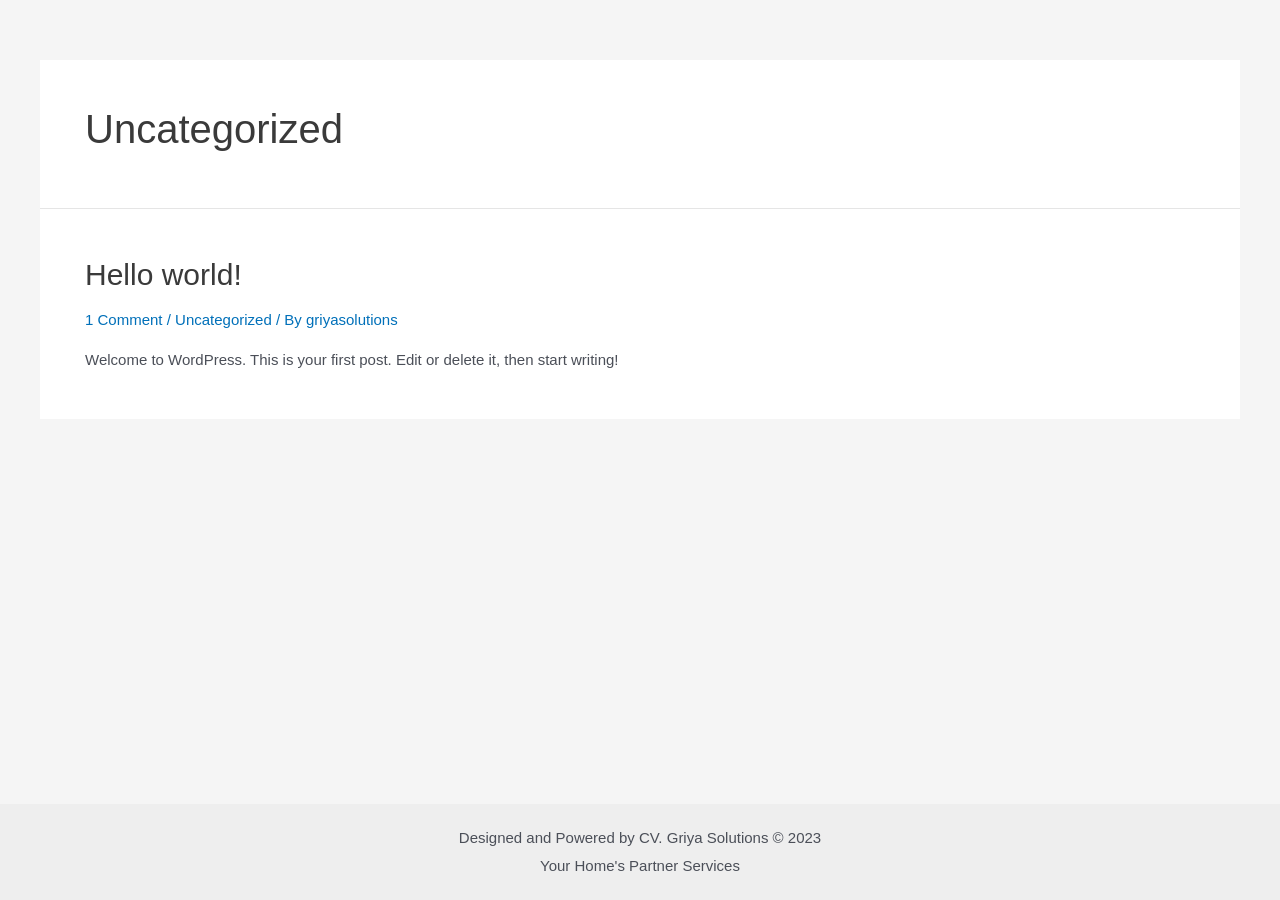
<file: category/uncategorized/index.html>
<!DOCTYPE html>
<html lang="en-US">
<head>
<meta charset="UTF-8">
<meta name="viewport" content="width=device-width, initial-scale=1">


<title>Uncategorized – Griya Solutions</title>
<meta name="robots" content="max-image-preview:large">



<link rel="stylesheet" id="astra-theme-css-css" href="https://griyasolutions.github.io/wp-content/themes/astra/assets/css/minified/main.min.css" media="all">
<style id="astra-theme-css-inline-css">
:root{--ast-container-default-xlg-padding:3em;--ast-container-default-lg-padding:3em;--ast-container-default-slg-padding:2em;--ast-container-default-md-padding:3em;--ast-container-default-sm-padding:3em;--ast-container-default-xs-padding:2.4em;--ast-container-default-xxs-padding:1.8em;}html{font-size:93.75%;}a{color:var(--ast-global-color-0);}a:hover,a:focus{color:var(--ast-global-color-1);}body,button,input,select,textarea,.ast-button,.ast-custom-button{font-family:-apple-system,BlinkMacSystemFont,Segoe UI,Roboto,Oxygen-Sans,Ubuntu,Cantarell,Helvetica Neue,sans-serif;font-weight:inherit;font-size:15px;font-size:1rem;}blockquote{color:var(--ast-global-color-3);}.site-title{font-size:35px;font-size:2.3333333333333rem;display:block;}.ast-archive-description .ast-archive-title{font-size:40px;font-size:2.6666666666667rem;}.site-header .site-description{font-size:15px;font-size:1rem;display:none;}.entry-title{font-size:30px;font-size:2rem;}h1,.entry-content h1{font-size:40px;font-size:2.6666666666667rem;}h2,.entry-content h2{font-size:30px;font-size:2rem;}h3,.entry-content h3{font-size:25px;font-size:1.6666666666667rem;}h4,.entry-content h4{font-size:20px;font-size:1.3333333333333rem;}h5,.entry-content h5{font-size:18px;font-size:1.2rem;}h6,.entry-content h6{font-size:15px;font-size:1rem;}.ast-single-post .entry-title,.page-title{font-size:30px;font-size:2rem;}::selection{background-color:var(--ast-global-color-0);color:#ffffff;}body,h1,.entry-title a,.entry-content h1,h2,.entry-content h2,h3,.entry-content h3,h4,.entry-content h4,h5,.entry-content h5,h6,.entry-content h6{color:var(--ast-global-color-3);}.tagcloud a:hover,.tagcloud a:focus,.tagcloud a.current-item{color:#ffffff;border-color:var(--ast-global-color-0);background-color:var(--ast-global-color-0);}input:focus,input[type="text"]:focus,input[type="email"]:focus,input[type="url"]:focus,input[type="password"]:focus,input[type="reset"]:focus,input[type="search"]:focus,textarea:focus{border-color:var(--ast-global-color-0);}input[type="radio"]:checked,input[type=reset],input[type="checkbox"]:checked,input[type="checkbox"]:hover:checked,input[type="checkbox"]:focus:checked,input[type=range]::-webkit-slider-thumb{border-color:var(--ast-global-color-0);background-color:var(--ast-global-color-0);box-shadow:none;}.site-footer a:hover + .post-count,.site-footer a:focus + .post-count{background:var(--ast-global-color-0);border-color:var(--ast-global-color-0);}.single .nav-links .nav-previous,.single .nav-links .nav-next{color:var(--ast-global-color-0);}.entry-meta,.entry-meta *{line-height:1.45;color:var(--ast-global-color-0);}.entry-meta a:hover,.entry-meta a:hover *,.entry-meta a:focus,.entry-meta a:focus *,.page-links > .page-link,.page-links .page-link:hover,.post-navigation a:hover{color:var(--ast-global-color-1);}#cat option,.secondary .calendar_wrap thead a,.secondary .calendar_wrap thead a:visited{color:var(--ast-global-color-0);}.secondary .calendar_wrap #today,.ast-progress-val span{background:var(--ast-global-color-0);}.secondary a:hover + .post-count,.secondary a:focus + .post-count{background:var(--ast-global-color-0);border-color:var(--ast-global-color-0);}.calendar_wrap #today > a{color:#ffffff;}.page-links .page-link,.single .post-navigation a{color:var(--ast-global-color-0);}.ast-archive-title{color:var(--ast-global-color-2);}.widget-title{font-size:21px;font-size:1.4rem;color:var(--ast-global-color-2);}.ast-single-post .entry-content a,.ast-comment-content a:not(.ast-comment-edit-reply-wrap a){text-decoration:underline;}.ast-single-post .wp-block-button .wp-block-button__link,.ast-single-post .elementor-button-wrapper .elementor-button,.ast-single-post .entry-content .uagb-tab a,.ast-single-post .entry-content .uagb-ifb-cta a,.ast-single-post .entry-content .wp-block-uagb-buttons a,.ast-single-post .entry-content .uabb-module-content a,.ast-single-post .entry-content .uagb-post-grid a,.ast-single-post .entry-content .uagb-timeline a,.ast-single-post .entry-content .uagb-toc__wrap a,.ast-single-post .entry-content .uagb-taxomony-box a,.ast-single-post .entry-content .woocommerce a,.entry-content .wp-block-latest-posts > li > a{text-decoration:none;}.ast-logo-title-inline .site-logo-img{padding-right:1em;}@media (max-width:921px){#ast-desktop-header{display:none;}}@media (min-width:921px){#ast-mobile-header{display:none;}}.wp-block-buttons.aligncenter{justify-content:center;}.wp-block-button.is-style-outline .wp-block-button__link{border-color:var(--ast-global-color-0);}.wp-block-button.is-style-outline > .wp-block-button__link:not(.has-text-color),.wp-block-button.wp-block-button__link.is-style-outline:not(.has-text-color){color:var(--ast-global-color-0);}.wp-block-button.is-style-outline .wp-block-button__link:hover,.wp-block-button.is-style-outline .wp-block-button__link:focus{color:#ffffff !important;background-color:var(--ast-global-color-1);border-color:var(--ast-global-color-1);}.post-page-numbers.current .page-link,.ast-pagination .page-numbers.current{color:#ffffff;border-color:var(--ast-global-color-0);background-color:var(--ast-global-color-0);border-radius:2px;}h1.widget-title{font-weight:inherit;}h2.widget-title{font-weight:inherit;}h3.widget-title{font-weight:inherit;}#page{display:flex;flex-direction:column;min-height:100vh;}.ast-404-layout-1 h1.page-title{color:var(--ast-global-color-2);}.single .post-navigation a{line-height:1em;height:inherit;}.error-404 .page-sub-title{font-size:1.5rem;font-weight:inherit;}.search .site-content .content-area .search-form{margin-bottom:0;}#page .site-content{flex-grow:1;}.widget{margin-bottom:3.5em;}#secondary li{line-height:1.5em;}#secondary .wp-block-group h2{margin-bottom:0.7em;}#secondary h2{font-size:1.7rem;}.ast-separate-container .ast-article-post,.ast-separate-container .ast-article-single,.ast-separate-container .ast-comment-list li.depth-1,.ast-separate-container .comment-respond{padding:3em;}.ast-separate-container .ast-comment-list li.depth-1,.hentry{margin-bottom:2em;}.ast-separate-container .ast-archive-description,.ast-separate-container .ast-author-box{background-color:var(--ast-global-color-5);border-bottom:1px solid var(--ast-border-color);}.ast-separate-container .comments-title{padding:2em 2em 0 2em;}.ast-page-builder-template .comment-form-textarea,.ast-comment-formwrap .ast-grid-common-col{padding:0;}.ast-comment-formwrap{padding:0 20px;display:inline-flex;column-gap:20px;}.archive.ast-page-builder-template .entry-header{margin-top:2em;}.ast-page-builder-template .ast-comment-formwrap{width:100%;}.entry-title{margin-bottom:0.5em;}.ast-archive-description .ast-archive-title{margin-bottom:10px;text-transform:capitalize;}.ast-archive-description p{font-size:inherit;font-weight:inherit;line-height:inherit;}@media (min-width:921px){.ast-left-sidebar.ast-page-builder-template #secondary,.archive.ast-right-sidebar.ast-page-builder-template .site-main{padding-left:20px;padding-right:20px;}}@media (max-width:544px){.ast-comment-formwrap.ast-row{column-gap:10px;}}@media (min-width:1201px){.ast-separate-container .ast-article-post,.ast-separate-container .ast-article-single,.ast-separate-container .ast-archive-description,.ast-separate-container .ast-author-box,.ast-separate-container .ast-404-layout-1,.ast-separate-container .no-results{padding:3em;}}@media (max-width:921px){.ast-separate-container #primary,.ast-separate-container #secondary{padding:1.5em 0;}#primary,#secondary{padding:1.5em 0;margin:0;}.ast-left-sidebar #content > .ast-container{display:flex;flex-direction:column-reverse;width:100%;}}@media (min-width:922px){.ast-separate-container.ast-right-sidebar #primary,.ast-separate-container.ast-left-sidebar #primary{border:0;}.search-no-results.ast-separate-container #primary{margin-bottom:4em;}}.wp-block-button .wp-block-button__link{color:#ffffff;}.wp-block-button .wp-block-button__link:hover,.wp-block-button .wp-block-button__link:focus{color:#ffffff;background-color:var(--ast-global-color-1);border-color:var(--ast-global-color-1);}.wp-block-button .wp-block-button__link,.wp-block-search .wp-block-search__button,body .wp-block-file .wp-block-file__button{border-color:var(--ast-global-color-0);background-color:var(--ast-global-color-0);color:#ffffff;font-family:inherit;font-weight:inherit;line-height:1;border-radius:2px;padding-top:15px;padding-right:30px;padding-bottom:15px;padding-left:30px;}@media (max-width:921px){.wp-block-button .wp-block-button__link,.wp-block-search .wp-block-search__button,body .wp-block-file .wp-block-file__button{padding-top:14px;padding-right:28px;padding-bottom:14px;padding-left:28px;}}@media (max-width:544px){.wp-block-button .wp-block-button__link,.wp-block-search .wp-block-search__button,body .wp-block-file .wp-block-file__button{padding-top:12px;padding-right:24px;padding-bottom:12px;padding-left:24px;}}.menu-toggle,button,.ast-button,.ast-custom-button,.button,input#submit,input[type="button"],input[type="submit"],input[type="reset"],form[CLASS*="wp-block-search__"].wp-block-search .wp-block-search__inside-wrapper .wp-block-search__button,body .wp-block-file .wp-block-file__button,.search .search-submit{border-style:solid;border-top-width:0;border-right-width:0;border-left-width:0;border-bottom-width:0;color:#ffffff;border-color:var(--ast-global-color-0);background-color:var(--ast-global-color-0);border-radius:2px;padding-top:15px;padding-right:30px;padding-bottom:15px;padding-left:30px;font-family:inherit;font-weight:inherit;line-height:1;}button:focus,.menu-toggle:hover,button:hover,.ast-button:hover,.ast-custom-button:hover .button:hover,.ast-custom-button:hover ,input[type=reset]:hover,input[type=reset]:focus,input#submit:hover,input#submit:focus,input[type="button"]:hover,input[type="button"]:focus,input[type="submit"]:hover,input[type="submit"]:focus,form[CLASS*="wp-block-search__"].wp-block-search .wp-block-search__inside-wrapper .wp-block-search__button:hover,form[CLASS*="wp-block-search__"].wp-block-search .wp-block-search__inside-wrapper .wp-block-search__button:focus,body .wp-block-file .wp-block-file__button:hover,body .wp-block-file .wp-block-file__button:focus{color:#ffffff;background-color:var(--ast-global-color-1);border-color:var(--ast-global-color-1);}form[CLASS*="wp-block-search__"].wp-block-search .wp-block-search__inside-wrapper .wp-block-search__button.has-icon{padding-top:calc(15px - 3px);padding-right:calc(30px - 3px);padding-bottom:calc(15px - 3px);padding-left:calc(30px - 3px);}@media (min-width:544px){.ast-container{max-width:100%;}}@media (max-width:544px){.ast-separate-container .ast-article-post,.ast-separate-container .ast-article-single,.ast-separate-container .comments-title,.ast-separate-container .ast-archive-description{padding:1.5em 1em;}.ast-separate-container #content .ast-container{padding-left:0.54em;padding-right:0.54em;}.ast-separate-container .ast-comment-list li.depth-1{padding:1.5em 1em;margin-bottom:1.5em;}.ast-separate-container .ast-comment-list .bypostauthor{padding:.5em;}.ast-search-menu-icon.ast-dropdown-active .search-field{width:170px;}.menu-toggle,button,.ast-button,.button,input#submit,input[type="button"],input[type="submit"],input[type="reset"]{padding-top:12px;padding-right:24px;padding-bottom:12px;padding-left:24px;}}@media (max-width:921px){.menu-toggle,button,.ast-button,.button,input#submit,input[type="button"],input[type="submit"],input[type="reset"]{padding-top:14px;padding-right:28px;padding-bottom:14px;padding-left:28px;}.ast-mobile-header-stack .main-header-bar .ast-search-menu-icon{display:inline-block;}.ast-header-break-point.ast-header-custom-item-outside .ast-mobile-header-stack .main-header-bar .ast-search-icon{margin:0;}.ast-comment-avatar-wrap img{max-width:2.5em;}.ast-separate-container .ast-comment-list li.depth-1{padding:1.5em 2.14em;}.ast-separate-container .comment-respond{padding:2em 2.14em;}.ast-comment-meta{padding:0 1.8888em 1.3333em;}}@media (max-width:921px){.site-title{display:block;}.ast-archive-description .ast-archive-title{font-size:40px;}.site-header .site-description{display:none;}.entry-title{font-size:30px;}h1,.entry-content h1{font-size:30px;}h2,.entry-content h2{font-size:25px;}h3,.entry-content h3{font-size:20px;}.ast-single-post .entry-title,.page-title{font-size:30px;}}@media (max-width:544px){.site-title{display:block;}.ast-archive-description .ast-archive-title{font-size:40px;}.site-header .site-description{display:none;}.entry-title{font-size:30px;}h1,.entry-content h1{font-size:30px;}h2,.entry-content h2{font-size:25px;}h3,.entry-content h3{font-size:20px;}.ast-single-post .entry-title,.page-title{font-size:30px;}}@media (max-width:921px){html{font-size:85.5%;}}@media (max-width:544px){html{font-size:85.5%;}}@media (min-width:922px){.ast-container{max-width:1240px;}}@media (min-width:922px){.site-content .ast-container{display:flex;}}@media (max-width:921px){.site-content .ast-container{flex-direction:column;}}@media (min-width:922px){.main-header-menu .sub-menu .menu-item.ast-left-align-sub-menu:hover > .sub-menu,.main-header-menu .sub-menu .menu-item.ast-left-align-sub-menu.focus > .sub-menu{margin-left:-0px;}}blockquote,cite {font-style: initial;}.wp-block-file {display: flex;align-items: center;flex-wrap: wrap;justify-content: space-between;}.wp-block-pullquote {border: none;}.wp-block-pullquote blockquote::before {content: "\201D";font-family: "Helvetica",sans-serif;display: flex;transform: rotate( 180deg );font-size: 6rem;font-style: normal;line-height: 1;font-weight: bold;align-items: center;justify-content: center;}.has-text-align-right > blockquote::before {justify-content: flex-start;}.has-text-align-left > blockquote::before {justify-content: flex-end;}figure.wp-block-pullquote.is-style-solid-color blockquote {max-width: 100%;text-align: inherit;}html body {--wp--custom--ast-default-block-top-padding: 3em;--wp--custom--ast-default-block-right-padding: 3em;--wp--custom--ast-default-block-bottom-padding: 3em;--wp--custom--ast-default-block-left-padding: 3em;--wp--custom--ast-container-width: 1200px;--wp--custom--ast-content-width-size: 1200px;--wp--custom--ast-wide-width-size: calc(1200px + var(--wp--custom--ast-default-block-left-padding) + var(--wp--custom--ast-default-block-right-padding));}@media(max-width: 921px) {html body {--wp--custom--ast-default-block-top-padding: 3em;--wp--custom--ast-default-block-right-padding: 2em;--wp--custom--ast-default-block-bottom-padding: 3em;--wp--custom--ast-default-block-left-padding: 2em;}}@media(max-width: 544px) {html body {--wp--custom--ast-default-block-top-padding: 3em;--wp--custom--ast-default-block-right-padding: 1.5em;--wp--custom--ast-default-block-bottom-padding: 3em;--wp--custom--ast-default-block-left-padding: 1.5em;}}.entry-content > .wp-block-group,.entry-content > .wp-block-cover,.entry-content > .wp-block-columns {padding-top: var(--wp--custom--ast-default-block-top-padding);padding-right: var(--wp--custom--ast-default-block-right-padding);padding-bottom: var(--wp--custom--ast-default-block-bottom-padding);padding-left: var(--wp--custom--ast-default-block-left-padding);}.ast-plain-container.ast-no-sidebar .entry-content > .alignfull,.ast-page-builder-template .ast-no-sidebar .entry-content > .alignfull {margin-left: calc( -50vw + 50%);margin-right: calc( -50vw + 50%);max-width: 100vw;width: 100vw;}.ast-plain-container.ast-no-sidebar .entry-content .alignfull .alignfull,.ast-page-builder-template.ast-no-sidebar .entry-content .alignfull .alignfull,.ast-plain-container.ast-no-sidebar .entry-content .alignfull .alignwide,.ast-page-builder-template.ast-no-sidebar .entry-content .alignfull .alignwide,.ast-plain-container.ast-no-sidebar .entry-content .alignwide .alignfull,.ast-page-builder-template.ast-no-sidebar .entry-content .alignwide .alignfull,.ast-plain-container.ast-no-sidebar .entry-content .alignwide .alignwide,.ast-page-builder-template.ast-no-sidebar .entry-content .alignwide .alignwide,.ast-plain-container.ast-no-sidebar .entry-content .wp-block-column .alignfull,.ast-page-builder-template.ast-no-sidebar .entry-content .wp-block-column .alignfull,.ast-plain-container.ast-no-sidebar .entry-content .wp-block-column .alignwide,.ast-page-builder-template.ast-no-sidebar .entry-content .wp-block-column .alignwide {margin-left: auto;margin-right: auto;width: 100%;}[ast-blocks-layout] .wp-block-separator:not(.is-style-dots) {height: 0;}[ast-blocks-layout] .wp-block-separator {margin: 20px auto;}[ast-blocks-layout] .wp-block-separator:not(.is-style-wide):not(.is-style-dots) {max-width: 100px;}[ast-blocks-layout] .wp-block-separator.has-background {padding: 0;}.entry-content[ast-blocks-layout] > * {max-width: var(--wp--custom--ast-content-width-size);margin-left: auto;margin-right: auto;}.entry-content[ast-blocks-layout] > .alignwide {max-width: var(--wp--custom--ast-wide-width-size);}.entry-content[ast-blocks-layout] .alignfull {max-width: none;}.entry-content .wp-block-columns {margin-bottom: 0;}blockquote {margin: 1.5em;border: none;}.wp-block-quote:not(.has-text-align-right):not(.has-text-align-center) {border-left: 5px solid rgba(0,0,0,0.05);}.has-text-align-right > blockquote,blockquote.has-text-align-right {border-right: 5px solid rgba(0,0,0,0.05);}.has-text-align-left > blockquote,blockquote.has-text-align-left {border-left: 5px solid rgba(0,0,0,0.05);}.wp-block-site-tagline,.wp-block-latest-posts .read-more {margin-top: 15px;}.wp-block-loginout p label {display: block;}.wp-block-loginout p:not(.login-remember):not(.login-submit) input {width: 100%;}.wp-block-loginout input:focus {border-color: transparent;}.wp-block-loginout input:focus {outline: thin dotted;}.entry-content .wp-block-media-text .wp-block-media-text__content {padding: 0 0 0 8%;}.entry-content .wp-block-media-text.has-media-on-the-right .wp-block-media-text__content {padding: 0 8% 0 0;}.entry-content .wp-block-media-text.has-background .wp-block-media-text__content {padding: 8%;}.entry-content .wp-block-cover:not([class*="background-color"]) .wp-block-cover__inner-container,.entry-content .wp-block-cover:not([class*="background-color"]) .wp-block-cover-image-text,.entry-content .wp-block-cover:not([class*="background-color"]) .wp-block-cover-text,.entry-content .wp-block-cover-image:not([class*="background-color"]) .wp-block-cover__inner-container,.entry-content .wp-block-cover-image:not([class*="background-color"]) .wp-block-cover-image-text,.entry-content .wp-block-cover-image:not([class*="background-color"]) .wp-block-cover-text {color: var(--ast-global-color-5);}.wp-block-loginout .login-remember input {width: 1.1rem;height: 1.1rem;margin: 0 5px 4px 0;vertical-align: middle;}.wp-block-latest-posts > li > *:first-child,.wp-block-latest-posts:not(.is-grid) > li:first-child {margin-top: 0;}.wp-block-search__inside-wrapper .wp-block-search__input {padding: 0 10px;color: var(--ast-global-color-3);background: var(--ast-global-color-5);border-color: var(--ast-border-color);}.wp-block-latest-posts .read-more {margin-bottom: 1.5em;}.wp-block-search__no-button .wp-block-search__inside-wrapper .wp-block-search__input {padding-top: 5px;padding-bottom: 5px;}.wp-block-latest-posts .wp-block-latest-posts__post-date,.wp-block-latest-posts .wp-block-latest-posts__post-author {font-size: 1rem;}.wp-block-latest-posts > li > *,.wp-block-latest-posts:not(.is-grid) > li {margin-top: 12px;margin-bottom: 12px;}.ast-page-builder-template .entry-content[ast-blocks-layout] > *,.ast-page-builder-template .entry-content[ast-blocks-layout] > .alignfull > * {max-width: none;}.ast-page-builder-template .entry-content[ast-blocks-layout] > .alignwide > * {max-width: var(--wp--custom--ast-wide-width-size);}.ast-page-builder-template .entry-content[ast-blocks-layout] > .inherit-container-width > *,.ast-page-builder-template .entry-content[ast-blocks-layout] > * > *,.entry-content[ast-blocks-layout] > .wp-block-cover .wp-block-cover__inner-container {max-width: var(--wp--custom--ast-content-width-size);margin-left: auto;margin-right: auto;}.entry-content[ast-blocks-layout] .wp-block-cover:not(.alignleft):not(.alignright) {width: auto;}@media(max-width: 1200px) {.ast-separate-container .entry-content > .alignfull,.ast-separate-container .entry-content[ast-blocks-layout] > .alignwide,.ast-plain-container .entry-content[ast-blocks-layout] > .alignwide,.ast-plain-container .entry-content .alignfull {margin-left: calc(-1 * min(var(--ast-container-default-xlg-padding),20px)) ;margin-right: calc(-1 * min(var(--ast-container-default-xlg-padding),20px));}}@media(min-width: 1201px) {.ast-separate-container .entry-content > .alignfull {margin-left: calc(-1 * var(--ast-container-default-xlg-padding) );margin-right: calc(-1 * var(--ast-container-default-xlg-padding) );}.ast-separate-container .entry-content[ast-blocks-layout] > .alignwide,.ast-plain-container .entry-content[ast-blocks-layout] > .alignwide {margin-left: calc(-1 * var(--wp--custom--ast-default-block-left-padding) );margin-right: calc(-1 * var(--wp--custom--ast-default-block-right-padding) );}}@media(min-width: 921px) {.ast-separate-container .entry-content .wp-block-group.alignwide:not(.inherit-container-width) > :where(:not(.alignleft):not(.alignright)),.ast-plain-container .entry-content .wp-block-group.alignwide:not(.inherit-container-width) > :where(:not(.alignleft):not(.alignright)) {max-width: calc( var(--wp--custom--ast-content-width-size) + 80px );}.ast-plain-container.ast-right-sidebar .entry-content[ast-blocks-layout] .alignfull,.ast-plain-container.ast-left-sidebar .entry-content[ast-blocks-layout] .alignfull {margin-left: -60px;margin-right: -60px;}}@media(min-width: 544px) {.entry-content > .alignleft {margin-right: 20px;}.entry-content > .alignright {margin-left: 20px;}}@media (max-width:544px){.wp-block-columns .wp-block-column:not(:last-child){margin-bottom:20px;}.wp-block-latest-posts{margin:0;}}@media( max-width: 600px ) {.entry-content .wp-block-media-text .wp-block-media-text__content,.entry-content .wp-block-media-text.has-media-on-the-right .wp-block-media-text__content {padding: 8% 0 0;}.entry-content .wp-block-media-text.has-background .wp-block-media-text__content {padding: 8%;}}.ast-separate-container .entry-content .wp-block-uagb-container {padding-left: 0;}.ast-page-builder-template .entry-header {padding-left: 0;}@media(min-width: 1201px) {.ast-separate-container .entry-content > .uagb-is-root-container {margin-left: 0;margin-right: 0;}}.entry-content[ast-blocks-layout] > ul,.entry-content[ast-blocks-layout] > ol {margin-left: 1em;}:root .has-ast-global-color-0-color{color:var(--ast-global-color-0);}:root .has-ast-global-color-0-background-color{background-color:var(--ast-global-color-0);}:root .wp-block-button .has-ast-global-color-0-color{color:var(--ast-global-color-0);}:root .wp-block-button .has-ast-global-color-0-background-color{background-color:var(--ast-global-color-0);}:root .has-ast-global-color-1-color{color:var(--ast-global-color-1);}:root .has-ast-global-color-1-background-color{background-color:var(--ast-global-color-1);}:root .wp-block-button .has-ast-global-color-1-color{color:var(--ast-global-color-1);}:root .wp-block-button .has-ast-global-color-1-background-color{background-color:var(--ast-global-color-1);}:root .has-ast-global-color-2-color{color:var(--ast-global-color-2);}:root .has-ast-global-color-2-background-color{background-color:var(--ast-global-color-2);}:root .wp-block-button .has-ast-global-color-2-color{color:var(--ast-global-color-2);}:root .wp-block-button .has-ast-global-color-2-background-color{background-color:var(--ast-global-color-2);}:root .has-ast-global-color-3-color{color:var(--ast-global-color-3);}:root .has-ast-global-color-3-background-color{background-color:var(--ast-global-color-3);}:root .wp-block-button .has-ast-global-color-3-color{color:var(--ast-global-color-3);}:root .wp-block-button .has-ast-global-color-3-background-color{background-color:var(--ast-global-color-3);}:root .has-ast-global-color-4-color{color:var(--ast-global-color-4);}:root .has-ast-global-color-4-background-color{background-color:var(--ast-global-color-4);}:root .wp-block-button .has-ast-global-color-4-color{color:var(--ast-global-color-4);}:root .wp-block-button .has-ast-global-color-4-background-color{background-color:var(--ast-global-color-4);}:root .has-ast-global-color-5-color{color:var(--ast-global-color-5);}:root .has-ast-global-color-5-background-color{background-color:var(--ast-global-color-5);}:root .wp-block-button .has-ast-global-color-5-color{color:var(--ast-global-color-5);}:root .wp-block-button .has-ast-global-color-5-background-color{background-color:var(--ast-global-color-5);}:root .has-ast-global-color-6-color{color:var(--ast-global-color-6);}:root .has-ast-global-color-6-background-color{background-color:var(--ast-global-color-6);}:root .wp-block-button .has-ast-global-color-6-color{color:var(--ast-global-color-6);}:root .wp-block-button .has-ast-global-color-6-background-color{background-color:var(--ast-global-color-6);}:root .has-ast-global-color-7-color{color:var(--ast-global-color-7);}:root .has-ast-global-color-7-background-color{background-color:var(--ast-global-color-7);}:root .wp-block-button .has-ast-global-color-7-color{color:var(--ast-global-color-7);}:root .wp-block-button .has-ast-global-color-7-background-color{background-color:var(--ast-global-color-7);}:root .has-ast-global-color-8-color{color:var(--ast-global-color-8);}:root .has-ast-global-color-8-background-color{background-color:var(--ast-global-color-8);}:root .wp-block-button .has-ast-global-color-8-color{color:var(--ast-global-color-8);}:root .wp-block-button .has-ast-global-color-8-background-color{background-color:var(--ast-global-color-8);}:root{--ast-global-color-0:#0170B9;--ast-global-color-1:#3a3a3a;--ast-global-color-2:#3a3a3a;--ast-global-color-3:#4B4F58;--ast-global-color-4:#F5F5F5;--ast-global-color-5:#FFFFFF;--ast-global-color-6:#E5E5E5;--ast-global-color-7:#424242;--ast-global-color-8:#000000;}:root {--ast-border-color : var(--ast-global-color-6);}.ast-breadcrumbs .trail-browse,.ast-breadcrumbs .trail-items,.ast-breadcrumbs .trail-items li{display:inline-block;margin:0;padding:0;border:none;background:inherit;text-indent:0;}.ast-breadcrumbs .trail-browse{font-size:inherit;font-style:inherit;font-weight:inherit;color:inherit;}.ast-breadcrumbs .trail-items{list-style:none;}.trail-items li::after{padding:0 0.3em;content:"\00bb";}.trail-items li:last-of-type::after{display:none;}h1,.entry-content h1,h2,.entry-content h2,h3,.entry-content h3,h4,.entry-content h4,h5,.entry-content h5,h6,.entry-content h6{color:var(--ast-global-color-2);}.entry-title a{color:var(--ast-global-color-2);}@media (max-width:921px){.ast-builder-grid-row-container.ast-builder-grid-row-tablet-3-firstrow .ast-builder-grid-row > *:first-child,.ast-builder-grid-row-container.ast-builder-grid-row-tablet-3-lastrow .ast-builder-grid-row > *:last-child{grid-column:1 / -1;}}@media (max-width:544px){.ast-builder-grid-row-container.ast-builder-grid-row-mobile-3-firstrow .ast-builder-grid-row > *:first-child,.ast-builder-grid-row-container.ast-builder-grid-row-mobile-3-lastrow .ast-builder-grid-row > *:last-child{grid-column:1 / -1;}}.ast-builder-layout-element[data-section="title_tagline"]{display:flex;}@media (max-width:921px){.ast-header-break-point .ast-builder-layout-element[data-section="title_tagline"]{display:flex;}}@media (max-width:544px){.ast-header-break-point .ast-builder-layout-element[data-section="title_tagline"]{display:flex;}}.site-below-footer-wrap{padding-top:20px;padding-bottom:20px;}.site-below-footer-wrap[data-section="section-below-footer-builder"]{background-color:#eeeeee;;min-height:80px;}.site-below-footer-wrap[data-section="section-below-footer-builder"] .ast-builder-grid-row{max-width:1200px;margin-left:auto;margin-right:auto;}.site-below-footer-wrap[data-section="section-below-footer-builder"] .ast-builder-grid-row,.site-below-footer-wrap[data-section="section-below-footer-builder"] .site-footer-section{align-items:flex-start;}.site-below-footer-wrap[data-section="section-below-footer-builder"].ast-footer-row-inline .site-footer-section{display:flex;margin-bottom:0;}.ast-builder-grid-row-full .ast-builder-grid-row{grid-template-columns:1fr;}@media (max-width:921px){.site-below-footer-wrap[data-section="section-below-footer-builder"].ast-footer-row-tablet-inline .site-footer-section{display:flex;margin-bottom:0;}.site-below-footer-wrap[data-section="section-below-footer-builder"].ast-footer-row-tablet-stack .site-footer-section{display:block;margin-bottom:10px;}.ast-builder-grid-row-container.ast-builder-grid-row-tablet-full .ast-builder-grid-row{grid-template-columns:1fr;}}@media (max-width:544px){.site-below-footer-wrap[data-section="section-below-footer-builder"].ast-footer-row-mobile-inline .site-footer-section{display:flex;margin-bottom:0;}.site-below-footer-wrap[data-section="section-below-footer-builder"].ast-footer-row-mobile-stack .site-footer-section{display:block;margin-bottom:10px;}.ast-builder-grid-row-container.ast-builder-grid-row-mobile-full .ast-builder-grid-row{grid-template-columns:1fr;}}.site-below-footer-wrap[data-section="section-below-footer-builder"]{display:grid;}@media (max-width:921px){.ast-header-break-point .site-below-footer-wrap[data-section="section-below-footer-builder"]{display:grid;}}@media (max-width:544px){.ast-header-break-point .site-below-footer-wrap[data-section="section-below-footer-builder"]{display:grid;}}.ast-footer-copyright{text-align:center;}.ast-footer-copyright {color:var(--ast-global-color-3);}@media (max-width:921px){.ast-footer-copyright{text-align:center;}}@media (max-width:544px){.ast-footer-copyright{text-align:center;}}.ast-footer-copyright.ast-builder-layout-element{display:flex;}@media (max-width:921px){.ast-header-break-point .ast-footer-copyright.ast-builder-layout-element{display:flex;}}@media (max-width:544px){.ast-header-break-point .ast-footer-copyright.ast-builder-layout-element{display:flex;}}.elementor-template-full-width .ast-container{display:block;}@media (max-width:544px){.elementor-element .elementor-wc-products .woocommerce[class*="columns-"] ul.products li.product{width:auto;margin:0;}.elementor-element .woocommerce .woocommerce-result-count{float:none;}}.ast-header-break-point .main-header-bar{border-bottom-width:1px;}@media (min-width:922px){.main-header-bar{border-bottom-width:1px;}}.main-header-menu .menu-item, #astra-footer-menu .menu-item, .main-header-bar .ast-masthead-custom-menu-items{-js-display:flex;display:flex;-webkit-box-pack:center;-webkit-justify-content:center;-moz-box-pack:center;-ms-flex-pack:center;justify-content:center;-webkit-box-orient:vertical;-webkit-box-direction:normal;-webkit-flex-direction:column;-moz-box-orient:vertical;-moz-box-direction:normal;-ms-flex-direction:column;flex-direction:column;}.main-header-menu > .menu-item > .menu-link, #astra-footer-menu > .menu-item > .menu-link{height:100%;-webkit-box-align:center;-webkit-align-items:center;-moz-box-align:center;-ms-flex-align:center;align-items:center;-js-display:flex;display:flex;}.ast-header-break-point .main-navigation ul .menu-item .menu-link .icon-arrow:first-of-type svg{top:.2em;margin-top:0px;margin-left:0px;width:.65em;transform:translate(0, -2px) rotateZ(270deg);}.ast-mobile-popup-content .ast-submenu-expanded > .ast-menu-toggle{transform:rotateX(180deg);}.ast-separate-container .blog-layout-1, .ast-separate-container .blog-layout-2, .ast-separate-container .blog-layout-3{background-color:transparent;background-image:none;}.ast-separate-container .ast-article-post{background-color:var(--ast-global-color-5);;}@media (max-width:921px){.ast-separate-container .ast-article-post{background-color:var(--ast-global-color-5);;}}@media (max-width:544px){.ast-separate-container .ast-article-post{background-color:var(--ast-global-color-5);;}}.ast-separate-container .ast-article-single:not(.ast-related-post), .ast-separate-container .comments-area .comment-respond,.ast-separate-container .comments-area .ast-comment-list li, .ast-separate-container .ast-woocommerce-container, .ast-separate-container .error-404, .ast-separate-container .no-results, .single.ast-separate-container .site-main .ast-author-meta, .ast-separate-container .related-posts-title-wrapper, .ast-separate-container.ast-two-container #secondary .widget,.ast-separate-container .comments-count-wrapper, .ast-box-layout.ast-plain-container .site-content,.ast-padded-layout.ast-plain-container .site-content, .ast-separate-container .comments-area .comments-title{background-color:var(--ast-global-color-5);;}@media (max-width:921px){.ast-separate-container .ast-article-single:not(.ast-related-post), .ast-separate-container .comments-area .comment-respond,.ast-separate-container .comments-area .ast-comment-list li, .ast-separate-container .ast-woocommerce-container, .ast-separate-container .error-404, .ast-separate-container .no-results, .single.ast-separate-container .site-main .ast-author-meta, .ast-separate-container .related-posts-title-wrapper, .ast-separate-container.ast-two-container #secondary .widget,.ast-separate-container .comments-count-wrapper, .ast-box-layout.ast-plain-container .site-content,.ast-padded-layout.ast-plain-container .site-content, .ast-separate-container .comments-area .comments-title{background-color:var(--ast-global-color-5);;}}@media (max-width:544px){.ast-separate-container .ast-article-single:not(.ast-related-post), .ast-separate-container .comments-area .comment-respond,.ast-separate-container .comments-area .ast-comment-list li, .ast-separate-container .ast-woocommerce-container, .ast-separate-container .error-404, .ast-separate-container .no-results, .single.ast-separate-container .site-main .ast-author-meta, .ast-separate-container .related-posts-title-wrapper, .ast-separate-container.ast-two-container #secondary .widget,.ast-separate-container .comments-count-wrapper, .ast-box-layout.ast-plain-container .site-content,.ast-padded-layout.ast-plain-container .site-content, .ast-separate-container .comments-area .comments-title{background-color:var(--ast-global-color-5);;}}.ast-plain-container, .ast-page-builder-template{background-color:var(--ast-global-color-5);;}@media (max-width:921px){.ast-plain-container, .ast-page-builder-template{background-color:var(--ast-global-color-5);;}}@media (max-width:544px){.ast-plain-container, .ast-page-builder-template{background-color:var(--ast-global-color-5);;}}.ast-mobile-header-content > *,.ast-desktop-header-content > * {padding: 10px 0;height: auto;}.ast-mobile-header-content > *:first-child,.ast-desktop-header-content > *:first-child {padding-top: 10px;}.ast-mobile-header-content > .ast-builder-menu,.ast-desktop-header-content > .ast-builder-menu {padding-top: 0;}.ast-mobile-header-content > *:last-child,.ast-desktop-header-content > *:last-child {padding-bottom: 0;}.ast-mobile-header-content .ast-search-menu-icon.ast-inline-search label,.ast-desktop-header-content .ast-search-menu-icon.ast-inline-search label {width: 100%;}.ast-desktop-header-content .main-header-bar-navigation .ast-submenu-expanded > .ast-menu-toggle::before {transform: rotateX(180deg);}#ast-desktop-header .ast-desktop-header-content,.ast-mobile-header-content .ast-search-icon,.ast-desktop-header-content .ast-search-icon,.ast-mobile-header-wrap .ast-mobile-header-content,.ast-main-header-nav-open.ast-popup-nav-open .ast-mobile-header-wrap .ast-mobile-header-content,.ast-main-header-nav-open.ast-popup-nav-open .ast-desktop-header-content {display: none;}.ast-main-header-nav-open.ast-header-break-point #ast-desktop-header .ast-desktop-header-content,.ast-main-header-nav-open.ast-header-break-point .ast-mobile-header-wrap .ast-mobile-header-content {display: block;}.ast-desktop .ast-desktop-header-content .astra-menu-animation-slide-up > .menu-item > .sub-menu,.ast-desktop .ast-desktop-header-content .astra-menu-animation-slide-up > .menu-item .menu-item > .sub-menu,.ast-desktop .ast-desktop-header-content .astra-menu-animation-slide-down > .menu-item > .sub-menu,.ast-desktop .ast-desktop-header-content .astra-menu-animation-slide-down > .menu-item .menu-item > .sub-menu,.ast-desktop .ast-desktop-header-content .astra-menu-animation-fade > .menu-item > .sub-menu,.ast-desktop .ast-desktop-header-content .astra-menu-animation-fade > .menu-item .menu-item > .sub-menu {opacity: 1;visibility: visible;}.ast-hfb-header.ast-default-menu-enable.ast-header-break-point .ast-mobile-header-wrap .ast-mobile-header-content .main-header-bar-navigation {width: unset;margin: unset;}.ast-mobile-header-content.content-align-flex-end .main-header-bar-navigation .menu-item-has-children > .ast-menu-toggle,.ast-desktop-header-content.content-align-flex-end .main-header-bar-navigation .menu-item-has-children > .ast-menu-toggle {left: calc( 20px - 0.907em);}.ast-mobile-header-content .ast-search-menu-icon,.ast-mobile-header-content .ast-search-menu-icon.slide-search,.ast-desktop-header-content .ast-search-menu-icon,.ast-desktop-header-content .ast-search-menu-icon.slide-search {width: 100%;position: relative;display: block;right: auto;transform: none;}.ast-mobile-header-content .ast-search-menu-icon.slide-search .search-form,.ast-mobile-header-content .ast-search-menu-icon .search-form,.ast-desktop-header-content .ast-search-menu-icon.slide-search .search-form,.ast-desktop-header-content .ast-search-menu-icon .search-form {right: 0;visibility: visible;opacity: 1;position: relative;top: auto;transform: none;padding: 0;display: block;overflow: hidden;}.ast-mobile-header-content .ast-search-menu-icon.ast-inline-search .search-field,.ast-mobile-header-content .ast-search-menu-icon .search-field,.ast-desktop-header-content .ast-search-menu-icon.ast-inline-search .search-field,.ast-desktop-header-content .ast-search-menu-icon .search-field {width: 100%;padding-right: 5.5em;}.ast-mobile-header-content .ast-search-menu-icon .search-submit,.ast-desktop-header-content .ast-search-menu-icon .search-submit {display: block;position: absolute;height: 100%;top: 0;right: 0;padding: 0 1em;border-radius: 0;}.ast-hfb-header.ast-default-menu-enable.ast-header-break-point .ast-mobile-header-wrap .ast-mobile-header-content .main-header-bar-navigation ul .sub-menu .menu-link {padding-left: 30px;}.ast-hfb-header.ast-default-menu-enable.ast-header-break-point .ast-mobile-header-wrap .ast-mobile-header-content .main-header-bar-navigation .sub-menu .menu-item .menu-item .menu-link {padding-left: 40px;}.ast-mobile-popup-drawer.active .ast-mobile-popup-inner{background-color:#ffffff;;}.ast-mobile-header-wrap .ast-mobile-header-content, .ast-desktop-header-content{background-color:#ffffff;;}.ast-mobile-popup-content > *, .ast-mobile-header-content > *, .ast-desktop-popup-content > *, .ast-desktop-header-content > *{padding-top:0px;padding-bottom:0px;}.content-align-flex-start .ast-builder-layout-element{justify-content:flex-start;}.content-align-flex-start .main-header-menu{text-align:left;}.ast-mobile-popup-drawer.active .menu-toggle-close{color:#3a3a3a;}.ast-mobile-header-wrap .ast-primary-header-bar,.ast-primary-header-bar .site-primary-header-wrap{min-height:80px;}.ast-desktop .ast-primary-header-bar .main-header-menu > .menu-item{line-height:80px;}@media (max-width:921px){#masthead .ast-mobile-header-wrap .ast-primary-header-bar,#masthead .ast-mobile-header-wrap .ast-below-header-bar{padding-left:20px;padding-right:20px;}}.ast-header-break-point .ast-primary-header-bar{border-bottom-width:1px;border-bottom-color:#eaeaea;border-bottom-style:solid;}@media (min-width:922px){.ast-primary-header-bar{border-bottom-width:1px;border-bottom-color:#eaeaea;border-bottom-style:solid;}}.ast-primary-header-bar{background-color:#ffffff;;}.ast-primary-header-bar{display:block;}@media (max-width:921px){.ast-header-break-point .ast-primary-header-bar{display:grid;}}@media (max-width:544px){.ast-header-break-point .ast-primary-header-bar{display:grid;}}[data-section="section-header-mobile-trigger"] .ast-button-wrap .ast-mobile-menu-trigger-minimal{color:var(--ast-global-color-0);border:none;background:transparent;}[data-section="section-header-mobile-trigger"] .ast-button-wrap .mobile-menu-toggle-icon .ast-mobile-svg{width:20px;height:20px;fill:var(--ast-global-color-0);}[data-section="section-header-mobile-trigger"] .ast-button-wrap .mobile-menu-wrap .mobile-menu{color:var(--ast-global-color-0);}.ast-builder-menu-mobile .main-navigation .menu-item > .menu-link{font-family:inherit;font-weight:inherit;}.ast-builder-menu-mobile .main-navigation .menu-item.menu-item-has-children > .ast-menu-toggle{top:0;}.ast-builder-menu-mobile .main-navigation .menu-item-has-children > .menu-link:after{content:unset;}.ast-hfb-header .ast-builder-menu-mobile .main-header-menu, .ast-hfb-header .ast-builder-menu-mobile .main-navigation .menu-item .menu-link, .ast-hfb-header .ast-builder-menu-mobile .main-navigation .menu-item .sub-menu .menu-link{border-style:none;}.ast-builder-menu-mobile .main-navigation .menu-item.menu-item-has-children > .ast-menu-toggle{top:0;}@media (max-width:921px){.ast-builder-menu-mobile .main-navigation .menu-item.menu-item-has-children > .ast-menu-toggle{top:0;}.ast-builder-menu-mobile .main-navigation .menu-item-has-children > .menu-link:after{content:unset;}}@media (max-width:544px){.ast-builder-menu-mobile .main-navigation .menu-item.menu-item-has-children > .ast-menu-toggle{top:0;}}.ast-builder-menu-mobile .main-navigation{display:block;}@media (max-width:921px){.ast-header-break-point .ast-builder-menu-mobile .main-navigation{display:block;}}@media (max-width:544px){.ast-header-break-point .ast-builder-menu-mobile .main-navigation{display:block;}}:root{--e-global-color-astglobalcolor0:#0170B9;--e-global-color-astglobalcolor1:#3a3a3a;--e-global-color-astglobalcolor2:#3a3a3a;--e-global-color-astglobalcolor3:#4B4F58;--e-global-color-astglobalcolor4:#F5F5F5;--e-global-color-astglobalcolor5:#FFFFFF;--e-global-color-astglobalcolor6:#E5E5E5;--e-global-color-astglobalcolor7:#424242;--e-global-color-astglobalcolor8:#000000;}.comment-reply-title{font-size:24px;font-size:1.6rem;}.ast-comment-meta{line-height:1.666666667;color:var(--ast-global-color-0);font-size:12px;font-size:0.8rem;}.ast-comment-list #cancel-comment-reply-link{font-size:15px;font-size:1rem;}.comments-title {padding: 1em 0 0;}.comments-title {font-weight: normal;word-wrap: break-word;}.ast-comment-list {margin: 0;word-wrap: break-word;padding-bottom: 0;list-style: none;}.ast-comment-list li {list-style: none;}.ast-comment-list .ast-comment-edit-reply-wrap {-js-display: flex;display: flex;justify-content: flex-end;}.ast-comment-list .ast-edit-link {flex: 1;}.ast-comment-list .comment-awaiting-moderation {margin-bottom: 0;}.ast-comment {padding: 0 ;}.ast-comment-info img {border-radius: 50%;}.ast-comment-cite-wrap cite {font-style: normal;}.comment-reply-title {padding-top: 1em;font-weight: normal;line-height: 1.65;}.ast-comment-meta {margin-bottom: 0.5em;}.comments-area {border-top: 1px solid #eeeeee;margin-top: 2em;}.comments-area .comment-form-comment {width: 100%;border: none;margin: 0;padding: 0;}.comments-area .comment-notes,.comments-area .comment-textarea,.comments-area .form-allowed-tags {margin-bottom: 1.5em;}.comments-area .form-submit {margin-bottom: 0;}.comments-area textarea#comment,.comments-area .ast-comment-formwrap input[type="text"] {width: 100%;border-radius: 0;vertical-align: middle;margin-bottom: 10px;}.comments-area .no-comments {margin-top: 0.5em;margin-bottom: 0.5em;}.comments-area p.logged-in-as {margin-bottom: 1em;}.ast-separate-container .comments-area {border-top: 0;}.ast-separate-container .ast-comment-list {padding-bottom: 0;}.ast-separate-container .ast-comment-list li {background-color: #fff;}.ast-separate-container .ast-comment-list li.depth-1 .children li {padding-bottom: 0;padding-top: 0;margin-bottom: 0;}.ast-separate-container .ast-comment-list li.depth-1 .ast-comment,.ast-separate-container .ast-comment-list li.depth-2 .ast-comment {border-bottom: 0;}.ast-separate-container .ast-comment-list .comment-respond {padding-top: 0;padding-bottom: 1em;background-color: transparent;}.ast-separate-container .ast-comment-list .pingback p {margin-bottom: 0;}.ast-separate-container .ast-comment-list .bypostauthor {padding: 2em;margin-bottom: 1em;}.ast-separate-container .ast-comment-list .bypostauthor li {background: transparent;margin-bottom: 0;padding: 0 0 0 2em;}.ast-separate-container .comment-reply-title {padding-top: 0;}.comment-content a {word-wrap: break-word;}.comment-form-legend {margin-bottom: unset;padding: 0 0.5em;}.ast-plain-container .ast-comment,.ast-page-builder-template .ast-comment {padding: 2em 0;}.page.ast-page-builder-template .comments-area {margin-top: 2em;}.ast-comment-list .children {margin-left: 2em;}@media (max-width: 992px) {.ast-comment-list .children {margin-left: 1em;}}.ast-comment-list #cancel-comment-reply-link {white-space: nowrap;font-size: 15px;font-size: 1rem;margin-left: 1em;}.ast-comment-info {display: flex;position: relative;}.ast-comment-meta {justify-content: right;padding: 0 3.4em 1.60em;}.ast-comment-time .timendate{margin-right: 0.5em;}.comments-area #wp-comment-cookies-consent {margin-right: 10px;}.ast-page-builder-template .comments-area {padding-left: 20px;padding-right: 20px;margin-top: 0;margin-bottom: 2em;}.ast-separate-container .ast-comment-list .bypostauthor .bypostauthor {background: transparent;margin-bottom: 0;padding-right: 0;padding-bottom: 0;padding-top: 0;}@media (min-width:922px){.ast-separate-container .ast-comment-list li .comment-respond{padding-left:2.66666em;padding-right:2.66666em;}}@media (max-width:544px){.ast-separate-container .ast-comment-list li.depth-1{padding:1.5em 1em;margin-bottom:1.5em;}.ast-separate-container .ast-comment-list .bypostauthor{padding:.5em;}.ast-separate-container .comment-respond{padding:1.5em 1em;}.ast-separate-container .ast-comment-list .bypostauthor li{padding:0 0 0 .5em;}.ast-comment-list .children{margin-left:0.66666em;}}@media (max-width:921px){.ast-comment-avatar-wrap img{max-width:2.5em;}.comments-area{margin-top:1.5em;}.ast-comment-meta{padding:0 1.8888em 1.3333em;}.ast-separate-container .ast-comment-list li.depth-1{padding:1.5em 2.14em;}.ast-separate-container .comment-respond{padding:2em 2.14em;}.ast-comment-avatar-wrap{margin-right:0.5em;}}
</style>
<link rel="stylesheet" id="wp-block-library-css" href="https://griyasolutions.github.io/wp-includes/css/dist/block-library/style.min.css" media="all">
<style id="global-styles-inline-css">
body{--wp--preset--color--black: #000000;--wp--preset--color--cyan-bluish-gray: #abb8c3;--wp--preset--color--white: #ffffff;--wp--preset--color--pale-pink: #f78da7;--wp--preset--color--vivid-red: #cf2e2e;--wp--preset--color--luminous-vivid-orange: #ff6900;--wp--preset--color--luminous-vivid-amber: #fcb900;--wp--preset--color--light-green-cyan: #7bdcb5;--wp--preset--color--vivid-green-cyan: #00d084;--wp--preset--color--pale-cyan-blue: #8ed1fc;--wp--preset--color--vivid-cyan-blue: #0693e3;--wp--preset--color--vivid-purple: #9b51e0;--wp--preset--color--ast-global-color-0: var(--ast-global-color-0);--wp--preset--color--ast-global-color-1: var(--ast-global-color-1);--wp--preset--color--ast-global-color-2: var(--ast-global-color-2);--wp--preset--color--ast-global-color-3: var(--ast-global-color-3);--wp--preset--color--ast-global-color-4: var(--ast-global-color-4);--wp--preset--color--ast-global-color-5: var(--ast-global-color-5);--wp--preset--color--ast-global-color-6: var(--ast-global-color-6);--wp--preset--color--ast-global-color-7: var(--ast-global-color-7);--wp--preset--color--ast-global-color-8: var(--ast-global-color-8);--wp--preset--gradient--vivid-cyan-blue-to-vivid-purple: linear-gradient(135deg,rgba(6,147,227,1) 0%,rgb(155,81,224) 100%);--wp--preset--gradient--light-green-cyan-to-vivid-green-cyan: linear-gradient(135deg,rgb(122,220,180) 0%,rgb(0,208,130) 100%);--wp--preset--gradient--luminous-vivid-amber-to-luminous-vivid-orange: linear-gradient(135deg,rgba(252,185,0,1) 0%,rgba(255,105,0,1) 100%);--wp--preset--gradient--luminous-vivid-orange-to-vivid-red: linear-gradient(135deg,rgba(255,105,0,1) 0%,rgb(207,46,46) 100%);--wp--preset--gradient--very-light-gray-to-cyan-bluish-gray: linear-gradient(135deg,rgb(238,238,238) 0%,rgb(169,184,195) 100%);--wp--preset--gradient--cool-to-warm-spectrum: linear-gradient(135deg,rgb(74,234,220) 0%,rgb(151,120,209) 20%,rgb(207,42,186) 40%,rgb(238,44,130) 60%,rgb(251,105,98) 80%,rgb(254,248,76) 100%);--wp--preset--gradient--blush-light-purple: linear-gradient(135deg,rgb(255,206,236) 0%,rgb(152,150,240) 100%);--wp--preset--gradient--blush-bordeaux: linear-gradient(135deg,rgb(254,205,165) 0%,rgb(254,45,45) 50%,rgb(107,0,62) 100%);--wp--preset--gradient--luminous-dusk: linear-gradient(135deg,rgb(255,203,112) 0%,rgb(199,81,192) 50%,rgb(65,88,208) 100%);--wp--preset--gradient--pale-ocean: linear-gradient(135deg,rgb(255,245,203) 0%,rgb(182,227,212) 50%,rgb(51,167,181) 100%);--wp--preset--gradient--electric-grass: linear-gradient(135deg,rgb(202,248,128) 0%,rgb(113,206,126) 100%);--wp--preset--gradient--midnight: linear-gradient(135deg,rgb(2,3,129) 0%,rgb(40,116,252) 100%);--wp--preset--duotone--dark-grayscale: url('#wp-duotone-dark-grayscale');--wp--preset--duotone--grayscale: url('#wp-duotone-grayscale');--wp--preset--duotone--purple-yellow: url('#wp-duotone-purple-yellow');--wp--preset--duotone--blue-red: url('#wp-duotone-blue-red');--wp--preset--duotone--midnight: url('#wp-duotone-midnight');--wp--preset--duotone--magenta-yellow: url('#wp-duotone-magenta-yellow');--wp--preset--duotone--purple-green: url('#wp-duotone-purple-green');--wp--preset--duotone--blue-orange: url('#wp-duotone-blue-orange');--wp--preset--font-size--small: 13px;--wp--preset--font-size--medium: 20px;--wp--preset--font-size--large: 36px;--wp--preset--font-size--x-large: 42px;--wp--preset--spacing--20: 0.44rem;--wp--preset--spacing--30: 0.67rem;--wp--preset--spacing--40: 1rem;--wp--preset--spacing--50: 1.5rem;--wp--preset--spacing--60: 2.25rem;--wp--preset--spacing--70: 3.38rem;--wp--preset--spacing--80: 5.06rem;}body { margin: 0;--wp--style--global--content-size: var(--wp--custom--ast-content-width-size);--wp--style--global--wide-size: var(--wp--custom--ast-wide-width-size); }.wp-site-blocks > .alignleft { float: left; margin-right: 2em; }.wp-site-blocks > .alignright { float: right; margin-left: 2em; }.wp-site-blocks > .aligncenter { justify-content: center; margin-left: auto; margin-right: auto; }.wp-site-blocks > * { margin-block-start: 0; margin-block-end: 0; }.wp-site-blocks > * + * { margin-block-start: 24px; }body { --wp--style--block-gap: 24px; }body .is-layout-flow > *{margin-block-start: 0;margin-block-end: 0;}body .is-layout-flow > * + *{margin-block-start: 24px;margin-block-end: 0;}body .is-layout-constrained > *{margin-block-start: 0;margin-block-end: 0;}body .is-layout-constrained > * + *{margin-block-start: 24px;margin-block-end: 0;}body .is-layout-flex{gap: 24px;}body .is-layout-flow > .alignleft{float: left;margin-inline-start: 0;margin-inline-end: 2em;}body .is-layout-flow > .alignright{float: right;margin-inline-start: 2em;margin-inline-end: 0;}body .is-layout-flow > .aligncenter{margin-left: auto !important;margin-right: auto !important;}body .is-layout-constrained > .alignleft{float: left;margin-inline-start: 0;margin-inline-end: 2em;}body .is-layout-constrained > .alignright{float: right;margin-inline-start: 2em;margin-inline-end: 0;}body .is-layout-constrained > .aligncenter{margin-left: auto !important;margin-right: auto !important;}body .is-layout-constrained > :where(:not(.alignleft):not(.alignright):not(.alignfull)){max-width: var(--wp--style--global--content-size);margin-left: auto !important;margin-right: auto !important;}body .is-layout-constrained > .alignwide{max-width: var(--wp--style--global--wide-size);}body .is-layout-flex{display: flex;}body .is-layout-flex{flex-wrap: wrap;align-items: center;}body .is-layout-flex > *{margin: 0;}body{padding-top: 0px;padding-right: 0px;padding-bottom: 0px;padding-left: 0px;}a:where(:not(.wp-element-button)){text-decoration: none;}.wp-element-button, .wp-block-button__link{background-color: #32373c;border-width: 0;color: #fff;font-family: inherit;font-size: inherit;line-height: inherit;padding: calc(0.667em + 2px) calc(1.333em + 2px);text-decoration: none;}.has-black-color{color: var(--wp--preset--color--black) !important;}.has-cyan-bluish-gray-color{color: var(--wp--preset--color--cyan-bluish-gray) !important;}.has-white-color{color: var(--wp--preset--color--white) !important;}.has-pale-pink-color{color: var(--wp--preset--color--pale-pink) !important;}.has-vivid-red-color{color: var(--wp--preset--color--vivid-red) !important;}.has-luminous-vivid-orange-color{color: var(--wp--preset--color--luminous-vivid-orange) !important;}.has-luminous-vivid-amber-color{color: var(--wp--preset--color--luminous-vivid-amber) !important;}.has-light-green-cyan-color{color: var(--wp--preset--color--light-green-cyan) !important;}.has-vivid-green-cyan-color{color: var(--wp--preset--color--vivid-green-cyan) !important;}.has-pale-cyan-blue-color{color: var(--wp--preset--color--pale-cyan-blue) !important;}.has-vivid-cyan-blue-color{color: var(--wp--preset--color--vivid-cyan-blue) !important;}.has-vivid-purple-color{color: var(--wp--preset--color--vivid-purple) !important;}.has-ast-global-color-0-color{color: var(--wp--preset--color--ast-global-color-0) !important;}.has-ast-global-color-1-color{color: var(--wp--preset--color--ast-global-color-1) !important;}.has-ast-global-color-2-color{color: var(--wp--preset--color--ast-global-color-2) !important;}.has-ast-global-color-3-color{color: var(--wp--preset--color--ast-global-color-3) !important;}.has-ast-global-color-4-color{color: var(--wp--preset--color--ast-global-color-4) !important;}.has-ast-global-color-5-color{color: var(--wp--preset--color--ast-global-color-5) !important;}.has-ast-global-color-6-color{color: var(--wp--preset--color--ast-global-color-6) !important;}.has-ast-global-color-7-color{color: var(--wp--preset--color--ast-global-color-7) !important;}.has-ast-global-color-8-color{color: var(--wp--preset--color--ast-global-color-8) !important;}.has-black-background-color{background-color: var(--wp--preset--color--black) !important;}.has-cyan-bluish-gray-background-color{background-color: var(--wp--preset--color--cyan-bluish-gray) !important;}.has-white-background-color{background-color: var(--wp--preset--color--white) !important;}.has-pale-pink-background-color{background-color: var(--wp--preset--color--pale-pink) !important;}.has-vivid-red-background-color{background-color: var(--wp--preset--color--vivid-red) !important;}.has-luminous-vivid-orange-background-color{background-color: var(--wp--preset--color--luminous-vivid-orange) !important;}.has-luminous-vivid-amber-background-color{background-color: var(--wp--preset--color--luminous-vivid-amber) !important;}.has-light-green-cyan-background-color{background-color: var(--wp--preset--color--light-green-cyan) !important;}.has-vivid-green-cyan-background-color{background-color: var(--wp--preset--color--vivid-green-cyan) !important;}.has-pale-cyan-blue-background-color{background-color: var(--wp--preset--color--pale-cyan-blue) !important;}.has-vivid-cyan-blue-background-color{background-color: var(--wp--preset--color--vivid-cyan-blue) !important;}.has-vivid-purple-background-color{background-color: var(--wp--preset--color--vivid-purple) !important;}.has-ast-global-color-0-background-color{background-color: var(--wp--preset--color--ast-global-color-0) !important;}.has-ast-global-color-1-background-color{background-color: var(--wp--preset--color--ast-global-color-1) !important;}.has-ast-global-color-2-background-color{background-color: var(--wp--preset--color--ast-global-color-2) !important;}.has-ast-global-color-3-background-color{background-color: var(--wp--preset--color--ast-global-color-3) !important;}.has-ast-global-color-4-background-color{background-color: var(--wp--preset--color--ast-global-color-4) !important;}.has-ast-global-color-5-background-color{background-color: var(--wp--preset--color--ast-global-color-5) !important;}.has-ast-global-color-6-background-color{background-color: var(--wp--preset--color--ast-global-color-6) !important;}.has-ast-global-color-7-background-color{background-color: var(--wp--preset--color--ast-global-color-7) !important;}.has-ast-global-color-8-background-color{background-color: var(--wp--preset--color--ast-global-color-8) !important;}.has-black-border-color{border-color: var(--wp--preset--color--black) !important;}.has-cyan-bluish-gray-border-color{border-color: var(--wp--preset--color--cyan-bluish-gray) !important;}.has-white-border-color{border-color: var(--wp--preset--color--white) !important;}.has-pale-pink-border-color{border-color: var(--wp--preset--color--pale-pink) !important;}.has-vivid-red-border-color{border-color: var(--wp--preset--color--vivid-red) !important;}.has-luminous-vivid-orange-border-color{border-color: var(--wp--preset--color--luminous-vivid-orange) !important;}.has-luminous-vivid-amber-border-color{border-color: var(--wp--preset--color--luminous-vivid-amber) !important;}.has-light-green-cyan-border-color{border-color: var(--wp--preset--color--light-green-cyan) !important;}.has-vivid-green-cyan-border-color{border-color: var(--wp--preset--color--vivid-green-cyan) !important;}.has-pale-cyan-blue-border-color{border-color: var(--wp--preset--color--pale-cyan-blue) !important;}.has-vivid-cyan-blue-border-color{border-color: var(--wp--preset--color--vivid-cyan-blue) !important;}.has-vivid-purple-border-color{border-color: var(--wp--preset--color--vivid-purple) !important;}.has-ast-global-color-0-border-color{border-color: var(--wp--preset--color--ast-global-color-0) !important;}.has-ast-global-color-1-border-color{border-color: var(--wp--preset--color--ast-global-color-1) !important;}.has-ast-global-color-2-border-color{border-color: var(--wp--preset--color--ast-global-color-2) !important;}.has-ast-global-color-3-border-color{border-color: var(--wp--preset--color--ast-global-color-3) !important;}.has-ast-global-color-4-border-color{border-color: var(--wp--preset--color--ast-global-color-4) !important;}.has-ast-global-color-5-border-color{border-color: var(--wp--preset--color--ast-global-color-5) !important;}.has-ast-global-color-6-border-color{border-color: var(--wp--preset--color--ast-global-color-6) !important;}.has-ast-global-color-7-border-color{border-color: var(--wp--preset--color--ast-global-color-7) !important;}.has-ast-global-color-8-border-color{border-color: var(--wp--preset--color--ast-global-color-8) !important;}.has-vivid-cyan-blue-to-vivid-purple-gradient-background{background: var(--wp--preset--gradient--vivid-cyan-blue-to-vivid-purple) !important;}.has-light-green-cyan-to-vivid-green-cyan-gradient-background{background: var(--wp--preset--gradient--light-green-cyan-to-vivid-green-cyan) !important;}.has-luminous-vivid-amber-to-luminous-vivid-orange-gradient-background{background: var(--wp--preset--gradient--luminous-vivid-amber-to-luminous-vivid-orange) !important;}.has-luminous-vivid-orange-to-vivid-red-gradient-background{background: var(--wp--preset--gradient--luminous-vivid-orange-to-vivid-red) !important;}.has-very-light-gray-to-cyan-bluish-gray-gradient-background{background: var(--wp--preset--gradient--very-light-gray-to-cyan-bluish-gray) !important;}.has-cool-to-warm-spectrum-gradient-background{background: var(--wp--preset--gradient--cool-to-warm-spectrum) !important;}.has-blush-light-purple-gradient-background{background: var(--wp--preset--gradient--blush-light-purple) !important;}.has-blush-bordeaux-gradient-background{background: var(--wp--preset--gradient--blush-bordeaux) !important;}.has-luminous-dusk-gradient-background{background: var(--wp--preset--gradient--luminous-dusk) !important;}.has-pale-ocean-gradient-background{background: var(--wp--preset--gradient--pale-ocean) !important;}.has-electric-grass-gradient-background{background: var(--wp--preset--gradient--electric-grass) !important;}.has-midnight-gradient-background{background: var(--wp--preset--gradient--midnight) !important;}.has-small-font-size{font-size: var(--wp--preset--font-size--small) !important;}.has-medium-font-size{font-size: var(--wp--preset--font-size--medium) !important;}.has-large-font-size{font-size: var(--wp--preset--font-size--large) !important;}.has-x-large-font-size{font-size: var(--wp--preset--font-size--x-large) !important;}
.wp-block-navigation a:where(:not(.wp-element-button)){color: inherit;}
.wp-block-pullquote{font-size: 1.5em;line-height: 1.6;}
</style>
<link rel="stylesheet" id="elementor-icons-ekiticons-css" href="https://griyasolutions.github.io/wp-content/plugins/elementskit-lite/modules/elementskit-icon-pack/assets/css/ekiticons.css" media="all">
<link rel="stylesheet" id="ekit-widget-styles-css" href="https://griyasolutions.github.io/wp-content/plugins/elementskit-lite/widgets/init/assets/css/widget-styles.css" media="all">
<link rel="stylesheet" id="ekit-responsive-css" href="https://griyasolutions.github.io/wp-content/plugins/elementskit-lite/widgets/init/assets/css/responsive.css" media="all">
<link rel="stylesheet" id="elementor-frontend-css" href="https://griyasolutions.github.io/wp-content/plugins/elementor/assets/css/frontend-lite.min.css" media="all">
<link rel="stylesheet" id="eael-general-css" href="https://griyasolutions.github.io/wp-content/plugins/essential-addons-for-elementor-lite/assets/front-end/css/view/general.min.css" media="all">

<script src="https://griyasolutions.github.io/wp-includes/js/jquery/jquery.min.js" id="jquery-core-js"></script>
<script src="https://griyasolutions.github.io/wp-includes/js/jquery/jquery-migrate.min.js" id="jquery-migrate-js"></script>


</head>

<body itemtype="https://schema.org/Blog" itemscope="itemscope" class="archive category category-uncategorized category-1 ast-inherit-site-logo-transparent ast-hfb-header ast-desktop ast-separate-container ast-no-sidebar astra-3.9.4 elementor-default elementor-kit-6">
<svg xmlns="http://www.w3.org/2000/svg" viewbox="0 0 0 0" width="0" height="0" focusable="false" role="none" style="visibility: hidden; position: absolute; left: -9999px; overflow: hidden;"><defs><filter id="wp-duotone-dark-grayscale"><fecolormatrix color-interpolation-filters="sRGB" type="matrix" values=" .299 .587 .114 0 0 .299 .587 .114 0 0 .299 .587 .114 0 0 .299 .587 .114 0 0 "></fecolormatrix><fecomponenttransfer color-interpolation-filters="sRGB"><fefuncr type="table" tablevalues="0 0.49803921568627"></fefuncr><fefuncg type="table" tablevalues="0 0.49803921568627"></fefuncg><fefuncb type="table" tablevalues="0 0.49803921568627"></fefuncb><fefunca type="table" tablevalues="1 1"></fefunca></fecomponenttransfer><fecomposite in2="SourceGraphic" operator="in"></fecomposite></filter></defs></svg><svg xmlns="http://www.w3.org/2000/svg" viewbox="0 0 0 0" width="0" height="0" focusable="false" role="none" style="visibility: hidden; position: absolute; left: -9999px; overflow: hidden;"><defs><filter id="wp-duotone-grayscale"><fecolormatrix color-interpolation-filters="sRGB" type="matrix" values=" .299 .587 .114 0 0 .299 .587 .114 0 0 .299 .587 .114 0 0 .299 .587 .114 0 0 "></fecolormatrix><fecomponenttransfer color-interpolation-filters="sRGB"><fefuncr type="table" tablevalues="0 1"></fefuncr><fefuncg type="table" tablevalues="0 1"></fefuncg><fefuncb type="table" tablevalues="0 1"></fefuncb><fefunca type="table" tablevalues="1 1"></fefunca></fecomponenttransfer><fecomposite in2="SourceGraphic" operator="in"></fecomposite></filter></defs></svg><svg xmlns="http://www.w3.org/2000/svg" viewbox="0 0 0 0" width="0" height="0" focusable="false" role="none" style="visibility: hidden; position: absolute; left: -9999px; overflow: hidden;"><defs><filter id="wp-duotone-purple-yellow"><fecolormatrix color-interpolation-filters="sRGB" type="matrix" values=" .299 .587 .114 0 0 .299 .587 .114 0 0 .299 .587 .114 0 0 .299 .587 .114 0 0 "></fecolormatrix><fecomponenttransfer color-interpolation-filters="sRGB"><fefuncr type="table" tablevalues="0.54901960784314 0.98823529411765"></fefuncr><fefuncg type="table" tablevalues="0 1"></fefuncg><fefuncb type="table" tablevalues="0.71764705882353 0.25490196078431"></fefuncb><fefunca type="table" tablevalues="1 1"></fefunca></fecomponenttransfer><fecomposite in2="SourceGraphic" operator="in"></fecomposite></filter></defs></svg><svg xmlns="http://www.w3.org/2000/svg" viewbox="0 0 0 0" width="0" height="0" focusable="false" role="none" style="visibility: hidden; position: absolute; left: -9999px; overflow: hidden;"><defs><filter id="wp-duotone-blue-red"><fecolormatrix color-interpolation-filters="sRGB" type="matrix" values=" .299 .587 .114 0 0 .299 .587 .114 0 0 .299 .587 .114 0 0 .299 .587 .114 0 0 "></fecolormatrix><fecomponenttransfer color-interpolation-filters="sRGB"><fefuncr type="table" tablevalues="0 1"></fefuncr><fefuncg type="table" tablevalues="0 0.27843137254902"></fefuncg><fefuncb type="table" tablevalues="0.5921568627451 0.27843137254902"></fefuncb><fefunca type="table" tablevalues="1 1"></fefunca></fecomponenttransfer><fecomposite in2="SourceGraphic" operator="in"></fecomposite></filter></defs></svg><svg xmlns="http://www.w3.org/2000/svg" viewbox="0 0 0 0" width="0" height="0" focusable="false" role="none" style="visibility: hidden; position: absolute; left: -9999px; overflow: hidden;"><defs><filter id="wp-duotone-midnight"><fecolormatrix color-interpolation-filters="sRGB" type="matrix" values=" .299 .587 .114 0 0 .299 .587 .114 0 0 .299 .587 .114 0 0 .299 .587 .114 0 0 "></fecolormatrix><fecomponenttransfer color-interpolation-filters="sRGB"><fefuncr type="table" tablevalues="0 0"></fefuncr><fefuncg type="table" tablevalues="0 0.64705882352941"></fefuncg><fefuncb type="table" tablevalues="0 1"></fefuncb><fefunca type="table" tablevalues="1 1"></fefunca></fecomponenttransfer><fecomposite in2="SourceGraphic" operator="in"></fecomposite></filter></defs></svg><svg xmlns="http://www.w3.org/2000/svg" viewbox="0 0 0 0" width="0" height="0" focusable="false" role="none" style="visibility: hidden; position: absolute; left: -9999px; overflow: hidden;"><defs><filter id="wp-duotone-magenta-yellow"><fecolormatrix color-interpolation-filters="sRGB" type="matrix" values=" .299 .587 .114 0 0 .299 .587 .114 0 0 .299 .587 .114 0 0 .299 .587 .114 0 0 "></fecolormatrix><fecomponenttransfer color-interpolation-filters="sRGB"><fefuncr type="table" tablevalues="0.78039215686275 1"></fefuncr><fefuncg type="table" tablevalues="0 0.94901960784314"></fefuncg><fefuncb type="table" tablevalues="0.35294117647059 0.47058823529412"></fefuncb><fefunca type="table" tablevalues="1 1"></fefunca></fecomponenttransfer><fecomposite in2="SourceGraphic" operator="in"></fecomposite></filter></defs></svg><svg xmlns="http://www.w3.org/2000/svg" viewbox="0 0 0 0" width="0" height="0" focusable="false" role="none" style="visibility: hidden; position: absolute; left: -9999px; overflow: hidden;"><defs><filter id="wp-duotone-purple-green"><fecolormatrix color-interpolation-filters="sRGB" type="matrix" values=" .299 .587 .114 0 0 .299 .587 .114 0 0 .299 .587 .114 0 0 .299 .587 .114 0 0 "></fecolormatrix><fecomponenttransfer color-interpolation-filters="sRGB"><fefuncr type="table" tablevalues="0.65098039215686 0.40392156862745"></fefuncr><fefuncg type="table" tablevalues="0 1"></fefuncg><fefuncb type="table" tablevalues="0.44705882352941 0.4"></fefuncb><fefunca type="table" tablevalues="1 1"></fefunca></fecomponenttransfer><fecomposite in2="SourceGraphic" operator="in"></fecomposite></filter></defs></svg><svg xmlns="http://www.w3.org/2000/svg" viewbox="0 0 0 0" width="0" height="0" focusable="false" role="none" style="visibility: hidden; position: absolute; left: -9999px; overflow: hidden;"><defs><filter id="wp-duotone-blue-orange"><fecolormatrix color-interpolation-filters="sRGB" type="matrix" values=" .299 .587 .114 0 0 .299 .587 .114 0 0 .299 .587 .114 0 0 .299 .587 .114 0 0 "></fecolormatrix><fecomponenttransfer color-interpolation-filters="sRGB"><fefuncr type="table" tablevalues="0.098039215686275 1"></fefuncr><fefuncg type="table" tablevalues="0 0.66274509803922"></fefuncg><fefuncb type="table" tablevalues="0.84705882352941 0.41960784313725"></fefuncb><fefunca type="table" tablevalues="1 1"></fefunca></fecomponenttransfer><fecomposite in2="SourceGraphic" operator="in"></fecomposite></filter></defs></svg>
<a class="skip-link screen-reader-text" href="#content" role="link" title="Skip to content">
		Skip to content</a>

<div class="hfeed site" id="page">
	<div class="ekit-template-content-markup ekit-template-content-header"></div>	<div id="content" class="site-content">
		<div class="ast-container">
		

	<div id="primary" class="content-area primary">

		
		
				<section class="ast-archive-description">
										<h1 class="page-title ast-archive-title">Uncategorized</h1>
																			</section>

				
					<main id="main" class="site-main">
				<div class="ast-row"><article class="post-1 post type-post status-publish format-standard hentry category-uncategorized ast-grid-common-col ast-full-width ast-article-post" id="post-1" itemtype="https://schema.org/CreativeWork" itemscope="itemscope">
		<div class="ast-post-format- ast-no-thumb blog-layout-1">
	<div class="post-content ast-grid-common-col">
		<div class="ast-blog-featured-section post-thumb ast-grid-common-col ast-float"></div>		<header class="entry-header">
			<h2 class="entry-title" itemprop="headline"><a href="https://griyasolutions.github.io/hello-world/" rel="bookmark">Hello world!</a></h2>			<div class="entry-meta">			<span class="comments-link">
				<a href="https://griyasolutions.github.io/hello-world/#comments">1 Comment</a>			</span>

			 / <span class="cat-links"><a href="https://griyasolutions.github.io/category/uncategorized/" rel="category tag">Uncategorized</a></span> / By <span class="posted-by vcard author" itemtype="https://schema.org/Person" itemscope="itemscope" itemprop="author">			<a title="View all posts by griyasolutions" href="https://griyasolutions.github.io/author/griyasolutions/" rel="author" class="url fn n" itemprop="url">
				<span class="author-name" itemprop="name">griyasolutions</span>
			</a>
		</span>

		</div>		</header>
				<div class="entry-content clear" itemprop="text">
			<p>Welcome to WordPress. This is your first post. Edit or delete it, then start writing!</p>
		</div>
	</div>
</div> 
	</article>
</div>			</main>
			
		
		
	</div>


	</div> 
	</div>
<footer class="site-footer" id="colophon" itemtype="https://schema.org/WPFooter" itemscope="itemscope" itemid="#colophon">
			<div class="site-below-footer-wrap ast-builder-grid-row-container site-footer-focus-item ast-builder-grid-row-full ast-builder-grid-row-tablet-full ast-builder-grid-row-mobile-full ast-footer-row-stack ast-footer-row-tablet-stack ast-footer-row-mobile-stack" data-section="section-below-footer-builder">
	<div class="ast-builder-grid-row-container-inner">
					<div class="ast-builder-footer-grid-columns site-below-footer-inner-wrap ast-builder-grid-row">
											<div class="site-footer-below-section-1 site-footer-section site-footer-section-1">
								<div class="ast-builder-layout-element ast-flex site-footer-focus-item ast-footer-copyright" data-section="section-footer-builder">
				<div class="ast-footer-copyright"><p>Designed and Powered by CV. Griya Solutions © 2023</p>
<p>Your Home's Partner Services</p>
</div>			</div>
						</div>
										</div>
			</div>

</div>
	</footer>
	</div>
<script id="astra-theme-js-js-extra">
var astra = {"break_point":"921","isRtl":""};
</script>
<script src="https://griyasolutions.github.io/wp-content/themes/astra/assets/js/minified/frontend.min.js" id="astra-theme-js-js"></script>
<script src="https://griyasolutions.github.io/wp-content/plugins/elementskit-lite/libs/framework/assets/js/frontend-script.js" id="elementskit-framework-js-frontend-js"></script>
<script id="elementskit-framework-js-frontend-js-after">
		var elementskit = {
			resturl: 'https://griyasolutions.github.io/wp-json/elementskit/v1/',
		}

		
</script>
<script src="https://griyasolutions.github.io/wp-content/plugins/elementskit-lite/widgets/init/assets/js/widget-scripts.js" id="ekit-widget-scripts-js"></script>
<script id="eael-general-js-extra">
var localize = {"ajaxurl":"https:\/\/griyasolutions.github.io\/wp-admin\/admin-ajax.php","nonce":"383ff7433c","i18n":{"added":"Added ","compare":"Compare","loading":"Loading..."},"page_permalink":"https:\/\/griyasolutions.github.io\/hello-world\/","cart_redirectition":"","cart_page_url":"","el_breakpoints":{"mobile":{"label":"Mobile","value":767,"default_value":767,"direction":"max","is_enabled":true},"mobile_extra":{"label":"Mobile Extra","value":880,"default_value":880,"direction":"max","is_enabled":false},"tablet":{"label":"Tablet","value":1024,"default_value":1024,"direction":"max","is_enabled":true},"tablet_extra":{"label":"Tablet Extra","value":1200,"default_value":1200,"direction":"max","is_enabled":false},"laptop":{"label":"Laptop","value":1366,"default_value":1366,"direction":"max","is_enabled":false},"widescreen":{"label":"Widescreen","value":2400,"default_value":2400,"direction":"min","is_enabled":false}}};
</script>
<script src="https://griyasolutions.github.io/wp-content/plugins/essential-addons-for-elementor-lite/assets/front-end/js/view/general.min.js" id="eael-general-js"></script>
			<script>
			/(trident|msie)/i.test(navigator.userAgent)&&document.getElementById&&window.addEventListener&&window.addEventListener("hashchange",function(){var t,e=location.hash.substring(1);/^[A-z0-9_-]+$/.test(e)&&(t=document.getElementById(e))&&(/^(?:a|select|input|button|textarea)$/i.test(t.tagName)||(t.tabIndex=-1),t.focus())},!1);
			</script>
				</body>
</html>
</file>
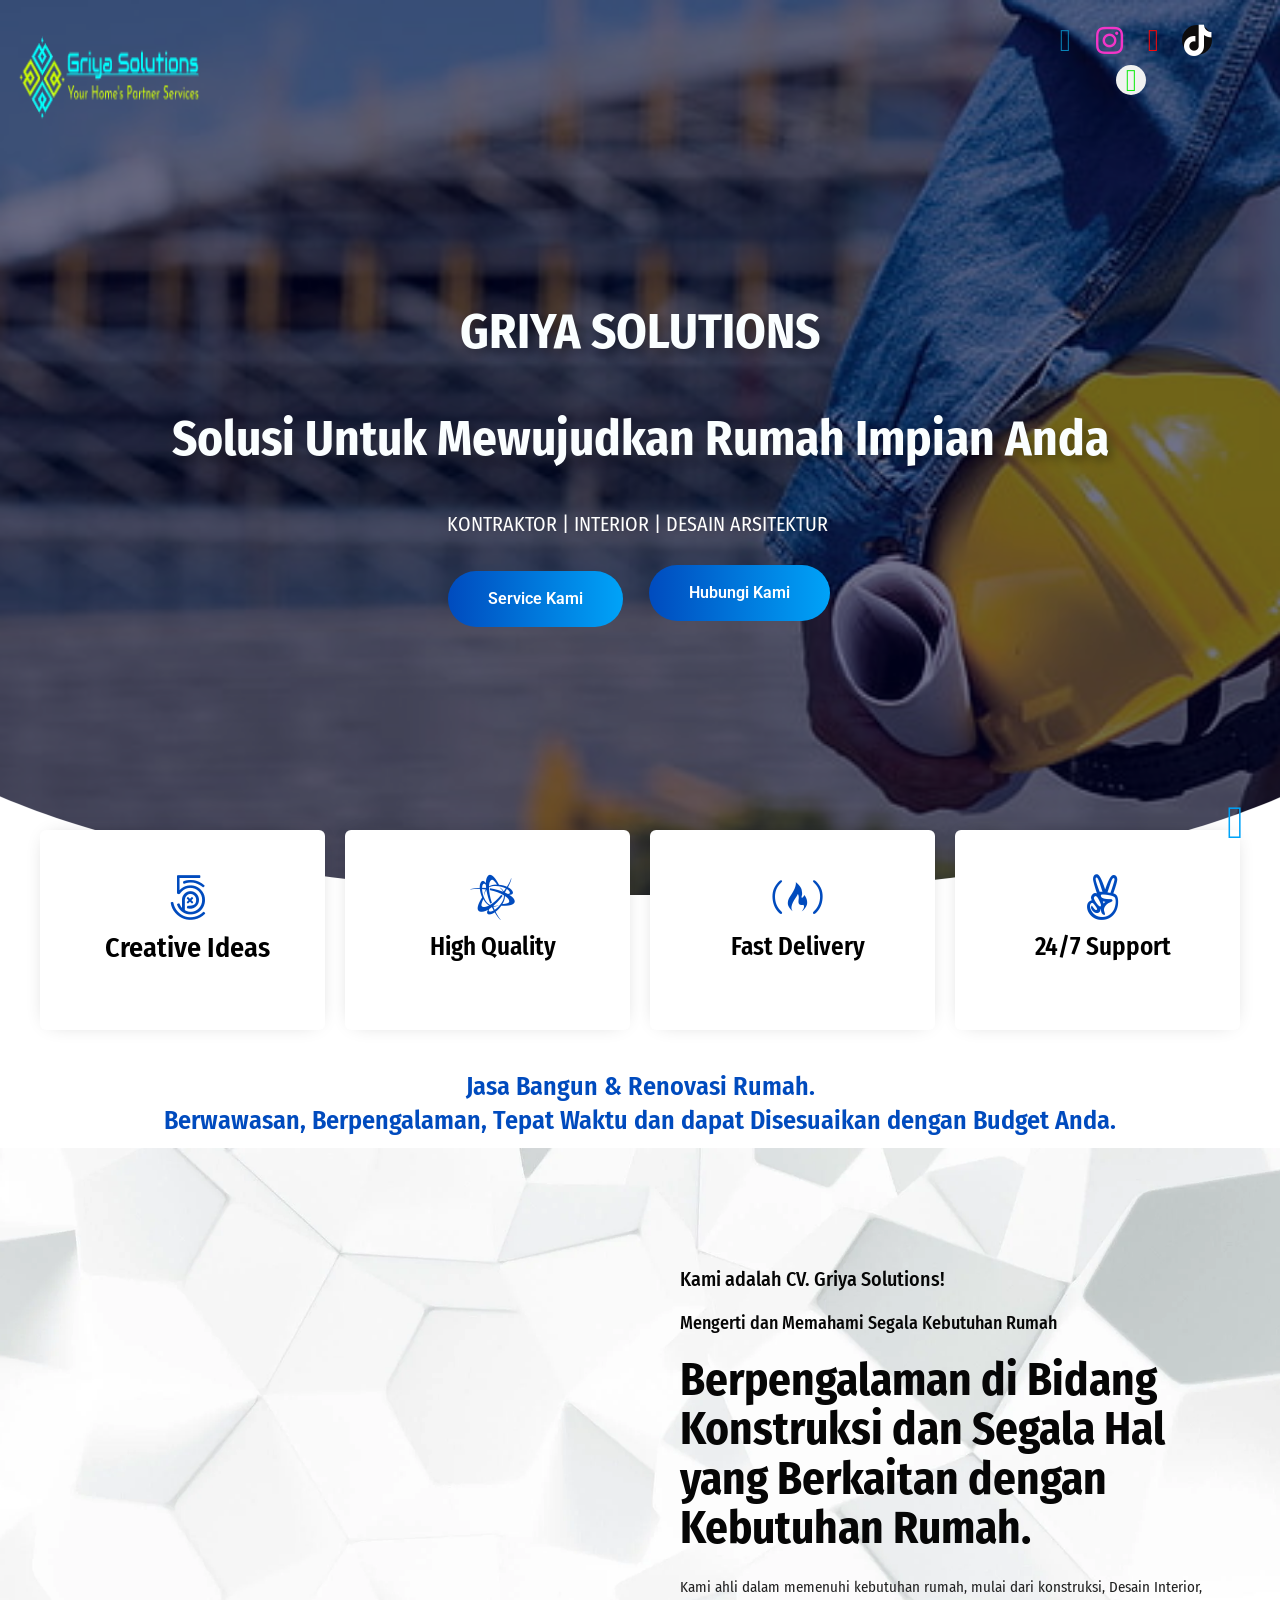
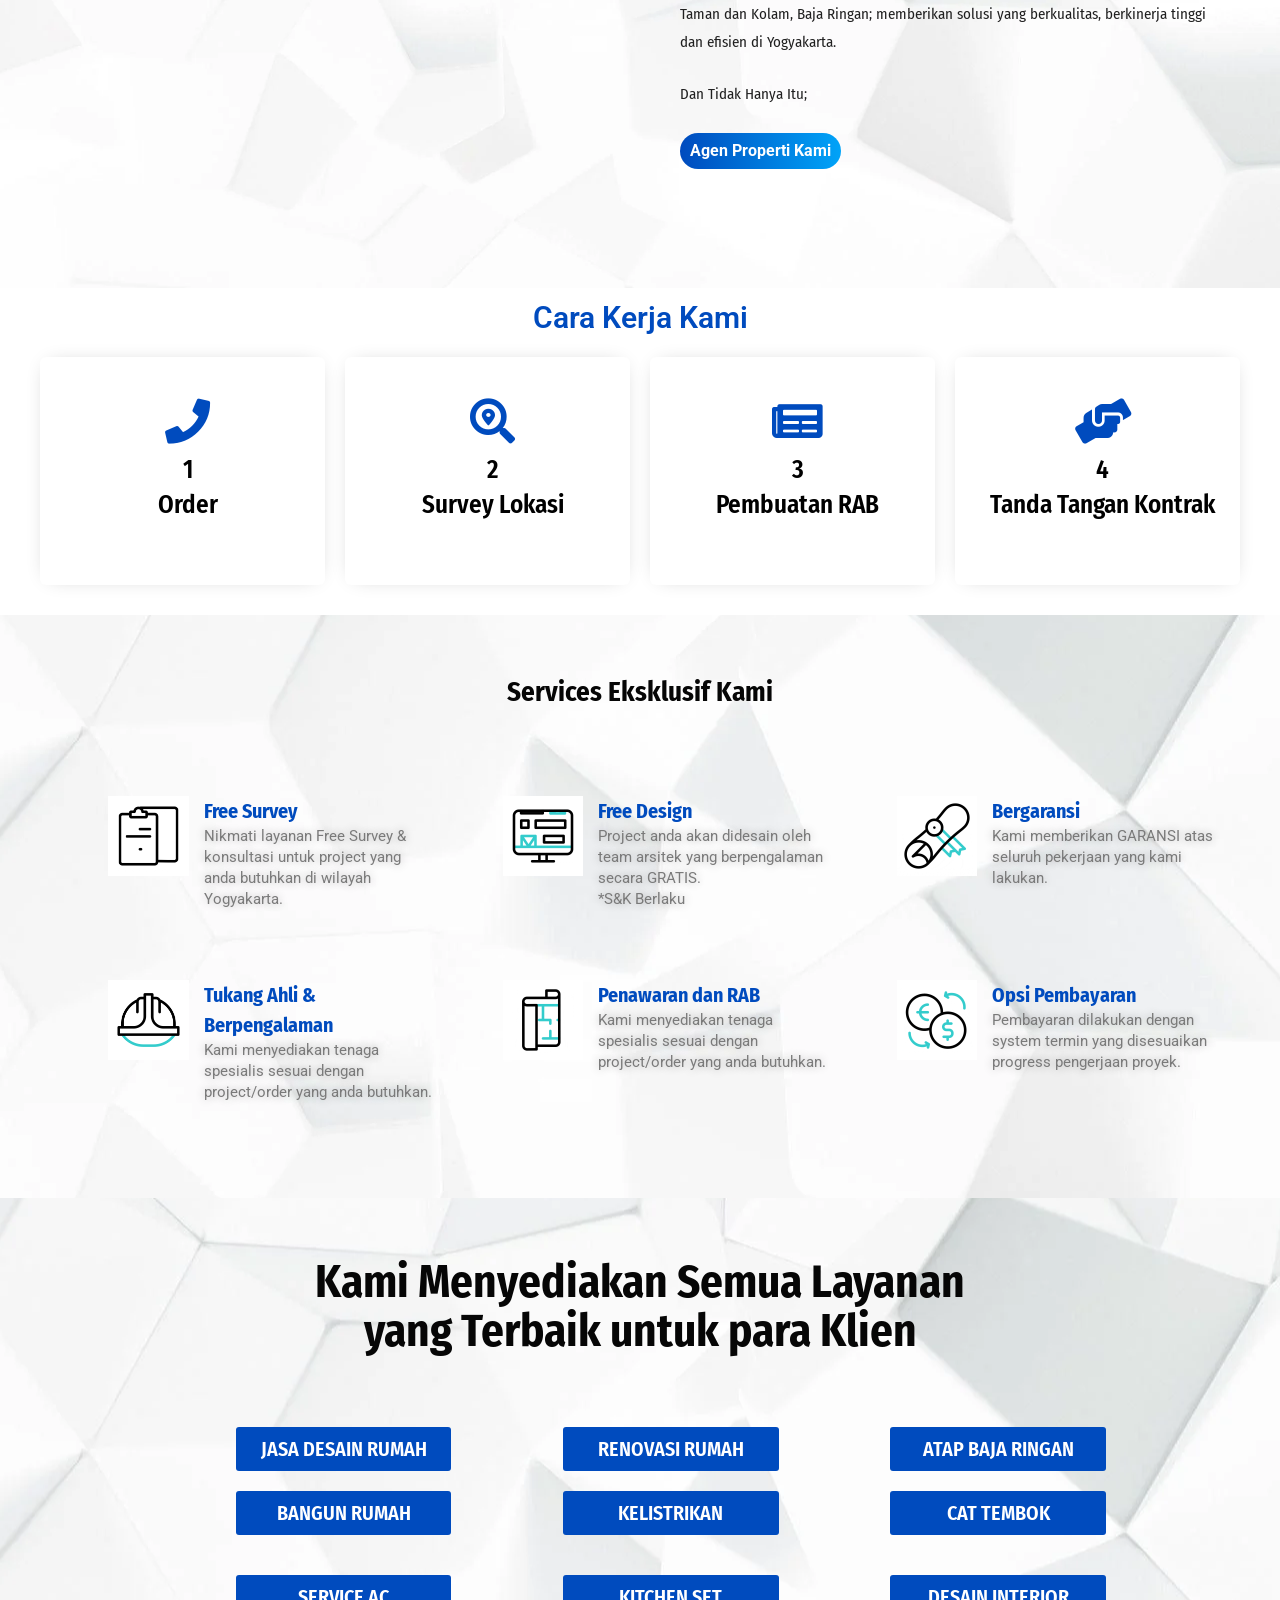
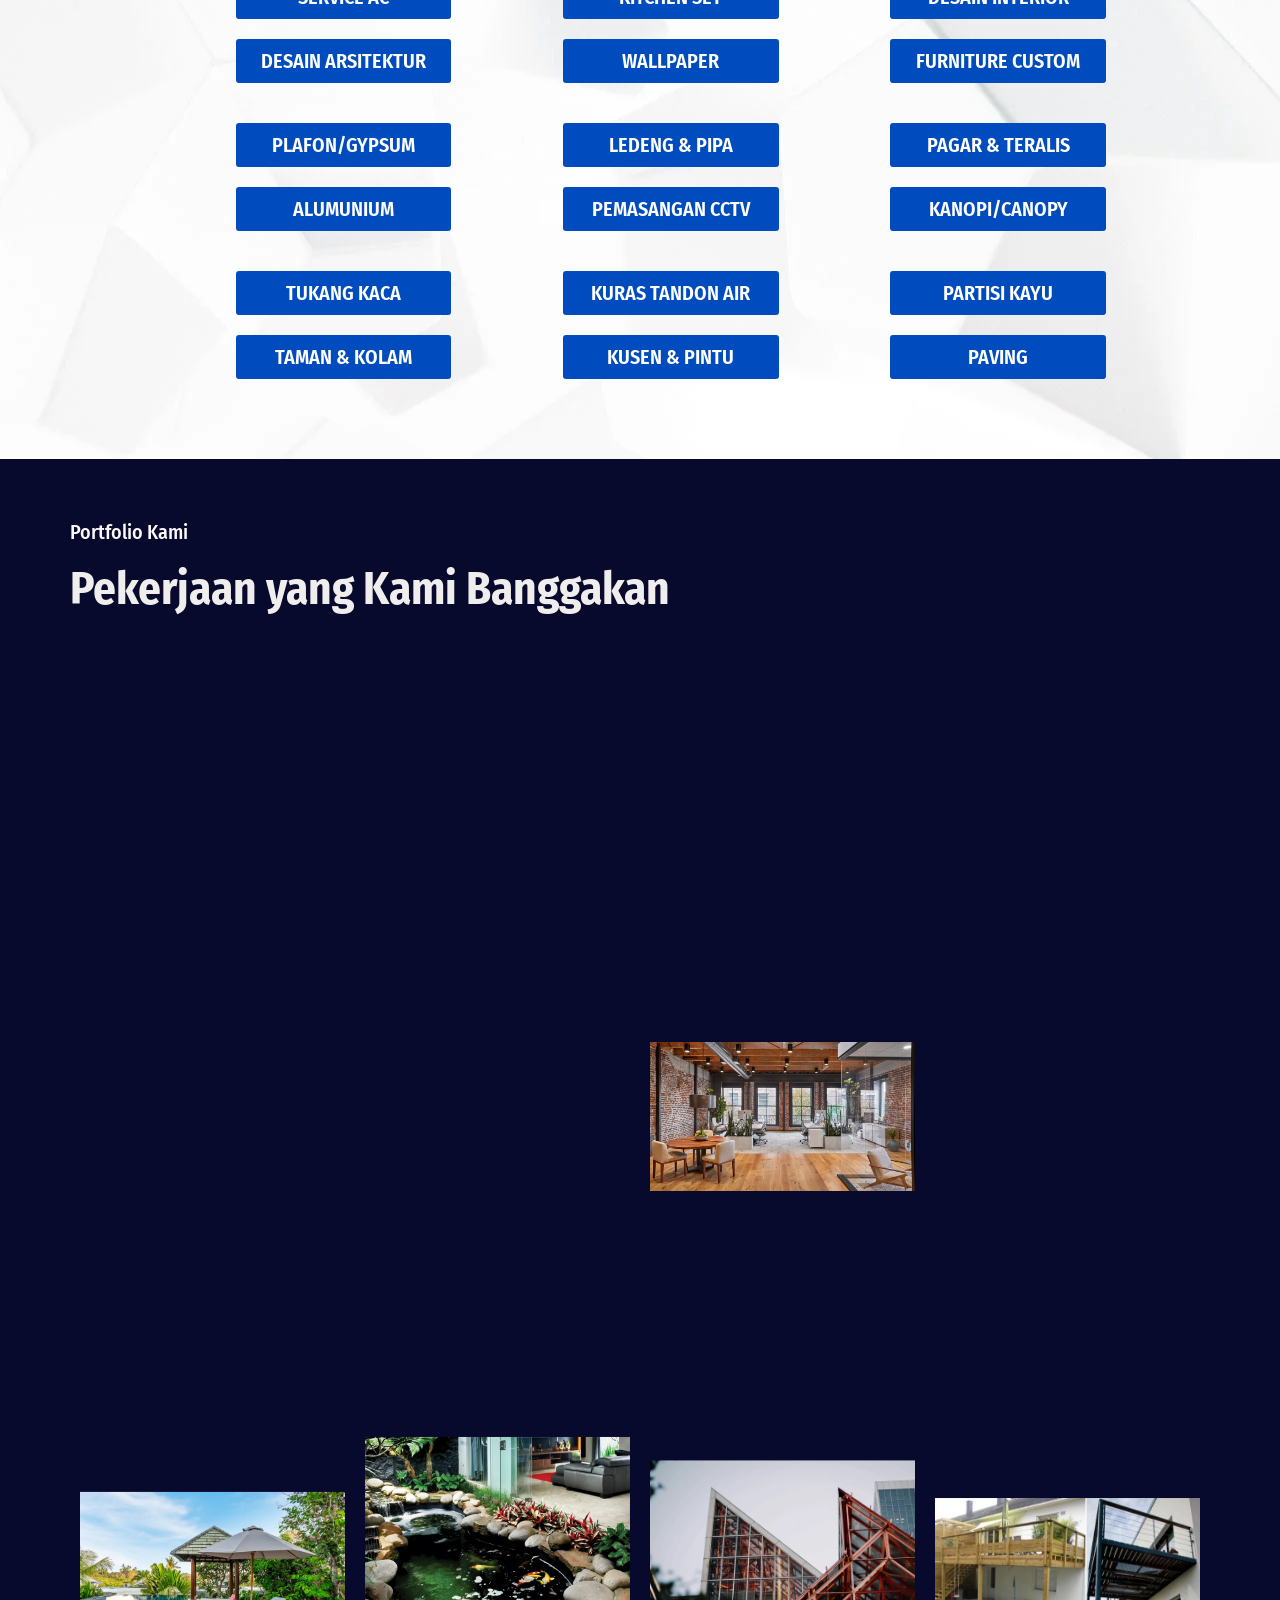
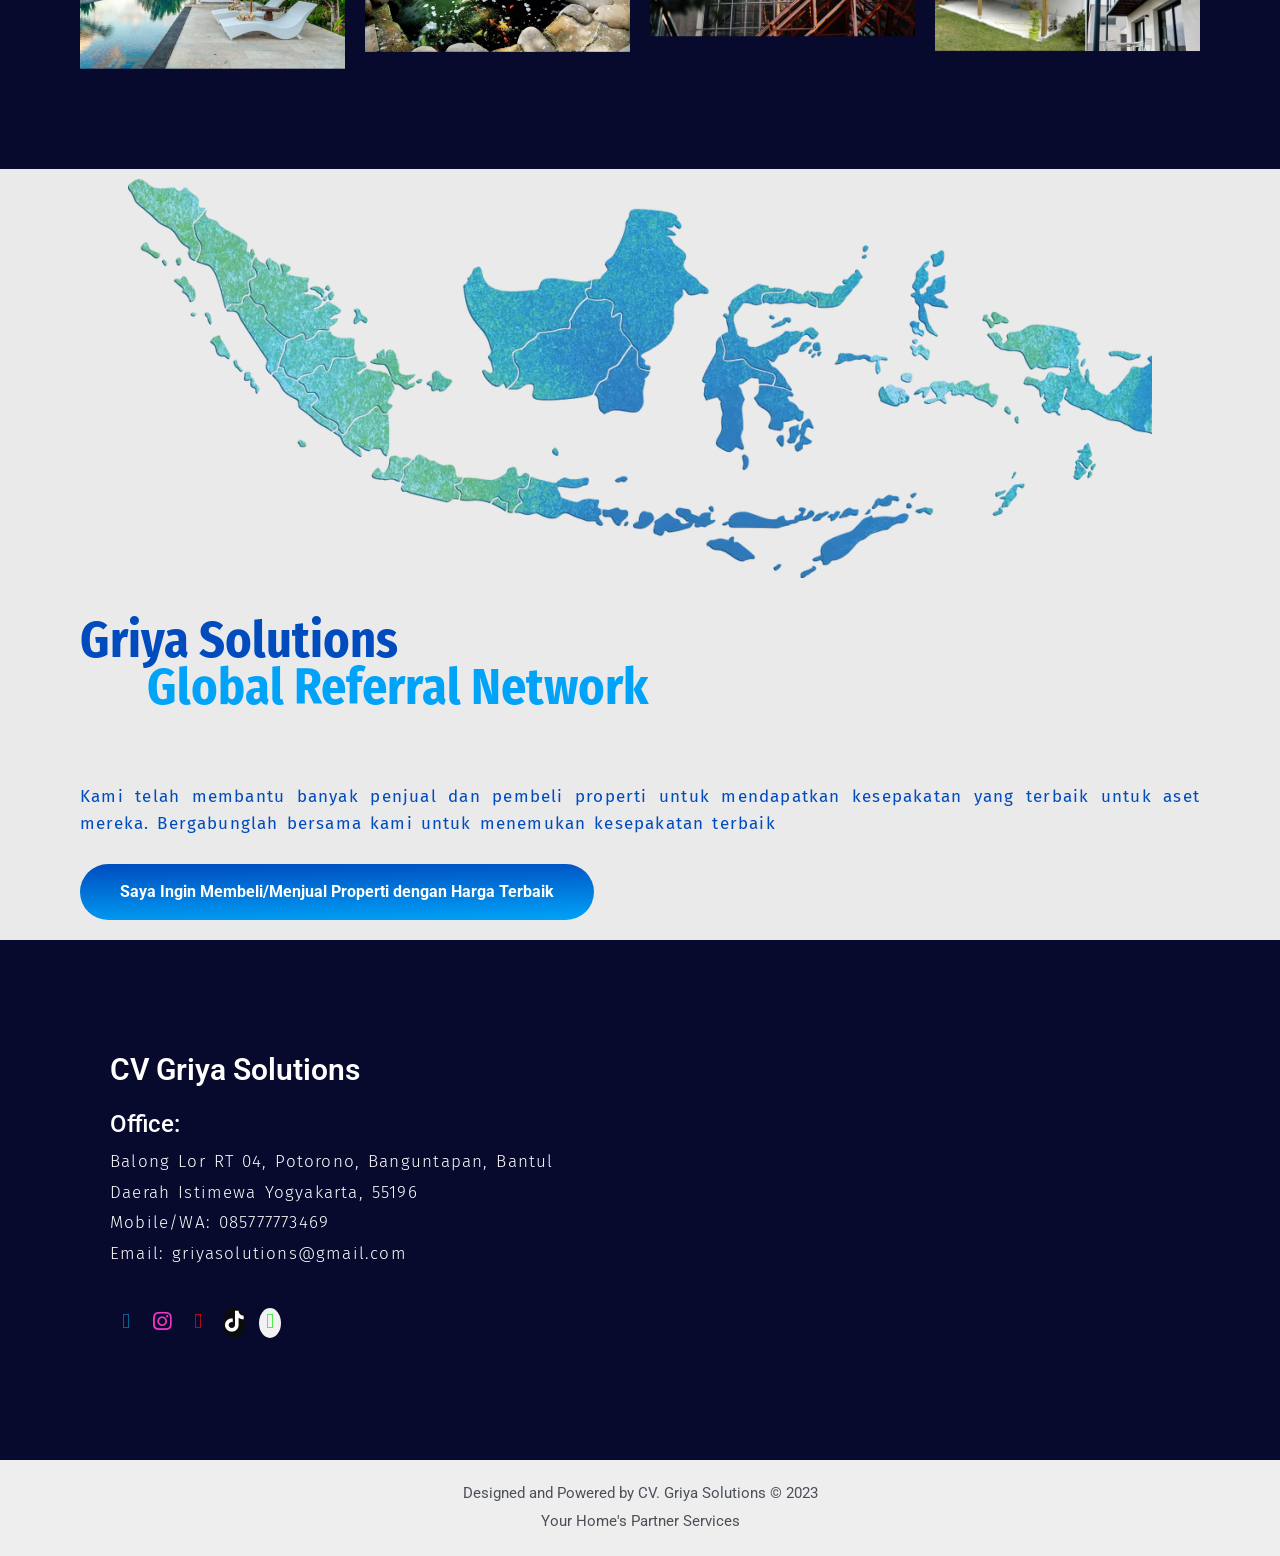
<file: page/1/index.html>
<!DOCTYPE html>
<html lang="en-US">
<head>
<meta charset="UTF-8">
<meta name="viewport" content="width=device-width, initial-scale=1">


<title>Griya Solutions – Your Partner for Future Home</title>
<meta name="robots" content="max-image-preview:large">


<link rel="stylesheet" id="astra-theme-css-css" href="https://griyasolutions.github.io/wp-content/themes/astra/assets/css/minified/main.min.css" media="all">
<style id="astra-theme-css-inline-css">
:root{--ast-container-default-xlg-padding:3em;--ast-container-default-lg-padding:3em;--ast-container-default-slg-padding:2em;--ast-container-default-md-padding:3em;--ast-container-default-sm-padding:3em;--ast-container-default-xs-padding:2.4em;--ast-container-default-xxs-padding:1.8em;}html{font-size:93.75%;}a{color:var(--ast-global-color-0);}a:hover,a:focus{color:var(--ast-global-color-1);}body,button,input,select,textarea,.ast-button,.ast-custom-button{font-family:-apple-system,BlinkMacSystemFont,Segoe UI,Roboto,Oxygen-Sans,Ubuntu,Cantarell,Helvetica Neue,sans-serif;font-weight:inherit;font-size:15px;font-size:1rem;}blockquote{color:var(--ast-global-color-3);}.site-title{font-size:35px;font-size:2.3333333333333rem;display:block;}.ast-archive-description .ast-archive-title{font-size:40px;font-size:2.6666666666667rem;}.site-header .site-description{font-size:15px;font-size:1rem;display:none;}.entry-title{font-size:30px;font-size:2rem;}h1,.entry-content h1{font-size:40px;font-size:2.6666666666667rem;}h2,.entry-content h2{font-size:30px;font-size:2rem;}h3,.entry-content h3{font-size:25px;font-size:1.6666666666667rem;}h4,.entry-content h4{font-size:20px;font-size:1.3333333333333rem;}h5,.entry-content h5{font-size:18px;font-size:1.2rem;}h6,.entry-content h6{font-size:15px;font-size:1rem;}.ast-single-post .entry-title,.page-title{font-size:30px;font-size:2rem;}::selection{background-color:var(--ast-global-color-0);color:#ffffff;}body,h1,.entry-title a,.entry-content h1,h2,.entry-content h2,h3,.entry-content h3,h4,.entry-content h4,h5,.entry-content h5,h6,.entry-content h6{color:var(--ast-global-color-3);}.tagcloud a:hover,.tagcloud a:focus,.tagcloud a.current-item{color:#ffffff;border-color:var(--ast-global-color-0);background-color:var(--ast-global-color-0);}input:focus,input[type="text"]:focus,input[type="email"]:focus,input[type="url"]:focus,input[type="password"]:focus,input[type="reset"]:focus,input[type="search"]:focus,textarea:focus{border-color:var(--ast-global-color-0);}input[type="radio"]:checked,input[type=reset],input[type="checkbox"]:checked,input[type="checkbox"]:hover:checked,input[type="checkbox"]:focus:checked,input[type=range]::-webkit-slider-thumb{border-color:var(--ast-global-color-0);background-color:var(--ast-global-color-0);box-shadow:none;}.site-footer a:hover + .post-count,.site-footer a:focus + .post-count{background:var(--ast-global-color-0);border-color:var(--ast-global-color-0);}.single .nav-links .nav-previous,.single .nav-links .nav-next{color:var(--ast-global-color-0);}.entry-meta,.entry-meta *{line-height:1.45;color:var(--ast-global-color-0);}.entry-meta a:hover,.entry-meta a:hover *,.entry-meta a:focus,.entry-meta a:focus *,.page-links > .page-link,.page-links .page-link:hover,.post-navigation a:hover{color:var(--ast-global-color-1);}#cat option,.secondary .calendar_wrap thead a,.secondary .calendar_wrap thead a:visited{color:var(--ast-global-color-0);}.secondary .calendar_wrap #today,.ast-progress-val span{background:var(--ast-global-color-0);}.secondary a:hover + .post-count,.secondary a:focus + .post-count{background:var(--ast-global-color-0);border-color:var(--ast-global-color-0);}.calendar_wrap #today > a{color:#ffffff;}.page-links .page-link,.single .post-navigation a{color:var(--ast-global-color-0);}.ast-archive-title{color:var(--ast-global-color-2);}.widget-title{font-size:21px;font-size:1.4rem;color:var(--ast-global-color-2);}.ast-single-post .entry-content a,.ast-comment-content a:not(.ast-comment-edit-reply-wrap a){text-decoration:underline;}.ast-single-post .wp-block-button .wp-block-button__link,.ast-single-post .elementor-button-wrapper .elementor-button,.ast-single-post .entry-content .uagb-tab a,.ast-single-post .entry-content .uagb-ifb-cta a,.ast-single-post .entry-content .wp-block-uagb-buttons a,.ast-single-post .entry-content .uabb-module-content a,.ast-single-post .entry-content .uagb-post-grid a,.ast-single-post .entry-content .uagb-timeline a,.ast-single-post .entry-content .uagb-toc__wrap a,.ast-single-post .entry-content .uagb-taxomony-box a,.ast-single-post .entry-content .woocommerce a,.entry-content .wp-block-latest-posts > li > a{text-decoration:none;}.ast-logo-title-inline .site-logo-img{padding-right:1em;}.ast-page-builder-template .hentry {margin: 0;}.ast-page-builder-template .site-content > .ast-container {max-width: 100%;padding: 0;}.ast-page-builder-template .site-content #primary {padding: 0;margin: 0;}.ast-page-builder-template .no-results {text-align: center;margin: 4em auto;}.ast-page-builder-template .ast-pagination {padding: 2em;}.ast-page-builder-template .entry-header.ast-no-title.ast-no-thumbnail {margin-top: 0;}.ast-page-builder-template .entry-header.ast-header-without-markup {margin-top: 0;margin-bottom: 0;}.ast-page-builder-template .entry-header.ast-no-title.ast-no-meta {margin-bottom: 0;}.ast-page-builder-template.single .post-navigation {padding-bottom: 2em;}.ast-page-builder-template.single-post .site-content > .ast-container {max-width: 100%;}.ast-page-builder-template .entry-header {margin-top: 2em;margin-left: auto;margin-right: auto;}.ast-page-builder-template .ast-archive-description {margin: 2em auto 0;padding-left: 20px;padding-right: 20px;}.ast-page-builder-template .ast-row {margin-left: 0;margin-right: 0;}.single.ast-page-builder-template .entry-header + .entry-content {margin-bottom: 2em;}@media(min-width: 921px) {.ast-page-builder-template.archive.ast-right-sidebar .ast-row article,.ast-page-builder-template.archive.ast-left-sidebar .ast-row article {padding-left: 0;padding-right: 0;}}@media (max-width:921px){#ast-desktop-header{display:none;}}@media (min-width:921px){#ast-mobile-header{display:none;}}.wp-block-buttons.aligncenter{justify-content:center;}@media (max-width:921px){.ast-theme-transparent-header #primary,.ast-theme-transparent-header #secondary{padding:0;}}@media (max-width:921px){.ast-plain-container.ast-no-sidebar #primary{padding:0;}}.ast-plain-container.ast-no-sidebar #primary{margin-top:0;margin-bottom:0;}@media (min-width:1200px){.ast-plain-container.ast-no-sidebar #primary{margin-top:60px;margin-bottom:60px;}}.wp-block-button.is-style-outline .wp-block-button__link{border-color:var(--ast-global-color-0);}.wp-block-button.is-style-outline > .wp-block-button__link:not(.has-text-color),.wp-block-button.wp-block-button__link.is-style-outline:not(.has-text-color){color:var(--ast-global-color-0);}.wp-block-button.is-style-outline .wp-block-button__link:hover,.wp-block-button.is-style-outline .wp-block-button__link:focus{color:#ffffff !important;background-color:var(--ast-global-color-1);border-color:var(--ast-global-color-1);}.post-page-numbers.current .page-link,.ast-pagination .page-numbers.current{color:#ffffff;border-color:var(--ast-global-color-0);background-color:var(--ast-global-color-0);border-radius:2px;}h1.widget-title{font-weight:inherit;}h2.widget-title{font-weight:inherit;}h3.widget-title{font-weight:inherit;}#page{display:flex;flex-direction:column;min-height:100vh;}.ast-404-layout-1 h1.page-title{color:var(--ast-global-color-2);}.single .post-navigation a{line-height:1em;height:inherit;}.error-404 .page-sub-title{font-size:1.5rem;font-weight:inherit;}.search .site-content .content-area .search-form{margin-bottom:0;}#page .site-content{flex-grow:1;}.widget{margin-bottom:3.5em;}#secondary li{line-height:1.5em;}#secondary .wp-block-group h2{margin-bottom:0.7em;}#secondary h2{font-size:1.7rem;}.ast-separate-container .ast-article-post,.ast-separate-container .ast-article-single,.ast-separate-container .ast-comment-list li.depth-1,.ast-separate-container .comment-respond{padding:3em;}.ast-separate-container .ast-comment-list li.depth-1,.hentry{margin-bottom:2em;}.ast-separate-container .ast-archive-description,.ast-separate-container .ast-author-box{background-color:var(--ast-global-color-5);border-bottom:1px solid var(--ast-border-color);}.ast-separate-container .comments-title{padding:2em 2em 0 2em;}.ast-page-builder-template .comment-form-textarea,.ast-comment-formwrap .ast-grid-common-col{padding:0;}.ast-comment-formwrap{padding:0 20px;display:inline-flex;column-gap:20px;}.archive.ast-page-builder-template .entry-header{margin-top:2em;}.ast-page-builder-template .ast-comment-formwrap{width:100%;}.entry-title{margin-bottom:0.5em;}.ast-archive-description .ast-archive-title{margin-bottom:10px;text-transform:capitalize;}.ast-archive-description p{font-size:inherit;font-weight:inherit;line-height:inherit;}@media (min-width:921px){.ast-left-sidebar.ast-page-builder-template #secondary,.archive.ast-right-sidebar.ast-page-builder-template .site-main{padding-left:20px;padding-right:20px;}}@media (max-width:544px){.ast-comment-formwrap.ast-row{column-gap:10px;}}@media (min-width:1201px){.ast-separate-container .ast-article-post,.ast-separate-container .ast-article-single,.ast-separate-container .ast-archive-description,.ast-separate-container .ast-author-box,.ast-separate-container .ast-404-layout-1,.ast-separate-container .no-results{padding:3em;}}@media (max-width:921px){.ast-separate-container #primary,.ast-separate-container #secondary{padding:1.5em 0;}#primary,#secondary{padding:1.5em 0;margin:0;}.ast-left-sidebar #content > .ast-container{display:flex;flex-direction:column-reverse;width:100%;}}@media (min-width:922px){.ast-separate-container.ast-right-sidebar #primary,.ast-separate-container.ast-left-sidebar #primary{border:0;}.search-no-results.ast-separate-container #primary{margin-bottom:4em;}}.wp-block-button .wp-block-button__link{color:#ffffff;}.wp-block-button .wp-block-button__link:hover,.wp-block-button .wp-block-button__link:focus{color:#ffffff;background-color:var(--ast-global-color-1);border-color:var(--ast-global-color-1);}.wp-block-button .wp-block-button__link,.wp-block-search .wp-block-search__button,body .wp-block-file .wp-block-file__button{border-color:var(--ast-global-color-0);background-color:var(--ast-global-color-0);color:#ffffff;font-family:inherit;font-weight:inherit;line-height:1;border-radius:2px;padding-top:15px;padding-right:30px;padding-bottom:15px;padding-left:30px;}@media (max-width:921px){.wp-block-button .wp-block-button__link,.wp-block-search .wp-block-search__button,body .wp-block-file .wp-block-file__button{padding-top:14px;padding-right:28px;padding-bottom:14px;padding-left:28px;}}@media (max-width:544px){.wp-block-button .wp-block-button__link,.wp-block-search .wp-block-search__button,body .wp-block-file .wp-block-file__button{padding-top:12px;padding-right:24px;padding-bottom:12px;padding-left:24px;}}.menu-toggle,button,.ast-button,.ast-custom-button,.button,input#submit,input[type="button"],input[type="submit"],input[type="reset"],form[CLASS*="wp-block-search__"].wp-block-search .wp-block-search__inside-wrapper .wp-block-search__button,body .wp-block-file .wp-block-file__button,.search .search-submit{border-style:solid;border-top-width:0;border-right-width:0;border-left-width:0;border-bottom-width:0;color:#ffffff;border-color:var(--ast-global-color-0);background-color:var(--ast-global-color-0);border-radius:2px;padding-top:15px;padding-right:30px;padding-bottom:15px;padding-left:30px;font-family:inherit;font-weight:inherit;line-height:1;}button:focus,.menu-toggle:hover,button:hover,.ast-button:hover,.ast-custom-button:hover .button:hover,.ast-custom-button:hover ,input[type=reset]:hover,input[type=reset]:focus,input#submit:hover,input#submit:focus,input[type="button"]:hover,input[type="button"]:focus,input[type="submit"]:hover,input[type="submit"]:focus,form[CLASS*="wp-block-search__"].wp-block-search .wp-block-search__inside-wrapper .wp-block-search__button:hover,form[CLASS*="wp-block-search__"].wp-block-search .wp-block-search__inside-wrapper .wp-block-search__button:focus,body .wp-block-file .wp-block-file__button:hover,body .wp-block-file .wp-block-file__button:focus{color:#ffffff;background-color:var(--ast-global-color-1);border-color:var(--ast-global-color-1);}form[CLASS*="wp-block-search__"].wp-block-search .wp-block-search__inside-wrapper .wp-block-search__button.has-icon{padding-top:calc(15px - 3px);padding-right:calc(30px - 3px);padding-bottom:calc(15px - 3px);padding-left:calc(30px - 3px);}@media (min-width:544px){.ast-container{max-width:100%;}}@media (max-width:544px){.ast-separate-container .ast-article-post,.ast-separate-container .ast-article-single,.ast-separate-container .comments-title,.ast-separate-container .ast-archive-description{padding:1.5em 1em;}.ast-separate-container #content .ast-container{padding-left:0.54em;padding-right:0.54em;}.ast-separate-container .ast-comment-list li.depth-1{padding:1.5em 1em;margin-bottom:1.5em;}.ast-separate-container .ast-comment-list .bypostauthor{padding:.5em;}.ast-search-menu-icon.ast-dropdown-active .search-field{width:170px;}.menu-toggle,button,.ast-button,.button,input#submit,input[type="button"],input[type="submit"],input[type="reset"]{padding-top:12px;padding-right:24px;padding-bottom:12px;padding-left:24px;}}@media (max-width:921px){.menu-toggle,button,.ast-button,.button,input#submit,input[type="button"],input[type="submit"],input[type="reset"]{padding-top:14px;padding-right:28px;padding-bottom:14px;padding-left:28px;}.ast-mobile-header-stack .main-header-bar .ast-search-menu-icon{display:inline-block;}.ast-header-break-point.ast-header-custom-item-outside .ast-mobile-header-stack .main-header-bar .ast-search-icon{margin:0;}.ast-comment-avatar-wrap img{max-width:2.5em;}.ast-separate-container .ast-comment-list li.depth-1{padding:1.5em 2.14em;}.ast-separate-container .comment-respond{padding:2em 2.14em;}.ast-comment-meta{padding:0 1.8888em 1.3333em;}}@media (max-width:921px){.site-title{display:block;}.ast-archive-description .ast-archive-title{font-size:40px;}.site-header .site-description{display:none;}.entry-title{font-size:30px;}h1,.entry-content h1{font-size:30px;}h2,.entry-content h2{font-size:25px;}h3,.entry-content h3{font-size:20px;}.ast-single-post .entry-title,.page-title{font-size:30px;}}@media (max-width:544px){.site-title{display:block;}.ast-archive-description .ast-archive-title{font-size:40px;}.site-header .site-description{display:none;}.entry-title{font-size:30px;}h1,.entry-content h1{font-size:30px;}h2,.entry-content h2{font-size:25px;}h3,.entry-content h3{font-size:20px;}.ast-single-post .entry-title,.page-title{font-size:30px;}}@media (max-width:921px){html{font-size:85.5%;}}@media (max-width:544px){html{font-size:85.5%;}}@media (min-width:922px){.ast-container{max-width:1240px;}}@media (min-width:922px){.site-content .ast-container{display:flex;}}@media (max-width:921px){.site-content .ast-container{flex-direction:column;}}@media (min-width:922px){.main-header-menu .sub-menu .menu-item.ast-left-align-sub-menu:hover > .sub-menu,.main-header-menu .sub-menu .menu-item.ast-left-align-sub-menu.focus > .sub-menu{margin-left:-0px;}}blockquote,cite {font-style: initial;}.wp-block-file {display: flex;align-items: center;flex-wrap: wrap;justify-content: space-between;}.wp-block-pullquote {border: none;}.wp-block-pullquote blockquote::before {content: "\201D";font-family: "Helvetica",sans-serif;display: flex;transform: rotate( 180deg );font-size: 6rem;font-style: normal;line-height: 1;font-weight: bold;align-items: center;justify-content: center;}.has-text-align-right > blockquote::before {justify-content: flex-start;}.has-text-align-left > blockquote::before {justify-content: flex-end;}figure.wp-block-pullquote.is-style-solid-color blockquote {max-width: 100%;text-align: inherit;}html body {--wp--custom--ast-default-block-top-padding: 3em;--wp--custom--ast-default-block-right-padding: 3em;--wp--custom--ast-default-block-bottom-padding: 3em;--wp--custom--ast-default-block-left-padding: 3em;--wp--custom--ast-container-width: 1200px;--wp--custom--ast-content-width-size: 1200px;--wp--custom--ast-wide-width-size: calc(1200px + var(--wp--custom--ast-default-block-left-padding) + var(--wp--custom--ast-default-block-right-padding));}@media(max-width: 921px) {html body {--wp--custom--ast-default-block-top-padding: 3em;--wp--custom--ast-default-block-right-padding: 2em;--wp--custom--ast-default-block-bottom-padding: 3em;--wp--custom--ast-default-block-left-padding: 2em;}}@media(max-width: 544px) {html body {--wp--custom--ast-default-block-top-padding: 3em;--wp--custom--ast-default-block-right-padding: 1.5em;--wp--custom--ast-default-block-bottom-padding: 3em;--wp--custom--ast-default-block-left-padding: 1.5em;}}.entry-content > .wp-block-group,.entry-content > .wp-block-cover,.entry-content > .wp-block-columns {padding-top: var(--wp--custom--ast-default-block-top-padding);padding-right: var(--wp--custom--ast-default-block-right-padding);padding-bottom: var(--wp--custom--ast-default-block-bottom-padding);padding-left: var(--wp--custom--ast-default-block-left-padding);}.ast-plain-container.ast-no-sidebar .entry-content > .alignfull,.ast-page-builder-template .ast-no-sidebar .entry-content > .alignfull {margin-left: calc( -50vw + 50%);margin-right: calc( -50vw + 50%);max-width: 100vw;width: 100vw;}.ast-plain-container.ast-no-sidebar .entry-content .alignfull .alignfull,.ast-page-builder-template.ast-no-sidebar .entry-content .alignfull .alignfull,.ast-plain-container.ast-no-sidebar .entry-content .alignfull .alignwide,.ast-page-builder-template.ast-no-sidebar .entry-content .alignfull .alignwide,.ast-plain-container.ast-no-sidebar .entry-content .alignwide .alignfull,.ast-page-builder-template.ast-no-sidebar .entry-content .alignwide .alignfull,.ast-plain-container.ast-no-sidebar .entry-content .alignwide .alignwide,.ast-page-builder-template.ast-no-sidebar .entry-content .alignwide .alignwide,.ast-plain-container.ast-no-sidebar .entry-content .wp-block-column .alignfull,.ast-page-builder-template.ast-no-sidebar .entry-content .wp-block-column .alignfull,.ast-plain-container.ast-no-sidebar .entry-content .wp-block-column .alignwide,.ast-page-builder-template.ast-no-sidebar .entry-content .wp-block-column .alignwide {margin-left: auto;margin-right: auto;width: 100%;}[ast-blocks-layout] .wp-block-separator:not(.is-style-dots) {height: 0;}[ast-blocks-layout] .wp-block-separator {margin: 20px auto;}[ast-blocks-layout] .wp-block-separator:not(.is-style-wide):not(.is-style-dots) {max-width: 100px;}[ast-blocks-layout] .wp-block-separator.has-background {padding: 0;}.entry-content[ast-blocks-layout] > * {max-width: var(--wp--custom--ast-content-width-size);margin-left: auto;margin-right: auto;}.entry-content[ast-blocks-layout] > .alignwide {max-width: var(--wp--custom--ast-wide-width-size);}.entry-content[ast-blocks-layout] .alignfull {max-width: none;}.entry-content .wp-block-columns {margin-bottom: 0;}blockquote {margin: 1.5em;border: none;}.wp-block-quote:not(.has-text-align-right):not(.has-text-align-center) {border-left: 5px solid rgba(0,0,0,0.05);}.has-text-align-right > blockquote,blockquote.has-text-align-right {border-right: 5px solid rgba(0,0,0,0.05);}.has-text-align-left > blockquote,blockquote.has-text-align-left {border-left: 5px solid rgba(0,0,0,0.05);}.wp-block-site-tagline,.wp-block-latest-posts .read-more {margin-top: 15px;}.wp-block-loginout p label {display: block;}.wp-block-loginout p:not(.login-remember):not(.login-submit) input {width: 100%;}.wp-block-loginout input:focus {border-color: transparent;}.wp-block-loginout input:focus {outline: thin dotted;}.entry-content .wp-block-media-text .wp-block-media-text__content {padding: 0 0 0 8%;}.entry-content .wp-block-media-text.has-media-on-the-right .wp-block-media-text__content {padding: 0 8% 0 0;}.entry-content .wp-block-media-text.has-background .wp-block-media-text__content {padding: 8%;}.entry-content .wp-block-cover:not([class*="background-color"]) .wp-block-cover__inner-container,.entry-content .wp-block-cover:not([class*="background-color"]) .wp-block-cover-image-text,.entry-content .wp-block-cover:not([class*="background-color"]) .wp-block-cover-text,.entry-content .wp-block-cover-image:not([class*="background-color"]) .wp-block-cover__inner-container,.entry-content .wp-block-cover-image:not([class*="background-color"]) .wp-block-cover-image-text,.entry-content .wp-block-cover-image:not([class*="background-color"]) .wp-block-cover-text {color: var(--ast-global-color-5);}.wp-block-loginout .login-remember input {width: 1.1rem;height: 1.1rem;margin: 0 5px 4px 0;vertical-align: middle;}.wp-block-latest-posts > li > *:first-child,.wp-block-latest-posts:not(.is-grid) > li:first-child {margin-top: 0;}.wp-block-search__inside-wrapper .wp-block-search__input {padding: 0 10px;color: var(--ast-global-color-3);background: var(--ast-global-color-5);border-color: var(--ast-border-color);}.wp-block-latest-posts .read-more {margin-bottom: 1.5em;}.wp-block-search__no-button .wp-block-search__inside-wrapper .wp-block-search__input {padding-top: 5px;padding-bottom: 5px;}.wp-block-latest-posts .wp-block-latest-posts__post-date,.wp-block-latest-posts .wp-block-latest-posts__post-author {font-size: 1rem;}.wp-block-latest-posts > li > *,.wp-block-latest-posts:not(.is-grid) > li {margin-top: 12px;margin-bottom: 12px;}.ast-page-builder-template .entry-content[ast-blocks-layout] > *,.ast-page-builder-template .entry-content[ast-blocks-layout] > .alignfull > * {max-width: none;}.ast-page-builder-template .entry-content[ast-blocks-layout] > .alignwide > * {max-width: var(--wp--custom--ast-wide-width-size);}.ast-page-builder-template .entry-content[ast-blocks-layout] > .inherit-container-width > *,.ast-page-builder-template .entry-content[ast-blocks-layout] > * > *,.entry-content[ast-blocks-layout] > .wp-block-cover .wp-block-cover__inner-container {max-width: var(--wp--custom--ast-content-width-size);margin-left: auto;margin-right: auto;}.entry-content[ast-blocks-layout] .wp-block-cover:not(.alignleft):not(.alignright) {width: auto;}@media(max-width: 1200px) {.ast-separate-container .entry-content > .alignfull,.ast-separate-container .entry-content[ast-blocks-layout] > .alignwide,.ast-plain-container .entry-content[ast-blocks-layout] > .alignwide,.ast-plain-container .entry-content .alignfull {margin-left: calc(-1 * min(var(--ast-container-default-xlg-padding),20px)) ;margin-right: calc(-1 * min(var(--ast-container-default-xlg-padding),20px));}}@media(min-width: 1201px) {.ast-separate-container .entry-content > .alignfull {margin-left: calc(-1 * var(--ast-container-default-xlg-padding) );margin-right: calc(-1 * var(--ast-container-default-xlg-padding) );}.ast-separate-container .entry-content[ast-blocks-layout] > .alignwide,.ast-plain-container .entry-content[ast-blocks-layout] > .alignwide {margin-left: calc(-1 * var(--wp--custom--ast-default-block-left-padding) );margin-right: calc(-1 * var(--wp--custom--ast-default-block-right-padding) );}}@media(min-width: 921px) {.ast-separate-container .entry-content .wp-block-group.alignwide:not(.inherit-container-width) > :where(:not(.alignleft):not(.alignright)),.ast-plain-container .entry-content .wp-block-group.alignwide:not(.inherit-container-width) > :where(:not(.alignleft):not(.alignright)) {max-width: calc( var(--wp--custom--ast-content-width-size) + 80px );}.ast-plain-container.ast-right-sidebar .entry-content[ast-blocks-layout] .alignfull,.ast-plain-container.ast-left-sidebar .entry-content[ast-blocks-layout] .alignfull {margin-left: -60px;margin-right: -60px;}}@media(min-width: 544px) {.entry-content > .alignleft {margin-right: 20px;}.entry-content > .alignright {margin-left: 20px;}}@media (max-width:544px){.wp-block-columns .wp-block-column:not(:last-child){margin-bottom:20px;}.wp-block-latest-posts{margin:0;}}@media( max-width: 600px ) {.entry-content .wp-block-media-text .wp-block-media-text__content,.entry-content .wp-block-media-text.has-media-on-the-right .wp-block-media-text__content {padding: 8% 0 0;}.entry-content .wp-block-media-text.has-background .wp-block-media-text__content {padding: 8%;}}.ast-separate-container .entry-content .wp-block-uagb-container {padding-left: 0;}.ast-page-builder-template .entry-header {padding-left: 0;}@media(min-width: 1201px) {.ast-separate-container .entry-content > .uagb-is-root-container {margin-left: 0;margin-right: 0;}}.entry-content[ast-blocks-layout] > ul,.entry-content[ast-blocks-layout] > ol {margin-left: 1em;}:root .has-ast-global-color-0-color{color:var(--ast-global-color-0);}:root .has-ast-global-color-0-background-color{background-color:var(--ast-global-color-0);}:root .wp-block-button .has-ast-global-color-0-color{color:var(--ast-global-color-0);}:root .wp-block-button .has-ast-global-color-0-background-color{background-color:var(--ast-global-color-0);}:root .has-ast-global-color-1-color{color:var(--ast-global-color-1);}:root .has-ast-global-color-1-background-color{background-color:var(--ast-global-color-1);}:root .wp-block-button .has-ast-global-color-1-color{color:var(--ast-global-color-1);}:root .wp-block-button .has-ast-global-color-1-background-color{background-color:var(--ast-global-color-1);}:root .has-ast-global-color-2-color{color:var(--ast-global-color-2);}:root .has-ast-global-color-2-background-color{background-color:var(--ast-global-color-2);}:root .wp-block-button .has-ast-global-color-2-color{color:var(--ast-global-color-2);}:root .wp-block-button .has-ast-global-color-2-background-color{background-color:var(--ast-global-color-2);}:root .has-ast-global-color-3-color{color:var(--ast-global-color-3);}:root .has-ast-global-color-3-background-color{background-color:var(--ast-global-color-3);}:root .wp-block-button .has-ast-global-color-3-color{color:var(--ast-global-color-3);}:root .wp-block-button .has-ast-global-color-3-background-color{background-color:var(--ast-global-color-3);}:root .has-ast-global-color-4-color{color:var(--ast-global-color-4);}:root .has-ast-global-color-4-background-color{background-color:var(--ast-global-color-4);}:root .wp-block-button .has-ast-global-color-4-color{color:var(--ast-global-color-4);}:root .wp-block-button .has-ast-global-color-4-background-color{background-color:var(--ast-global-color-4);}:root .has-ast-global-color-5-color{color:var(--ast-global-color-5);}:root .has-ast-global-color-5-background-color{background-color:var(--ast-global-color-5);}:root .wp-block-button .has-ast-global-color-5-color{color:var(--ast-global-color-5);}:root .wp-block-button .has-ast-global-color-5-background-color{background-color:var(--ast-global-color-5);}:root .has-ast-global-color-6-color{color:var(--ast-global-color-6);}:root .has-ast-global-color-6-background-color{background-color:var(--ast-global-color-6);}:root .wp-block-button .has-ast-global-color-6-color{color:var(--ast-global-color-6);}:root .wp-block-button .has-ast-global-color-6-background-color{background-color:var(--ast-global-color-6);}:root .has-ast-global-color-7-color{color:var(--ast-global-color-7);}:root .has-ast-global-color-7-background-color{background-color:var(--ast-global-color-7);}:root .wp-block-button .has-ast-global-color-7-color{color:var(--ast-global-color-7);}:root .wp-block-button .has-ast-global-color-7-background-color{background-color:var(--ast-global-color-7);}:root .has-ast-global-color-8-color{color:var(--ast-global-color-8);}:root .has-ast-global-color-8-background-color{background-color:var(--ast-global-color-8);}:root .wp-block-button .has-ast-global-color-8-color{color:var(--ast-global-color-8);}:root .wp-block-button .has-ast-global-color-8-background-color{background-color:var(--ast-global-color-8);}:root{--ast-global-color-0:#0170B9;--ast-global-color-1:#3a3a3a;--ast-global-color-2:#3a3a3a;--ast-global-color-3:#4B4F58;--ast-global-color-4:#F5F5F5;--ast-global-color-5:#FFFFFF;--ast-global-color-6:#E5E5E5;--ast-global-color-7:#424242;--ast-global-color-8:#000000;}:root {--ast-border-color : var(--ast-global-color-6);}.ast-breadcrumbs .trail-browse,.ast-breadcrumbs .trail-items,.ast-breadcrumbs .trail-items li{display:inline-block;margin:0;padding:0;border:none;background:inherit;text-indent:0;}.ast-breadcrumbs .trail-browse{font-size:inherit;font-style:inherit;font-weight:inherit;color:inherit;}.ast-breadcrumbs .trail-items{list-style:none;}.trail-items li::after{padding:0 0.3em;content:"\00bb";}.trail-items li:last-of-type::after{display:none;}h1,.entry-content h1,h2,.entry-content h2,h3,.entry-content h3,h4,.entry-content h4,h5,.entry-content h5,h6,.entry-content h6{color:var(--ast-global-color-2);}.entry-title a{color:var(--ast-global-color-2);}@media (max-width:921px){.ast-builder-grid-row-container.ast-builder-grid-row-tablet-3-firstrow .ast-builder-grid-row > *:first-child,.ast-builder-grid-row-container.ast-builder-grid-row-tablet-3-lastrow .ast-builder-grid-row > *:last-child{grid-column:1 / -1;}}@media (max-width:544px){.ast-builder-grid-row-container.ast-builder-grid-row-mobile-3-firstrow .ast-builder-grid-row > *:first-child,.ast-builder-grid-row-container.ast-builder-grid-row-mobile-3-lastrow .ast-builder-grid-row > *:last-child{grid-column:1 / -1;}}.ast-builder-layout-element[data-section="title_tagline"]{display:flex;}@media (max-width:921px){.ast-header-break-point .ast-builder-layout-element[data-section="title_tagline"]{display:flex;}}@media (max-width:544px){.ast-header-break-point .ast-builder-layout-element[data-section="title_tagline"]{display:flex;}}.site-below-footer-wrap{padding-top:20px;padding-bottom:20px;}.site-below-footer-wrap[data-section="section-below-footer-builder"]{background-color:#eeeeee;;min-height:80px;}.site-below-footer-wrap[data-section="section-below-footer-builder"] .ast-builder-grid-row{max-width:1200px;margin-left:auto;margin-right:auto;}.site-below-footer-wrap[data-section="section-below-footer-builder"] .ast-builder-grid-row,.site-below-footer-wrap[data-section="section-below-footer-builder"] .site-footer-section{align-items:flex-start;}.site-below-footer-wrap[data-section="section-below-footer-builder"].ast-footer-row-inline .site-footer-section{display:flex;margin-bottom:0;}.ast-builder-grid-row-full .ast-builder-grid-row{grid-template-columns:1fr;}@media (max-width:921px){.site-below-footer-wrap[data-section="section-below-footer-builder"].ast-footer-row-tablet-inline .site-footer-section{display:flex;margin-bottom:0;}.site-below-footer-wrap[data-section="section-below-footer-builder"].ast-footer-row-tablet-stack .site-footer-section{display:block;margin-bottom:10px;}.ast-builder-grid-row-container.ast-builder-grid-row-tablet-full .ast-builder-grid-row{grid-template-columns:1fr;}}@media (max-width:544px){.site-below-footer-wrap[data-section="section-below-footer-builder"].ast-footer-row-mobile-inline .site-footer-section{display:flex;margin-bottom:0;}.site-below-footer-wrap[data-section="section-below-footer-builder"].ast-footer-row-mobile-stack .site-footer-section{display:block;margin-bottom:10px;}.ast-builder-grid-row-container.ast-builder-grid-row-mobile-full .ast-builder-grid-row{grid-template-columns:1fr;}}.site-below-footer-wrap[data-section="section-below-footer-builder"]{display:grid;}@media (max-width:921px){.ast-header-break-point .site-below-footer-wrap[data-section="section-below-footer-builder"]{display:grid;}}@media (max-width:544px){.ast-header-break-point .site-below-footer-wrap[data-section="section-below-footer-builder"]{display:grid;}}.ast-footer-copyright{text-align:center;}.ast-footer-copyright {color:var(--ast-global-color-3);}@media (max-width:921px){.ast-footer-copyright{text-align:center;}}@media (max-width:544px){.ast-footer-copyright{text-align:center;}}.ast-footer-copyright.ast-builder-layout-element{display:flex;}@media (max-width:921px){.ast-header-break-point .ast-footer-copyright.ast-builder-layout-element{display:flex;}}@media (max-width:544px){.ast-header-break-point .ast-footer-copyright.ast-builder-layout-element{display:flex;}}.elementor-widget-heading .elementor-heading-title{margin:0;}.elementor-post.elementor-grid-item.hentry{margin-bottom:0;}.woocommerce div.product .elementor-element.elementor-products-grid .related.products ul.products li.product,.elementor-element .elementor-wc-products .woocommerce[class*='columns-'] ul.products li.product{width:auto;margin:0;float:none;}.elementor-toc__list-wrapper{margin:0;}.ast-left-sidebar .elementor-section.elementor-section-stretched,.ast-right-sidebar .elementor-section.elementor-section-stretched{max-width:100%;left:0 !important;}.elementor-template-full-width .ast-container{display:block;}@media (max-width:544px){.elementor-element .elementor-wc-products .woocommerce[class*="columns-"] ul.products li.product{width:auto;margin:0;}.elementor-element .woocommerce .woocommerce-result-count{float:none;}}.ast-header-break-point .main-header-bar{border-bottom-width:1px;}@media (min-width:922px){.main-header-bar{border-bottom-width:1px;}}.main-header-menu .menu-item, #astra-footer-menu .menu-item, .main-header-bar .ast-masthead-custom-menu-items{-js-display:flex;display:flex;-webkit-box-pack:center;-webkit-justify-content:center;-moz-box-pack:center;-ms-flex-pack:center;justify-content:center;-webkit-box-orient:vertical;-webkit-box-direction:normal;-webkit-flex-direction:column;-moz-box-orient:vertical;-moz-box-direction:normal;-ms-flex-direction:column;flex-direction:column;}.main-header-menu > .menu-item > .menu-link, #astra-footer-menu > .menu-item > .menu-link{height:100%;-webkit-box-align:center;-webkit-align-items:center;-moz-box-align:center;-ms-flex-align:center;align-items:center;-js-display:flex;display:flex;}.ast-header-break-point .main-navigation ul .menu-item .menu-link .icon-arrow:first-of-type svg{top:.2em;margin-top:0px;margin-left:0px;width:.65em;transform:translate(0, -2px) rotateZ(270deg);}.ast-mobile-popup-content .ast-submenu-expanded > .ast-menu-toggle{transform:rotateX(180deg);}.ast-separate-container .blog-layout-1, .ast-separate-container .blog-layout-2, .ast-separate-container .blog-layout-3{background-color:transparent;background-image:none;}.ast-separate-container .ast-article-post{background-color:var(--ast-global-color-5);;}@media (max-width:921px){.ast-separate-container .ast-article-post{background-color:var(--ast-global-color-5);;}}@media (max-width:544px){.ast-separate-container .ast-article-post{background-color:var(--ast-global-color-5);;}}.ast-separate-container .ast-article-single:not(.ast-related-post), .ast-separate-container .comments-area .comment-respond,.ast-separate-container .comments-area .ast-comment-list li, .ast-separate-container .ast-woocommerce-container, .ast-separate-container .error-404, .ast-separate-container .no-results, .single.ast-separate-container .site-main .ast-author-meta, .ast-separate-container .related-posts-title-wrapper, .ast-separate-container.ast-two-container #secondary .widget,.ast-separate-container .comments-count-wrapper, .ast-box-layout.ast-plain-container .site-content,.ast-padded-layout.ast-plain-container .site-content, .ast-separate-container .comments-area .comments-title{background-color:var(--ast-global-color-5);;}@media (max-width:921px){.ast-separate-container .ast-article-single:not(.ast-related-post), .ast-separate-container .comments-area .comment-respond,.ast-separate-container .comments-area .ast-comment-list li, .ast-separate-container .ast-woocommerce-container, .ast-separate-container .error-404, .ast-separate-container .no-results, .single.ast-separate-container .site-main .ast-author-meta, .ast-separate-container .related-posts-title-wrapper, .ast-separate-container.ast-two-container #secondary .widget,.ast-separate-container .comments-count-wrapper, .ast-box-layout.ast-plain-container .site-content,.ast-padded-layout.ast-plain-container .site-content, .ast-separate-container .comments-area .comments-title{background-color:var(--ast-global-color-5);;}}@media (max-width:544px){.ast-separate-container .ast-article-single:not(.ast-related-post), .ast-separate-container .comments-area .comment-respond,.ast-separate-container .comments-area .ast-comment-list li, .ast-separate-container .ast-woocommerce-container, .ast-separate-container .error-404, .ast-separate-container .no-results, .single.ast-separate-container .site-main .ast-author-meta, .ast-separate-container .related-posts-title-wrapper, .ast-separate-container.ast-two-container #secondary .widget,.ast-separate-container .comments-count-wrapper, .ast-box-layout.ast-plain-container .site-content,.ast-padded-layout.ast-plain-container .site-content, .ast-separate-container .comments-area .comments-title{background-color:var(--ast-global-color-5);;}}.ast-plain-container, .ast-page-builder-template{background-color:var(--ast-global-color-5);;}@media (max-width:921px){.ast-plain-container, .ast-page-builder-template{background-color:var(--ast-global-color-5);;}}@media (max-width:544px){.ast-plain-container, .ast-page-builder-template{background-color:var(--ast-global-color-5);;}}.ast-mobile-header-content > *,.ast-desktop-header-content > * {padding: 10px 0;height: auto;}.ast-mobile-header-content > *:first-child,.ast-desktop-header-content > *:first-child {padding-top: 10px;}.ast-mobile-header-content > .ast-builder-menu,.ast-desktop-header-content > .ast-builder-menu {padding-top: 0;}.ast-mobile-header-content > *:last-child,.ast-desktop-header-content > *:last-child {padding-bottom: 0;}.ast-mobile-header-content .ast-search-menu-icon.ast-inline-search label,.ast-desktop-header-content .ast-search-menu-icon.ast-inline-search label {width: 100%;}.ast-desktop-header-content .main-header-bar-navigation .ast-submenu-expanded > .ast-menu-toggle::before {transform: rotateX(180deg);}#ast-desktop-header .ast-desktop-header-content,.ast-mobile-header-content .ast-search-icon,.ast-desktop-header-content .ast-search-icon,.ast-mobile-header-wrap .ast-mobile-header-content,.ast-main-header-nav-open.ast-popup-nav-open .ast-mobile-header-wrap .ast-mobile-header-content,.ast-main-header-nav-open.ast-popup-nav-open .ast-desktop-header-content {display: none;}.ast-main-header-nav-open.ast-header-break-point #ast-desktop-header .ast-desktop-header-content,.ast-main-header-nav-open.ast-header-break-point .ast-mobile-header-wrap .ast-mobile-header-content {display: block;}.ast-desktop .ast-desktop-header-content .astra-menu-animation-slide-up > .menu-item > .sub-menu,.ast-desktop .ast-desktop-header-content .astra-menu-animation-slide-up > .menu-item .menu-item > .sub-menu,.ast-desktop .ast-desktop-header-content .astra-menu-animation-slide-down > .menu-item > .sub-menu,.ast-desktop .ast-desktop-header-content .astra-menu-animation-slide-down > .menu-item .menu-item > .sub-menu,.ast-desktop .ast-desktop-header-content .astra-menu-animation-fade > .menu-item > .sub-menu,.ast-desktop .ast-desktop-header-content .astra-menu-animation-fade > .menu-item .menu-item > .sub-menu {opacity: 1;visibility: visible;}.ast-hfb-header.ast-default-menu-enable.ast-header-break-point .ast-mobile-header-wrap .ast-mobile-header-content .main-header-bar-navigation {width: unset;margin: unset;}.ast-mobile-header-content.content-align-flex-end .main-header-bar-navigation .menu-item-has-children > .ast-menu-toggle,.ast-desktop-header-content.content-align-flex-end .main-header-bar-navigation .menu-item-has-children > .ast-menu-toggle {left: calc( 20px - 0.907em);}.ast-mobile-header-content .ast-search-menu-icon,.ast-mobile-header-content .ast-search-menu-icon.slide-search,.ast-desktop-header-content .ast-search-menu-icon,.ast-desktop-header-content .ast-search-menu-icon.slide-search {width: 100%;position: relative;display: block;right: auto;transform: none;}.ast-mobile-header-content .ast-search-menu-icon.slide-search .search-form,.ast-mobile-header-content .ast-search-menu-icon .search-form,.ast-desktop-header-content .ast-search-menu-icon.slide-search .search-form,.ast-desktop-header-content .ast-search-menu-icon .search-form {right: 0;visibility: visible;opacity: 1;position: relative;top: auto;transform: none;padding: 0;display: block;overflow: hidden;}.ast-mobile-header-content .ast-search-menu-icon.ast-inline-search .search-field,.ast-mobile-header-content .ast-search-menu-icon .search-field,.ast-desktop-header-content .ast-search-menu-icon.ast-inline-search .search-field,.ast-desktop-header-content .ast-search-menu-icon .search-field {width: 100%;padding-right: 5.5em;}.ast-mobile-header-content .ast-search-menu-icon .search-submit,.ast-desktop-header-content .ast-search-menu-icon .search-submit {display: block;position: absolute;height: 100%;top: 0;right: 0;padding: 0 1em;border-radius: 0;}.ast-hfb-header.ast-default-menu-enable.ast-header-break-point .ast-mobile-header-wrap .ast-mobile-header-content .main-header-bar-navigation ul .sub-menu .menu-link {padding-left: 30px;}.ast-hfb-header.ast-default-menu-enable.ast-header-break-point .ast-mobile-header-wrap .ast-mobile-header-content .main-header-bar-navigation .sub-menu .menu-item .menu-item .menu-link {padding-left: 40px;}.ast-mobile-popup-drawer.active .ast-mobile-popup-inner{background-color:#ffffff;;}.ast-mobile-header-wrap .ast-mobile-header-content, .ast-desktop-header-content{background-color:#ffffff;;}.ast-mobile-popup-content > *, .ast-mobile-header-content > *, .ast-desktop-popup-content > *, .ast-desktop-header-content > *{padding-top:0px;padding-bottom:0px;}.content-align-flex-start .ast-builder-layout-element{justify-content:flex-start;}.content-align-flex-start .main-header-menu{text-align:left;}.ast-mobile-popup-drawer.active .menu-toggle-close{color:#3a3a3a;}.ast-mobile-header-wrap .ast-primary-header-bar,.ast-primary-header-bar .site-primary-header-wrap{min-height:80px;}.ast-desktop .ast-primary-header-bar .main-header-menu > .menu-item{line-height:80px;}@media (max-width:921px){#masthead .ast-mobile-header-wrap .ast-primary-header-bar,#masthead .ast-mobile-header-wrap .ast-below-header-bar{padding-left:20px;padding-right:20px;}}.ast-header-break-point .ast-primary-header-bar{border-bottom-width:1px;border-bottom-color:#eaeaea;border-bottom-style:solid;}@media (min-width:922px){.ast-primary-header-bar{border-bottom-width:1px;border-bottom-color:#eaeaea;border-bottom-style:solid;}}.ast-primary-header-bar{background-color:#ffffff;;}.ast-primary-header-bar{display:block;}@media (max-width:921px){.ast-header-break-point .ast-primary-header-bar{display:grid;}}@media (max-width:544px){.ast-header-break-point .ast-primary-header-bar{display:grid;}}[data-section="section-header-mobile-trigger"] .ast-button-wrap .ast-mobile-menu-trigger-minimal{color:var(--ast-global-color-0);border:none;background:transparent;}[data-section="section-header-mobile-trigger"] .ast-button-wrap .mobile-menu-toggle-icon .ast-mobile-svg{width:20px;height:20px;fill:var(--ast-global-color-0);}[data-section="section-header-mobile-trigger"] .ast-button-wrap .mobile-menu-wrap .mobile-menu{color:var(--ast-global-color-0);}.ast-builder-menu-mobile .main-navigation .menu-item > .menu-link{font-family:inherit;font-weight:inherit;}.ast-builder-menu-mobile .main-navigation .menu-item.menu-item-has-children > .ast-menu-toggle{top:0;}.ast-builder-menu-mobile .main-navigation .menu-item-has-children > .menu-link:after{content:unset;}.ast-hfb-header .ast-builder-menu-mobile .main-header-menu, .ast-hfb-header .ast-builder-menu-mobile .main-navigation .menu-item .menu-link, .ast-hfb-header .ast-builder-menu-mobile .main-navigation .menu-item .sub-menu .menu-link{border-style:none;}.ast-builder-menu-mobile .main-navigation .menu-item.menu-item-has-children > .ast-menu-toggle{top:0;}@media (max-width:921px){.ast-builder-menu-mobile .main-navigation .menu-item.menu-item-has-children > .ast-menu-toggle{top:0;}.ast-builder-menu-mobile .main-navigation .menu-item-has-children > .menu-link:after{content:unset;}}@media (max-width:544px){.ast-builder-menu-mobile .main-navigation .menu-item.menu-item-has-children > .ast-menu-toggle{top:0;}}.ast-builder-menu-mobile .main-navigation{display:block;}@media (max-width:921px){.ast-header-break-point .ast-builder-menu-mobile .main-navigation{display:block;}}@media (max-width:544px){.ast-header-break-point .ast-builder-menu-mobile .main-navigation{display:block;}}:root{--e-global-color-astglobalcolor0:#0170B9;--e-global-color-astglobalcolor1:#3a3a3a;--e-global-color-astglobalcolor2:#3a3a3a;--e-global-color-astglobalcolor3:#4B4F58;--e-global-color-astglobalcolor4:#F5F5F5;--e-global-color-astglobalcolor5:#FFFFFF;--e-global-color-astglobalcolor6:#E5E5E5;--e-global-color-astglobalcolor7:#424242;--e-global-color-astglobalcolor8:#000000;}
</style>
<link rel="stylesheet" id="wp-block-library-css" href="https://griyasolutions.github.io/wp-includes/css/dist/block-library/style.min.css" media="all">
<style id="global-styles-inline-css">
body{--wp--preset--color--black: #000000;--wp--preset--color--cyan-bluish-gray: #abb8c3;--wp--preset--color--white: #ffffff;--wp--preset--color--pale-pink: #f78da7;--wp--preset--color--vivid-red: #cf2e2e;--wp--preset--color--luminous-vivid-orange: #ff6900;--wp--preset--color--luminous-vivid-amber: #fcb900;--wp--preset--color--light-green-cyan: #7bdcb5;--wp--preset--color--vivid-green-cyan: #00d084;--wp--preset--color--pale-cyan-blue: #8ed1fc;--wp--preset--color--vivid-cyan-blue: #0693e3;--wp--preset--color--vivid-purple: #9b51e0;--wp--preset--color--ast-global-color-0: var(--ast-global-color-0);--wp--preset--color--ast-global-color-1: var(--ast-global-color-1);--wp--preset--color--ast-global-color-2: var(--ast-global-color-2);--wp--preset--color--ast-global-color-3: var(--ast-global-color-3);--wp--preset--color--ast-global-color-4: var(--ast-global-color-4);--wp--preset--color--ast-global-color-5: var(--ast-global-color-5);--wp--preset--color--ast-global-color-6: var(--ast-global-color-6);--wp--preset--color--ast-global-color-7: var(--ast-global-color-7);--wp--preset--color--ast-global-color-8: var(--ast-global-color-8);--wp--preset--gradient--vivid-cyan-blue-to-vivid-purple: linear-gradient(135deg,rgba(6,147,227,1) 0%,rgb(155,81,224) 100%);--wp--preset--gradient--light-green-cyan-to-vivid-green-cyan: linear-gradient(135deg,rgb(122,220,180) 0%,rgb(0,208,130) 100%);--wp--preset--gradient--luminous-vivid-amber-to-luminous-vivid-orange: linear-gradient(135deg,rgba(252,185,0,1) 0%,rgba(255,105,0,1) 100%);--wp--preset--gradient--luminous-vivid-orange-to-vivid-red: linear-gradient(135deg,rgba(255,105,0,1) 0%,rgb(207,46,46) 100%);--wp--preset--gradient--very-light-gray-to-cyan-bluish-gray: linear-gradient(135deg,rgb(238,238,238) 0%,rgb(169,184,195) 100%);--wp--preset--gradient--cool-to-warm-spectrum: linear-gradient(135deg,rgb(74,234,220) 0%,rgb(151,120,209) 20%,rgb(207,42,186) 40%,rgb(238,44,130) 60%,rgb(251,105,98) 80%,rgb(254,248,76) 100%);--wp--preset--gradient--blush-light-purple: linear-gradient(135deg,rgb(255,206,236) 0%,rgb(152,150,240) 100%);--wp--preset--gradient--blush-bordeaux: linear-gradient(135deg,rgb(254,205,165) 0%,rgb(254,45,45) 50%,rgb(107,0,62) 100%);--wp--preset--gradient--luminous-dusk: linear-gradient(135deg,rgb(255,203,112) 0%,rgb(199,81,192) 50%,rgb(65,88,208) 100%);--wp--preset--gradient--pale-ocean: linear-gradient(135deg,rgb(255,245,203) 0%,rgb(182,227,212) 50%,rgb(51,167,181) 100%);--wp--preset--gradient--electric-grass: linear-gradient(135deg,rgb(202,248,128) 0%,rgb(113,206,126) 100%);--wp--preset--gradient--midnight: linear-gradient(135deg,rgb(2,3,129) 0%,rgb(40,116,252) 100%);--wp--preset--duotone--dark-grayscale: url('#wp-duotone-dark-grayscale');--wp--preset--duotone--grayscale: url('#wp-duotone-grayscale');--wp--preset--duotone--purple-yellow: url('#wp-duotone-purple-yellow');--wp--preset--duotone--blue-red: url('#wp-duotone-blue-red');--wp--preset--duotone--midnight: url('#wp-duotone-midnight');--wp--preset--duotone--magenta-yellow: url('#wp-duotone-magenta-yellow');--wp--preset--duotone--purple-green: url('#wp-duotone-purple-green');--wp--preset--duotone--blue-orange: url('#wp-duotone-blue-orange');--wp--preset--font-size--small: 13px;--wp--preset--font-size--medium: 20px;--wp--preset--font-size--large: 36px;--wp--preset--font-size--x-large: 42px;--wp--preset--spacing--20: 0.44rem;--wp--preset--spacing--30: 0.67rem;--wp--preset--spacing--40: 1rem;--wp--preset--spacing--50: 1.5rem;--wp--preset--spacing--60: 2.25rem;--wp--preset--spacing--70: 3.38rem;--wp--preset--spacing--80: 5.06rem;}body { margin: 0;--wp--style--global--content-size: var(--wp--custom--ast-content-width-size);--wp--style--global--wide-size: var(--wp--custom--ast-wide-width-size); }.wp-site-blocks > .alignleft { float: left; margin-right: 2em; }.wp-site-blocks > .alignright { float: right; margin-left: 2em; }.wp-site-blocks > .aligncenter { justify-content: center; margin-left: auto; margin-right: auto; }.wp-site-blocks > * { margin-block-start: 0; margin-block-end: 0; }.wp-site-blocks > * + * { margin-block-start: 24px; }body { --wp--style--block-gap: 24px; }body .is-layout-flow > *{margin-block-start: 0;margin-block-end: 0;}body .is-layout-flow > * + *{margin-block-start: 24px;margin-block-end: 0;}body .is-layout-constrained > *{margin-block-start: 0;margin-block-end: 0;}body .is-layout-constrained > * + *{margin-block-start: 24px;margin-block-end: 0;}body .is-layout-flex{gap: 24px;}body .is-layout-flow > .alignleft{float: left;margin-inline-start: 0;margin-inline-end: 2em;}body .is-layout-flow > .alignright{float: right;margin-inline-start: 2em;margin-inline-end: 0;}body .is-layout-flow > .aligncenter{margin-left: auto !important;margin-right: auto !important;}body .is-layout-constrained > .alignleft{float: left;margin-inline-start: 0;margin-inline-end: 2em;}body .is-layout-constrained > .alignright{float: right;margin-inline-start: 2em;margin-inline-end: 0;}body .is-layout-constrained > .aligncenter{margin-left: auto !important;margin-right: auto !important;}body .is-layout-constrained > :where(:not(.alignleft):not(.alignright):not(.alignfull)){max-width: var(--wp--style--global--content-size);margin-left: auto !important;margin-right: auto !important;}body .is-layout-constrained > .alignwide{max-width: var(--wp--style--global--wide-size);}body .is-layout-flex{display: flex;}body .is-layout-flex{flex-wrap: wrap;align-items: center;}body .is-layout-flex > *{margin: 0;}body{padding-top: 0px;padding-right: 0px;padding-bottom: 0px;padding-left: 0px;}a:where(:not(.wp-element-button)){text-decoration: none;}.wp-element-button, .wp-block-button__link{background-color: #32373c;border-width: 0;color: #fff;font-family: inherit;font-size: inherit;line-height: inherit;padding: calc(0.667em + 2px) calc(1.333em + 2px);text-decoration: none;}.has-black-color{color: var(--wp--preset--color--black) !important;}.has-cyan-bluish-gray-color{color: var(--wp--preset--color--cyan-bluish-gray) !important;}.has-white-color{color: var(--wp--preset--color--white) !important;}.has-pale-pink-color{color: var(--wp--preset--color--pale-pink) !important;}.has-vivid-red-color{color: var(--wp--preset--color--vivid-red) !important;}.has-luminous-vivid-orange-color{color: var(--wp--preset--color--luminous-vivid-orange) !important;}.has-luminous-vivid-amber-color{color: var(--wp--preset--color--luminous-vivid-amber) !important;}.has-light-green-cyan-color{color: var(--wp--preset--color--light-green-cyan) !important;}.has-vivid-green-cyan-color{color: var(--wp--preset--color--vivid-green-cyan) !important;}.has-pale-cyan-blue-color{color: var(--wp--preset--color--pale-cyan-blue) !important;}.has-vivid-cyan-blue-color{color: var(--wp--preset--color--vivid-cyan-blue) !important;}.has-vivid-purple-color{color: var(--wp--preset--color--vivid-purple) !important;}.has-ast-global-color-0-color{color: var(--wp--preset--color--ast-global-color-0) !important;}.has-ast-global-color-1-color{color: var(--wp--preset--color--ast-global-color-1) !important;}.has-ast-global-color-2-color{color: var(--wp--preset--color--ast-global-color-2) !important;}.has-ast-global-color-3-color{color: var(--wp--preset--color--ast-global-color-3) !important;}.has-ast-global-color-4-color{color: var(--wp--preset--color--ast-global-color-4) !important;}.has-ast-global-color-5-color{color: var(--wp--preset--color--ast-global-color-5) !important;}.has-ast-global-color-6-color{color: var(--wp--preset--color--ast-global-color-6) !important;}.has-ast-global-color-7-color{color: var(--wp--preset--color--ast-global-color-7) !important;}.has-ast-global-color-8-color{color: var(--wp--preset--color--ast-global-color-8) !important;}.has-black-background-color{background-color: var(--wp--preset--color--black) !important;}.has-cyan-bluish-gray-background-color{background-color: var(--wp--preset--color--cyan-bluish-gray) !important;}.has-white-background-color{background-color: var(--wp--preset--color--white) !important;}.has-pale-pink-background-color{background-color: var(--wp--preset--color--pale-pink) !important;}.has-vivid-red-background-color{background-color: var(--wp--preset--color--vivid-red) !important;}.has-luminous-vivid-orange-background-color{background-color: var(--wp--preset--color--luminous-vivid-orange) !important;}.has-luminous-vivid-amber-background-color{background-color: var(--wp--preset--color--luminous-vivid-amber) !important;}.has-light-green-cyan-background-color{background-color: var(--wp--preset--color--light-green-cyan) !important;}.has-vivid-green-cyan-background-color{background-color: var(--wp--preset--color--vivid-green-cyan) !important;}.has-pale-cyan-blue-background-color{background-color: var(--wp--preset--color--pale-cyan-blue) !important;}.has-vivid-cyan-blue-background-color{background-color: var(--wp--preset--color--vivid-cyan-blue) !important;}.has-vivid-purple-background-color{background-color: var(--wp--preset--color--vivid-purple) !important;}.has-ast-global-color-0-background-color{background-color: var(--wp--preset--color--ast-global-color-0) !important;}.has-ast-global-color-1-background-color{background-color: var(--wp--preset--color--ast-global-color-1) !important;}.has-ast-global-color-2-background-color{background-color: var(--wp--preset--color--ast-global-color-2) !important;}.has-ast-global-color-3-background-color{background-color: var(--wp--preset--color--ast-global-color-3) !important;}.has-ast-global-color-4-background-color{background-color: var(--wp--preset--color--ast-global-color-4) !important;}.has-ast-global-color-5-background-color{background-color: var(--wp--preset--color--ast-global-color-5) !important;}.has-ast-global-color-6-background-color{background-color: var(--wp--preset--color--ast-global-color-6) !important;}.has-ast-global-color-7-background-color{background-color: var(--wp--preset--color--ast-global-color-7) !important;}.has-ast-global-color-8-background-color{background-color: var(--wp--preset--color--ast-global-color-8) !important;}.has-black-border-color{border-color: var(--wp--preset--color--black) !important;}.has-cyan-bluish-gray-border-color{border-color: var(--wp--preset--color--cyan-bluish-gray) !important;}.has-white-border-color{border-color: var(--wp--preset--color--white) !important;}.has-pale-pink-border-color{border-color: var(--wp--preset--color--pale-pink) !important;}.has-vivid-red-border-color{border-color: var(--wp--preset--color--vivid-red) !important;}.has-luminous-vivid-orange-border-color{border-color: var(--wp--preset--color--luminous-vivid-orange) !important;}.has-luminous-vivid-amber-border-color{border-color: var(--wp--preset--color--luminous-vivid-amber) !important;}.has-light-green-cyan-border-color{border-color: var(--wp--preset--color--light-green-cyan) !important;}.has-vivid-green-cyan-border-color{border-color: var(--wp--preset--color--vivid-green-cyan) !important;}.has-pale-cyan-blue-border-color{border-color: var(--wp--preset--color--pale-cyan-blue) !important;}.has-vivid-cyan-blue-border-color{border-color: var(--wp--preset--color--vivid-cyan-blue) !important;}.has-vivid-purple-border-color{border-color: var(--wp--preset--color--vivid-purple) !important;}.has-ast-global-color-0-border-color{border-color: var(--wp--preset--color--ast-global-color-0) !important;}.has-ast-global-color-1-border-color{border-color: var(--wp--preset--color--ast-global-color-1) !important;}.has-ast-global-color-2-border-color{border-color: var(--wp--preset--color--ast-global-color-2) !important;}.has-ast-global-color-3-border-color{border-color: var(--wp--preset--color--ast-global-color-3) !important;}.has-ast-global-color-4-border-color{border-color: var(--wp--preset--color--ast-global-color-4) !important;}.has-ast-global-color-5-border-color{border-color: var(--wp--preset--color--ast-global-color-5) !important;}.has-ast-global-color-6-border-color{border-color: var(--wp--preset--color--ast-global-color-6) !important;}.has-ast-global-color-7-border-color{border-color: var(--wp--preset--color--ast-global-color-7) !important;}.has-ast-global-color-8-border-color{border-color: var(--wp--preset--color--ast-global-color-8) !important;}.has-vivid-cyan-blue-to-vivid-purple-gradient-background{background: var(--wp--preset--gradient--vivid-cyan-blue-to-vivid-purple) !important;}.has-light-green-cyan-to-vivid-green-cyan-gradient-background{background: var(--wp--preset--gradient--light-green-cyan-to-vivid-green-cyan) !important;}.has-luminous-vivid-amber-to-luminous-vivid-orange-gradient-background{background: var(--wp--preset--gradient--luminous-vivid-amber-to-luminous-vivid-orange) !important;}.has-luminous-vivid-orange-to-vivid-red-gradient-background{background: var(--wp--preset--gradient--luminous-vivid-orange-to-vivid-red) !important;}.has-very-light-gray-to-cyan-bluish-gray-gradient-background{background: var(--wp--preset--gradient--very-light-gray-to-cyan-bluish-gray) !important;}.has-cool-to-warm-spectrum-gradient-background{background: var(--wp--preset--gradient--cool-to-warm-spectrum) !important;}.has-blush-light-purple-gradient-background{background: var(--wp--preset--gradient--blush-light-purple) !important;}.has-blush-bordeaux-gradient-background{background: var(--wp--preset--gradient--blush-bordeaux) !important;}.has-luminous-dusk-gradient-background{background: var(--wp--preset--gradient--luminous-dusk) !important;}.has-pale-ocean-gradient-background{background: var(--wp--preset--gradient--pale-ocean) !important;}.has-electric-grass-gradient-background{background: var(--wp--preset--gradient--electric-grass) !important;}.has-midnight-gradient-background{background: var(--wp--preset--gradient--midnight) !important;}.has-small-font-size{font-size: var(--wp--preset--font-size--small) !important;}.has-medium-font-size{font-size: var(--wp--preset--font-size--medium) !important;}.has-large-font-size{font-size: var(--wp--preset--font-size--large) !important;}.has-x-large-font-size{font-size: var(--wp--preset--font-size--x-large) !important;}
.wp-block-navigation a:where(:not(.wp-element-button)){color: inherit;}
.wp-block-pullquote{font-size: 1.5em;line-height: 1.6;}
</style>
<link rel="stylesheet" id="elementor-icons-ekiticons-css" href="https://griyasolutions.github.io/wp-content/plugins/elementskit-lite/modules/elementskit-icon-pack/assets/css/ekiticons.css" media="all">
<link rel="stylesheet" id="elementor-frontend-css" href="https://griyasolutions.github.io/wp-content/plugins/elementor/assets/css/frontend-lite.min.css" media="all">
<link rel="stylesheet" id="eael-general-css" href="https://griyasolutions.github.io/wp-content/plugins/essential-addons-for-elementor-lite/assets/front-end/css/view/general.min.css" media="all">
<link rel="stylesheet" id="eael-67-css" href="https://griyasolutions.github.io/wp-content/uploads/essential-addons-elementor/eael-67.css" media="all">
<link rel="stylesheet" id="elementor-icons-css" href="https://griyasolutions.github.io/wp-content/plugins/elementor/assets/lib/eicons/css/elementor-icons.min.css" media="all">
<style id="elementor-icons-inline-css">

		.elementor-add-new-section .elementor-add-templately-promo-button{
            background-color: #5d4fff;
            background-image: url(https://griyasolutions.github.io/wp-content/plugins/essential-addons-for-elementor-lite/assets/admin/images/templately/logo-icon.svg);
            background-repeat: no-repeat;
            background-position: center center;
            margin-left: 5px;
            position: relative;
            bottom: 5px;
        }

		.elementor-add-new-section .elementor-add-templately-promo-button{
            background-color: #5d4fff;
            background-image: url(https://griyasolutions.github.io/wp-content/plugins/essential-addons-for-elementor-lite/assets/admin/images/templately/logo-icon.svg);
            background-repeat: no-repeat;
            background-position: center center;
            margin-left: 5px;
            position: relative;
            bottom: 5px;
        }
</style>
<link rel="stylesheet" id="elementor-post-6-css" href="https://griyasolutions.github.io/wp-content/uploads/elementor/css/post-6.css" media="all">
<link rel="stylesheet" id="font-awesome-5-all-css" href="https://griyasolutions.github.io/wp-content/plugins/elementor/assets/lib/font-awesome/css/all.min.css" media="all">
<link rel="stylesheet" id="font-awesome-4-shim-css" href="https://griyasolutions.github.io/wp-content/plugins/elementor/assets/lib/font-awesome/css/v4-shims.min.css" media="all">
<link rel="stylesheet" id="elementor-global-css" href="https://griyasolutions.github.io/wp-content/uploads/elementor/css/global.css" media="all">
<link rel="stylesheet" id="elementor-post-67-css" href="https://griyasolutions.github.io/wp-content/uploads/elementor/css/post-67.css" media="all">
<link rel="stylesheet" id="ekit-widget-styles-css" href="https://griyasolutions.github.io/wp-content/plugins/elementskit-lite/widgets/init/assets/css/widget-styles.css" media="all">
<link rel="stylesheet" id="ekit-responsive-css" href="https://griyasolutions.github.io/wp-content/plugins/elementskit-lite/widgets/init/assets/css/responsive.css" media="all">
<link rel="stylesheet" id="google-fonts-1-css" href="https://fonts.googleapis.com/css?family=Roboto%3A100%2C100italic%2C200%2C200italic%2C300%2C300italic%2C400%2C400italic%2C500%2C500italic%2C600%2C600italic%2C700%2C700italic%2C800%2C800italic%2C900%2C900italic%7CRoboto+Slab%3A100%2C100italic%2C200%2C200italic%2C300%2C300italic%2C400%2C400italic%2C500%2C500italic%2C600%2C600italic%2C700%2C700italic%2C800%2C800italic%2C900%2C900italic%7CFira+Sans+Condensed%3A100%2C100italic%2C200%2C200italic%2C300%2C300italic%2C400%2C400italic%2C500%2C500italic%2C600%2C600italic%2C700%2C700italic%2C800%2C800italic%2C900%2C900italic%7CFira+Sans%3A100%2C100italic%2C200%2C200italic%2C300%2C300italic%2C400%2C400italic%2C500%2C500italic%2C600%2C600italic%2C700%2C700italic%2C800%2C800italic%2C900%2C900italic&display=swap&ver=6.1.1" media="all">
<link rel="stylesheet" id="elementor-icons-shared-0-css" href="https://griyasolutions.github.io/wp-content/plugins/elementor/assets/lib/font-awesome/css/fontawesome.min.css" media="all">
<link rel="stylesheet" id="elementor-icons-fa-brands-css" href="https://griyasolutions.github.io/wp-content/plugins/elementor/assets/lib/font-awesome/css/brands.min.css" media="all">
<link rel="stylesheet" id="elementor-icons-fa-solid-css" href="https://griyasolutions.github.io/wp-content/plugins/elementor/assets/lib/font-awesome/css/solid.min.css" media="all">
<link rel="preconnect" href="https://fonts.gstatic.com/" crossorigin>
<script src="https://griyasolutions.github.io/wp-includes/js/jquery/jquery.min.js" id="jquery-core-js"></script>
<script src="https://griyasolutions.github.io/wp-includes/js/jquery/jquery-migrate.min.js" id="jquery-migrate-js"></script>
<script src="https://griyasolutions.github.io/wp-content/plugins/elementor/assets/lib/font-awesome/js/v4-shims.min.js" id="font-awesome-4-shim-js"></script>






</head>

<body itemtype="https://schema.org/WebPage" itemscope="itemscope" class="home page-template-default page page-id-67 ast-single-post ast-inherit-site-logo-transparent ast-hfb-header ast-desktop ast-page-builder-template ast-no-sidebar astra-3.9.4 elementor-default elementor-kit-6 elementor-page elementor-page-67">
<svg xmlns="http://www.w3.org/2000/svg" viewbox="0 0 0 0" width="0" height="0" focusable="false" role="none" style="visibility: hidden; position: absolute; left: -9999px; overflow: hidden;"><defs><filter id="wp-duotone-dark-grayscale"><fecolormatrix color-interpolation-filters="sRGB" type="matrix" values=" .299 .587 .114 0 0 .299 .587 .114 0 0 .299 .587 .114 0 0 .299 .587 .114 0 0 "></fecolormatrix><fecomponenttransfer color-interpolation-filters="sRGB"><fefuncr type="table" tablevalues="0 0.49803921568627"></fefuncr><fefuncg type="table" tablevalues="0 0.49803921568627"></fefuncg><fefuncb type="table" tablevalues="0 0.49803921568627"></fefuncb><fefunca type="table" tablevalues="1 1"></fefunca></fecomponenttransfer><fecomposite in2="SourceGraphic" operator="in"></fecomposite></filter></defs></svg><svg xmlns="http://www.w3.org/2000/svg" viewbox="0 0 0 0" width="0" height="0" focusable="false" role="none" style="visibility: hidden; position: absolute; left: -9999px; overflow: hidden;"><defs><filter id="wp-duotone-grayscale"><fecolormatrix color-interpolation-filters="sRGB" type="matrix" values=" .299 .587 .114 0 0 .299 .587 .114 0 0 .299 .587 .114 0 0 .299 .587 .114 0 0 "></fecolormatrix><fecomponenttransfer color-interpolation-filters="sRGB"><fefuncr type="table" tablevalues="0 1"></fefuncr><fefuncg type="table" tablevalues="0 1"></fefuncg><fefuncb type="table" tablevalues="0 1"></fefuncb><fefunca type="table" tablevalues="1 1"></fefunca></fecomponenttransfer><fecomposite in2="SourceGraphic" operator="in"></fecomposite></filter></defs></svg><svg xmlns="http://www.w3.org/2000/svg" viewbox="0 0 0 0" width="0" height="0" focusable="false" role="none" style="visibility: hidden; position: absolute; left: -9999px; overflow: hidden;"><defs><filter id="wp-duotone-purple-yellow"><fecolormatrix color-interpolation-filters="sRGB" type="matrix" values=" .299 .587 .114 0 0 .299 .587 .114 0 0 .299 .587 .114 0 0 .299 .587 .114 0 0 "></fecolormatrix><fecomponenttransfer color-interpolation-filters="sRGB"><fefuncr type="table" tablevalues="0.54901960784314 0.98823529411765"></fefuncr><fefuncg type="table" tablevalues="0 1"></fefuncg><fefuncb type="table" tablevalues="0.71764705882353 0.25490196078431"></fefuncb><fefunca type="table" tablevalues="1 1"></fefunca></fecomponenttransfer><fecomposite in2="SourceGraphic" operator="in"></fecomposite></filter></defs></svg><svg xmlns="http://www.w3.org/2000/svg" viewbox="0 0 0 0" width="0" height="0" focusable="false" role="none" style="visibility: hidden; position: absolute; left: -9999px; overflow: hidden;"><defs><filter id="wp-duotone-blue-red"><fecolormatrix color-interpolation-filters="sRGB" type="matrix" values=" .299 .587 .114 0 0 .299 .587 .114 0 0 .299 .587 .114 0 0 .299 .587 .114 0 0 "></fecolormatrix><fecomponenttransfer color-interpolation-filters="sRGB"><fefuncr type="table" tablevalues="0 1"></fefuncr><fefuncg type="table" tablevalues="0 0.27843137254902"></fefuncg><fefuncb type="table" tablevalues="0.5921568627451 0.27843137254902"></fefuncb><fefunca type="table" tablevalues="1 1"></fefunca></fecomponenttransfer><fecomposite in2="SourceGraphic" operator="in"></fecomposite></filter></defs></svg><svg xmlns="http://www.w3.org/2000/svg" viewbox="0 0 0 0" width="0" height="0" focusable="false" role="none" style="visibility: hidden; position: absolute; left: -9999px; overflow: hidden;"><defs><filter id="wp-duotone-midnight"><fecolormatrix color-interpolation-filters="sRGB" type="matrix" values=" .299 .587 .114 0 0 .299 .587 .114 0 0 .299 .587 .114 0 0 .299 .587 .114 0 0 "></fecolormatrix><fecomponenttransfer color-interpolation-filters="sRGB"><fefuncr type="table" tablevalues="0 0"></fefuncr><fefuncg type="table" tablevalues="0 0.64705882352941"></fefuncg><fefuncb type="table" tablevalues="0 1"></fefuncb><fefunca type="table" tablevalues="1 1"></fefunca></fecomponenttransfer><fecomposite in2="SourceGraphic" operator="in"></fecomposite></filter></defs></svg><svg xmlns="http://www.w3.org/2000/svg" viewbox="0 0 0 0" width="0" height="0" focusable="false" role="none" style="visibility: hidden; position: absolute; left: -9999px; overflow: hidden;"><defs><filter id="wp-duotone-magenta-yellow"><fecolormatrix color-interpolation-filters="sRGB" type="matrix" values=" .299 .587 .114 0 0 .299 .587 .114 0 0 .299 .587 .114 0 0 .299 .587 .114 0 0 "></fecolormatrix><fecomponenttransfer color-interpolation-filters="sRGB"><fefuncr type="table" tablevalues="0.78039215686275 1"></fefuncr><fefuncg type="table" tablevalues="0 0.94901960784314"></fefuncg><fefuncb type="table" tablevalues="0.35294117647059 0.47058823529412"></fefuncb><fefunca type="table" tablevalues="1 1"></fefunca></fecomponenttransfer><fecomposite in2="SourceGraphic" operator="in"></fecomposite></filter></defs></svg><svg xmlns="http://www.w3.org/2000/svg" viewbox="0 0 0 0" width="0" height="0" focusable="false" role="none" style="visibility: hidden; position: absolute; left: -9999px; overflow: hidden;"><defs><filter id="wp-duotone-purple-green"><fecolormatrix color-interpolation-filters="sRGB" type="matrix" values=" .299 .587 .114 0 0 .299 .587 .114 0 0 .299 .587 .114 0 0 .299 .587 .114 0 0 "></fecolormatrix><fecomponenttransfer color-interpolation-filters="sRGB"><fefuncr type="table" tablevalues="0.65098039215686 0.40392156862745"></fefuncr><fefuncg type="table" tablevalues="0 1"></fefuncg><fefuncb type="table" tablevalues="0.44705882352941 0.4"></fefuncb><fefunca type="table" tablevalues="1 1"></fefunca></fecomponenttransfer><fecomposite in2="SourceGraphic" operator="in"></fecomposite></filter></defs></svg><svg xmlns="http://www.w3.org/2000/svg" viewbox="0 0 0 0" width="0" height="0" focusable="false" role="none" style="visibility: hidden; position: absolute; left: -9999px; overflow: hidden;"><defs><filter id="wp-duotone-blue-orange"><fecolormatrix color-interpolation-filters="sRGB" type="matrix" values=" .299 .587 .114 0 0 .299 .587 .114 0 0 .299 .587 .114 0 0 .299 .587 .114 0 0 "></fecolormatrix><fecomponenttransfer color-interpolation-filters="sRGB"><fefuncr type="table" tablevalues="0.098039215686275 1"></fefuncr><fefuncg type="table" tablevalues="0 0.66274509803922"></fefuncg><fefuncb type="table" tablevalues="0.84705882352941 0.41960784313725"></fefuncb><fefunca type="table" tablevalues="1 1"></fefunca></fecomponenttransfer><fecomposite in2="SourceGraphic" operator="in"></fecomposite></filter></defs></svg>
<a class="skip-link screen-reader-text" href="#content" role="link" title="Skip to content">
		Skip to content</a>

<div class="hfeed site" id="page">
	<div class="ekit-template-content-markup ekit-template-content-header"></div>	<div id="content" class="site-content">
		<div class="ast-container">
		

	<div id="primary" class="content-area primary">

		
					<main id="main" class="site-main">
				<article class="post-67 page type-page status-publish ast-article-single" id="post-67" itemtype="https://schema.org/CreativeWork" itemscope="itemscope">
		<header class="entry-header ast-header-without-markup">
		
			</header>

	<div class="entry-content clear" itemprop="text">

		
				<div data-elementor-type="wp-post" data-elementor-id="67" class="elementor elementor-67">
							<div class="elementor-element elementor-element-152a652 e-con-boxed e-con" data-id="152a652" data-element_type="container" data-settings='{"background_background":"slideshow","background_slideshow_gallery":[{"id":80,"url":"https:\/\/griyasolutions.github.io\/wp-content\/uploads\/2022\/12\/architecture-building-construction-design-wallpaper-preview.jpg"},{"id":86,"url":"https:\/\/griyasolutions.github.io\/wp-content\/uploads\/2022\/12\/photo-workroom-office-pt-maya-ad-desain-arsitek-oleh-teddykoo.jpeg"},{"id":82,"url":"https:\/\/griyasolutions.github.io\/wp-content\/uploads\/2022\/12\/const-lead.jpg"},{"id":85,"url":"https:\/\/griyasolutions.github.io\/wp-content\/uploads\/2022\/12\/autumn-trees-flowers-design-wallpaper-preview.jpg"}],"shape_divider_bottom":"curve","shape_divider_bottom_negative":"yes","content_width":"boxed","background_slideshow_loop":"yes","background_slideshow_slide_duration":5000,"background_slideshow_slide_transition":"fade","background_slideshow_transition_duration":500}'>
					<div class="e-con-inner">
				<div class="elementor-shape elementor-shape-bottom" data-negative="true">
			<svg xmlns="http://www.w3.org/2000/svg" viewbox="0 0 1000 100" preserveaspectratio="none">
	<path class="elementor-shape-fill" d="M500,97C126.7,96.3,0.8,19.8,0,0v100l1000,0V1C1000,19.4,873.3,97.8,500,97z"></path>
</svg>		</div>
		<div class="elementor-element elementor-element-6eb7730 e-con-full e-con" data-id="6eb7730" data-element_type="container" data-settings='{"content_width":"full","position":"absolute"}'>
				<div class="elementor-element elementor-element-abb3659 elementor-widget__width-initial elementor-widget-mobile__width-initial elementor-invisible elementor-widget elementor-widget-image" data-id="abb3659" data-element_type="widget" data-settings='{"_animation":"zoomInUp"}' data-widget_type="image.default">
				<div class="elementor-widget-container">
			<style>/*! elementor - v3.9.0 - 06-12-2022 */
.elementor-widget-image{text-align:center}.elementor-widget-image a{display:inline-block}.elementor-widget-image a img[src$=".svg"]{width:48px}.elementor-widget-image img{vertical-align:middle;display:inline-block}</style>												<picture decoding="async" class="attachment-2048x2048 size-2048x2048 wp-image-210" loading="lazy">
<source type="image/webp" srcset="https://griyasolutions.github.io/wp-content/uploads/2022/12/LogoMakr-3eY2be.png.webp"></source>
<img decoding="async" width="200" height="77" src="https://griyasolutions.github.io/wp-content/uploads/2022/12/LogoMakr-3eY2be.png" alt="" loading="lazy">
</picture>
															</div>
				</div>
		<div class="elementor-element elementor-element-f3ef6f3 e-con-full e-con" data-id="f3ef6f3" data-element_type="container" data-settings='{"content_width":"full"}'>
				<div class="elementor-element elementor-element-854fb56 elementor-widget__width-initial elementor-widget elementor-widget-elementskit-social-media" data-id="854fb56" data-element_type="widget" data-widget_type="elementskit-social-media.default">
				<div class="elementor-widget-container">
			<div class="ekit-wid-con">			 <ul class="ekit_social_media">
														<li class="elementor-repeater-item-08c851f">
					    <a href="https://www.facebook.com/profile.php?id=100088614257298" class="facebook">
														
							<i aria-hidden="true" class="icon icon-facebook"></i>									
                                                                                                            </a>
                    </li>
                    														<li class="elementor-repeater-item-2204dcb">
					    <a href="https://www.instagram.com/griya.solutions/" class="instagram">
														
							<i aria-hidden="true" class="fab fa-instagram"></i>									
                                                                                                            </a>
                    </li>
                    														<li class="elementor-repeater-item-bb68cbb">
					    <a href="https://www.youtube.com/channel/UCzd53oiZSXOjrnnWKhz-K7w" class="v">
														
							<i aria-hidden="true" class="icon icon-youtube-v"></i>									
                                                                                                            </a>
                    </li>
                    														<li class="elementor-repeater-item-050c5ab">
					    <a href="https://www.tiktok.com/@griyasolutions" class="tiktok">
														
							<i aria-hidden="true" class="fab fa-tiktok"></i>									
                                                                                                            </a>
                    </li>
                    														<li class="elementor-repeater-item-e62d1de">
					    <a href="https://wa.me/+6285777773469" class="1">
														
							<i aria-hidden="true" class="icon icon-whatsapp-1"></i>									
                                                                                                            </a>
                    </li>
                    							</ul>
		</div>		</div>
				</div>
				</div>
				</div>
				<div class="elementor-element elementor-element-38c099a elementor-invisible elementor-widget elementor-widget-heading" data-id="38c099a" data-element_type="widget" data-settings='{"_animation":"zoomIn"}' data-widget_type="heading.default">
				<div class="elementor-widget-container">
			<style>/*! elementor - v3.9.0 - 06-12-2022 */
.elementor-heading-title{padding:0;margin:0;line-height:1}.elementor-widget-heading .elementor-heading-title[class*=elementor-size-]>a{color:inherit;font-size:inherit;line-height:inherit}.elementor-widget-heading .elementor-heading-title.elementor-size-small{font-size:15px}.elementor-widget-heading .elementor-heading-title.elementor-size-medium{font-size:19px}.elementor-widget-heading .elementor-heading-title.elementor-size-large{font-size:29px}.elementor-widget-heading .elementor-heading-title.elementor-size-xl{font-size:39px}.elementor-widget-heading .elementor-heading-title.elementor-size-xxl{font-size:59px}</style><h2 class="elementor-heading-title elementor-size-default">GRIYA SOLUTIONS <br><br>Solusi Untuk Mewujudkan Rumah Impian Anda</h2>		</div>
				</div>
				<div class="elementor-element elementor-element-d337acc elementor-widget elementor-widget-text-editor" data-id="d337acc" data-element_type="widget" data-widget_type="text-editor.default">
				<div class="elementor-widget-container">
			<style>/*! elementor - v3.9.0 - 06-12-2022 */
.elementor-widget-text-editor.elementor-drop-cap-view-stacked .elementor-drop-cap{background-color:#818a91;color:#fff}.elementor-widget-text-editor.elementor-drop-cap-view-framed .elementor-drop-cap{color:#818a91;border:3px solid;background-color:transparent}.elementor-widget-text-editor:not(.elementor-drop-cap-view-default) .elementor-drop-cap{margin-top:8px}.elementor-widget-text-editor:not(.elementor-drop-cap-view-default) .elementor-drop-cap-letter{width:1em;height:1em}.elementor-widget-text-editor .elementor-drop-cap{float:left;text-align:center;line-height:1;font-size:50px}.elementor-widget-text-editor .elementor-drop-cap-letter{display:inline-block}</style>				<p>KONTRAKTOR | INTERIOR | DESAIN ARSITEKTUR </p>						</div>
				</div>
		<div class="elementor-element elementor-element-af71abb e-con-boxed e-con" data-id="af71abb" data-element_type="container" data-settings='{"content_width":"boxed"}'>
					<div class="e-con-inner">
				<div class="elementor-element elementor-element-05a17f7 elementor-align-center elementor-widget__width-initial elementor-absolute elementor-widget elementor-widget-button" data-id="05a17f7" data-element_type="widget" data-settings='{"_position":"absolute"}' data-widget_type="button.default">
				<div class="elementor-widget-container">
					<div class="elementor-button-wrapper">
			<a href="#kontak" class="elementor-button-link elementor-button elementor-size-sm elementor-animation-grow" role="button">
						<span class="elementor-button-content-wrapper">
						<span class="elementor-button-text">Hubungi Kami</span>
		</span>
					</a>
		</div>
				</div>
				</div>
				<div class="elementor-element elementor-element-9954c0a elementor-align-center elementor-widget__width-initial elementor-absolute elementor-widget elementor-widget-button" data-id="9954c0a" data-element_type="widget" data-settings='{"_position":"absolute"}' data-widget_type="button.default">
				<div class="elementor-widget-container">
					<div class="elementor-button-wrapper">
			<a href="#service" class="elementor-button-link elementor-button elementor-size-sm elementor-animation-grow" role="button">
						<span class="elementor-button-content-wrapper">
						<span class="elementor-button-text">Service Kami</span>
		</span>
					</a>
		</div>
				</div>
				</div>
					</div>
				</div>
					</div>
				</div>
		<div class="elementor-element elementor-element-872a47c e-con-boxed elementor-invisible e-con" data-id="872a47c" data-element_type="container" data-settings='{"animation":"fadeIn","content_width":"boxed"}'>
					<div class="e-con-inner">
		<div class="elementor-element elementor-element-96491a6 e-con-full e-con" data-id="96491a6" data-element_type="container" data-settings='{"content_width":"full","background_background":"classic"}'>
				<div class="elementor-element elementor-element-20da45a elementor-widget-mobile__width-initial elementor-view-default elementor-mobile-position-top elementor-vertical-align-top elementor-widget elementor-widget-icon-box" data-id="20da45a" data-element_type="widget" data-widget_type="icon-box.default">
				<div class="elementor-widget-container">
			<link rel="stylesheet" href="https://griyasolutions.github.io/wp-content/plugins/elementor/assets/css/widget-icon-box.min.css">		<div class="elementor-icon-box-wrapper">
						<div class="elementor-icon-box-icon">
				<span class="elementor-icon elementor-animation-">
				<i aria-hidden="true" class="fab fa-500px"></i>				</span>
			</div>
						<div class="elementor-icon-box-content">
				<h1 class="elementor-icon-box-title">
					<span>
						Creative Ideas					</span>
				</h1>
							</div>
		</div>
				</div>
				</div>
				</div>
		<div class="elementor-element elementor-element-20a1958 e-con-full e-con" data-id="20a1958" data-element_type="container" data-settings='{"content_width":"full","background_background":"classic"}'>
				<div class="elementor-element elementor-element-7abd162 elementor-widget-mobile__width-initial elementor-view-default elementor-mobile-position-top elementor-vertical-align-top elementor-widget elementor-widget-icon-box" data-id="7abd162" data-element_type="widget" data-widget_type="icon-box.default">
				<div class="elementor-widget-container">
					<div class="elementor-icon-box-wrapper">
						<div class="elementor-icon-box-icon">
				<span class="elementor-icon elementor-animation-">
				<i aria-hidden="true" class="fab fa-battle-net"></i>				</span>
			</div>
						<div class="elementor-icon-box-content">
				<h3 class="elementor-icon-box-title">
					<span>
						High Quality					</span>
				</h3>
							</div>
		</div>
				</div>
				</div>
				</div>
		<div class="elementor-element elementor-element-72178d7 e-con-full e-con" data-id="72178d7" data-element_type="container" data-settings='{"content_width":"full","background_background":"classic"}'>
				<div class="elementor-element elementor-element-2738c45 elementor-widget-mobile__width-initial elementor-view-default elementor-mobile-position-top elementor-vertical-align-top elementor-widget elementor-widget-icon-box" data-id="2738c45" data-element_type="widget" data-widget_type="icon-box.default">
				<div class="elementor-widget-container">
					<div class="elementor-icon-box-wrapper">
						<div class="elementor-icon-box-icon">
				<span class="elementor-icon elementor-animation-">
				<i aria-hidden="true" class="fab fa-free-code-camp"></i>				</span>
			</div>
						<div class="elementor-icon-box-content">
				<h3 class="elementor-icon-box-title">
					<span>
						Fast Delivery					</span>
				</h3>
							</div>
		</div>
				</div>
				</div>
				</div>
		<div class="elementor-element elementor-element-5911b64 e-con-full e-con" data-id="5911b64" data-element_type="container" data-settings='{"content_width":"full","background_background":"classic"}'>
				<div class="elementor-element elementor-element-109592a elementor-widget-mobile__width-initial elementor-view-default elementor-mobile-position-top elementor-vertical-align-top elementor-widget elementor-widget-icon-box" data-id="109592a" data-element_type="widget" data-widget_type="icon-box.default">
				<div class="elementor-widget-container">
					<div class="elementor-icon-box-wrapper">
						<div class="elementor-icon-box-icon">
				<span class="elementor-icon elementor-animation-">
				<i aria-hidden="true" class="fab fa-angellist"></i>				</span>
			</div>
						<div class="elementor-icon-box-content">
				<h3 class="elementor-icon-box-title">
					<span>
						24/7 Support					</span>
				</h3>
							</div>
		</div>
				</div>
				</div>
				</div>
					</div>
				</div>
		<div class="elementor-element elementor-element-0be5632 e-con-boxed e-con" data-id="0be5632" data-element_type="container" data-settings='{"content_width":"boxed"}'>
					<div class="e-con-inner">
				<div class="elementor-element elementor-element-9652d07 elementor-widget elementor-widget-heading" data-id="9652d07" data-element_type="widget" data-widget_type="heading.default">
				<div class="elementor-widget-container">
			<h2 class="elementor-heading-title elementor-size-default">Jasa Bangun & Renovasi Rumah.<br>Berwawasan, Berpengalaman, Tepat Waktu dan dapat Disesuaikan dengan Budget Anda.</h2>		</div>
				</div>
					</div>
				</div>
		<div class="elementor-element elementor-element-b7f9fa5 e-con-boxed e-con" data-id="b7f9fa5" data-element_type="container" data-settings='{"background_background":"classic","content_width":"boxed"}'>
					<div class="e-con-inner">
		<div class="elementor-element elementor-element-573679c e-con-full elementor-invisible e-con" data-id="573679c" data-element_type="container" data-settings='{"content_width":"full","animation":"slideInDown"}'>
				<div class="elementor-element elementor-element-c0d866d elementor-widget elementor-widget-image" data-id="c0d866d" data-element_type="widget" data-widget_type="image.default">
				<div class="elementor-widget-container">
															<img decoding="async" width="1024" height="576" src="https://griyasolutions.github.io/wp-content/uploads/2022/12/const-lead-1024x576.jpg" class="attachment-large size-large wp-image-82" alt="" loading="lazy" srcset="https://griyasolutions.github.io/wp-content/uploads/2022/12/const-lead-1024x576.jpg 1024w,https://griyasolutions.github.io/wp-content/uploads/2022/12/const-lead-300x169.jpg 300w,https://griyasolutions.github.io/wp-content/uploads/2022/12/const-lead-768x432.jpg 768w,https://griyasolutions.github.io/wp-content/uploads/2022/12/const-lead.jpg 1280w" sizes="(max-width: 1024px) 100vw, 1024px">															</div>
				</div>
				</div>
		<div class="elementor-element elementor-element-af07209 e-con-full elementor-invisible e-con" data-id="af07209" data-element_type="container" data-settings='{"content_width":"full","animation":"slideInUp"}'>
				<div class="elementor-element elementor-element-5696b95 elementor-widget elementor-widget-heading" data-id="5696b95" data-element_type="widget" data-widget_type="heading.default">
				<div class="elementor-widget-container">
			<h2 class="elementor-heading-title elementor-size-default">Kami adalah CV. Griya Solutions!</h2>		</div>
				</div>
				<div class="elementor-element elementor-element-d609348 elementor-widget elementor-widget-heading" data-id="d609348" data-element_type="widget" data-widget_type="heading.default">
				<div class="elementor-widget-container">
			<h2 class="elementor-heading-title elementor-size-default">Mengerti dan Memahami Segala Kebutuhan Rumah</h2>		</div>
				</div>
				<div class="elementor-element elementor-element-00b9e15 elementor-widget elementor-widget-heading" data-id="00b9e15" data-element_type="widget" data-widget_type="heading.default">
				<div class="elementor-widget-container">
			<h2 class="elementor-heading-title elementor-size-default">Berpengalaman di Bidang Konstruksi dan Segala Hal yang Berkaitan dengan Kebutuhan Rumah.</h2>		</div>
				</div>
				<div class="elementor-element elementor-element-dd9b3e5 elementor-widget elementor-widget-text-editor" data-id="dd9b3e5" data-element_type="widget" data-widget_type="text-editor.default">
				<div class="elementor-widget-container">
							<p>Kami ahli dalam memenuhi kebutuhan rumah, mulai dari konstruksi, Desain Interior, Taman dan Kolam, Baja Ringan; memberikan solusi yang berkualitas, berkinerja tinggi dan efisien di Yogyakarta.</p><p>Dan Tidak Hanya Itu;</p>						</div>
				</div>
				<div class="elementor-element elementor-element-a6e7829 elementor-align-left elementor-widget elementor-widget-button" data-id="a6e7829" data-element_type="widget" data-widget_type="button.default">
				<div class="elementor-widget-container">
					<div class="elementor-button-wrapper">
			<a href="#referal" class="elementor-button-link elementor-button elementor-size-sm elementor-animation-grow" role="button">
						<span class="elementor-button-content-wrapper">
						<span class="elementor-button-text">Agen Properti Kami</span>
		</span>
					</a>
		</div>
				</div>
				</div>
				</div>
					</div>
				</div>
		<div class="elementor-element elementor-element-2a89371 e-con-boxed e-con" data-id="2a89371" data-element_type="container" data-settings='{"content_width":"boxed"}'>
					<div class="e-con-inner">
				<div class="elementor-element elementor-element-b6137f8 elementor-widget elementor-widget-heading" data-id="b6137f8" data-element_type="widget" data-widget_type="heading.default">
				<div class="elementor-widget-container">
			<h2 class="elementor-heading-title elementor-size-default">Cara Kerja Kami</h2>		</div>
				</div>
					</div>
				</div>
		<div class="elementor-element elementor-element-feb70a5 e-con-boxed elementor-invisible e-con" data-id="feb70a5" data-element_type="container" data-settings='{"animation":"fadeInRight","content_width":"boxed"}'>
					<div class="e-con-inner">
		<div class="elementor-element elementor-element-fcaf23d e-con-full e-con" data-id="fcaf23d" data-element_type="container" data-settings='{"content_width":"full","background_background":"classic"}'>
				<div class="elementor-element elementor-element-55ef50a elementor-widget-mobile__width-initial elementor-view-default elementor-mobile-position-top elementor-vertical-align-top elementor-widget elementor-widget-icon-box" data-id="55ef50a" data-element_type="widget" data-widget_type="icon-box.default">
				<div class="elementor-widget-container">
					<div class="elementor-icon-box-wrapper">
						<div class="elementor-icon-box-icon">
				<span class="elementor-icon elementor-animation-">
				<i aria-hidden="true" class="fas fa-phone"></i>				</span>
			</div>
						<div class="elementor-icon-box-content">
				<h3 class="elementor-icon-box-title">
					<span>
						1<br>Order					</span>
				</h3>
							</div>
		</div>
				</div>
				</div>
				</div>
		<div class="elementor-element elementor-element-8b1b564 e-con-full e-con" data-id="8b1b564" data-element_type="container" data-settings='{"content_width":"full","background_background":"classic"}'>
				<div class="elementor-element elementor-element-dbb8e60 elementor-widget-mobile__width-initial elementor-view-default elementor-mobile-position-top elementor-vertical-align-top elementor-widget elementor-widget-icon-box" data-id="dbb8e60" data-element_type="widget" data-widget_type="icon-box.default">
				<div class="elementor-widget-container">
					<div class="elementor-icon-box-wrapper">
						<div class="elementor-icon-box-icon">
				<span class="elementor-icon elementor-animation-">
				<i aria-hidden="true" class="fas fa-search-location"></i>				</span>
			</div>
						<div class="elementor-icon-box-content">
				<h3 class="elementor-icon-box-title">
					<span>
						2<br>Survey Lokasi					</span>
				</h3>
							</div>
		</div>
				</div>
				</div>
				</div>
		<div class="elementor-element elementor-element-195af09 e-con-full e-con" data-id="195af09" data-element_type="container" data-settings='{"content_width":"full","background_background":"classic"}'>
				<div class="elementor-element elementor-element-7de8b57 elementor-widget-mobile__width-initial elementor-view-default elementor-mobile-position-top elementor-vertical-align-top elementor-widget elementor-widget-icon-box" data-id="7de8b57" data-element_type="widget" data-widget_type="icon-box.default">
				<div class="elementor-widget-container">
					<div class="elementor-icon-box-wrapper">
						<div class="elementor-icon-box-icon">
				<span class="elementor-icon elementor-animation-">
				<i aria-hidden="true" class="fas fa-newspaper"></i>				</span>
			</div>
						<div class="elementor-icon-box-content">
				<h3 class="elementor-icon-box-title">
					<span>
						3<br>Pembuatan RAB					</span>
				</h3>
							</div>
		</div>
				</div>
				</div>
				</div>
		<div class="elementor-element elementor-element-8723e1c e-con-full e-con" data-id="8723e1c" data-element_type="container" data-settings='{"content_width":"full","background_background":"classic"}'>
				<div class="elementor-element elementor-element-cb12fe6 elementor-widget-mobile__width-initial elementor-view-default elementor-mobile-position-top elementor-vertical-align-top elementor-widget elementor-widget-icon-box" data-id="cb12fe6" data-element_type="widget" data-widget_type="icon-box.default">
				<div class="elementor-widget-container">
					<div class="elementor-icon-box-wrapper">
						<div class="elementor-icon-box-icon">
				<span class="elementor-icon elementor-animation-">
				<i aria-hidden="true" class="fas fa-hands-helping"></i>				</span>
			</div>
						<div class="elementor-icon-box-content">
				<h3 class="elementor-icon-box-title">
					<span>
						4<br>Tanda Tangan Kontrak					</span>
				</h3>
							</div>
		</div>
				</div>
				</div>
				</div>
					</div>
				</div>
		<div class="elementor-element elementor-element-71ec07f e-con-boxed elementor-invisible e-con" data-id="71ec07f" data-element_type="container" id="service" data-settings='{"background_background":"classic","animation":"fadeInLeft","content_width":"boxed"}'>
					<div class="e-con-inner">
				<div class="elementor-element elementor-element-4c0e08b elementor-widget-mobile__width-initial elementor-widget elementor-widget-heading" data-id="4c0e08b" data-element_type="widget" data-widget_type="heading.default">
				<div class="elementor-widget-container">
			<h2 class="elementor-heading-title elementor-size-default">Services Eksklusif Kami</h2>		</div>
				</div>
		<div class="elementor-element elementor-element-3715dfb e-con-full e-con" data-id="3715dfb" data-element_type="container" data-settings='{"content_width":"full"}'>
		<div class="elementor-element elementor-element-f381ca5 e-con-full e-con" data-id="f381ca5" data-element_type="container" data-settings='{"content_width":"full","background_background":"classic"}'>
				<div class="elementor-element elementor-element-e632648 elementor-position-left elementor-widget__width-initial elementor-vertical-align-top elementor-widget elementor-widget-image-box" data-id="e632648" data-element_type="widget" data-widget_type="image-box.default">
				<div class="elementor-widget-container">
			<style>/*! elementor - v3.9.0 - 06-12-2022 */
.elementor-widget-image-box .elementor-image-box-content{width:100%}@media (min-width:768px){.elementor-widget-image-box.elementor-position-left .elementor-image-box-wrapper,.elementor-widget-image-box.elementor-position-right .elementor-image-box-wrapper{display:flex}.elementor-widget-image-box.elementor-position-right .elementor-image-box-wrapper{text-align:right;flex-direction:row-reverse}.elementor-widget-image-box.elementor-position-left .elementor-image-box-wrapper{text-align:left;flex-direction:row}.elementor-widget-image-box.elementor-position-top .elementor-image-box-img{margin:auto}.elementor-widget-image-box.elementor-vertical-align-top .elementor-image-box-wrapper{align-items:flex-start}.elementor-widget-image-box.elementor-vertical-align-middle .elementor-image-box-wrapper{align-items:center}.elementor-widget-image-box.elementor-vertical-align-bottom .elementor-image-box-wrapper{align-items:flex-end}}@media (max-width:767px){.elementor-widget-image-box .elementor-image-box-img{margin-left:auto!important;margin-right:auto!important;margin-bottom:15px}}.elementor-widget-image-box .elementor-image-box-img{display:inline-block}.elementor-widget-image-box .elementor-image-box-title a{color:inherit}.elementor-widget-image-box .elementor-image-box-wrapper{text-align:center}.elementor-widget-image-box .elementor-image-box-description{margin:0}</style><div class="elementor-image-box-wrapper"><figure class="elementor-image-box-img"><img decoding="async" width="640" height="640" src="https://griyasolutions.github.io/wp-content/uploads/2022/12/Free-Survey.gif" class="attachment-full size-full wp-image-135" alt="" loading="lazy"></figure><div class="elementor-image-box-content"><h3 class="elementor-image-box-title">Free Survey</h3><p class="elementor-image-box-description">Nikmati layanan Free Survey & konsultasi untuk project yang anda butuhkan di wilayah Yogyakarta.</p></div></div>		</div>
				</div>
				</div>
		<div class="elementor-element elementor-element-65b97a4 e-con-full e-con" data-id="65b97a4" data-element_type="container" data-settings='{"content_width":"full","background_background":"classic"}'>
				<div class="elementor-element elementor-element-bb744fe elementor-position-left elementor-widget__width-initial elementor-vertical-align-top elementor-widget elementor-widget-image-box" data-id="bb744fe" data-element_type="widget" data-widget_type="image-box.default">
				<div class="elementor-widget-container">
			<div class="elementor-image-box-wrapper"><figure class="elementor-image-box-img"><img decoding="async" width="640" height="640" src="https://griyasolutions.github.io/wp-content/uploads/2022/12/Free-Design.gif" class="attachment-full size-full wp-image-126" alt="" loading="lazy"></figure><div class="elementor-image-box-content"><h3 class="elementor-image-box-title">Free Design</h3><p class="elementor-image-box-description">Project anda akan didesain oleh team arsitek yang berpengalaman secara GRATIS.<br>*S&K Berlaku</p></div></div>		</div>
				</div>
				</div>
		<div class="elementor-element elementor-element-cd21e25 e-con-full e-con" data-id="cd21e25" data-element_type="container" data-settings='{"content_width":"full","background_background":"classic"}'>
				<div class="elementor-element elementor-element-3f64204 elementor-position-left elementor-widget__width-initial elementor-vertical-align-top elementor-widget elementor-widget-image-box" data-id="3f64204" data-element_type="widget" data-widget_type="image-box.default">
				<div class="elementor-widget-container">
			<div class="elementor-image-box-wrapper"><figure class="elementor-image-box-img"><img decoding="async" width="640" height="640" src="https://griyasolutions.github.io/wp-content/uploads/2022/12/Bergaransi.gif" class="attachment-full size-full wp-image-127" alt="" loading="lazy"></figure><div class="elementor-image-box-content"><h3 class="elementor-image-box-title">Bergaransi</h3><p class="elementor-image-box-description">Kami memberikan GARANSI atas seluruh pekerjaan yang kami lakukan.</p></div></div>		</div>
				</div>
				</div>
		<div class="elementor-element elementor-element-6b3e3d4 e-con-full e-con" data-id="6b3e3d4" data-element_type="container" data-settings='{"content_width":"full","background_background":"classic"}'>
				<div class="elementor-element elementor-element-e2d5062 elementor-position-left elementor-widget__width-initial elementor-vertical-align-top elementor-widget elementor-widget-image-box" data-id="e2d5062" data-element_type="widget" data-widget_type="image-box.default">
				<div class="elementor-widget-container">
			<div class="elementor-image-box-wrapper"><figure class="elementor-image-box-img"><img decoding="async" width="640" height="640" src="https://griyasolutions.github.io/wp-content/uploads/2022/12/Tukang-Ahli-Berpengalaman.gif" class="attachment-full size-full wp-image-128" alt="" loading="lazy"></figure><div class="elementor-image-box-content"><h3 class="elementor-image-box-title">Tukang Ahli & Berpengalaman</h3><p class="elementor-image-box-description">Kami menyediakan tenaga spesialis sesuai dengan project/order yang anda butuhkan.</p></div></div>		</div>
				</div>
				</div>
		<div class="elementor-element elementor-element-bc123b4 e-con-full e-con" data-id="bc123b4" data-element_type="container" data-settings='{"content_width":"full","background_background":"classic"}'>
				<div class="elementor-element elementor-element-5134682 elementor-position-left elementor-widget__width-initial elementor-vertical-align-top elementor-widget elementor-widget-image-box" data-id="5134682" data-element_type="widget" data-widget_type="image-box.default">
				<div class="elementor-widget-container">
			<div class="elementor-image-box-wrapper"><figure class="elementor-image-box-img"><img decoding="async" width="640" height="640" src="https://griyasolutions.github.io/wp-content/uploads/2022/12/Penawaran-dan-RAB.gif" class="attachment-full size-full wp-image-129" alt="" loading="lazy"></figure><div class="elementor-image-box-content"><h3 class="elementor-image-box-title">Penawaran dan RAB</h3><p class="elementor-image-box-description">Kami menyediakan tenaga spesialis sesuai dengan project/order yang anda butuhkan.</p></div></div>		</div>
				</div>
				</div>
		<div class="elementor-element elementor-element-f581be4 e-con-full e-con" data-id="f581be4" data-element_type="container" data-settings='{"content_width":"full","background_background":"classic"}'>
				<div class="elementor-element elementor-element-2f253b9 elementor-position-left elementor-widget__width-initial elementor-vertical-align-top elementor-widget elementor-widget-image-box" data-id="2f253b9" data-element_type="widget" data-widget_type="image-box.default">
				<div class="elementor-widget-container">
			<div class="elementor-image-box-wrapper"><figure class="elementor-image-box-img"><img decoding="async" width="640" height="640" src="https://griyasolutions.github.io/wp-content/uploads/2022/12/Opsi-Pembayaran.gif" class="attachment-full size-full wp-image-130" alt="" loading="lazy"></figure><div class="elementor-image-box-content"><h3 class="elementor-image-box-title">Opsi Pembayaran</h3><p class="elementor-image-box-description">Pembayaran dilakukan dengan system termin yang disesuaikan progress pengerjaan proyek.</p></div></div>		</div>
				</div>
				</div>
				</div>
					</div>
				</div>
		<div class="elementor-element elementor-element-74192ed e-con-boxed e-con" data-id="74192ed" data-element_type="container" data-settings='{"background_background":"classic","content_width":"boxed"}'>
					<div class="e-con-inner">
				<div class="elementor-element elementor-element-46fd638 elementor-widget-mobile__width-initial elementor-widget elementor-widget-heading" data-id="46fd638" data-element_type="widget" data-widget_type="heading.default">
				<div class="elementor-widget-container">
			<h2 class="elementor-heading-title elementor-size-default">Kami Menyediakan Semua Layanan<br>yang Terbaik untuk para Klien</h2>		</div>
				</div>
		<div class="elementor-element elementor-element-535280a e-con-full e-con" data-id="535280a" data-element_type="container" data-settings='{"content_width":"full"}'>
		<div class="elementor-element elementor-element-61694e8 e-con-full e-con" data-id="61694e8" data-element_type="container" data-settings='{"content_width":"full","background_background":"classic"}'>
				<div class="elementor-element elementor-element-767dca8 elementor-align-justify elementor-widget__width-initial elementor-widget elementor-widget-button" data-id="767dca8" data-element_type="widget" data-widget_type="button.default">
				<div class="elementor-widget-container">
					<div class="elementor-button-wrapper">
			<a href="#" class="elementor-button-link elementor-button elementor-size-sm" role="button">
						<span class="elementor-button-content-wrapper">
						<span class="elementor-button-text">JASA DESAIN RUMAH</span>
		</span>
					</a>
		</div>
				</div>
				</div>
				<div class="elementor-element elementor-element-18abeba elementor-align-justify elementor-widget__width-initial elementor-widget elementor-widget-button" data-id="18abeba" data-element_type="widget" data-widget_type="button.default">
				<div class="elementor-widget-container">
					<div class="elementor-button-wrapper">
			<a href="#" class="elementor-button-link elementor-button elementor-size-sm" role="button">
						<span class="elementor-button-content-wrapper">
						<span class="elementor-button-text">BANGUN RUMAH</span>
		</span>
					</a>
		</div>
				</div>
				</div>
				</div>
		<div class="elementor-element elementor-element-400b959 e-con-full e-con" data-id="400b959" data-element_type="container" data-settings='{"content_width":"full","background_background":"classic"}'>
				<div class="elementor-element elementor-element-2741c59 elementor-align-justify elementor-widget__width-initial elementor-widget elementor-widget-button" data-id="2741c59" data-element_type="widget" data-widget_type="button.default">
				<div class="elementor-widget-container">
					<div class="elementor-button-wrapper">
			<a href="#" class="elementor-button-link elementor-button elementor-size-sm" role="button">
						<span class="elementor-button-content-wrapper">
						<span class="elementor-button-text">RENOVASI RUMAH</span>
		</span>
					</a>
		</div>
				</div>
				</div>
				<div class="elementor-element elementor-element-b406aba elementor-align-justify elementor-widget__width-initial elementor-widget elementor-widget-button" data-id="b406aba" data-element_type="widget" data-widget_type="button.default">
				<div class="elementor-widget-container">
					<div class="elementor-button-wrapper">
			<a href="#" class="elementor-button-link elementor-button elementor-size-sm" role="button">
						<span class="elementor-button-content-wrapper">
						<span class="elementor-button-text">KELISTRIKAN</span>
		</span>
					</a>
		</div>
				</div>
				</div>
				</div>
		<div class="elementor-element elementor-element-c9a8ba5 e-con-full e-con" data-id="c9a8ba5" data-element_type="container" data-settings='{"content_width":"full","background_background":"classic"}'>
				<div class="elementor-element elementor-element-2d9d327 elementor-align-justify elementor-widget__width-initial elementor-widget elementor-widget-button" data-id="2d9d327" data-element_type="widget" data-widget_type="button.default">
				<div class="elementor-widget-container">
					<div class="elementor-button-wrapper">
			<a href="#" class="elementor-button-link elementor-button elementor-size-sm" role="button">
						<span class="elementor-button-content-wrapper">
						<span class="elementor-button-text">ATAP BAJA RINGAN</span>
		</span>
					</a>
		</div>
				</div>
				</div>
				<div class="elementor-element elementor-element-27e52d8 elementor-align-justify elementor-widget__width-initial elementor-widget elementor-widget-button" data-id="27e52d8" data-element_type="widget" data-widget_type="button.default">
				<div class="elementor-widget-container">
					<div class="elementor-button-wrapper">
			<a href="#" class="elementor-button-link elementor-button elementor-size-sm" role="button">
						<span class="elementor-button-content-wrapper">
						<span class="elementor-button-text">CAT TEMBOK</span>
		</span>
					</a>
		</div>
				</div>
				</div>
				</div>
		<div class="elementor-element elementor-element-c61cca5 e-con-full e-con" data-id="c61cca5" data-element_type="container" data-settings='{"content_width":"full","background_background":"classic"}'>
				<div class="elementor-element elementor-element-06e2556 elementor-align-justify elementor-widget__width-initial elementor-widget elementor-widget-button" data-id="06e2556" data-element_type="widget" data-widget_type="button.default">
				<div class="elementor-widget-container">
					<div class="elementor-button-wrapper">
			<a href="#" class="elementor-button-link elementor-button elementor-size-sm" role="button">
						<span class="elementor-button-content-wrapper">
						<span class="elementor-button-text">    SERVICE AC       </span>
		</span>
					</a>
		</div>
				</div>
				</div>
				<div class="elementor-element elementor-element-3d61b5f elementor-align-justify elementor-widget__width-initial elementor-widget elementor-widget-button" data-id="3d61b5f" data-element_type="widget" data-widget_type="button.default">
				<div class="elementor-widget-container">
					<div class="elementor-button-wrapper">
			<a href="#" class="elementor-button-link elementor-button elementor-size-sm" role="button">
						<span class="elementor-button-content-wrapper">
						<span class="elementor-button-text">DESAIN ARSITEKTUR</span>
		</span>
					</a>
		</div>
				</div>
				</div>
				</div>
		<div class="elementor-element elementor-element-fe4b036 e-con-full e-con" data-id="fe4b036" data-element_type="container" data-settings='{"content_width":"full","background_background":"classic"}'>
				<div class="elementor-element elementor-element-2b20e29 elementor-align-justify elementor-widget__width-initial elementor-widget elementor-widget-button" data-id="2b20e29" data-element_type="widget" data-widget_type="button.default">
				<div class="elementor-widget-container">
					<div class="elementor-button-wrapper">
			<a href="#" class="elementor-button-link elementor-button elementor-size-sm" role="button">
						<span class="elementor-button-content-wrapper">
						<span class="elementor-button-text">KITCHEN SET</span>
		</span>
					</a>
		</div>
				</div>
				</div>
				<div class="elementor-element elementor-element-9d522a9 elementor-align-justify elementor-widget__width-initial elementor-widget elementor-widget-button" data-id="9d522a9" data-element_type="widget" data-widget_type="button.default">
				<div class="elementor-widget-container">
					<div class="elementor-button-wrapper">
			<a href="#" class="elementor-button-link elementor-button elementor-size-sm" role="button">
						<span class="elementor-button-content-wrapper">
						<span class="elementor-button-text">WALLPAPER</span>
		</span>
					</a>
		</div>
				</div>
				</div>
				</div>
		<div class="elementor-element elementor-element-492cf94 e-con-full e-con" data-id="492cf94" data-element_type="container" data-settings='{"content_width":"full","background_background":"classic"}'>
				<div class="elementor-element elementor-element-a2fe86a elementor-align-justify elementor-widget__width-initial elementor-widget elementor-widget-button" data-id="a2fe86a" data-element_type="widget" data-widget_type="button.default">
				<div class="elementor-widget-container">
					<div class="elementor-button-wrapper">
			<a href="#" class="elementor-button-link elementor-button elementor-size-sm" role="button">
						<span class="elementor-button-content-wrapper">
						<span class="elementor-button-text">DESAIN INTERIOR</span>
		</span>
					</a>
		</div>
				</div>
				</div>
				<div class="elementor-element elementor-element-d447da7 elementor-align-justify elementor-widget__width-initial elementor-widget elementor-widget-button" data-id="d447da7" data-element_type="widget" data-widget_type="button.default">
				<div class="elementor-widget-container">
					<div class="elementor-button-wrapper">
			<a href="#" class="elementor-button-link elementor-button elementor-size-sm" role="button">
						<span class="elementor-button-content-wrapper">
						<span class="elementor-button-text">FURNITURE CUSTOM</span>
		</span>
					</a>
		</div>
				</div>
				</div>
				</div>
		<div class="elementor-element elementor-element-05074cb e-con-full e-con" data-id="05074cb" data-element_type="container" data-settings='{"content_width":"full","background_background":"classic"}'>
				<div class="elementor-element elementor-element-2d80067 elementor-align-justify elementor-widget__width-initial elementor-widget elementor-widget-button" data-id="2d80067" data-element_type="widget" data-widget_type="button.default">
				<div class="elementor-widget-container">
					<div class="elementor-button-wrapper">
			<a href="#" class="elementor-button-link elementor-button elementor-size-sm" role="button">
						<span class="elementor-button-content-wrapper">
						<span class="elementor-button-text">PLAFON/GYPSUM</span>
		</span>
					</a>
		</div>
				</div>
				</div>
				<div class="elementor-element elementor-element-094d077 elementor-align-justify elementor-widget__width-initial elementor-widget elementor-widget-button" data-id="094d077" data-element_type="widget" data-widget_type="button.default">
				<div class="elementor-widget-container">
					<div class="elementor-button-wrapper">
			<a href="#" class="elementor-button-link elementor-button elementor-size-sm" role="button">
						<span class="elementor-button-content-wrapper">
						<span class="elementor-button-text">ALUMUNIUM</span>
		</span>
					</a>
		</div>
				</div>
				</div>
				</div>
		<div class="elementor-element elementor-element-8e28697 e-con-full e-con" data-id="8e28697" data-element_type="container" data-settings='{"content_width":"full","background_background":"classic"}'>
				<div class="elementor-element elementor-element-f1cab49 elementor-align-justify elementor-widget__width-initial elementor-widget elementor-widget-button" data-id="f1cab49" data-element_type="widget" data-widget_type="button.default">
				<div class="elementor-widget-container">
					<div class="elementor-button-wrapper">
			<a href="#" class="elementor-button-link elementor-button elementor-size-sm" role="button">
						<span class="elementor-button-content-wrapper">
						<span class="elementor-button-text">LEDENG & PIPA</span>
		</span>
					</a>
		</div>
				</div>
				</div>
				<div class="elementor-element elementor-element-2a4cd4a elementor-align-justify elementor-widget__width-initial elementor-widget elementor-widget-button" data-id="2a4cd4a" data-element_type="widget" data-widget_type="button.default">
				<div class="elementor-widget-container">
					<div class="elementor-button-wrapper">
			<a href="#" class="elementor-button-link elementor-button elementor-size-sm" role="button">
						<span class="elementor-button-content-wrapper">
						<span class="elementor-button-text">PEMASANGAN CCTV</span>
		</span>
					</a>
		</div>
				</div>
				</div>
				</div>
		<div class="elementor-element elementor-element-a8ed0cd e-con-full e-con" data-id="a8ed0cd" data-element_type="container" data-settings='{"content_width":"full","background_background":"classic"}'>
				<div class="elementor-element elementor-element-a18f9cd elementor-align-justify elementor-widget__width-initial elementor-widget elementor-widget-button" data-id="a18f9cd" data-element_type="widget" data-widget_type="button.default">
				<div class="elementor-widget-container">
					<div class="elementor-button-wrapper">
			<a href="#" class="elementor-button-link elementor-button elementor-size-sm" role="button">
						<span class="elementor-button-content-wrapper">
						<span class="elementor-button-text">PAGAR & TERALIS</span>
		</span>
					</a>
		</div>
				</div>
				</div>
				<div class="elementor-element elementor-element-0352d81 elementor-align-justify elementor-widget__width-initial elementor-widget elementor-widget-button" data-id="0352d81" data-element_type="widget" data-widget_type="button.default">
				<div class="elementor-widget-container">
					<div class="elementor-button-wrapper">
			<a href="#" class="elementor-button-link elementor-button elementor-size-sm" role="button">
						<span class="elementor-button-content-wrapper">
						<span class="elementor-button-text">KANOPI/CANOPY</span>
		</span>
					</a>
		</div>
				</div>
				</div>
				</div>
		<div class="elementor-element elementor-element-5373bb7 e-con-full e-con" data-id="5373bb7" data-element_type="container" data-settings='{"content_width":"full","background_background":"classic"}'>
				<div class="elementor-element elementor-element-7151746 elementor-align-justify elementor-widget__width-initial elementor-widget elementor-widget-button" data-id="7151746" data-element_type="widget" data-widget_type="button.default">
				<div class="elementor-widget-container">
					<div class="elementor-button-wrapper">
			<a href="#" class="elementor-button-link elementor-button elementor-size-sm" role="button">
						<span class="elementor-button-content-wrapper">
						<span class="elementor-button-text">TUKANG KACA</span>
		</span>
					</a>
		</div>
				</div>
				</div>
				<div class="elementor-element elementor-element-a3aa410 elementor-align-justify elementor-widget__width-initial elementor-widget elementor-widget-button" data-id="a3aa410" data-element_type="widget" data-widget_type="button.default">
				<div class="elementor-widget-container">
					<div class="elementor-button-wrapper">
			<a href="#" class="elementor-button-link elementor-button elementor-size-sm" role="button">
						<span class="elementor-button-content-wrapper">
						<span class="elementor-button-text">TAMAN & KOLAM</span>
		</span>
					</a>
		</div>
				</div>
				</div>
				</div>
		<div class="elementor-element elementor-element-e668a0e e-con-full e-con" data-id="e668a0e" data-element_type="container" data-settings='{"content_width":"full","background_background":"classic"}'>
				<div class="elementor-element elementor-element-c5e7e57 elementor-align-justify elementor-widget__width-initial elementor-widget elementor-widget-button" data-id="c5e7e57" data-element_type="widget" data-widget_type="button.default">
				<div class="elementor-widget-container">
					<div class="elementor-button-wrapper">
			<a href="#" class="elementor-button-link elementor-button elementor-size-sm" role="button">
						<span class="elementor-button-content-wrapper">
						<span class="elementor-button-text">KURAS TANDON AIR</span>
		</span>
					</a>
		</div>
				</div>
				</div>
				<div class="elementor-element elementor-element-f87e17b elementor-align-justify elementor-widget__width-initial elementor-widget elementor-widget-button" data-id="f87e17b" data-element_type="widget" data-widget_type="button.default">
				<div class="elementor-widget-container">
					<div class="elementor-button-wrapper">
			<a href="#" class="elementor-button-link elementor-button elementor-size-sm" role="button">
						<span class="elementor-button-content-wrapper">
						<span class="elementor-button-text">KUSEN & PINTU</span>
		</span>
					</a>
		</div>
				</div>
				</div>
				</div>
		<div class="elementor-element elementor-element-97890ab e-con-full e-con" data-id="97890ab" data-element_type="container" data-settings='{"content_width":"full","background_background":"classic"}'>
				<div class="elementor-element elementor-element-2b23596 elementor-align-justify elementor-widget__width-initial elementor-widget elementor-widget-button" data-id="2b23596" data-element_type="widget" data-widget_type="button.default">
				<div class="elementor-widget-container">
					<div class="elementor-button-wrapper">
			<a href="#" class="elementor-button-link elementor-button elementor-size-sm" role="button">
						<span class="elementor-button-content-wrapper">
						<span class="elementor-button-text">PARTISI KAYU</span>
		</span>
					</a>
		</div>
				</div>
				</div>
				<div class="elementor-element elementor-element-d9b954c elementor-align-justify elementor-widget__width-initial elementor-widget elementor-widget-button" data-id="d9b954c" data-element_type="widget" data-widget_type="button.default">
				<div class="elementor-widget-container">
					<div class="elementor-button-wrapper">
			<a href="#" class="elementor-button-link elementor-button elementor-size-sm" role="button">
						<span class="elementor-button-content-wrapper">
						<span class="elementor-button-text">PAVING</span>
		</span>
					</a>
		</div>
				</div>
				</div>
				</div>
				</div>
					</div>
				</div>
		<div class="elementor-element elementor-element-f5ac7a9 e-con-boxed elementor-invisible e-con" data-id="f5ac7a9" data-element_type="container" data-settings='{"background_background":"classic","animation":"zoomInUp","content_width":"boxed"}'>
					<div class="e-con-inner">
				<div class="elementor-element elementor-element-2ff364f elementor-widget elementor-widget-heading" data-id="2ff364f" data-element_type="widget" data-widget_type="heading.default">
				<div class="elementor-widget-container">
			<h2 class="elementor-heading-title elementor-size-default">Portfolio Kami</h2>		</div>
				</div>
				<div class="elementor-element elementor-element-f669257 elementor-widget__width-initial elementor-fixed elementor-widget elementor-widget-elementskit-social-media" data-id="f669257" data-element_type="widget" data-settings='{"_position":"fixed"}' data-widget_type="elementskit-social-media.default">
				<div class="elementor-widget-container">
			<div class="ekit-wid-con">			 <ul class="ekit_social_media">
														<li class="elementor-repeater-item-2ae4338">
					    <a href="https://wa.me/+6285777773469" class="1">
														
							<i aria-hidden="true" class="icon icon-whatsapp-1"></i>									
                                                                                                            </a>
                    </li>
                    							</ul>
		</div>		</div>
				</div>
				<div class="elementor-element elementor-element-17199bb elementor-widget elementor-widget-heading" data-id="17199bb" data-element_type="widget" data-widget_type="heading.default">
				<div class="elementor-widget-container">
			<h2 class="elementor-heading-title elementor-size-default">Pekerjaan yang Kami Banggakan</h2>		</div>
				</div>
				<div class="elementor-element elementor-element-2c977a7 elementor-grid-4 elementor-grid-mobile-2 elementor-widget-mobile__width-initial elementor-grid-tablet-2 eael-fg-card-content-align-left elementor-widget elementor-widget-eael-filterable-gallery" data-id="2c977a7" data-element_type="widget" data-settings='{"columns":"4","columns_mobile":"2","columns_tablet":"2","photo_gallery":"yes","pagination":"false"}' data-widget_type="eael-filterable-gallery.default">
				<div class="elementor-widget-container">
			        <div id="eael-filter-gallery-wrapper-2c977a7" class="eael-filter-gallery-wrapper" data-layout-mode="card" data-mfp_caption="">
            
            
            <div class="eael-filter-gallery-container masonry" data-images-per-page="" data-total-gallery-items="20" data-nomore-item-text="" data-settings='{"grid_style":"masonry","popup":"none","duration":500,"gallery_enabled":"yes","post_id":67,"widget_id":"2c977a7"}' data-gallery-items='["\u003Cdiv class=\u0022eael-filterable-gallery-item-wrap\u0022\u003E\n\t\t\t\t\u003Cdiv class=\u0022eael-gallery-grid-item\u0022\u003E\u003Ca href=\u0022https:\/\/griyasolutions.github.io\/wp-content\/uploads\/2022\/12\/PLAFON-GYPSUM.jpg\u0022 class=\u0022eael-magnific-link media-content-wrap active\u0022 data-elementor-open-lightbox=\u0022no\u0022\u003E\u003Cdiv class=\u0022gallery-item-thumbnail-wrap\u0022\u003E\u003Cimg src=\u0022https:\/\/griyasolutions.github.io\/wp-content\/uploads\/2022\/12\/PLAFON-GYPSUM.jpg\u0022 data-lazy-src=\u0022https:\/\/griyasolutions.github.io\/wp-content\/uploads\/2022\/12\/PLAFON-GYPSUM.jpg\u0022 alt=\u0022\u0022 class=\u0022gallery-item-thumbnail\u0022\u003E\u003C\/div\u003E\u003C\/a\u003E\u003Cdiv class=\u0022gallery-item-caption-wrap caption-style-card \u0022\u003E\u003Cdiv class=\u0022gallery-item-caption-over\u0022\u003E\u003C\/div\u003E\u003C\/div\u003E\u003C\/a\u003E\u003C\/a\u003E\u003C\/div\u003E\u003C\/div\u003E","\u003Cdiv class=\u0022eael-filterable-gallery-item-wrap\u0022\u003E\n\t\t\t\t\u003Cdiv class=\u0022eael-gallery-grid-item\u0022\u003E\u003Ca href=\u0022https:\/\/griyasolutions.github.io\/wp-content\/uploads\/2022\/12\/BAJA-RINGAN.jpg\u0022 class=\u0022eael-magnific-link media-content-wrap active\u0022 data-elementor-open-lightbox=\u0022no\u0022\u003E\u003Cdiv class=\u0022gallery-item-thumbnail-wrap\u0022\u003E\u003Cimg src=\u0022https:\/\/griyasolutions.github.io\/wp-content\/uploads\/2022\/12\/BAJA-RINGAN.jpg\u0022 data-lazy-src=\u0022https:\/\/griyasolutions.github.io\/wp-content\/uploads\/2022\/12\/BAJA-RINGAN.jpg\u0022 alt=\u0022\u0022 class=\u0022gallery-item-thumbnail\u0022\u003E\u003C\/div\u003E\u003C\/a\u003E\u003Cdiv class=\u0022gallery-item-caption-wrap caption-style-card \u0022\u003E\u003Cdiv class=\u0022gallery-item-caption-over\u0022\u003E\u003C\/div\u003E\u003C\/div\u003E\u003C\/a\u003E\u003C\/a\u003E\u003C\/div\u003E\u003C\/div\u003E","\u003Cdiv class=\u0022eael-filterable-gallery-item-wrap\u0022\u003E\n\t\t\t\t\u003Cdiv class=\u0022eael-gallery-grid-item\u0022\u003E\u003Ca href=\u0022https:\/\/griyasolutions.github.io\/wp-content\/uploads\/2022\/12\/Bentuk-Rumah-Minimalis-1.jpg\u0022 class=\u0022eael-magnific-link media-content-wrap active\u0022 data-elementor-open-lightbox=\u0022no\u0022\u003E\u003Cdiv class=\u0022gallery-item-thumbnail-wrap\u0022\u003E\u003Cimg src=\u0022https:\/\/griyasolutions.github.io\/wp-content\/uploads\/2022\/12\/Bentuk-Rumah-Minimalis-1.jpg\u0022 data-lazy-src=\u0022https:\/\/griyasolutions.github.io\/wp-content\/uploads\/2022\/12\/Bentuk-Rumah-Minimalis-1.jpg\u0022 alt=\u0022\u0022 class=\u0022gallery-item-thumbnail\u0022\u003E\u003C\/div\u003E\u003C\/a\u003E\u003Cdiv class=\u0022gallery-item-caption-wrap caption-style-card \u0022\u003E\u003Cdiv class=\u0022gallery-item-caption-over\u0022\u003E\u003C\/div\u003E\u003C\/div\u003E\u003C\/a\u003E\u003C\/a\u003E\u003C\/div\u003E\u003C\/div\u003E","\u003Cdiv class=\u0022eael-filterable-gallery-item-wrap\u0022\u003E\n\t\t\t\t\u003Cdiv class=\u0022eael-gallery-grid-item\u0022\u003E\u003Ca href=\u0022https:\/\/griyasolutions.github.io\/wp-content\/uploads\/2022\/12\/DESAIN-ARSITEKTUR.jpg\u0022 class=\u0022eael-magnific-link media-content-wrap active\u0022 data-elementor-open-lightbox=\u0022no\u0022\u003E\u003Cdiv class=\u0022gallery-item-thumbnail-wrap\u0022\u003E\u003Cimg src=\u0022https:\/\/griyasolutions.github.io\/wp-content\/uploads\/2022\/12\/DESAIN-ARSITEKTUR.jpg\u0022 data-lazy-src=\u0022https:\/\/griyasolutions.github.io\/wp-content\/uploads\/2022\/12\/DESAIN-ARSITEKTUR.jpg\u0022 alt=\u0022\u0022 class=\u0022gallery-item-thumbnail\u0022\u003E\u003C\/div\u003E\u003C\/a\u003E\u003Cdiv class=\u0022gallery-item-caption-wrap caption-style-card \u0022\u003E\u003Cdiv class=\u0022gallery-item-caption-over\u0022\u003E\u003C\/div\u003E\u003C\/div\u003E\u003C\/a\u003E\u003C\/a\u003E\u003C\/div\u003E\u003C\/div\u003E","\u003Cdiv class=\u0022eael-filterable-gallery-item-wrap\u0022\u003E\n\t\t\t\t\u003Cdiv class=\u0022eael-gallery-grid-item\u0022\u003E\u003Ca href=\u0022https:\/\/griyasolutions.github.io\/wp-content\/uploads\/2022\/12\/Desain-rumah-modern-17.jpg\u0022 class=\u0022eael-magnific-link media-content-wrap active\u0022 data-elementor-open-lightbox=\u0022no\u0022\u003E\u003Cdiv class=\u0022gallery-item-thumbnail-wrap\u0022\u003E\u003Cimg src=\u0022https:\/\/griyasolutions.github.io\/wp-content\/uploads\/2022\/12\/Desain-rumah-modern-17.jpg\u0022 data-lazy-src=\u0022https:\/\/griyasolutions.github.io\/wp-content\/uploads\/2022\/12\/Desain-rumah-modern-17.jpg\u0022 alt=\u0022\u0022 class=\u0022gallery-item-thumbnail\u0022\u003E\u003C\/div\u003E\u003C\/a\u003E\u003Cdiv class=\u0022gallery-item-caption-wrap caption-style-card \u0022\u003E\u003Cdiv class=\u0022gallery-item-caption-over\u0022\u003E\u003C\/div\u003E\u003C\/div\u003E\u003C\/a\u003E\u003C\/a\u003E\u003C\/div\u003E\u003C\/div\u003E","\u003Cdiv class=\u0022eael-filterable-gallery-item-wrap\u0022\u003E\n\t\t\t\t\u003Cdiv class=\u0022eael-gallery-grid-item\u0022\u003E\u003Ca href=\u0022https:\/\/griyasolutions.github.io\/wp-content\/uploads\/2022\/12\/desain-rumah.webp\u0022 class=\u0022eael-magnific-link media-content-wrap active\u0022 data-elementor-open-lightbox=\u0022no\u0022\u003E\u003Cdiv class=\u0022gallery-item-thumbnail-wrap\u0022\u003E\u003Cimg src=\u0022https:\/\/griyasolutions.github.io\/wp-content\/uploads\/2022\/12\/desain-rumah.webp\u0022 data-lazy-src=\u0022https:\/\/griyasolutions.github.io\/wp-content\/uploads\/2022\/12\/desain-rumah.webp\u0022 alt=\u0022\u0022 class=\u0022gallery-item-thumbnail\u0022\u003E\u003C\/div\u003E\u003C\/a\u003E\u003Cdiv class=\u0022gallery-item-caption-wrap caption-style-card \u0022\u003E\u003Cdiv class=\u0022gallery-item-caption-over\u0022\u003E\u003C\/div\u003E\u003C\/div\u003E\u003C\/a\u003E\u003C\/a\u003E\u003C\/div\u003E\u003C\/div\u003E","\u003Cdiv class=\u0022eael-filterable-gallery-item-wrap\u0022\u003E\n\t\t\t\t\u003Cdiv class=\u0022eael-gallery-grid-item\u0022\u003E\u003Ca href=\u0022https:\/\/griyasolutions.github.io\/wp-content\/uploads\/2022\/12\/desain-rumah-modern-minimalis-2.jpg\u0022 class=\u0022eael-magnific-link media-content-wrap active\u0022 data-elementor-open-lightbox=\u0022no\u0022\u003E\u003Cdiv class=\u0022gallery-item-thumbnail-wrap\u0022\u003E\u003Cimg src=\u0022https:\/\/griyasolutions.github.io\/wp-content\/uploads\/2022\/12\/desain-rumah-modern-minimalis-2.jpg\u0022 data-lazy-src=\u0022https:\/\/griyasolutions.github.io\/wp-content\/uploads\/2022\/12\/desain-rumah-modern-minimalis-2.jpg\u0022 alt=\u0022\u0022 class=\u0022gallery-item-thumbnail\u0022\u003E\u003C\/div\u003E\u003C\/a\u003E\u003Cdiv class=\u0022gallery-item-caption-wrap caption-style-card \u0022\u003E\u003Cdiv class=\u0022gallery-item-caption-over\u0022\u003E\u003C\/div\u003E\u003C\/div\u003E\u003C\/a\u003E\u003C\/a\u003E\u003C\/div\u003E\u003C\/div\u003E","\u003Cdiv class=\u0022eael-filterable-gallery-item-wrap\u0022\u003E\n\t\t\t\t\u003Cdiv class=\u0022eael-gallery-grid-item\u0022\u003E\u003Ca href=\u0022https:\/\/griyasolutions.github.io\/wp-content\/uploads\/2022\/12\/FURNITURE-CUSTOM.jpg\u0022 class=\u0022eael-magnific-link media-content-wrap active\u0022 data-elementor-open-lightbox=\u0022no\u0022\u003E\u003Cdiv class=\u0022gallery-item-thumbnail-wrap\u0022\u003E\u003Cimg src=\u0022https:\/\/griyasolutions.github.io\/wp-content\/uploads\/2022\/12\/FURNITURE-CUSTOM.jpg\u0022 data-lazy-src=\u0022https:\/\/griyasolutions.github.io\/wp-content\/uploads\/2022\/12\/FURNITURE-CUSTOM.jpg\u0022 alt=\u0022\u0022 class=\u0022gallery-item-thumbnail\u0022\u003E\u003C\/div\u003E\u003C\/a\u003E\u003Cdiv class=\u0022gallery-item-caption-wrap caption-style-card \u0022\u003E\u003Cdiv class=\u0022gallery-item-caption-over\u0022\u003E\u003C\/div\u003E\u003C\/div\u003E\u003C\/a\u003E\u003C\/a\u003E\u003C\/div\u003E\u003C\/div\u003E","\u003Cdiv class=\u0022eael-filterable-gallery-item-wrap\u0022\u003E\n\t\t\t\t\u003Cdiv class=\u0022eael-gallery-grid-item\u0022\u003E\u003Ca href=\u0022https:\/\/griyasolutions.github.io\/wp-content\/uploads\/2022\/12\/FURNITURE-CUSTOM1.jpg\u0022 class=\u0022eael-magnific-link media-content-wrap active\u0022 data-elementor-open-lightbox=\u0022no\u0022\u003E\u003Cdiv class=\u0022gallery-item-thumbnail-wrap\u0022\u003E\u003Cimg src=\u0022https:\/\/griyasolutions.github.io\/wp-content\/uploads\/2022\/12\/FURNITURE-CUSTOM1.jpg\u0022 data-lazy-src=\u0022https:\/\/griyasolutions.github.io\/wp-content\/uploads\/2022\/12\/FURNITURE-CUSTOM1.jpg\u0022 alt=\u0022\u0022 class=\u0022gallery-item-thumbnail\u0022\u003E\u003C\/div\u003E\u003C\/a\u003E\u003Cdiv class=\u0022gallery-item-caption-wrap caption-style-card \u0022\u003E\u003Cdiv class=\u0022gallery-item-caption-over\u0022\u003E\u003C\/div\u003E\u003C\/div\u003E\u003C\/a\u003E\u003C\/a\u003E\u003C\/div\u003E\u003C\/div\u003E","\u003Cdiv class=\u0022eael-filterable-gallery-item-wrap\u0022\u003E\n\t\t\t\t\u003Cdiv class=\u0022eael-gallery-grid-item\u0022\u003E\u003Ca href=\u0022https:\/\/griyasolutions.github.io\/wp-content\/uploads\/2022\/12\/FURNITURE-CUSTOM2.jpg\u0022 class=\u0022eael-magnific-link media-content-wrap active\u0022 data-elementor-open-lightbox=\u0022no\u0022\u003E\u003Cdiv class=\u0022gallery-item-thumbnail-wrap\u0022\u003E\u003Cimg src=\u0022https:\/\/griyasolutions.github.io\/wp-content\/uploads\/2022\/12\/FURNITURE-CUSTOM2.jpg\u0022 data-lazy-src=\u0022https:\/\/griyasolutions.github.io\/wp-content\/uploads\/2022\/12\/FURNITURE-CUSTOM2.jpg\u0022 alt=\u0022\u0022 class=\u0022gallery-item-thumbnail\u0022\u003E\u003C\/div\u003E\u003C\/a\u003E\u003Cdiv class=\u0022gallery-item-caption-wrap caption-style-card \u0022\u003E\u003Cdiv class=\u0022gallery-item-caption-over\u0022\u003E\u003C\/div\u003E\u003C\/div\u003E\u003C\/a\u003E\u003C\/a\u003E\u003C\/div\u003E\u003C\/div\u003E","\u003Cdiv class=\u0022eael-filterable-gallery-item-wrap\u0022\u003E\n\t\t\t\t\u003Cdiv class=\u0022eael-gallery-grid-item\u0022\u003E\u003Ca href=\u0022https:\/\/griyasolutions.github.io\/wp-content\/uploads\/2022\/12\/kanopi.jpg\u0022 class=\u0022eael-magnific-link media-content-wrap active\u0022 data-elementor-open-lightbox=\u0022no\u0022\u003E\u003Cdiv class=\u0022gallery-item-thumbnail-wrap\u0022\u003E\u003Cimg src=\u0022https:\/\/griyasolutions.github.io\/wp-content\/uploads\/2022\/12\/kanopi.jpg\u0022 data-lazy-src=\u0022https:\/\/griyasolutions.github.io\/wp-content\/uploads\/2022\/12\/kanopi.jpg\u0022 alt=\u0022\u0022 class=\u0022gallery-item-thumbnail\u0022\u003E\u003C\/div\u003E\u003C\/a\u003E\u003Cdiv class=\u0022gallery-item-caption-wrap caption-style-card \u0022\u003E\u003Cdiv class=\u0022gallery-item-caption-over\u0022\u003E\u003C\/div\u003E\u003C\/div\u003E\u003C\/a\u003E\u003C\/a\u003E\u003C\/div\u003E\u003C\/div\u003E","\u003Cdiv class=\u0022eael-filterable-gallery-item-wrap\u0022\u003E\n\t\t\t\t\u003Cdiv class=\u0022eael-gallery-grid-item\u0022\u003E\u003Ca href=\u0022https:\/\/griyasolutions.github.io\/wp-content\/uploads\/2022\/12\/KITCHEN-SET2.jpeg\u0022 class=\u0022eael-magnific-link media-content-wrap active\u0022 data-elementor-open-lightbox=\u0022no\u0022\u003E\u003Cdiv class=\u0022gallery-item-thumbnail-wrap\u0022\u003E\u003Cimg src=\u0022https:\/\/griyasolutions.github.io\/wp-content\/uploads\/2022\/12\/KITCHEN-SET2.jpeg\u0022 data-lazy-src=\u0022https:\/\/griyasolutions.github.io\/wp-content\/uploads\/2022\/12\/KITCHEN-SET2.jpeg\u0022 alt=\u0022\u0022 class=\u0022gallery-item-thumbnail\u0022\u003E\u003C\/div\u003E\u003C\/a\u003E\u003Cdiv class=\u0022gallery-item-caption-wrap caption-style-card \u0022\u003E\u003Cdiv class=\u0022gallery-item-caption-over\u0022\u003E\u003C\/div\u003E\u003C\/div\u003E\u003C\/a\u003E\u003C\/a\u003E\u003C\/div\u003E\u003C\/div\u003E","\u003Cdiv class=\u0022eael-filterable-gallery-item-wrap\u0022\u003E\n\t\t\t\t\u003Cdiv class=\u0022eael-gallery-grid-item\u0022\u003E\u003Ca href=\u0022https:\/\/griyasolutions.github.io\/wp-content\/uploads\/2022\/12\/kanopi2.jpg\u0022 class=\u0022eael-magnific-link media-content-wrap active\u0022 data-elementor-open-lightbox=\u0022no\u0022\u003E\u003Cdiv class=\u0022gallery-item-thumbnail-wrap\u0022\u003E\u003Cimg src=\u0022https:\/\/griyasolutions.github.io\/wp-content\/uploads\/2022\/12\/kanopi2.jpg\u0022 data-lazy-src=\u0022https:\/\/griyasolutions.github.io\/wp-content\/uploads\/2022\/12\/kanopi2.jpg\u0022 alt=\u0022\u0022 class=\u0022gallery-item-thumbnail\u0022\u003E\u003C\/div\u003E\u003C\/a\u003E\u003Cdiv class=\u0022gallery-item-caption-wrap caption-style-card \u0022\u003E\u003Cdiv class=\u0022gallery-item-caption-over\u0022\u003E\u003C\/div\u003E\u003C\/div\u003E\u003C\/a\u003E\u003C\/a\u003E\u003C\/div\u003E\u003C\/div\u003E","\u003Cdiv class=\u0022eael-filterable-gallery-item-wrap\u0022\u003E\n\t\t\t\t\u003Cdiv class=\u0022eael-gallery-grid-item\u0022\u003E\u003Ca href=\u0022https:\/\/griyasolutions.github.io\/wp-content\/uploads\/2022\/12\/kanopi3.png\u0022 class=\u0022eael-magnific-link media-content-wrap active\u0022 data-elementor-open-lightbox=\u0022no\u0022\u003E\u003Cdiv class=\u0022gallery-item-thumbnail-wrap\u0022\u003E\u003Cimg src=\u0022https:\/\/griyasolutions.github.io\/wp-content\/uploads\/2022\/12\/kanopi3.png\u0022 data-lazy-src=\u0022https:\/\/griyasolutions.github.io\/wp-content\/uploads\/2022\/12\/kanopi3.png\u0022 alt=\u0022\u0022 class=\u0022gallery-item-thumbnail\u0022\u003E\u003C\/div\u003E\u003C\/a\u003E\u003Cdiv class=\u0022gallery-item-caption-wrap caption-style-card \u0022\u003E\u003Cdiv class=\u0022gallery-item-caption-over\u0022\u003E\u003C\/div\u003E\u003C\/div\u003E\u003C\/a\u003E\u003C\/a\u003E\u003C\/div\u003E\u003C\/div\u003E","\u003Cdiv class=\u0022eael-filterable-gallery-item-wrap\u0022\u003E\n\t\t\t\t\u003Cdiv class=\u0022eael-gallery-grid-item\u0022\u003E\u003Ca href=\u0022https:\/\/griyasolutions.github.io\/wp-content\/uploads\/2022\/12\/photo-workroom-office-pt-maya-ad-desain-arsitek-oleh-teddykoo-1.jpeg\u0022 class=\u0022eael-magnific-link media-content-wrap active\u0022 data-elementor-open-lightbox=\u0022no\u0022\u003E\u003Cdiv class=\u0022gallery-item-thumbnail-wrap\u0022\u003E\u003Cimg src=\u0022https:\/\/griyasolutions.github.io\/wp-content\/uploads\/2022\/12\/photo-workroom-office-pt-maya-ad-desain-arsitek-oleh-teddykoo-1.jpeg\u0022 data-lazy-src=\u0022https:\/\/griyasolutions.github.io\/wp-content\/uploads\/2022\/12\/photo-workroom-office-pt-maya-ad-desain-arsitek-oleh-teddykoo-1.jpeg\u0022 alt=\u0022\u0022 class=\u0022gallery-item-thumbnail\u0022\u003E\u003C\/div\u003E\u003C\/a\u003E\u003Cdiv class=\u0022gallery-item-caption-wrap caption-style-card \u0022\u003E\u003Cdiv class=\u0022gallery-item-caption-over\u0022\u003E\u003C\/div\u003E\u003C\/div\u003E\u003C\/a\u003E\u003C\/a\u003E\u003C\/div\u003E\u003C\/div\u003E","\u003Cdiv class=\u0022eael-filterable-gallery-item-wrap\u0022\u003E\n\t\t\t\t\u003Cdiv class=\u0022eael-gallery-grid-item\u0022\u003E\u003Ca href=\u0022https:\/\/griyasolutions.github.io\/wp-content\/uploads\/2022\/12\/TAMAN-KOLAM.png\u0022 class=\u0022eael-magnific-link media-content-wrap active\u0022 data-elementor-open-lightbox=\u0022no\u0022\u003E\u003Cdiv class=\u0022gallery-item-thumbnail-wrap\u0022\u003E\u003Cimg src=\u0022https:\/\/griyasolutions.github.io\/wp-content\/uploads\/2022\/12\/TAMAN-KOLAM.png\u0022 data-lazy-src=\u0022https:\/\/griyasolutions.github.io\/wp-content\/uploads\/2022\/12\/TAMAN-KOLAM.png\u0022 alt=\u0022\u0022 class=\u0022gallery-item-thumbnail\u0022\u003E\u003C\/div\u003E\u003C\/a\u003E\u003Cdiv class=\u0022gallery-item-caption-wrap caption-style-card \u0022\u003E\u003Cdiv class=\u0022gallery-item-caption-over\u0022\u003E\u003C\/div\u003E\u003C\/div\u003E\u003C\/a\u003E\u003C\/a\u003E\u003C\/div\u003E\u003C\/div\u003E","\u003Cdiv class=\u0022eael-filterable-gallery-item-wrap\u0022\u003E\n\t\t\t\t\u003Cdiv class=\u0022eael-gallery-grid-item\u0022\u003E\u003Ca href=\u0022https:\/\/griyasolutions.github.io\/wp-content\/uploads\/2022\/12\/TAMAN-KOLAM1.webp\u0022 class=\u0022eael-magnific-link media-content-wrap active\u0022 data-elementor-open-lightbox=\u0022no\u0022\u003E\u003Cdiv class=\u0022gallery-item-thumbnail-wrap\u0022\u003E\u003Cimg src=\u0022https:\/\/griyasolutions.github.io\/wp-content\/uploads\/2022\/12\/TAMAN-KOLAM1.webp\u0022 data-lazy-src=\u0022https:\/\/griyasolutions.github.io\/wp-content\/uploads\/2022\/12\/TAMAN-KOLAM1.webp\u0022 alt=\u0022\u0022 class=\u0022gallery-item-thumbnail\u0022\u003E\u003C\/div\u003E\u003C\/a\u003E\u003Cdiv class=\u0022gallery-item-caption-wrap caption-style-card \u0022\u003E\u003Cdiv class=\u0022gallery-item-caption-over\u0022\u003E\u003C\/div\u003E\u003C\/div\u003E\u003C\/a\u003E\u003C\/a\u003E\u003C\/div\u003E\u003C\/div\u003E","\u003Cdiv class=\u0022eael-filterable-gallery-item-wrap\u0022\u003E\n\t\t\t\t\u003Cdiv class=\u0022eael-gallery-grid-item\u0022\u003E\u003Ca href=\u0022https:\/\/griyasolutions.github.io\/wp-content\/uploads\/2022\/12\/rumah-kokoh-dengan-konstruksi-atap-baja-ringan.webp\u0022 class=\u0022eael-magnific-link media-content-wrap active\u0022 data-elementor-open-lightbox=\u0022no\u0022\u003E\u003Cdiv class=\u0022gallery-item-thumbnail-wrap\u0022\u003E\u003Cimg src=\u0022https:\/\/griyasolutions.github.io\/wp-content\/uploads\/2022\/12\/rumah-kokoh-dengan-konstruksi-atap-baja-ringan.webp\u0022 data-lazy-src=\u0022https:\/\/griyasolutions.github.io\/wp-content\/uploads\/2022\/12\/rumah-kokoh-dengan-konstruksi-atap-baja-ringan.webp\u0022 alt=\u0022\u0022 class=\u0022gallery-item-thumbnail\u0022\u003E\u003C\/div\u003E\u003C\/a\u003E\u003Cdiv class=\u0022gallery-item-caption-wrap caption-style-card \u0022\u003E\u003Cdiv class=\u0022gallery-item-caption-over\u0022\u003E\u003C\/div\u003E\u003C\/div\u003E\u003C\/a\u003E\u003C\/a\u003E\u003C\/div\u003E\u003C\/div\u003E","\u003Cdiv class=\u0022eael-filterable-gallery-item-wrap\u0022\u003E\n\t\t\t\t\u003Cdiv class=\u0022eael-gallery-grid-item\u0022\u003E\u003Ca href=\u0022https:\/\/griyasolutions.github.io\/wp-content\/uploads\/2022\/12\/TAMAN-KOLAM4.webp\u0022 class=\u0022eael-magnific-link media-content-wrap active\u0022 data-elementor-open-lightbox=\u0022no\u0022\u003E\u003Cdiv class=\u0022gallery-item-thumbnail-wrap\u0022\u003E\u003Cimg src=\u0022https:\/\/griyasolutions.github.io\/wp-content\/uploads\/2022\/12\/TAMAN-KOLAM4.webp\u0022 data-lazy-src=\u0022https:\/\/griyasolutions.github.io\/wp-content\/uploads\/2022\/12\/TAMAN-KOLAM4.webp\u0022 alt=\u0022\u0022 class=\u0022gallery-item-thumbnail\u0022\u003E\u003C\/div\u003E\u003C\/a\u003E\u003Cdiv class=\u0022gallery-item-caption-wrap caption-style-card \u0022\u003E\u003Cdiv class=\u0022gallery-item-caption-over\u0022\u003E\u003C\/div\u003E\u003C\/div\u003E\u003C\/a\u003E\u003C\/a\u003E\u003C\/div\u003E\u003C\/div\u003E","\u003Cdiv class=\u0022eael-filterable-gallery-item-wrap\u0022\u003E\n\t\t\t\t\u003Cdiv class=\u0022eael-gallery-grid-item\u0022\u003E\u003Ca href=\u0022https:\/\/griyasolutions.github.io\/wp-content\/uploads\/2022\/12\/kanopi4.jpg.webp\u0022 class=\u0022eael-magnific-link media-content-wrap active\u0022 data-elementor-open-lightbox=\u0022no\u0022\u003E\u003Cdiv class=\u0022gallery-item-thumbnail-wrap\u0022\u003E\u003Cimg src=\u0022https:\/\/griyasolutions.github.io\/wp-content\/uploads\/2022\/12\/kanopi4.jpg.webp\u0022 data-lazy-src=\u0022https:\/\/griyasolutions.github.io\/wp-content\/uploads\/2022\/12\/kanopi4.jpg.webp\u0022 alt=\u0022\u0022 class=\u0022gallery-item-thumbnail\u0022\u003E\u003C\/div\u003E\u003C\/a\u003E\u003Cdiv class=\u0022gallery-item-caption-wrap caption-style-card \u0022\u003E\u003Cdiv class=\u0022gallery-item-caption-over\u0022\u003E\u003C\/div\u003E\u003C\/div\u003E\u003C\/a\u003E\u003C\/a\u003E\u003C\/div\u003E\u003C\/div\u003E"]' data-init-show="20">
                <div class="eael-filterable-gallery-item-wrap">
				<div class="eael-gallery-grid-item"><a href="https://griyasolutions.github.io/wp-content/uploads/2022/12/PLAFON-GYPSUM.jpg" class="eael-magnific-link media-content-wrap active" data-elementor-open-lightbox="no"><div class="gallery-item-thumbnail-wrap"><picture decoding="async" class="gallery-item-thumbnail">
<source type="image/webp" data-lazy-srcset="https://griyasolutions.github.io/wp-content/uploads/2022/12/PLAFON-GYPSUM.jpg.webp" srcset="https://griyasolutions.github.io/wp-content/uploads/2022/12/PLAFON-GYPSUM.jpg"></source>
<img decoding="async" src="https://griyasolutions.github.io/wp-content/uploads/2022/12/PLAFON-GYPSUM.jpg" data-lazy-src="https://griyasolutions.github.io/wp-content/uploads/2022/12/PLAFON-GYPSUM.jpg" alt="">
</picture>
</div></a><div class="gallery-item-caption-wrap caption-style-card "><div class="gallery-item-caption-over"></div></div></div></div><div class="eael-filterable-gallery-item-wrap">
				<div class="eael-gallery-grid-item"><a href="https://griyasolutions.github.io/wp-content/uploads/2022/12/BAJA-RINGAN.jpg" class="eael-magnific-link media-content-wrap active" data-elementor-open-lightbox="no"><div class="gallery-item-thumbnail-wrap"><picture decoding="async" class="gallery-item-thumbnail">
<source type="image/webp" data-lazy-srcset="https://griyasolutions.github.io/wp-content/uploads/2022/12/BAJA-RINGAN.jpg.webp" srcset="https://griyasolutions.github.io/wp-content/uploads/2022/12/BAJA-RINGAN.jpg"></source>
<img decoding="async" src="https://griyasolutions.github.io/wp-content/uploads/2022/12/BAJA-RINGAN.jpg" data-lazy-src="https://griyasolutions.github.io/wp-content/uploads/2022/12/BAJA-RINGAN.jpg" alt="">
</picture>
</div></a><div class="gallery-item-caption-wrap caption-style-card "><div class="gallery-item-caption-over"></div></div></div></div><div class="eael-filterable-gallery-item-wrap">
				<div class="eael-gallery-grid-item"><a href="https://griyasolutions.github.io/wp-content/uploads/2022/12/Bentuk-Rumah-Minimalis-1.jpg" class="eael-magnific-link media-content-wrap active" data-elementor-open-lightbox="no"><div class="gallery-item-thumbnail-wrap"><picture decoding="async" class="gallery-item-thumbnail">
<source type="image/webp" data-lazy-srcset="https://griyasolutions.github.io/wp-content/uploads/2022/12/Bentuk-Rumah-Minimalis-1.jpg.webp" srcset="https://griyasolutions.github.io/wp-content/uploads/2022/12/Bentuk-Rumah-Minimalis-1.jpg"></source>
<img decoding="async" src="https://griyasolutions.github.io/wp-content/uploads/2022/12/Bentuk-Rumah-Minimalis-1.jpg" data-lazy-src="https://griyasolutions.github.io/wp-content/uploads/2022/12/Bentuk-Rumah-Minimalis-1.jpg" alt="">
</picture>
</div></a><div class="gallery-item-caption-wrap caption-style-card "><div class="gallery-item-caption-over"></div></div></div></div><div class="eael-filterable-gallery-item-wrap">
				<div class="eael-gallery-grid-item"><a href="https://griyasolutions.github.io/wp-content/uploads/2022/12/DESAIN-ARSITEKTUR.jpg" class="eael-magnific-link media-content-wrap active" data-elementor-open-lightbox="no"><div class="gallery-item-thumbnail-wrap"><picture decoding="async" class="gallery-item-thumbnail">
<source type="image/webp" data-lazy-srcset="https://griyasolutions.github.io/wp-content/uploads/2022/12/DESAIN-ARSITEKTUR.jpg.webp" srcset="https://griyasolutions.github.io/wp-content/uploads/2022/12/DESAIN-ARSITEKTUR.jpg"></source>
<img decoding="async" src="https://griyasolutions.github.io/wp-content/uploads/2022/12/DESAIN-ARSITEKTUR.jpg" data-lazy-src="https://griyasolutions.github.io/wp-content/uploads/2022/12/DESAIN-ARSITEKTUR.jpg" alt="">
</picture>
</div></a><div class="gallery-item-caption-wrap caption-style-card "><div class="gallery-item-caption-over"></div></div></div></div><div class="eael-filterable-gallery-item-wrap">
				<div class="eael-gallery-grid-item"><a href="https://griyasolutions.github.io/wp-content/uploads/2022/12/Desain-rumah-modern-17.jpg" class="eael-magnific-link media-content-wrap active" data-elementor-open-lightbox="no"><div class="gallery-item-thumbnail-wrap"><picture decoding="async" class="gallery-item-thumbnail">
<source type="image/webp" data-lazy-srcset="https://griyasolutions.github.io/wp-content/uploads/2022/12/Desain-rumah-modern-17.jpg.webp" srcset="https://griyasolutions.github.io/wp-content/uploads/2022/12/Desain-rumah-modern-17.jpg"></source>
<img decoding="async" src="https://griyasolutions.github.io/wp-content/uploads/2022/12/Desain-rumah-modern-17.jpg" data-lazy-src="https://griyasolutions.github.io/wp-content/uploads/2022/12/Desain-rumah-modern-17.jpg" alt="">
</picture>
</div></a><div class="gallery-item-caption-wrap caption-style-card "><div class="gallery-item-caption-over"></div></div></div></div><div class="eael-filterable-gallery-item-wrap">
				<div class="eael-gallery-grid-item"><a href="https://griyasolutions.github.io/wp-content/uploads/2022/12/desain-rumah.webp" class="eael-magnific-link media-content-wrap active" data-elementor-open-lightbox="no"><div class="gallery-item-thumbnail-wrap"><img decoding="async" src="https://griyasolutions.github.io/wp-content/uploads/2022/12/desain-rumah.webp" data-lazy-src="https://griyasolutions.github.io/wp-content/uploads/2022/12/desain-rumah.webp" alt="" class="gallery-item-thumbnail"></div></a><div class="gallery-item-caption-wrap caption-style-card "><div class="gallery-item-caption-over"></div></div></div></div><div class="eael-filterable-gallery-item-wrap">
				<div class="eael-gallery-grid-item"><a href="https://griyasolutions.github.io/wp-content/uploads/2022/12/desain-rumah-modern-minimalis-2.jpg" class="eael-magnific-link media-content-wrap active" data-elementor-open-lightbox="no"><div class="gallery-item-thumbnail-wrap"><picture decoding="async" class="gallery-item-thumbnail">
<source type="image/webp" data-lazy-srcset="https://griyasolutions.github.io/wp-content/uploads/2022/12/desain-rumah-modern-minimalis-2.jpg.webp" srcset="https://griyasolutions.github.io/wp-content/uploads/2022/12/desain-rumah-modern-minimalis-2.jpg"></source>
<img decoding="async" src="https://griyasolutions.github.io/wp-content/uploads/2022/12/desain-rumah-modern-minimalis-2.jpg" data-lazy-src="https://griyasolutions.github.io/wp-content/uploads/2022/12/desain-rumah-modern-minimalis-2.jpg" alt="">
</picture>
</div></a><div class="gallery-item-caption-wrap caption-style-card "><div class="gallery-item-caption-over"></div></div></div></div><div class="eael-filterable-gallery-item-wrap">
				<div class="eael-gallery-grid-item"><a href="https://griyasolutions.github.io/wp-content/uploads/2022/12/FURNITURE-CUSTOM.jpg" class="eael-magnific-link media-content-wrap active" data-elementor-open-lightbox="no"><div class="gallery-item-thumbnail-wrap"><picture decoding="async" class="gallery-item-thumbnail">
<source type="image/webp" data-lazy-srcset="https://griyasolutions.github.io/wp-content/uploads/2022/12/FURNITURE-CUSTOM.jpg.webp" srcset="https://griyasolutions.github.io/wp-content/uploads/2022/12/FURNITURE-CUSTOM.jpg"></source>
<img decoding="async" src="https://griyasolutions.github.io/wp-content/uploads/2022/12/FURNITURE-CUSTOM.jpg" data-lazy-src="https://griyasolutions.github.io/wp-content/uploads/2022/12/FURNITURE-CUSTOM.jpg" alt="">
</picture>
</div></a><div class="gallery-item-caption-wrap caption-style-card "><div class="gallery-item-caption-over"></div></div></div></div><div class="eael-filterable-gallery-item-wrap">
				<div class="eael-gallery-grid-item"><a href="https://griyasolutions.github.io/wp-content/uploads/2022/12/FURNITURE-CUSTOM1.jpg" class="eael-magnific-link media-content-wrap active" data-elementor-open-lightbox="no"><div class="gallery-item-thumbnail-wrap"><picture decoding="async" class="gallery-item-thumbnail">
<source type="image/webp" data-lazy-srcset="https://griyasolutions.github.io/wp-content/uploads/2022/12/FURNITURE-CUSTOM1.jpg.webp" srcset="https://griyasolutions.github.io/wp-content/uploads/2022/12/FURNITURE-CUSTOM1.jpg"></source>
<img decoding="async" src="https://griyasolutions.github.io/wp-content/uploads/2022/12/FURNITURE-CUSTOM1.jpg" data-lazy-src="https://griyasolutions.github.io/wp-content/uploads/2022/12/FURNITURE-CUSTOM1.jpg" alt="">
</picture>
</div></a><div class="gallery-item-caption-wrap caption-style-card "><div class="gallery-item-caption-over"></div></div></div></div><div class="eael-filterable-gallery-item-wrap">
				<div class="eael-gallery-grid-item"><a href="https://griyasolutions.github.io/wp-content/uploads/2022/12/FURNITURE-CUSTOM2.jpg" class="eael-magnific-link media-content-wrap active" data-elementor-open-lightbox="no"><div class="gallery-item-thumbnail-wrap"><picture decoding="async" class="gallery-item-thumbnail">
<source type="image/webp" data-lazy-srcset="https://griyasolutions.github.io/wp-content/uploads/2022/12/FURNITURE-CUSTOM2.jpg.webp" srcset="https://griyasolutions.github.io/wp-content/uploads/2022/12/FURNITURE-CUSTOM2.jpg"></source>
<img decoding="async" src="https://griyasolutions.github.io/wp-content/uploads/2022/12/FURNITURE-CUSTOM2.jpg" data-lazy-src="https://griyasolutions.github.io/wp-content/uploads/2022/12/FURNITURE-CUSTOM2.jpg" alt="">
</picture>
</div></a><div class="gallery-item-caption-wrap caption-style-card "><div class="gallery-item-caption-over"></div></div></div></div><div class="eael-filterable-gallery-item-wrap">
				<div class="eael-gallery-grid-item"><a href="https://griyasolutions.github.io/wp-content/uploads/2022/12/kanopi.jpg" class="eael-magnific-link media-content-wrap active" data-elementor-open-lightbox="no"><div class="gallery-item-thumbnail-wrap"><picture decoding="async" class="gallery-item-thumbnail">
<source type="image/webp" data-lazy-srcset="https://griyasolutions.github.io/wp-content/uploads/2022/12/kanopi.jpg.webp" srcset="https://griyasolutions.github.io/wp-content/uploads/2022/12/kanopi.jpg"></source>
<img decoding="async" src="https://griyasolutions.github.io/wp-content/uploads/2022/12/kanopi.jpg" data-lazy-src="https://griyasolutions.github.io/wp-content/uploads/2022/12/kanopi.jpg" alt="">
</picture>
</div></a><div class="gallery-item-caption-wrap caption-style-card "><div class="gallery-item-caption-over"></div></div></div></div><div class="eael-filterable-gallery-item-wrap">
				<div class="eael-gallery-grid-item"><a href="https://griyasolutions.github.io/wp-content/uploads/2022/12/KITCHEN-SET2.jpeg" class="eael-magnific-link media-content-wrap active" data-elementor-open-lightbox="no"><div class="gallery-item-thumbnail-wrap"><picture decoding="async" class="gallery-item-thumbnail">
<source type="image/webp" data-lazy-srcset="https://griyasolutions.github.io/wp-content/uploads/2022/12/KITCHEN-SET2.jpeg.webp" srcset="https://griyasolutions.github.io/wp-content/uploads/2022/12/KITCHEN-SET2.jpeg"></source>
<img decoding="async" src="https://griyasolutions.github.io/wp-content/uploads/2022/12/KITCHEN-SET2.jpeg" data-lazy-src="https://griyasolutions.github.io/wp-content/uploads/2022/12/KITCHEN-SET2.jpeg" alt="">
</picture>
</div></a><div class="gallery-item-caption-wrap caption-style-card "><div class="gallery-item-caption-over"></div></div></div></div><div class="eael-filterable-gallery-item-wrap">
				<div class="eael-gallery-grid-item"><a href="https://griyasolutions.github.io/wp-content/uploads/2022/12/kanopi2.jpg" class="eael-magnific-link media-content-wrap active" data-elementor-open-lightbox="no"><div class="gallery-item-thumbnail-wrap"><picture decoding="async" class="gallery-item-thumbnail">
<source type="image/webp" data-lazy-srcset="https://griyasolutions.github.io/wp-content/uploads/2022/12/kanopi2.jpg.webp" srcset="https://griyasolutions.github.io/wp-content/uploads/2022/12/kanopi2.jpg"></source>
<img decoding="async" src="https://griyasolutions.github.io/wp-content/uploads/2022/12/kanopi2.jpg" data-lazy-src="https://griyasolutions.github.io/wp-content/uploads/2022/12/kanopi2.jpg" alt="">
</picture>
</div></a><div class="gallery-item-caption-wrap caption-style-card "><div class="gallery-item-caption-over"></div></div></div></div><div class="eael-filterable-gallery-item-wrap">
				<div class="eael-gallery-grid-item"><a href="https://griyasolutions.github.io/wp-content/uploads/2022/12/kanopi3.png" class="eael-magnific-link media-content-wrap active" data-elementor-open-lightbox="no"><div class="gallery-item-thumbnail-wrap"><picture decoding="async" class="gallery-item-thumbnail">
<source type="image/webp" data-lazy-srcset="https://griyasolutions.github.io/wp-content/uploads/2022/12/kanopi3.png.webp" srcset="https://griyasolutions.github.io/wp-content/uploads/2022/12/kanopi3.png"></source>
<img decoding="async" src="https://griyasolutions.github.io/wp-content/uploads/2022/12/kanopi3.png" data-lazy-src="https://griyasolutions.github.io/wp-content/uploads/2022/12/kanopi3.png" alt="">
</picture>
</div></a><div class="gallery-item-caption-wrap caption-style-card "><div class="gallery-item-caption-over"></div></div></div></div><div class="eael-filterable-gallery-item-wrap">
				<div class="eael-gallery-grid-item"><a href="https://griyasolutions.github.io/wp-content/uploads/2022/12/photo-workroom-office-pt-maya-ad-desain-arsitek-oleh-teddykoo-1.jpeg" class="eael-magnific-link media-content-wrap active" data-elementor-open-lightbox="no"><div class="gallery-item-thumbnail-wrap"><picture decoding="async" class="gallery-item-thumbnail">
<source type="image/webp" data-lazy-srcset="https://griyasolutions.github.io/wp-content/uploads/2022/12/photo-workroom-office-pt-maya-ad-desain-arsitek-oleh-teddykoo-1.jpeg.webp" srcset="https://griyasolutions.github.io/wp-content/uploads/2022/12/photo-workroom-office-pt-maya-ad-desain-arsitek-oleh-teddykoo-1.jpeg"></source>
<img decoding="async" src="https://griyasolutions.github.io/wp-content/uploads/2022/12/photo-workroom-office-pt-maya-ad-desain-arsitek-oleh-teddykoo-1.jpeg" data-lazy-src="https://griyasolutions.github.io/wp-content/uploads/2022/12/photo-workroom-office-pt-maya-ad-desain-arsitek-oleh-teddykoo-1.jpeg" alt="">
</picture>
</div></a><div class="gallery-item-caption-wrap caption-style-card "><div class="gallery-item-caption-over"></div></div></div></div><div class="eael-filterable-gallery-item-wrap">
				<div class="eael-gallery-grid-item"><a href="https://griyasolutions.github.io/wp-content/uploads/2022/12/TAMAN-KOLAM.png" class="eael-magnific-link media-content-wrap active" data-elementor-open-lightbox="no"><div class="gallery-item-thumbnail-wrap"><img decoding="async" src="https://griyasolutions.github.io/wp-content/uploads/2022/12/TAMAN-KOLAM.png" data-lazy-src="https://griyasolutions.github.io/wp-content/uploads/2022/12/TAMAN-KOLAM.png" alt="" class="gallery-item-thumbnail"></div></a><div class="gallery-item-caption-wrap caption-style-card "><div class="gallery-item-caption-over"></div></div></div></div><div class="eael-filterable-gallery-item-wrap">
				<div class="eael-gallery-grid-item"><a href="https://griyasolutions.github.io/wp-content/uploads/2022/12/TAMAN-KOLAM1.webp" class="eael-magnific-link media-content-wrap active" data-elementor-open-lightbox="no"><div class="gallery-item-thumbnail-wrap"><img decoding="async" src="https://griyasolutions.github.io/wp-content/uploads/2022/12/TAMAN-KOLAM1.webp" data-lazy-src="https://griyasolutions.github.io/wp-content/uploads/2022/12/TAMAN-KOLAM1.webp" alt="" class="gallery-item-thumbnail"></div></a><div class="gallery-item-caption-wrap caption-style-card "><div class="gallery-item-caption-over"></div></div></div></div><div class="eael-filterable-gallery-item-wrap">
				<div class="eael-gallery-grid-item"><a href="https://griyasolutions.github.io/wp-content/uploads/2022/12/rumah-kokoh-dengan-konstruksi-atap-baja-ringan.webp" class="eael-magnific-link media-content-wrap active" data-elementor-open-lightbox="no"><div class="gallery-item-thumbnail-wrap"><img decoding="async" src="https://griyasolutions.github.io/wp-content/uploads/2022/12/rumah-kokoh-dengan-konstruksi-atap-baja-ringan.webp" data-lazy-src="https://griyasolutions.github.io/wp-content/uploads/2022/12/rumah-kokoh-dengan-konstruksi-atap-baja-ringan.webp" alt="" class="gallery-item-thumbnail"></div></a><div class="gallery-item-caption-wrap caption-style-card "><div class="gallery-item-caption-over"></div></div></div></div><div class="eael-filterable-gallery-item-wrap">
				<div class="eael-gallery-grid-item"><a href="https://griyasolutions.github.io/wp-content/uploads/2022/12/TAMAN-KOLAM4.webp" class="eael-magnific-link media-content-wrap active" data-elementor-open-lightbox="no"><div class="gallery-item-thumbnail-wrap"><img decoding="async" src="https://griyasolutions.github.io/wp-content/uploads/2022/12/TAMAN-KOLAM4.webp" data-lazy-src="https://griyasolutions.github.io/wp-content/uploads/2022/12/TAMAN-KOLAM4.webp" alt="" class="gallery-item-thumbnail"></div></a><div class="gallery-item-caption-wrap caption-style-card "><div class="gallery-item-caption-over"></div></div></div></div><div class="eael-filterable-gallery-item-wrap">
				<div class="eael-gallery-grid-item"><a href="https://griyasolutions.github.io/wp-content/uploads/2022/12/kanopi4.jpg.webp" class="eael-magnific-link media-content-wrap active" data-elementor-open-lightbox="no"><div class="gallery-item-thumbnail-wrap"><img decoding="async" src="https://griyasolutions.github.io/wp-content/uploads/2022/12/kanopi4.jpg.webp" data-lazy-src="https://griyasolutions.github.io/wp-content/uploads/2022/12/kanopi4.jpg.webp" alt="" class="gallery-item-thumbnail"></div></a><div class="gallery-item-caption-wrap caption-style-card "><div class="gallery-item-caption-over"></div></div></div></div>            </div>
            
                    </div>
        
        		</div>
				</div>
					</div>
				</div>
		<div class="elementor-element elementor-element-1a6c82d e-con-boxed e-con" data-id="1a6c82d" data-element_type="container" id="referal" data-settings='{"background_background":"classic","animation_tablet":"fadeInLeft","content_width":"boxed"}'>
					<div class="e-con-inner">
				<div class="elementor-element elementor-element-ca4bc9e elementor-widget elementor-widget-image" data-id="ca4bc9e" data-element_type="widget" data-settings='{"_animation_tablet":"fadeInLeft"}' data-widget_type="image.default">
				<div class="elementor-widget-container">
															<img decoding="async" width="1024" height="399" src="https://griyasolutions.github.io/wp-content/uploads/2022/12/peta.png-2-1024x399.webp" class="attachment-large size-large wp-image-283" alt="" loading="lazy" srcset="https://griyasolutions.github.io/wp-content/uploads/2022/12/peta.png-2-1024x399.webp 1024w,https://griyasolutions.github.io/wp-content/uploads/2022/12/peta.png-2-300x117.webp 300w,https://griyasolutions.github.io/wp-content/uploads/2022/12/peta.png-2-768x300.webp 768w,https://griyasolutions.github.io/wp-content/uploads/2022/12/peta.png-2.webp 1200w" sizes="(max-width: 1024px) 100vw, 1024px">															</div>
				</div>
		<div class="elementor-element elementor-element-a020139 e-con-boxed e-con" data-id="a020139" data-element_type="container" data-settings='{"content_width":"boxed"}'>
					<div class="e-con-inner">
				<div class="elementor-element elementor-element-d31f826 elementor-widget elementor-widget-heading" data-id="d31f826" data-element_type="widget" data-widget_type="heading.default">
				<div class="elementor-widget-container">
			<h2 class="elementor-heading-title elementor-size-default">Griya Solutions</h2>		</div>
				</div>
					</div>
				</div>
		<div class="elementor-element elementor-element-8d157ee e-con-boxed e-con" data-id="8d157ee" data-element_type="container" data-settings='{"content_width":"boxed"}'>
					<div class="e-con-inner">
				<div class="elementor-element elementor-element-e53dc6b elementor-widget-tablet__width-auto elementor-absolute elementor-widget elementor-widget-heading" data-id="e53dc6b" data-element_type="widget" data-settings='{"_position":"absolute"}' data-widget_type="heading.default">
				<div class="elementor-widget-container">
			<h2 class="elementor-heading-title elementor-size-default">Global Referral Network</h2>		</div>
				</div>
					</div>
				</div>
		<div class="elementor-element elementor-element-edeadbc e-con-boxed e-con" data-id="edeadbc" data-element_type="container" data-settings='{"content_width":"boxed"}'>
					<div class="e-con-inner">
				<div class="elementor-element elementor-element-4809500 elementor-widget elementor-widget-text-editor" data-id="4809500" data-element_type="widget" data-widget_type="text-editor.default">
				<div class="elementor-widget-container">
							<p>Kami telah membantu banyak penjual dan pembeli properti untuk mendapatkan kesepakatan yang terbaik untuk aset mereka. Bergabunglah bersama kami untuk menemukan kesepakatan terbaik</p>						</div>
				</div>
				<div class="elementor-element elementor-element-0cff092 elementor-align-center elementor-widget__width-auto elementor-tablet-align-center elementor-invisible elementor-widget elementor-widget-button" data-id="0cff092" data-element_type="widget" data-settings='{"_animation":"slideInRight"}' data-widget_type="button.default">
				<div class="elementor-widget-container">
					<div class="elementor-button-wrapper">
			<a href="https://wa.me/+6285777773469" class="elementor-button-link elementor-button elementor-size-sm elementor-animation-grow" role="button">
						<span class="elementor-button-content-wrapper">
						<span class="elementor-button-text">Saya Ingin Membeli/Menjual Properti dengan Harga Terbaik</span>
		</span>
					</a>
		</div>
				</div>
				</div>
					</div>
				</div>
					</div>
				</div>
		<div class="elementor-element elementor-element-790dd24 e-con-boxed e-con" data-id="790dd24" data-element_type="container" id="kontak" data-settings='{"background_background":"classic","content_width":"boxed"}'>
					<div class="e-con-inner">
		<div class="elementor-element elementor-element-a6d5864 e-con-full e-con" data-id="a6d5864" data-element_type="container" data-settings='{"content_width":"full"}'>
				<div class="elementor-element elementor-element-c37105c elementor-widget elementor-widget-heading" data-id="c37105c" data-element_type="widget" data-widget_type="heading.default">
				<div class="elementor-widget-container">
			<h2 class="elementor-heading-title elementor-size-default">CV Griya Solutions</h2>		</div>
				</div>
				<div class="elementor-element elementor-element-147b246 elementor-widget elementor-widget-heading" data-id="147b246" data-element_type="widget" data-widget_type="heading.default">
				<div class="elementor-widget-container">
			<h2 class="elementor-heading-title elementor-size-default">Office:</h2>		</div>
				</div>
				<div class="elementor-element elementor-element-c129b3e elementor-widget elementor-widget-text-editor" data-id="c129b3e" data-element_type="widget" data-widget_type="text-editor.default">
				<div class="elementor-widget-container">
							<p>Balong Lor RT 04, Potorono, Banguntapan, Bantul</p><p>Daerah Istimewa Yogyakarta, 55196</p><p>Mobile/WA: 085777773469</p><p>Email: griyasolutions@gmail.com</p>						</div>
				</div>
				<div class="elementor-element elementor-element-cd822b4 elementor-widget__width-initial elementor-widget elementor-widget-elementskit-social-media" data-id="cd822b4" data-element_type="widget" data-widget_type="elementskit-social-media.default">
				<div class="elementor-widget-container">
			<div class="ekit-wid-con">			 <ul class="ekit_social_media">
														<li class="elementor-repeater-item-08c851f">
					    <a href="https://www.facebook.com/profile.php?id=100088614257298" class="facebook">
														
							<i aria-hidden="true" class="icon icon-facebook"></i>									
                                                                                                            </a>
                    </li>
                    														<li class="elementor-repeater-item-2204dcb">
					    <a href="https://www.instagram.com/griya.solutions/" class="instagram">
														
							<i aria-hidden="true" class="fab fa-instagram"></i>									
                                                                                                            </a>
                    </li>
                    														<li class="elementor-repeater-item-bb68cbb">
					    <a href="https://www.youtube.com/channel/UCzd53oiZSXOjrnnWKhz-K7w" class="v">
														
							<i aria-hidden="true" class="icon icon-youtube-v"></i>									
                                                                                                            </a>
                    </li>
                    														<li class="elementor-repeater-item-050c5ab">
					    <a href="https://www.tiktok.com/@griyasolutions" class="tiktok">
														
							<i aria-hidden="true" class="fab fa-tiktok"></i>									
                                                                                                            </a>
                    </li>
                    														<li class="elementor-repeater-item-e62d1de">
					    <a href="https://wa.me/+6285777773469" class="1">
														
							<i aria-hidden="true" class="icon icon-whatsapp-1"></i>									
                                                                                                            </a>
                    </li>
                    							</ul>
		</div>		</div>
				</div>
				</div>
		<div class="elementor-element elementor-element-55bb931 e-con-full e-con" data-id="55bb931" data-element_type="container" data-settings='{"content_width":"full"}'>
				<div class="elementor-element elementor-element-beae8ab elementor-widget elementor-widget-google_maps" data-id="beae8ab" data-element_type="widget" data-widget_type="google_maps.default">
				<div class="elementor-widget-container">
			<style>/*! elementor - v3.9.0 - 06-12-2022 */
.elementor-widget-google_maps .elementor-widget-container{overflow:hidden}.elementor-widget-google_maps iframe{height:300px}</style>		<div class="elementor-custom-embed">
			<iframe frameborder="0" scrolling="no" marginheight="0" marginwidth="0" src="https://maps.google.com/maps?q=5C55%2BWH%20Potorono%2C%20Kabupaten%20Bantul%2C%20Daerah%20Istimewa%20Yogyakarta&t=m&z=16&output=embed&iwloc=near" title="5C55+WH Potorono, Kabupaten Bantul, Daerah Istimewa Yogyakarta" aria-label="5C55+WH Potorono, Kabupaten Bantul, Daerah Istimewa Yogyakarta"></iframe>
		</div>
				</div>
				</div>
				</div>
					</div>
				</div>
							</div>
		
		
		
	</div>

	
	
</article>

			</main>
			
		
	</div>


	</div> 
	</div>
<footer class="site-footer" id="colophon" itemtype="https://schema.org/WPFooter" itemscope="itemscope" itemid="#colophon">
			<div class="site-below-footer-wrap ast-builder-grid-row-container site-footer-focus-item ast-builder-grid-row-full ast-builder-grid-row-tablet-full ast-builder-grid-row-mobile-full ast-footer-row-stack ast-footer-row-tablet-stack ast-footer-row-mobile-stack" data-section="section-below-footer-builder">
	<div class="ast-builder-grid-row-container-inner">
					<div class="ast-builder-footer-grid-columns site-below-footer-inner-wrap ast-builder-grid-row">
											<div class="site-footer-below-section-1 site-footer-section site-footer-section-1">
								<div class="ast-builder-layout-element ast-flex site-footer-focus-item ast-footer-copyright" data-section="section-footer-builder">
				<div class="ast-footer-copyright"><p>Designed and Powered by CV. Griya Solutions © 2023</p>
<p>Your Home's Partner Services</p>
</div>			</div>
						</div>
										</div>
			</div>

</div>
	</footer>
	</div>
<link rel="stylesheet" id="e-animations-css" href="https://griyasolutions.github.io/wp-content/plugins/elementor/assets/lib/animations/animations.min.css" media="all">
<script id="astra-theme-js-js-extra">
var astra = {"break_point":"921","isRtl":""};
</script>
<script src="https://griyasolutions.github.io/wp-content/themes/astra/assets/js/minified/frontend.min.js" id="astra-theme-js-js"></script>
<script src="https://griyasolutions.github.io/wp-content/plugins/elementskit-lite/libs/framework/assets/js/frontend-script.js" id="elementskit-framework-js-frontend-js"></script>
<script id="elementskit-framework-js-frontend-js-after">
		var elementskit = {
			resturl: 'https://griyasolutions.github.io/wp-json/elementskit/v1/',
		}

		
</script>
<script src="https://griyasolutions.github.io/wp-content/plugins/elementskit-lite/widgets/init/assets/js/widget-scripts.js" id="ekit-widget-scripts-js"></script>
<script id="eael-general-js-extra">
var localize = {"ajaxurl":"https:\/\/griyasolutions.github.io\/wp-admin\/admin-ajax.php","nonce":"383ff7433c","i18n":{"added":"Added ","compare":"Compare","loading":"Loading..."},"page_permalink":"https:\/\/griyasolutions.github.io\/","cart_redirectition":"","cart_page_url":"","el_breakpoints":{"mobile":{"label":"Mobile","value":767,"default_value":767,"direction":"max","is_enabled":true},"mobile_extra":{"label":"Mobile Extra","value":880,"default_value":880,"direction":"max","is_enabled":false},"tablet":{"label":"Tablet","value":1024,"default_value":1024,"direction":"max","is_enabled":true},"tablet_extra":{"label":"Tablet Extra","value":1200,"default_value":1200,"direction":"max","is_enabled":false},"laptop":{"label":"Laptop","value":1366,"default_value":1366,"direction":"max","is_enabled":false},"widescreen":{"label":"Widescreen","value":2400,"default_value":2400,"direction":"min","is_enabled":false}}};
</script>
<script src="https://griyasolutions.github.io/wp-content/plugins/essential-addons-for-elementor-lite/assets/front-end/js/view/general.min.js" id="eael-general-js"></script>
<script src="https://griyasolutions.github.io/wp-content/uploads/essential-addons-elementor/eael-67.js" id="eael-67-js"></script>
<script src="https://griyasolutions.github.io/wp-content/plugins/elementor/assets/js/webpack.runtime.min.js" id="elementor-webpack-runtime-js"></script>
<script src="https://griyasolutions.github.io/wp-content/plugins/elementor/assets/js/frontend-modules.min.js" id="elementor-frontend-modules-js"></script>
<script src="https://griyasolutions.github.io/wp-content/plugins/elementor/assets/lib/waypoints/waypoints.min.js" id="elementor-waypoints-js"></script>
<script src="https://griyasolutions.github.io/wp-includes/js/jquery/ui/core.min.js" id="jquery-ui-core-js"></script>
<script id="elementor-frontend-js-before">
var elementorFrontendConfig = {"environmentMode":{"edit":false,"wpPreview":false,"isScriptDebug":false},"i18n":{"shareOnFacebook":"Share on Facebook","shareOnTwitter":"Share on Twitter","pinIt":"Pin it","download":"Download","downloadImage":"Download image","fullscreen":"Fullscreen","zoom":"Zoom","share":"Share","playVideo":"Play Video","previous":"Previous","next":"Next","close":"Close"},"is_rtl":false,"breakpoints":{"xs":0,"sm":480,"md":768,"lg":1025,"xl":1440,"xxl":1600},"responsive":{"breakpoints":{"mobile":{"label":"Mobile","value":767,"default_value":767,"direction":"max","is_enabled":true},"mobile_extra":{"label":"Mobile Extra","value":880,"default_value":880,"direction":"max","is_enabled":false},"tablet":{"label":"Tablet","value":1024,"default_value":1024,"direction":"max","is_enabled":true},"tablet_extra":{"label":"Tablet Extra","value":1200,"default_value":1200,"direction":"max","is_enabled":false},"laptop":{"label":"Laptop","value":1366,"default_value":1366,"direction":"max","is_enabled":false},"widescreen":{"label":"Widescreen","value":2400,"default_value":2400,"direction":"min","is_enabled":false}}},"version":"3.9.0","is_static":false,"experimentalFeatures":{"e_dom_optimization":true,"e_optimized_assets_loading":true,"e_optimized_css_loading":true,"a11y_improvements":true,"additional_custom_breakpoints":true,"e_import_export":true,"e_hidden_wordpress_widgets":true,"container":true,"landing-pages":true,"elements-color-picker":true,"favorite-widgets":true,"admin-top-bar":true,"kit-elements-defaults":true},"urls":{"assets":"https:\/\/griyasolutions.github.io\/wp-content\/plugins\/elementor\/assets\/"},"settings":{"page":[],"editorPreferences":[]},"kit":{"active_breakpoints":["viewport_mobile","viewport_tablet"],"global_image_lightbox":"yes","lightbox_enable_counter":"yes","lightbox_enable_fullscreen":"yes","lightbox_enable_zoom":"yes","lightbox_enable_share":"yes","lightbox_title_src":"title","lightbox_description_src":"description"},"post":{"id":67,"title":"Griya%20Solutions%20%E2%80%93%20Your%20Partner%20for%20Future%20Home","excerpt":"","featuredImage":false}};
</script>
<script src="https://griyasolutions.github.io/wp-content/plugins/elementor/assets/js/frontend.min.js" id="elementor-frontend-js"></script>
<script src="https://griyasolutions.github.io/wp-content/plugins/elementskit-lite/widgets/init/assets/js/animate-circle.js" id="animate-circle-js"></script>
<script id="elementskit-elementor-js-extra">
var ekit_config = {"ajaxurl":"https:\/\/griyasolutions.github.io\/wp-admin\/admin-ajax.php","nonce":"70a019a886"};
</script>
<script src="https://griyasolutions.github.io/wp-content/plugins/elementskit-lite/widgets/init/assets/js/elementor.js" id="elementskit-elementor-js"></script>
<script src="https://griyasolutions.github.io/wp-content/plugins/elementor/assets/lib/swiper/swiper.min.js" id="swiper-js"></script>
			<script>
			/(trident|msie)/i.test(navigator.userAgent)&&document.getElementById&&window.addEventListener&&window.addEventListener("hashchange",function(){var t,e=location.hash.substring(1);/^[A-z0-9_-]+$/.test(e)&&(t=document.getElementById(e))&&(/^(?:a|select|input|button|textarea)$/i.test(t.tagName)||(t.tabIndex=-1),t.focus())},!1);
			</script>
				</body>
</html>
</file>
